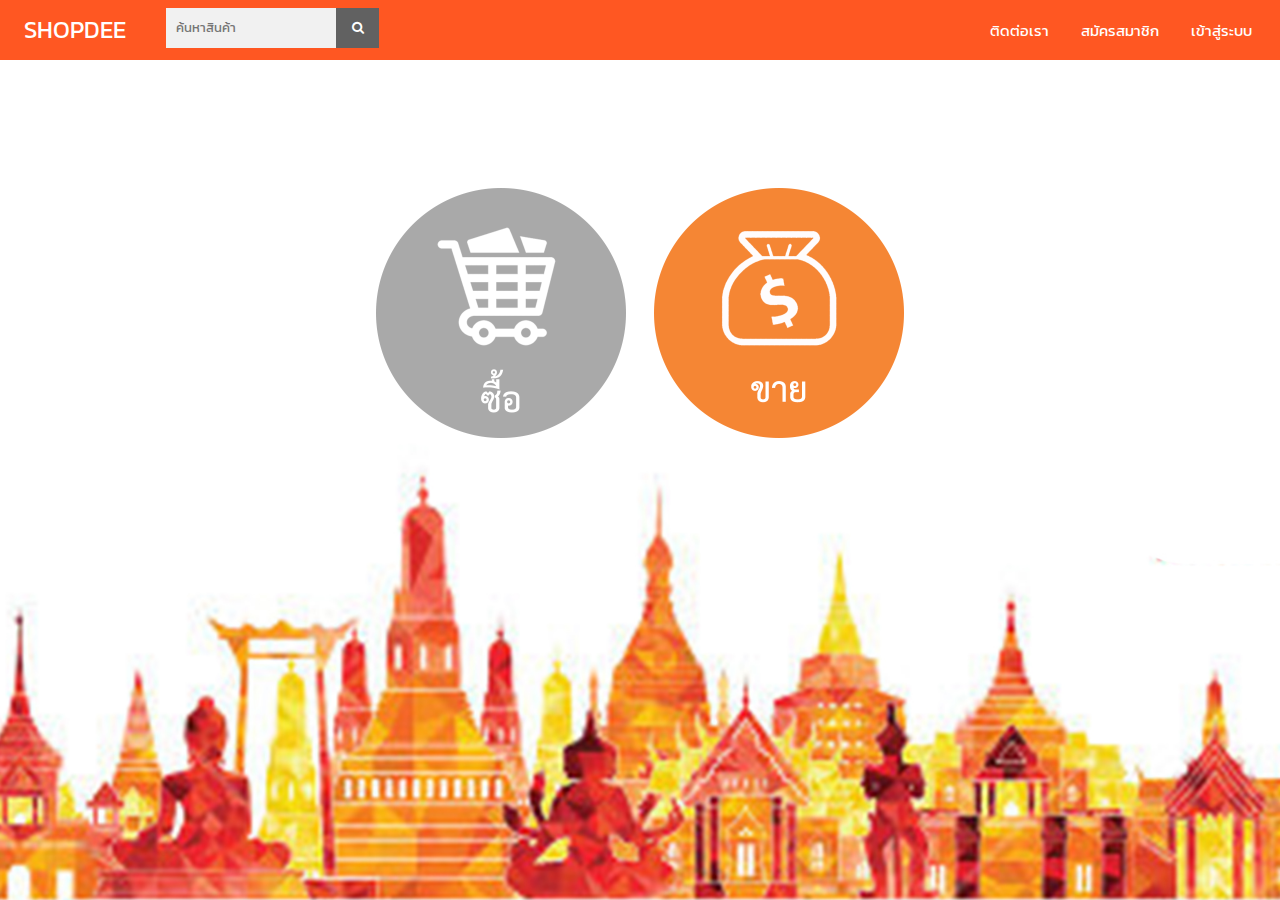
<file: FontEn/index.html>
<!DOCTYPE html>
<html>
<title></title>
<meta charset="UTF-8">
<meta name="viewport" content="width=device-width, initial-scale=1">
<link rel="stylesheet" href="https://www.w3schools.com/w3css/4/w3.css">
<link rel="stylesheet" href="https://fonts.googleapis.com/css?family=Raleway">
<!-- FONT ===============================================================================================-->
<link rel="stylesheet" href="https://fonts.googleapis.com/css?family=Kanit">
<!-- ICONS ===============================================================================================-->
<link rel="stylesheet" href="https://cdnjs.cloudflare.com/ajax/libs/font-awesome/4.7.0/css/font-awesome.min.css">
<style>
body,h1,h2,h3,h4,h5,h6,p,a {
  font-family: 'Kanit', sans-serif;
}
body, html {
  height: 100%;
  margin: 0;
  }
/* .bgimg {
    background-image: url('/w3images/forestbridge.jpg');
    min-height: 100%;
    background-position: center;
    background-size: cover;
} */
.bg {
    /* The image used */
    background-image: url("images/pic1.jpg");

    /* Full height */
    height: 100%; 

    /* Center and scale the image nicely */
    background-position: center;
    background-repeat: no-repeat;
    background-size: cover;
}
#bg {
  position: fixed; 
  top: 0; 
  left: 0; 
	
  /* Preserve aspet ratio */
  min-width: 100%;
  min-height: 100%;
}
/* search */
* {
    box-sizing: border-box;
}

form.example input[type=text] {
    padding: 10px;
    font-size: 13px;
    /* border: 1px solid grey; */
    border: none;
    float: left;
    width: 80%;
    background: #f1f1f1;
}

form.example button {
    float: left;
    width: 20%;
    padding: 10px;
    background: #616161;
    color: white;
    font-size: 13px;
    /* border: 1px solid #616161; */
    border: none;
    /* border-left: none; */
    cursor: pointer;
}

form.example button:hover {
    background: #9d9d9d;
}

form.example::after {
    content: "";
    clear: both;
    display: table;
}
/* search */

</style>

<body>
  <div class="bg">
      <div class="w3-bar w3-deep-orange">
          <a href="index.html" style="text-decoration: none" class="w3-bar-item w3-text-white w3-padding-large w3-xlarge">SHOPDEE</a>
          <form class="example w3-bar-item" action="./buy.html" style="margin:auto;max-width:350px">
            <input type="text" placeholder="ค้นหาสินค้า" name="">
            <button type="submit"><i class="fa fa-search"></i></button>
          </form>
          <a href="login.html" style="margin-right:12px; margin-top:12px; text-decoration: none;" class="w3-bar-item w3-right w3-text-white">เข้าสู่ระบบ</a>
          <a href="singUp.html" style="margin-top:12px; text-decoration: none;" class="w3-bar-item w3-right w3-text-white">สมัครสมาชิก</a>
          <a href="#" style="margin-top:12px; text-decoration: none;" class="w3-bar-item w3-right w3-text-white">ติดต่อเรา</a>
        </div>
    
    <!-- <div style="height: 350px; width: 650px;" class="w3-panel w3-dark-grey w3-round-xlarge">   -->
      <div style="padding-top:10%; padding-bottom:5%;" align="center">
        <a href="buy.html"><img style="width:250px;" class="w3-hover-opacity" src="images/buy_icon.png"></a>
        <a href="sales.html"><img style="width:250px; margin-left:25px;" class="w3-hover-opacity" src="images/sell_icon.png"></a>
      </div>
    <!-- </div> -->

  </div>
  
      <!-- <img src="images/pic1.jpg" id="bg"> -->

  <!-- <div class="w3-bar">
      <a href="#" style="text-decoration: none" class="w3-bar-item w3-text-deep-orange w3-padding-large w3-xlarge">SHOPDEE</a>
      <a href="#" style="margin-right:24px; margin-top:12px;" class="w3-bar-item w3-button w3-right w3-dark-grey w3-round-xxlarge">SING UP</a>
      <a href="#" style="margin-right:12px; margin-top:12px;" class="w3-bar-item w3-button w3-right w3-orange w3-round-xxlarge">LOGIN</a>
  </div> -->
  
  <!-- <div style="margin-top:30%;" class="">
      <img style="width:300px;" src="images/buy_icon.png">
      <img style="width:300px; margin-left:50px;" src="images/sell_icon.png">
  </div> -->



</body>
</html>
</file>
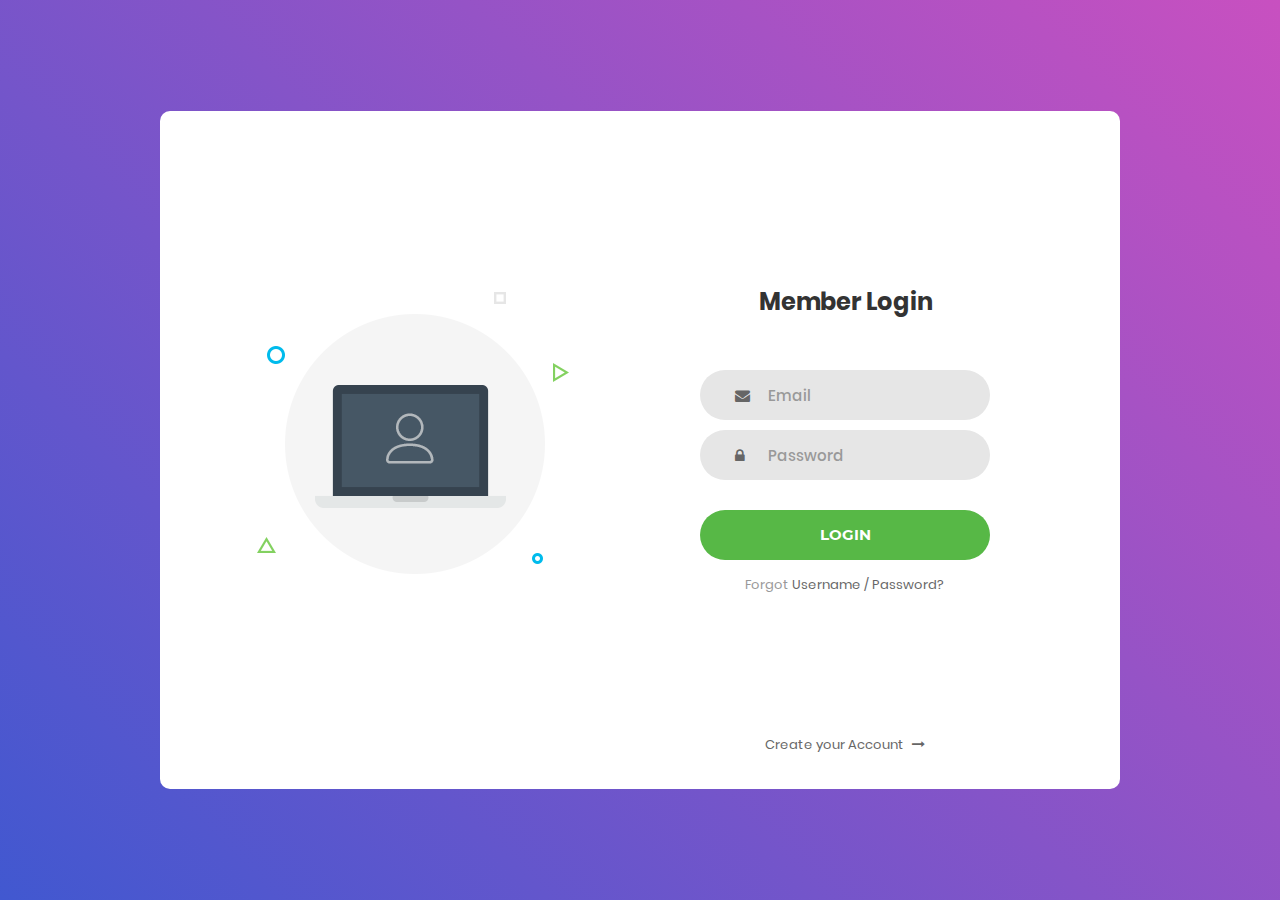
<file: Login_v1/index.html>
<!DOCTYPE html>
<html lang="en">
<head>
	<title>Login V1</title>
	<meta charset="UTF-8">
	<meta name="viewport" content="width=device-width, initial-scale=1">
<!--===============================================================================================-->	
	<link rel="icon" type="image/png" href="images/icons/favicon.ico"/>
<!--===============================================================================================-->
	<link rel="stylesheet" type="text/css" href="vendor/bootstrap/css/bootstrap.min.css">
<!--===============================================================================================-->
	<link rel="stylesheet" type="text/css" href="fonts/font-awesome-4.7.0/css/font-awesome.min.css">
<!--===============================================================================================-->
	<link rel="stylesheet" type="text/css" href="vendor/animate/animate.css">
<!--===============================================================================================-->	
	<link rel="stylesheet" type="text/css" href="vendor/css-hamburgers/hamburgers.min.css">
<!--===============================================================================================-->
	<link rel="stylesheet" type="text/css" href="vendor/select2/select2.min.css">
<!--===============================================================================================-->
	<link rel="stylesheet" type="text/css" href="css/util.css">
	<link rel="stylesheet" type="text/css" href="css/main.css">
<!--===============================================================================================-->
</head>
<body>
	
	<div class="limiter">
		<div class="container-login100">
			<div class="wrap-login100">
				<div class="login100-pic js-tilt" data-tilt>
					<img src="images/img-01.png" alt="IMG">
				</div>

				<form class="login100-form validate-form">
					<span class="login100-form-title">
						Member Login
					</span>

					<div class="wrap-input100 validate-input" data-validate = "Valid email is required: ex@abc.xyz">
						<input class="input100" type="text" name="email" placeholder="Email">
						<span class="focus-input100"></span>
						<span class="symbol-input100">
							<i class="fa fa-envelope" aria-hidden="true"></i>
						</span>
					</div>

					<div class="wrap-input100 validate-input" data-validate = "Password is required">
						<input class="input100" type="password" name="pass" placeholder="Password">
						<span class="focus-input100"></span>
						<span class="symbol-input100">
							<i class="fa fa-lock" aria-hidden="true"></i>
						</span>
					</div>
					
					<div class="container-login100-form-btn">
						<button class="login100-form-btn">
							Login
						</button>
					</div>

					<div class="text-center p-t-12">
						<span class="txt1">
							Forgot
						</span>
						<a class="txt2" href="#">
							Username / Password?
						</a>
					</div>

					<div class="text-center p-t-136">
						<a class="txt2" href="#">
							Create your Account
							<i class="fa fa-long-arrow-right m-l-5" aria-hidden="true"></i>
						</a>
					</div>
				</form>
			</div>
		</div>
	</div>
	
	

	
<!--===============================================================================================-->	
	<script src="vendor/jquery/jquery-3.2.1.min.js"></script>
<!--===============================================================================================-->
	<script src="vendor/bootstrap/js/popper.js"></script>
	<script src="vendor/bootstrap/js/bootstrap.min.js"></script>
<!--===============================================================================================-->
	<script src="vendor/select2/select2.min.js"></script>
<!--===============================================================================================-->
	<script src="vendor/tilt/tilt.jquery.min.js"></script>
	<script >
		$('.js-tilt').tilt({
			scale: 1.1
		})
	</script>
<!--===============================================================================================-->
	<script src="js/main.js"></script>

</body>
</html>
</file>
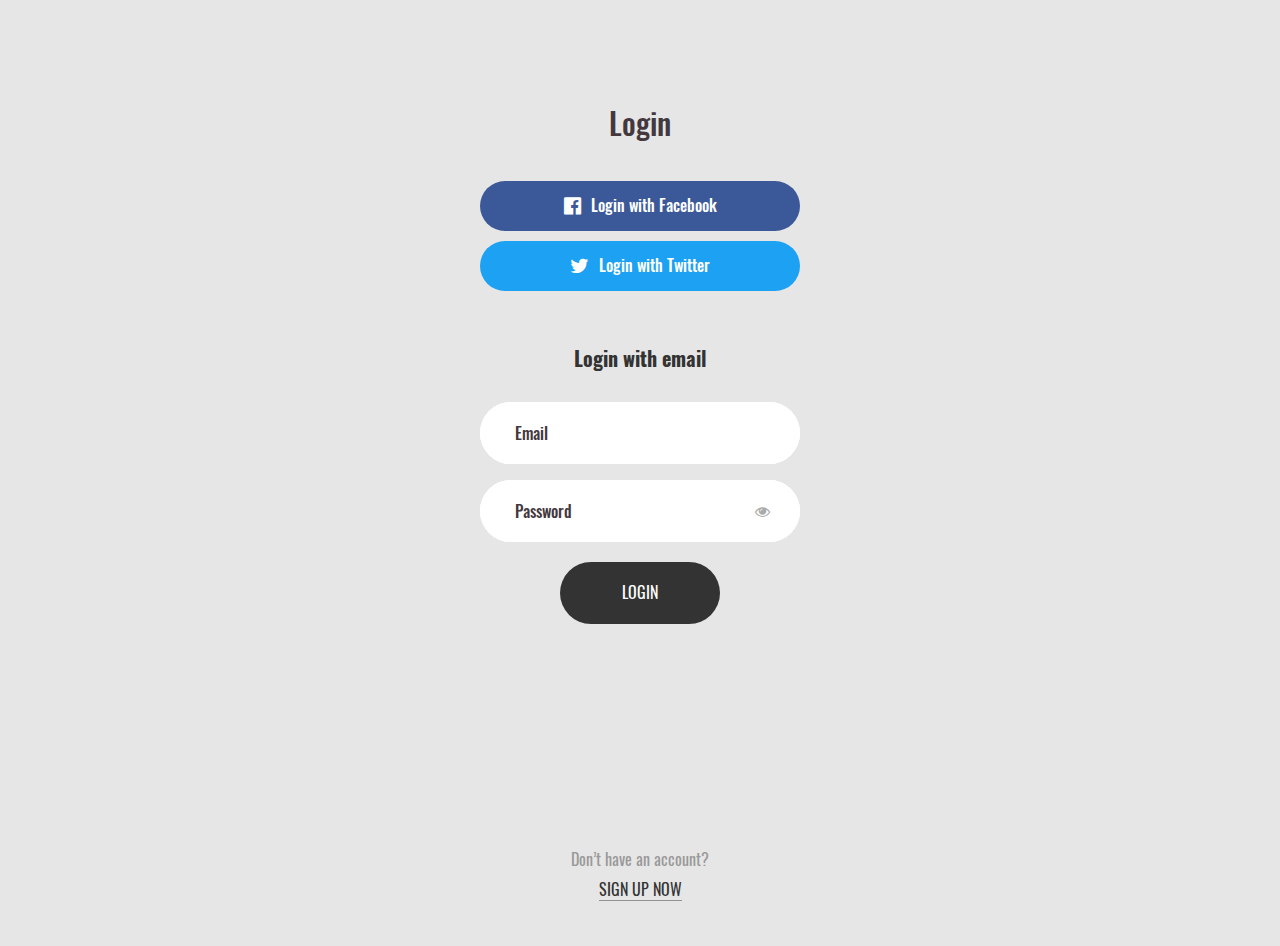
<file: Login_v7/index.html>
<!DOCTYPE html>
<html lang="en">
<head>
	<title>Login V7</title>
	<meta charset="UTF-8">
	<meta name="viewport" content="width=device-width, initial-scale=1">
<!--===============================================================================================-->	
	<link rel="icon" type="image/png" href="images/icons/favicon.ico"/>
<!--===============================================================================================-->
	<link rel="stylesheet" type="text/css" href="vendor/bootstrap/css/bootstrap.min.css">
<!--===============================================================================================-->
	<link rel="stylesheet" type="text/css" href="fonts/font-awesome-4.7.0/css/font-awesome.min.css">
<!--===============================================================================================-->
	<link rel="stylesheet" type="text/css" href="fonts/Linearicons-Free-v1.0.0/icon-font.min.css">
<!--===============================================================================================-->
	<link rel="stylesheet" type="text/css" href="vendor/animate/animate.css">
<!--===============================================================================================-->	
	<link rel="stylesheet" type="text/css" href="vendor/css-hamburgers/hamburgers.min.css">
<!--===============================================================================================-->
	<link rel="stylesheet" type="text/css" href="vendor/animsition/css/animsition.min.css">
<!--===============================================================================================-->
	<link rel="stylesheet" type="text/css" href="vendor/select2/select2.min.css">
<!--===============================================================================================-->	
	<link rel="stylesheet" type="text/css" href="vendor/daterangepicker/daterangepicker.css">
<!--===============================================================================================-->
	<link rel="stylesheet" type="text/css" href="css/util.css">
	<link rel="stylesheet" type="text/css" href="css/main.css">
<!--===============================================================================================-->
</head>
<body>
	
	<div class="limiter">
		<div class="container-login100">
			<div class="wrap-login100 p-t-90 p-b-30">
				<form class="login100-form validate-form">
					<span class="login100-form-title p-b-40">
						Login
					</span>

					<div>
						<a href="#" class="btn-login-with bg1 m-b-10">
							<i class="fa fa-facebook-official"></i>
							Login with Facebook
						</a>

						<a href="#" class="btn-login-with bg2">
							<i class="fa fa-twitter"></i>
							Login with Twitter
						</a>
					</div>

					<div class="text-center p-t-55 p-b-30">
						<span class="txt1">
							Login with email
						</span>
					</div>

					<div class="wrap-input100 validate-input m-b-16" data-validate="Please enter email: ex@abc.xyz">
						<input class="input100" type="text" name="email" placeholder="Email">
						<span class="focus-input100"></span>
					</div>

					<div class="wrap-input100 validate-input m-b-20" data-validate = "Please enter password">
						<span class="btn-show-pass">
							<i class="fa fa fa-eye"></i>
						</span>
						<input class="input100" type="password" name="pass" placeholder="Password">
						<span class="focus-input100"></span>
					</div>

					<div class="container-login100-form-btn">
						<button class="login100-form-btn">
							Login
						</button>
					</div>
					
					<div class="flex-col-c p-t-224">
						<span class="txt2 p-b-10">
							Don’t have an account?
						</span>

						<a href="#" class="txt3 bo1 hov1">
							Sign up now
						</a>
					</div>
					
				</form>
			</div>
		</div>
	</div>
	
	
<!--===============================================================================================-->
	<script src="vendor/jquery/jquery-3.2.1.min.js"></script>
<!--===============================================================================================-->
	<script src="vendor/animsition/js/animsition.min.js"></script>
<!--===============================================================================================-->
	<script src="vendor/bootstrap/js/popper.js"></script>
	<script src="vendor/bootstrap/js/bootstrap.min.js"></script>
<!--===============================================================================================-->
	<script src="vendor/select2/select2.min.js"></script>
<!--===============================================================================================-->
	<script src="vendor/daterangepicker/moment.min.js"></script>
	<script src="vendor/daterangepicker/daterangepicker.js"></script>
<!--===============================================================================================-->
	<script src="vendor/countdowntime/countdowntime.js"></script>
<!--===============================================================================================-->
	<script src="js/main.js"></script>

</body>
</html>
</file>
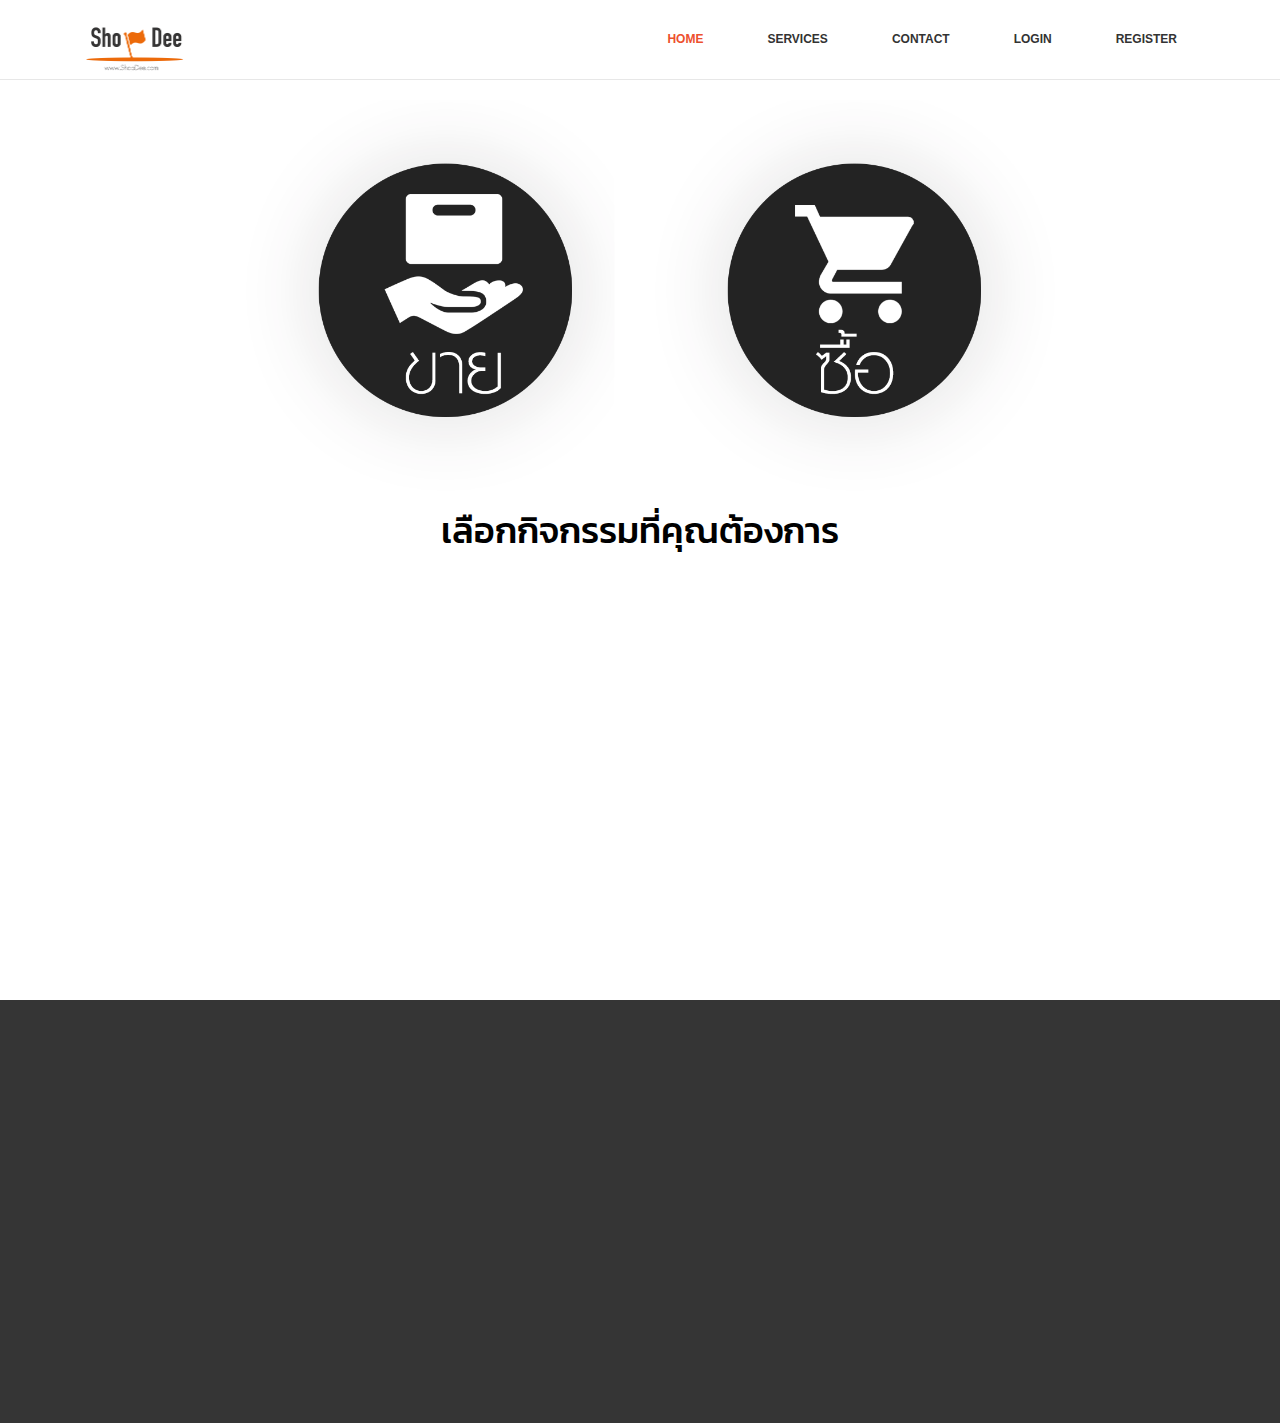
<file: multi/index.html>
<!DOCTYPE html>
<html lang="en">

<head>
	<meta charset="utf-8">
	<meta http-equiv="X-UA-Compatible" content="IE=edge">
	<meta name="viewport" content="width=device-width, initial-scale=1">
	<title>ShopDee</title>

	<!-- Bootstrap -->
	<link href="css/bootstrap.min.css" rel="stylesheet">
	<link rel="stylesheet" href="css/font-awesome.min.css">
	<link rel="stylesheet" href="css/jquery.bxslider.css">
	<link rel="stylesheet" type="text/css" href="css/isotope.css" media="screen" />
	<link rel="stylesheet" href="css/animate.css">
	<link rel="stylesheet" href="js/fancybox/jquery.fancybox.css" type="text/css" media="screen" />
	<link href="css/prettyPhoto.css" rel="stylesheet" />
	<link href="css/style.css" rel="stylesheet" />


	<link href="https://fonts.googleapis.com/css?family=Kanit" rel="stylesheet">
	
</head>

<body>
	<header>
		<nav class="navbar navbar-default navbar-static-top" role="navigation">
			<div class="navigation">
				<div class="container">
					<div class="navbar-header">
						<button type="button" class="navbar-toggle collapsed" data-toggle="collapse" data-target=".navbar-collapse.collapse">
							<span class="sr-only">Toggle navigation</span>
							<span class="icon-bar"></span>
							<span class="icon-bar"></span>
							<span class="icon-bar"></span>
						</button>
						<div class="navbar-brand">
								<a href="index.html">
										<img src="assets/img/logo.png" alt="" width="20" style="width:100px">
									 </a>
						</div>
					</div>

					<div class="navbar-collapse collapse">
						<div class="menu">
							<ul class="nav nav-tabs" role="tablist">
								<li role="presentation">
									<a href="index.html" class="active">Home</a>
								</li>
								<li role="presentation">
									<a href="services.html">Services</a>
								</li>
								<li role="presentation">
									<a href="blog.html">Contact</a>
								</li>
								<li role="presentation">
									<a href="portfolio.html">Login</a>
								</li>
								<li role="presentation">
									<a href="contact.html">Register</a>
								</li>
							</ul>
						</div>
					</div>

				</div>
			</div>
		</nav>
	</header>

	<section id="BuySell">
		<div class="container">
			<div class="row">
				<div class="usercontain">
					<div class="col-lg-6">
						<div class="itemselect-left">
							<center>
								<a href="sell.html">
									<img src="images/sell.png" alt="" width="400">
								</a>
							</center>
						</div>
					</div>
					<div class="col-lg-6">
						<div class="itemselect-right">
							<center>
								<a href="main.html">
									<img src="images/buy.png" alt="" width="400">
								</a>
							</center>
						</div>
					</div>
				</div>

			</div>
			
				<div class="selectEvet"><h1>เลือกกิจกรรมที่คุณต้องการ</h1></div>
		</div>
	</section>
	<section id="footer">

	</section>








	<!-- jQuery (necessary for Bootstrap's JavaScript plugins) -->
	<script src="js/jquery-2.1.1.min.js"></script>
	<!-- Include all compiled plugins (below), or include individual files as needed -->
	<script src="js/bootstrap.min.js"></script>
	<script src="js/wow.min.js"></script>
	<script src="js/fancybox/jquery.fancybox.pack.js"></script>
	<script src="js/jquery.easing.1.3.js"></script>
	<script src="js/jquery.bxslider.min.js"></script>
	<script src="js/jquery.prettyPhoto.js"></script>
	<script src="js/jquery.isotope.min.js"></script>
	<script src="js/functions.js"></script>
	<script>
		wow = new WOW({

			})
			.init();
	</script>

</body>

</html>
</file>
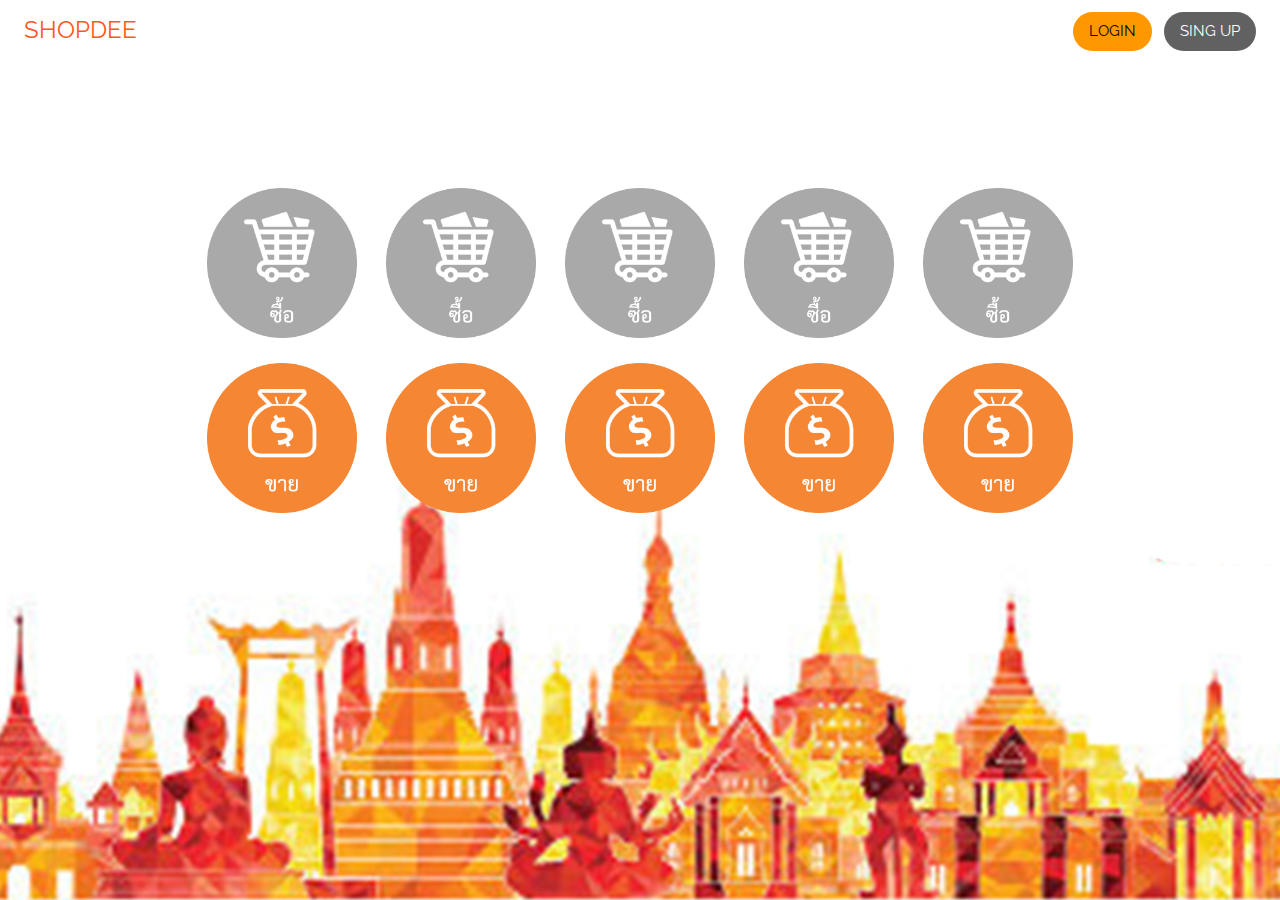
<file: FontEn/category.html>
<!DOCTYPE html>
<html>
<title></title>
<meta charset="UTF-8">
<meta name="viewport" content="width=device-width, initial-scale=1">
<link rel="stylesheet" href="https://www.w3schools.com/w3css/4/w3.css">
<link rel="stylesheet" href="https://fonts.googleapis.com/css?family=Raleway">
<!-- <link rel="stylesheet" type="text/css" href="css/main.css"> -->
<style>
body,h1 {font-family: "Raleway", sans-serif}
body, html {
  height: 100%;
  margin: 0;
  }
/* .bgimg {
    background-image: url('/w3images/forestbridge.jpg');
    min-height: 100%;
    background-position: center;
    background-size: cover;
} */
.bg {
    /* The image used */
    background-image: url("images/pic1.jpg");

    /* Full height */
    height: 100%; 

    /* Center and scale the image nicely */
    background-position: center;
    background-repeat: no-repeat;
    background-size: cover;
}
#bg {
  position: fixed; 
  top: 0; 
  left: 0; 
	
  /* Preserve aspet ratio */
  min-width: 100%;
  min-height: 100%;
}

</style>
<body>
  <div class="bg">
    <div class="w3-bar">
      <a href="index.html" style="text-decoration: none" class="w3-bar-item w3-text-deep-orange w3-padding-large w3-xlarge">SHOPDEE</a>
      <a href="singUp.html" style="margin-right:24px; margin-top:12px;" class="w3-bar-item w3-button w3-right w3-dark-grey w3-round-xxlarge">SING UP</a>
      <a href="login.html" style="margin-right:12px; margin-top:12px;" class="w3-bar-item w3-button w3-right w3-orange w3-round-xxlarge">LOGIN</a>
    </div>
    
    <div style="padding-top:10%;" align="center">
      <a href="sales.html"><img style="width:150px;" class="w3-hover-opacity" src="images/buy_icon.png"></a>
      <a href="sales.html"><img style="width:150px; margin-left:25px;" class="w3-hover-opacity" src="images/buy_icon.png"></a>
      <a href="sales.html"><img style="width:150px; margin-left:25px;" class="w3-hover-opacity" src="images/buy_icon.png"></a>
      <a href="sales.html"><img style="width:150px; margin-left:25px;" class="w3-hover-opacity" src="images/buy_icon.png"></a>
      <a href="sales.html"><img style="width:150px; margin-left:25px;" class="w3-hover-opacity" src="images/buy_icon.png"></a>
    </div>
    <div style="padding-top:25px; padding-bottom:5%;" align="center">
        <a href="sales.html"><img style="width:150px;" class="w3-hover-opacity" src="images/sell_icon.png"></a>
        <a href="sales.html"><img style="width:150px; margin-left:25px;" class="w3-hover-opacity" src="images/sell_icon.png"></a>
        <a href="sales.html"><img style="width:150px; margin-left:25px;" class="w3-hover-opacity" src="images/sell_icon.png"></a>
        <a href="sales.html"><img style="width:150px; margin-left:25px;" class="w3-hover-opacity" src="images/sell_icon.png"></a>
        <a href="sales.html"><img style="width:150px; margin-left:25px;" class="w3-hover-opacity" src="images/sell_icon.png"></a>
    </div>

  </div>
  
</body>
</html>
</file>
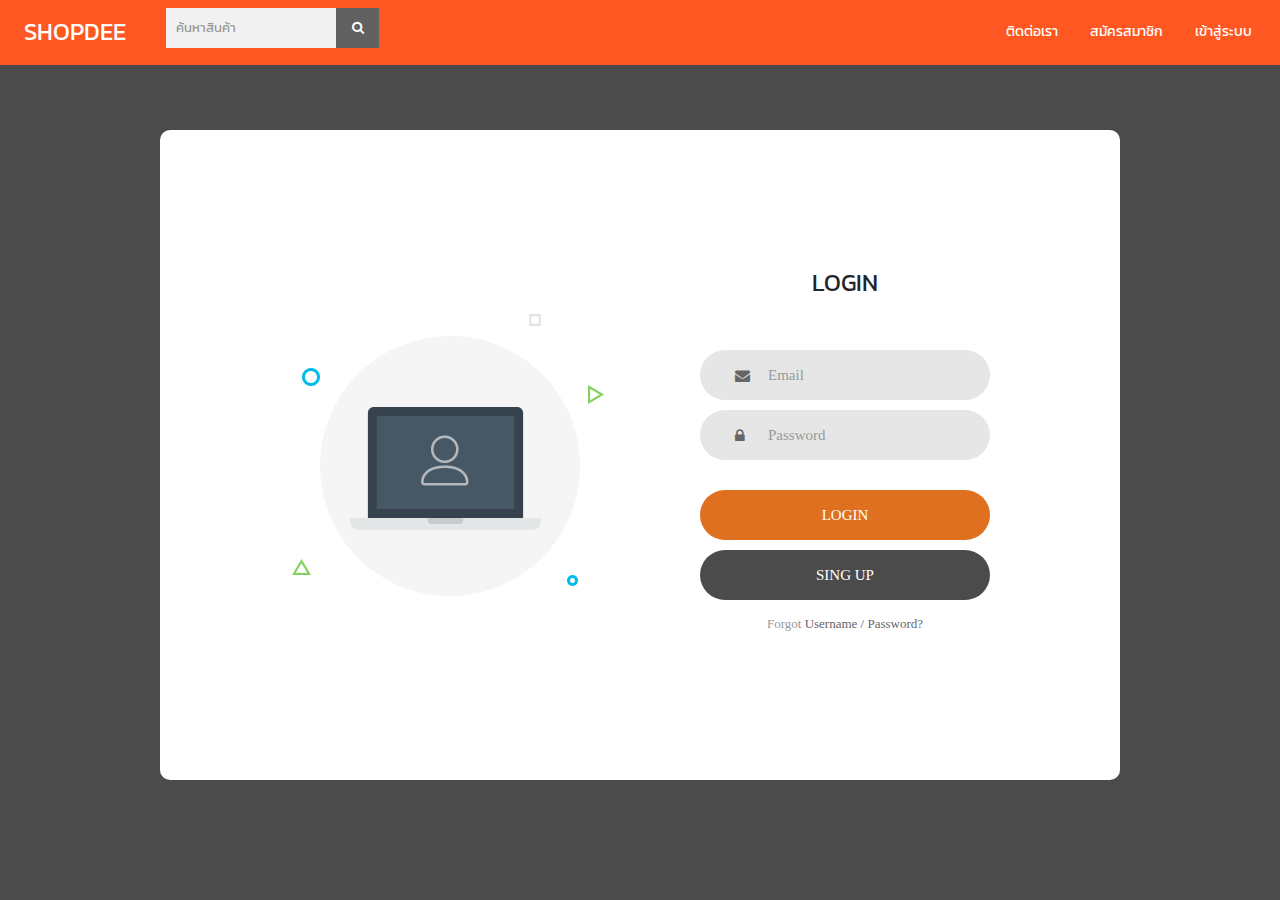
<file: FontEn/login.html>
<!DOCTYPE html>
<html lang="en">
<head>
	<title>Login</title>
	<meta charset="UTF-8">
	<meta name="viewport" content="width=device-width, initial-scale=1">
<!--===============================================================================================-->	
	<link rel="icon" type="image/png" href="images/icons/favicon.ico"/>
<!--===============================================================================================-->
	<link rel="stylesheet" type="text/css" href="vendor/bootstrap/css/bootstrap.min.css">
<!--===============================================================================================-->
	<link rel="stylesheet" type="text/css" href="fonts/font-awesome-4.7.0/css/font-awesome.min.css">
<!--===============================================================================================-->
	<link rel="stylesheet" type="text/css" href="vendor/animate/animate.css">
<!--===============================================================================================-->	
	<link rel="stylesheet" type="text/css" href="vendor/css-hamburgers/hamburgers.min.css">
<!--===============================================================================================-->
	<link rel="stylesheet" type="text/css" href="vendor/select2/select2.min.css">
<!--===============================================================================================-->
	<link rel="stylesheet" type="text/css" href="css/util.css">
	<link rel="stylesheet" type="text/css" href="css/main.css">
<!--===============================================================================================-->
<link rel="stylesheet" href="https://www.w3schools.com/w3css/4/w3.css">
<!--===============================================================================================-->
<link rel="stylesheet" href="https://fonts.googleapis.com/css?family=Kanit">
<style>
		body,h1,h2,h3,h4,h5,h6,p,a,span {
			font-family: 'Kanit', sans-serif;
		}

/* search */
* {
    box-sizing: border-box;
}

form.example input[type=text] {
    padding: 10px;
    font-size: 13px;
    /* border: 1px solid grey; */
    border: none;
    float: left;
    width: 80%;
    background: #f1f1f1;
}

form.example button {
    float: left;
    width: 20%;
    padding: 10px;
    background: #616161;
    color: white;
    font-size: 13px;
    /* border: 1px solid #616161; */
    border: none;
    /* border-left: none; */
    cursor: pointer;
}

form.example button:hover {
    background: #9d9d9d;
}

form.example::after {
    content: "";
    clear: both;
    display: table;
}
/* search */
</style>

</head>
<body style="background: #4c4b4c;">
	<div class="w3-bar w3-deep-orange">
			<a href="index.html" style="text-decoration: none" class="w3-bar-item w3-text-white w3-padding-large w3-xlarge">SHOPDEE</a>
			<form class="example w3-bar-item" action="./buy.html" style="margin:auto;max-width:350px">
				<input type="text" placeholder="ค้นหาสินค้า" name="">
				<button type="submit"><i class="fa fa-search"></i></button>
			</form>
			<a href="login.html" style="margin-right:12px; margin-top:12px; text-decoration: none;" class="w3-bar-item w3-right w3-text-white">เข้าสู่ระบบ</a>
			<a href="singUp.html" style="margin-top:12px; text-decoration: none;" class="w3-bar-item w3-right w3-text-white">สมัครสมาชิก</a>
			<a href="#" style="margin-top:12px; text-decoration: none;" class="w3-bar-item w3-right w3-text-white">ติดต่อเรา</a>
		</div>

			<div style="margin-top:50px" class="limiter">
		<div class="container-login100">
			<div class="wrap-login100">
				<div style="margin-top: 50px" class="login100-pic js-tilt" data-tilt>
					<img src="images/img-01.png" alt="IMG">
				</div>

				<form class="login100-form validate-form">
					<h3 style="text-align: center; margin-bottom: 54px">
						LOGIN
					</h3>

					<div class="wrap-input100 validate-input" data-validate = "Valid email is required: ex@abc.xyz">
						<input class="input100" type="text" name="email" placeholder="Email">
						<span class="focus-input100"></span>
						<span class="symbol-input100">
							<i class="fa fa-envelope" aria-hidden="true"></i>
						</span>
					</div>

					<div class="wrap-input100 validate-input" data-validate = "Password is required">
						<input class="input100" type="password" name="pass" placeholder="Password">
						<span class="focus-input100"></span>
						<span class="symbol-input100">
							<i class="fa fa-lock" aria-hidden="true"></i>
						</span>
					</div>

					<div class="container-login100-form-btn">
						<button class="login100-form-btn">
							Login
						</button>
					</div>
					<div >
						<button class="singup100-form-btn" style="margin-top: 10px;" >
							SING UP
						</button>
					</div>

					<div class="text-center p-t-12">
						<span class="txt1">
							Forgot
						</span>
						<a class="txt2" href="#">
							Username / Password?
						</a>
					</div>

				</form>
			</div>
		</div>
	</div>
	
	

	
<!--===============================================================================================-->	
	<script src="vendor/jquery/jquery-3.2.1.min.js"></script>
<!--===============================================================================================-->
	<script src="vendor/bootstrap/js/popper.js"></script>
	<script src="vendor/bootstrap/js/bootstrap.min.js"></script>
<!--===============================================================================================-->
	<script src="vendor/select2/select2.min.js"></script>
<!--===============================================================================================-->
	<script src="vendor/tilt/tilt.jquery.min.js"></script>
	<script >
		$('.js-tilt').tilt({
			scale: 1.1
		})
	</script>
<!--===============================================================================================-->
	<script src="js/main.js"></script>

</body>
</html>
</file>
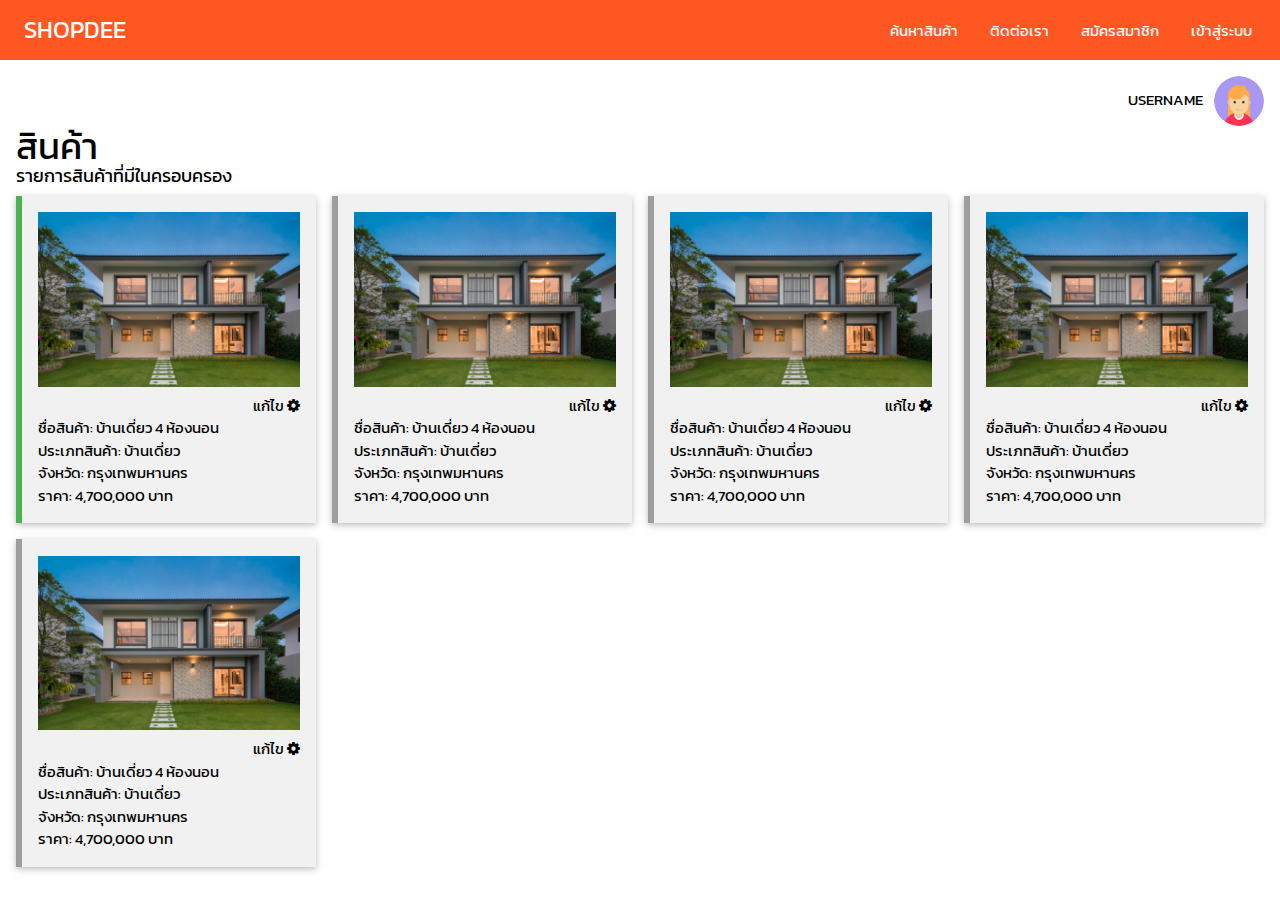
<file: FontEn/product.html>
<!DOCTYPE html>
<html>
<title></title>
<meta charset="UTF-8">
<meta name="viewport" content="width=device-width, initial-scale=1">
<link rel="stylesheet" href="https://www.w3schools.com/w3css/4/w3.css">
<link rel="stylesheet" href="https://fonts.googleapis.com/css?family=Kanit">
<link rel="stylesheet" href="https://cdnjs.cloudflare.com/ajax/libs/font-awesome/4.7.0/css/font-awesome.min.css">
<!-- <link rel="stylesheet" type="text/css" href="css/main.css"> -->
<style>
body,h1,h2,h3,h4,h5,h6,p,a {
  font-family: 'Kanit', sans-serif;
}

a.ex1:hover, a.ex1:active {color: gray;}

body, html {
  height: 100%;
  margin: 0;
  }
/* .bgimg {
    background-image: url('/w3images/forestbridge.jpg');
    min-height: 100%;
    background-position: center;
    background-size: cover;
} */
.bg {
    /* The image used */
    background-image: url("images/pic1.jpg");

    /* Full height */
    height: 100%; 

    /* Center and scale the image nicely */
    background-position: center;
    background-repeat: no-repeat;
    background-size: cover;
}
#bg {
  position: fixed; 
  top: 0; 
  left: 0; 
	
  /* Preserve aspet ratio */
  min-width: 100%;
  min-height: 100%;
}
/* search */
* {
    box-sizing: border-box;
}

form.example input[type=text] {
    padding: 10px;
    font-size: 13px;
    /* border: 1px solid grey; */
    border: none;
    float: left;
    width: 80%;
    background: #f1f1f1;
}

form.example button {
    float: left;
    width: 20%;
    padding: 10px;
    background: #616161;
    color: white;
    font-size: 13px;
    /* border: 1px solid #616161; */
    border: none;
    /* border-left: none; */
    cursor: pointer;
}

form.example button:hover {
    background: #9d9d9d;
}

form.example::after {
    content: "";
    clear: both;
    display: table;
}
/* search */
body.pc {
  /* position: fixed; */
}
</style>
<body class="pc">
    <div class="w3-bar w3-deep-orange">
      <a href="index.html" style="text-decoration: none" class="w3-bar-item w3-text-white w3-padding-large w3-xlarge">SHOPDEE</a>
      <!-- <form class="example w3-bar-item" action="./buy.html" style="margin:auto;max-width:350px">
        <input type="text" placeholder="ค้นหาสินค้า" name="">
        <button type="submit"><i class="fa fa-search"></i></button>
      </form> -->
      <a href="login.html" style="margin-right:12px; margin-top:12px; text-decoration: none;" class="w3-bar-item w3-right w3-text-white">เข้าสู่ระบบ</a>
      <a href="singUp.html" style="margin-top:12px; text-decoration: none;" class="w3-bar-item w3-right w3-text-white">สมัครสมาชิก</a>
      <a href="#" style="margin-top:12px; text-decoration: none;" class="w3-bar-item w3-right w3-text-white">ติดต่อเรา</a>
      <a href="#" style="margin-top:12px; text-decoration: none;" class="w3-bar-item w3-right w3-text-white">ค้นหาสินค้า</a>
    </div>

    <!-- PRODUCE -->
    <div style="margin:16px;">
      <!-- USERNAME -->
      <div align="right">
        <a>USERNAME</a>
        <img src="images/user1.png" alt="Avatar" class="w3-circle" style="margin-left:8px; width:50px">
      </div>

      <h1 style="line-height: 20px;">สินค้า</h1>
      <h5 style="line-height: 20px;">รายการสินค้าที่มีในครอบครอง</h5>

      <!-- CARD 1 -->
      <div class="w3-row-padding " style="margin:0 -16px">
        <div class="w3-quarter">
          <div style="" class="w3-card-2 w3-container w3-light-grey w3-margin-bottom w3-leftbar w3-border-green">
            <div style="padding-top:8px; padding-bottom:16px" class="w3-light-grey">
              <div style="margin-top:8px; margin-bottom:8px;">
                <img style="width:100%;" src="images/home.jpg">
              </div>
              <div href="login.html" class="w3-hover-opacity" align="right">แก้ไข
                <i class="fa fa-cog" aria-hidden="true"></i>
              </div>
              <div>  
                <a>ชื่อสินค้า: </a><a>บ้านเดี่ยว 4 ห้องนอน</a>
              </div>
              <div>  
                <a>ประเภทสินค้า: </a><a>บ้านเดี่ยว</a>
              </div>
              <div>  
                <a>จังหวัด: </a><a>กรุงเทพมหานคร</a>
              </div>
              <div>  
                <a>ราคา: </a><a>4,700,000</a><a> บาท</a>
              </div>
            </div>
          </div>
        </div>
        <!-- CARD 2 -->
        <div class="w3-quarter">
          <div style="" class="w3-card-2 w3-container w3-light-grey w3-margin-bottom w3-leftbar w3-border-gray">
            <div style="padding-top:8px; padding-bottom:16px" class="w3-light-grey">
              <div style="margin-top:8px; margin-bottom:8px;">
                <img style="width:100%;" src="images//home.jpg">
              </div>
              <div class="w3-hover-opacity" align="right">แก้ไข
                <i class="fa fa-cog" aria-hidden="true"></i>
              </div>
              <div>  
                <a>ชื่อสินค้า: </a><a>บ้านเดี่ยว 4 ห้องนอน</a>
              </div>
              <div>  
                <a>ประเภทสินค้า: </a><a>บ้านเดี่ยว</a>
              </div>
              <div>  
                <a>จังหวัด: </a><a>กรุงเทพมหานคร</a>
              </div>
              <div>  
                <a>ราคา: </a><a>4,700,000</a><a> บาท</a>
              </div>
            </div>
          </div>
        </div>
        <!-- CARD 3 -->
        <div class="w3-quarter">
            <div style="" class="w3-card-2 w3-container w3-light-grey w3-margin-bottom w3-leftbar w3-border-gray">
              <div style="padding-top:8px; padding-bottom:16px" class="w3-light-grey">
                <div style="margin-top:8px; margin-bottom:8px;">
                  <img style="width:100%;" src="images//home.jpg">
                </div>
                <div class="w3-hover-opacity" align="right">แก้ไข
                  <i class="fa fa-cog" aria-hidden="true"></i>
                </div>
                <div>  
                  <a>ชื่อสินค้า: </a><a>บ้านเดี่ยว 4 ห้องนอน</a>
                </div>
                <div>  
                  <a>ประเภทสินค้า: </a><a>บ้านเดี่ยว</a>
                </div>
                <div>  
                  <a>จังหวัด: </a><a>กรุงเทพมหานคร</a>
                </div>
                <div>  
                  <a>ราคา: </a><a>4,700,000</a><a> บาท</a>
                </div>
              </div>
            </div>
          </div>
        <!-- CARD 4 -->
        <div class="w3-quarter">
            <div style="" class="w3-card-2 w3-container w3-light-grey w3-margin-bottom w3-leftbar w3-border-gray">
              <div style="padding-top:8px; padding-bottom:16px" class="w3-light-grey">
                <div style="margin-top:8px; margin-bottom:8px;">
                  <img style="width:100%;" src="images//home.jpg">
                </div>
                <div class="w3-hover-opacity" align="right">แก้ไข
                  <i class="fa fa-cog" aria-hidden="true"></i>
                </div>
                <div>  
                  <a>ชื่อสินค้า: </a><a>บ้านเดี่ยว 4 ห้องนอน</a>
                </div>
                <div>  
                  <a>ประเภทสินค้า: </a><a>บ้านเดี่ยว</a>
                </div>
                <div>  
                  <a>จังหวัด: </a><a>กรุงเทพมหานคร</a>
                </div>
                <div>  
                  <a>ราคา: </a><a>4,700,000</a><a> บาท</a>
                </div>
              </div>
            </div>
          </div>
        <!-- CARD 5 -->
        <div class="w3-quarter">
            <div style="" class="w3-card-2 w3-container w3-light-grey w3-margin-bottom w3-leftbar w3-border-gray">
              <div style="padding-top:8px; padding-bottom:16px" class="w3-light-grey">
                <div style="margin-top:8px; margin-bottom:8px;">
                  <img style="width:100%;" src="images//home.jpg">
                </div>
                <div class="w3-hover-opacity" align="right">แก้ไข
                  <i class="fa fa-cog" aria-hidden="true"></i>
                </div>
                <div>  
                  <a>ชื่อสินค้า: </a><a>บ้านเดี่ยว 4 ห้องนอน</a>
                </div>
                <div>  
                  <a>ประเภทสินค้า: </a><a>บ้านเดี่ยว</a>
                </div>
                <div>  
                  <a>จังหวัด: </a><a>กรุงเทพมหานคร</a>
                </div>
                <div>  
                  <a>ราคา: </a><a>4,700,000</a><a> บาท</a>
                </div>
              </div>
            </div>
          </div>

      </div>

     

    </div>
    <!-- <div style="" class="w3-panel w3-light-grey w3-round-xlarge">
    
    </div> -->

    

</body>
</html>
</file>
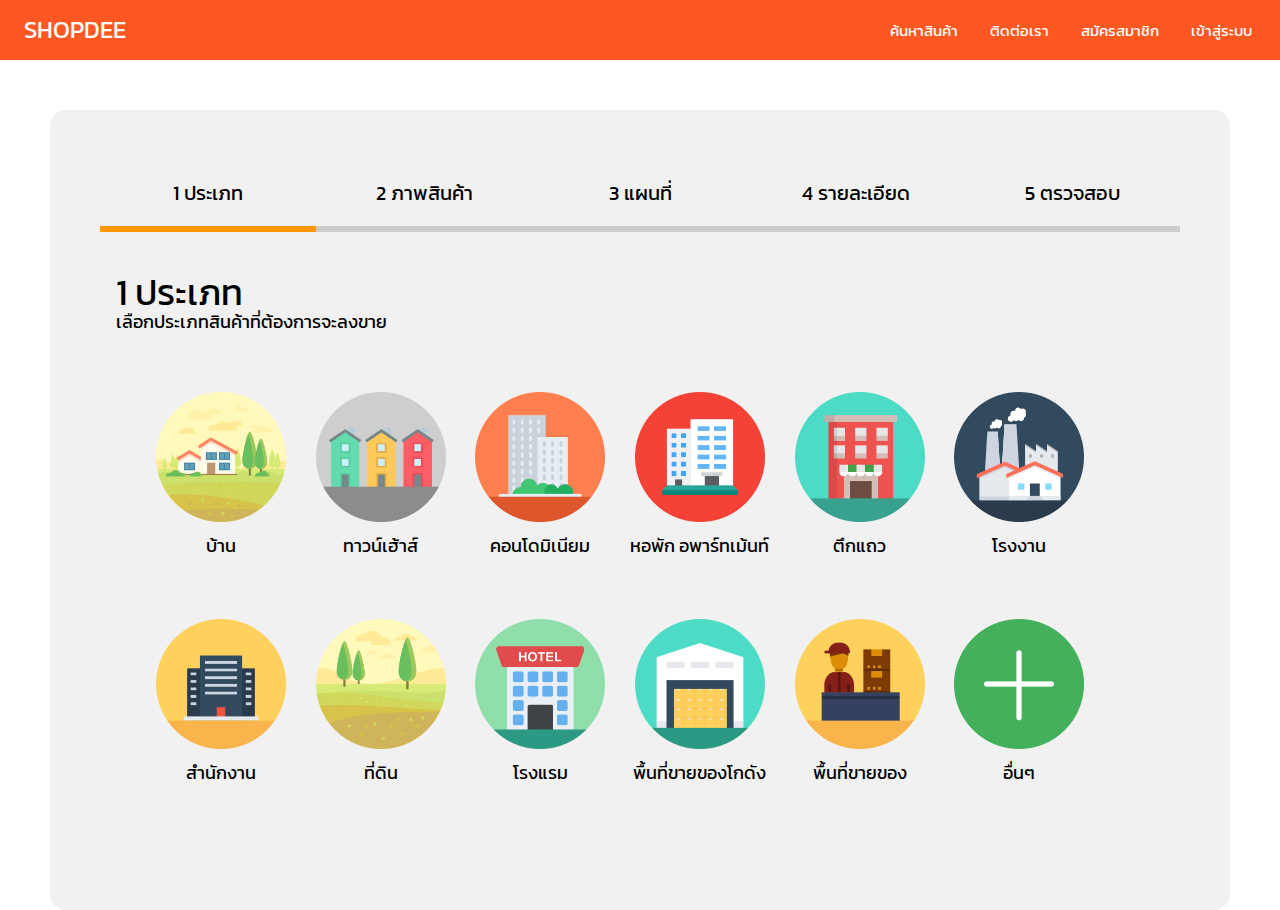
<file: FontEn/sales.html>
<!DOCTYPE html>
<html>
<title></title>
<meta charset="UTF-8">
<meta name="viewport" content="width=device-width, initial-scale=1">
<link rel="stylesheet" href="https://www.w3schools.com/w3css/4/w3.css">
<link rel="stylesheet" href="https://fonts.googleapis.com/css?family=Kanit">
<link rel="stylesheet" href="https://cdnjs.cloudflare.com/ajax/libs/font-awesome/4.7.0/css/font-awesome.min.css">
<!-- <link rel="stylesheet" type="text/css" href="css/main.css"> -->
<style>
body,h1,h2,h3,h4,h5,h6,p,a {
  font-family: 'Kanit', sans-serif;
}

a.ex1:hover, a.ex1:active {color: gray;}

body, html {
  height: 100%;
  margin: 0;
  }
/* .bgimg {
    background-image: url('/w3images/forestbridge.jpg');
    min-height: 100%;
    background-position: center;
    background-size: cover;
} */
.bg {
    /* The image used */
    background-image: url("images/pic1.jpg");

    /* Full height */
    height: 100%; 

    /* Center and scale the image nicely */
    background-position: center;
    background-repeat: no-repeat;
    background-size: cover;
}
#bg {
  position: fixed; 
  top: 0; 
  left: 0; 
	
  /* Preserve aspet ratio */
  min-width: 100%;
  min-height: 100%;
}
/* search */
* {
    box-sizing: border-box;
}

form.example input[type=text] {
    padding: 10px;
    font-size: 13px;
    /* border: 1px solid grey; */
    border: none;
    float: left;
    width: 80%;
    background: #f1f1f1;
}

form.example button {
    float: left;
    width: 20%;
    padding: 10px;
    background: #616161;
    color: white;
    font-size: 13px;
    /* border: 1px solid #616161; */
    border: none;
    /* border-left: none; */
    cursor: pointer;
}

form.example button:hover {
    background: #9d9d9d;
}

form.example::after {
    content: "";
    clear: both;
    display: table;
}
/* search */
body.pc {
  /* position: fixed; */
}
</style>
<body class="pc">
  <div>
    <div class="w3-bar w3-deep-orange">
      <a href="index.html" style="text-decoration: none" class="w3-bar-item w3-text-white w3-padding-large w3-xlarge">SHOPDEE</a>
      <!-- <form class="example w3-bar-item" action="./buy.html" style="margin:auto;max-width:350px">
        <input type="text" placeholder="ค้นหาสินค้า" name="">
        <button type="submit"><i class="fa fa-search"></i></button>
      </form> -->
      <a href="login.html" style="margin-right:12px; margin-top:12px; text-decoration: none;" class="w3-bar-item w3-right w3-text-white">เข้าสู่ระบบ</a>
      <a href="singUp.html" style="margin-top:12px; text-decoration: none;" class="w3-bar-item w3-right w3-text-white">สมัครสมาชิก</a>
      <a href="#" style="margin-top:12px; text-decoration: none;" class="w3-bar-item w3-right w3-text-white">ติดต่อเรา</a>
      <a href="#" style="margin-top:12px; text-decoration: none;" class="w3-bar-item w3-right w3-text-white">ค้นหาสินค้า</a>
    </div>

    <div style="margin-top:50px; margin-left:50px; margin-right:50px; padding:50px; height:800px;" class="w3-panel w3-light-grey w3-round-xlarge">
    <div class="w3-row">
        <a href="javascript:void(0)" onclick="openSales(event, 'Category');">
          <div class="w3-col tablink w3-bottombar w3-border-orange w3-padding" style="width:20%; text-align: center;"><h4>1 ประเภท</h4></div>
        </a>
        <a href="javascript:void(0)" onclick="openSales(event, 'Photos');">
          <div class="w3-col tablink w3-bottombar w3-hover-light-grey w3-padding" style="width:20%; text-align: center;"><h4>2 ภาพสินค้า</h4></div>
        </a>
        <a href="javascript:void(0)" onclick="openSales(event, 'Map');">
          <div class="w3-col tablink w3-bottombar w3-hover-light-grey w3-padding" style="width:20%; text-align: center;"><h4>3 แผนที่</h4></div>
        </a>
        <a href="javascript:void(0)" onclick="openSales(event, 'Data');">
          <div class="w3-col tablink w3-bottombar w3-hover-light-grey w3-padding" style="width:20%; text-align: center;"><h4>4 รายละเอียด</h4></div>
        </a>
        <a href="javascript:void(0)" onclick="openSales(event, 'Sum');">
          <div class="w3-col tablink w3-bottombar w3-hover-light-grey w3-padding" style="width:20%; text-align: center;"><h4>5 ตรวจสอบ</h4></div>
        </a>
      </div>
    
      <div id="Category" class="w3-container sales">
        <div style="margin-top:50px">
          <h1 style="line-height: 20px;">1 ประเภท</h1>
          <h5 style="line-height: 20px;">เลือกประเภทสินค้าที่ต้องการจะลงขาย</h5>

          <div style="padding-top:50px; margin-left:25px; margin-right:25px;" class="w3-row" align="center">
            <div class="w3-col" style="width:16%" align="center">
              <div href="sales.html"><img style="width:130px;" class="w3-hover-opacity" src="images/icons/home.png">
                <h5 style="text-align: center;">บ้าน</h5>
              </div>
            </div>
            <div class="w3-col" style="width:16%" align="center">
              <div href="sales.html"><img style="width:130px;" class="w3-hover-opacity" src="images/icons/townhouse.png">
                <h5 style="text-align: center;">ทาวน์เฮ้าส์</h5>
              </div>
            </div>
            <div class="w3-col" style="width:16%" align="center">
              <div href="sales.html"><img style="width:130px;" class="w3-hover-opacity" src="images/icons/condominium.png">
                <h5 style="text-align: center;">คอนโดมิเนียม</h5>
              </div>
            </div>
            <div class="w3-col" style="width:16%" align="center">
              <div href="sales.html"><img style="width:130px;" class="w3-hover-opacity" src="images/icons/apartment.png">
                <h5 style="text-align: center;">หอพัก อพาร์ทเม้นท์</h5>
              </div>
            </div>
            <div class="w3-col" style="width:16%" align="center">
              <div href="sales.html"><img style="width:130px;" class="w3-hover-opacity" src="images/icons/building.png">
                <h5 style="text-align: center;">ตึกแถว</h5>
              </div>
            </div>
            <div class="w3-col" style="width:16%" align="center">
              <div href="sales.html"><img style="width:130px;" class="w3-hover-opacity" src="images/icons/factory.png">
                <h5 style="text-align: center;">โรงงาน</h5>
              </div>
            </div>
          </div>

          <div style="padding-top:50px; margin-left:25px; margin-right:25px;" class="w3-row" align="center">
              <div class="w3-col" style="width:16%" align="center">
                <div href="sales.html"><img style="width:130px;" class="w3-hover-opacity" src="images/icons/office.png">
                  <h5 style="text-align: center;">สำนักงาน</h5>
                </div>
              </div>
              <div class="w3-col" style="width:16%" align="center">
                <div href="sales.html"><img style="width:130px;" class="w3-hover-opacity" src="images/icons/land.png">
                  <h5 style="text-align: center;">ที่ดิน</h5>
                </div>
              </div>
              <div class="w3-col" style="width:16%" align="center">
                <div href="sales.html"><img style="width:130px;" class="w3-hover-opacity" src="images/icons/hotel.png">
                  <h5 style="text-align: center;">โรงแรม</h5>
                </div>
              </div>
              <div class="w3-col" style="width:16%" align="center">
                <div href="sales.html"><img style="width:130px;" class="w3-hover-opacity" src="images/icons/warehouse.png">
                  <h5 style="text-align: center;">พื้นที่ขายของโกดัง</h5>
                </div>
              </div>
              <div class="w3-col" style="width:16%" align="center">
                <div href="sales.html"><img style="width:130px;" class="w3-hover-opacity" src="images/icons/sales_area.png">
                  <h5 style="text-align: center;">พื้นที่ขายของ</h5>
                </div>
              </div>
              <div class="w3-col" style="width:16%" align="center">
                <div href="sales.html"><img style="width:130px;" class="w3-hover-opacity" src="images/icons/another.png">
                  <h5 style="text-align: center;">อื่นๆ</h5>
                </div>
              </div>
            </div>

        </div>
      </div>

      <div id="Photos" class="w3-container sales" style="display:none">
        <div style="margin-top: 50px">
          <h1 style="line-height: 20px;">2 ภาพสินค้า</h1>
          <h5 style="line-height: 20px;">อัพโหลดรูปภาพจำนวน 8 ภาพ เพื่ออธิบายรายละเอียดสินค้า</h5>
        </div>
        <div style="height:450px; margin-top: 50px; padding-top: 50px;" align="center" class="w3-panel w3-border w3-round-large">
            <p>ใส่ฟังก์ชันอัพรูปเองในนี้นะพิง</p>
        </div>
      </div>
    
      <div id="Map" class="w3-container sales" style="display:none">
        <div style="margin-top:50px">
          <h1 style="line-height: 20px;">3 แผนที่</h1>
          <h5 style="line-height: 20px;">เลื่อนหมุดเพื่อระบุตำแหน่งที่ตั้งของสินค้า</h5>
        </div>
        <div style="height:450px; margin-top: 50px; padding-top: 50px;" align="center" class="w3-panel w3-border w3-round-large">
          <p>ใส่ฟังก์ชันแมพเองในนี้นะพิง</p>
        </div>
      </div>

      <div id="Data" class="w3-container sales" style="display:none">
        <div style="margin-top:50px">
          <h1 style="line-height: 20px;">4 รายละเอียด</h1>
          <h5 style="line-height: 20px;">กรอกรายละเอียดสินค้า เพื่อให้ผู้สนใจทราบข้อมูลเพื่อการตัดสินใจ</h5>
        </div>
        <!-- dropdown -->
        <div style="margin-top:50px;" >
          <div class="w3-dropdown-hover">
            <button style="width: 250px;height:40px;" class="w3-white w3-border w3-border-orange w3-round">ประเทศ
              <i align="right" class="fa fa-chevron-circle-down"></i>
            </button>
            <div style="width:250px;" class="w3-dropdown-content w3-bar-block w3-card">
              <a href="#" class="w3-bar-item w3-button">ไทย</a>
              <a href="#" class="w3-bar-item w3-button">ไทย</a>
              <a href="#" class="w3-bar-item w3-button">ไทย</a>
            </div>
          </div>
          <!-- <div class="w3-col w3-dropdown-hover">
              <button style="width: 250px;height:40px;" class="w3-button w3-white w3-border w3-border-orange w3-round">ประเทศ</button>
              <div class="w3-dropdown-content w3-bar-block w3-card-4">
                <a href="#" class="w3-bar-item w3-button">Link 1</a>
                <a href="#" class="w3-bar-item w3-button">Link 2</a>
                <a href="#" class="w3-bar-item w3-button">Link 3</a>
              </div>
          </div> -->
        </div>
        <!-- dropdown -->
      </div>

      <div id="Sum" class="w3-container sales" style="display:none">
        <div style="margin-top:50px">
          <h1 style="line-height: 20px;">5 ตรวจสอบ</h1>
          <h5 style="line-height: 20px;">ตรวจสอบข้อมูล เพื่อความถูกต้องของข้อมูลสินค้า</h5>
        </div>
      </div>
    
    </div>

  </div>
    <!-- TAP BAR FOR 1 2 3 4 5 -->
    <script>
      function openSales(evt, salesName) {
        var i, x, tablinks;
        x = document.getElementsByClassName("sales");
        for (i = 0; i < x.length; i++) {
            x[i].style.display = "none";
        }
        tablinks = document.getElementsByClassName("tablink");
        for (i = 0; i < x.length; i++) {
            tablinks[i].className = tablinks[i].className.replace(" w3-border-orange", "");
        }
        document.getElementById(salesName).style.display = "block";
        evt.currentTarget.firstElementChild.className += " w3-border-orange";
      }
    </script>
    <!-- TAP BAR FOR 1 2 3 4 5 -->

    

</body>
</html>
</file>
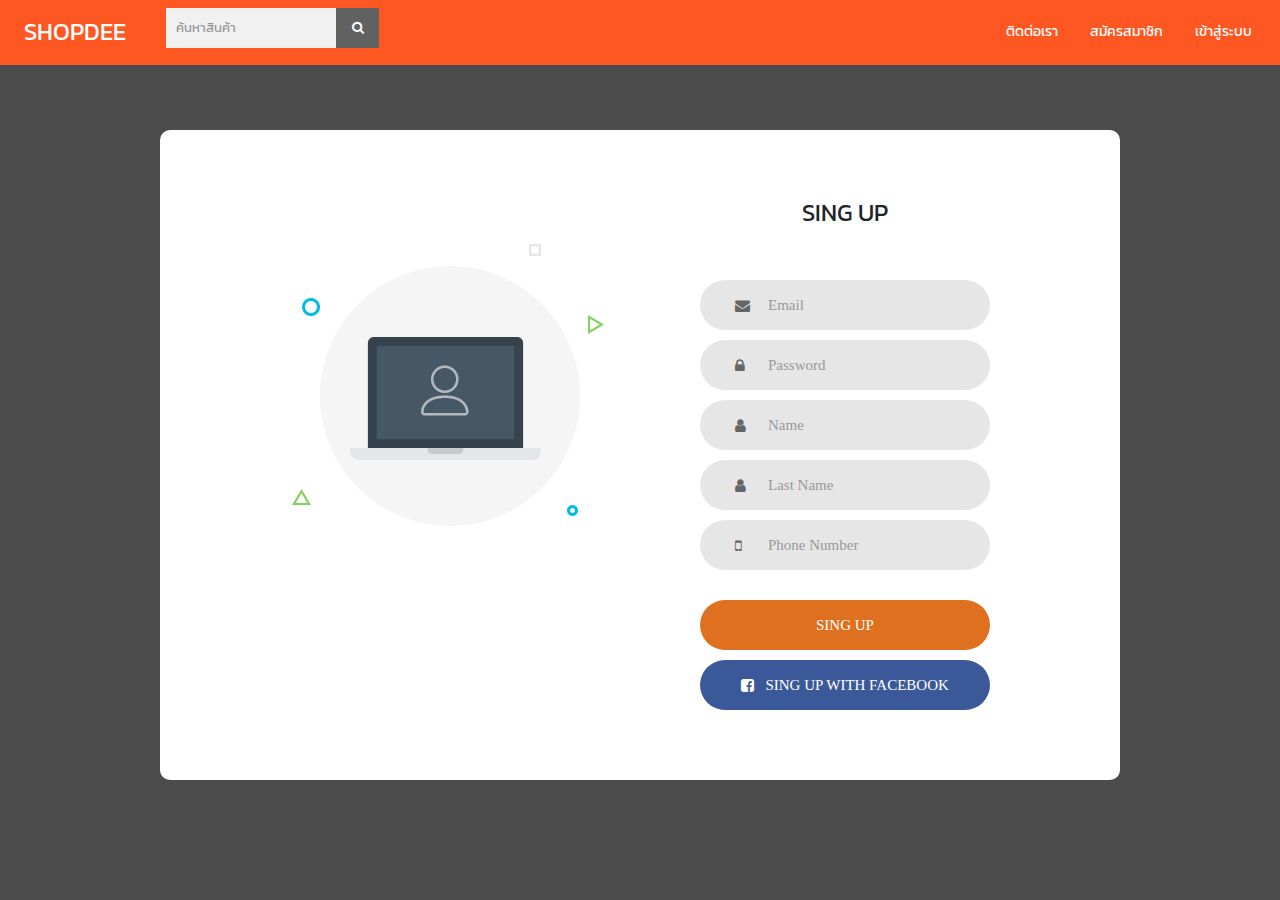
<file: FontEn/singUp.html>
<!DOCTYPE html>
<html lang="en">
<head>
	<title>Sing Up</title>
	<meta charset="UTF-8">
	<meta name="viewport" content="width=device-width, initial-scale=1">
<!--===============================================================================================-->	
	<link rel="icon" type="image/png" href="images/icons/favicon.ico"/>
<!--===============================================================================================-->
	<link rel="stylesheet" type="text/css" href="vendor/bootstrap/css/bootstrap.min.css">
<!--===============================================================================================-->
	<link rel="stylesheet" type="text/css" href="fonts/font-awesome-4.7.0/css/font-awesome.min.css">
<!--===============================================================================================-->
	<link rel="stylesheet" type="text/css" href="vendor/animate/animate.css">
<!--===============================================================================================-->	
	<link rel="stylesheet" type="text/css" href="vendor/css-hamburgers/hamburgers.min.css">
<!--===============================================================================================-->
	<link rel="stylesheet" type="text/css" href="vendor/select2/select2.min.css">
<!--===============================================================================================-->
	<link rel="stylesheet" type="text/css" href="css/util.css">
	<link rel="stylesheet" type="text/css" href="css/main.css">
<!--===============================================================================================-->
<link rel="stylesheet" href="https://www.w3schools.com/w3css/4/w3.css">
<!--===============================================================================================-->
<link rel="stylesheet" href="https://fonts.googleapis.com/css?family=Kanit">
<style>
		body,h1,h2,h3,h4,h5,h6,p,a,span {
			font-family: 'Kanit', sans-serif;
		}

		/* search */
* {
    box-sizing: border-box;
}

form.example input[type=text] {
    padding: 10px;
    font-size: 13px;
    /* border: 1px solid grey; */
    border: none;
    float: left;
    width: 80%;
    background: #f1f1f1;
}

form.example button {
    float: left;
    width: 20%;
    padding: 10px;
    background: #616161;
    color: white;
    font-size: 13px;
    /* border: 1px solid #616161; */
    border: none;
    /* border-left: none; */
    cursor: pointer;
}

form.example button:hover {
    background: #9d9d9d;
}

form.example::after {
    content: "";
    clear: both;
    display: table;
}
/* search */

</style>		
</head>
<body style="background: #4c4b4c;">
	<div class="w3-bar w3-deep-orange">
			<a href="index.html" style="text-decoration: none" class="w3-bar-item w3-text-white w3-padding-large w3-xlarge">SHOPDEE</a>
			<form class="example w3-bar-item" action="./buy.html" style="margin:auto;max-width:350px">
				<input type="text" placeholder="ค้นหาสินค้า" name="">
				<button type="submit"><i class="fa fa-search"></i></button>
			</form>
			<a href="login.html" style="margin-right:12px; margin-top:12px; text-decoration: none;" class="w3-bar-item w3-right w3-text-white">เข้าสู่ระบบ</a>
			<a href="singUp.html" style="margin-top:12px; text-decoration: none;" class="w3-bar-item w3-right w3-text-white">สมัครสมาชิก</a>
			<a href="#" style="margin-top:12px; text-decoration: none;" class="w3-bar-item w3-right w3-text-white">ติดต่อเรา</a>
		</div>

	<div style="margin-top:50px" class="limiter">
		<div style="" class="container-login100">
			<div class="wrap-singUP100">
				<div style="margin-top: 50px" class="login100-pic js-tilt" data-tilt>
					<img src="images/img-01.png" alt="IMG">
				</div>

				<form class="login100-form validate-form">
					<!-- <div>
						<i style="font-size:36px" class="fa fa-times-circle w3-right" aria-hidden="true"></i>
					</div> -->
					<h3 style="text-align: center; margin-bottom: 54px">
						SING UP
					</h3>

					<div class="wrap-input100 validate-input" data-validate = "Valid email is required: ex@abc.xyz">
						<input class="input100" type="text" name="email" placeholder="Email">
						<span class="focus-input100"></span>
						<span class="symbol-input100">
							<i class="fa fa-envelope" aria-hidden="true"></i>
						</span>
					</div>

					<div class="wrap-input100 validate-input" data-validate = "Password is required">
						<input class="input100" type="password" name="pass" placeholder="Password">
						<span class="focus-input100"></span>
						<span class="symbol-input100">
							<i class="fa fa-lock" aria-hidden="true"></i>
						</span>
					</div>

					<div class="wrap-input100 validate-input" data-validate = "Password is required">
							<input class="input100" type="password" name="Name" placeholder="Name">
							<span class="focus-input100"></span>
							<span class="symbol-input100">
								<i class="fa fa-user" aria-hidden="true"></i>
							</span>
					</div>

					<div class="wrap-input100 validate-input" data-validate = "Password is required">
							<input class="input100" type="password" name="LName" placeholder="Last Name">
							<span class="focus-input100"></span>
							<span class="symbol-input100">
								<i class="fa fa-user" aria-hidden="true"></i>
							</span>
					</div>

					<div class="wrap-input100 validate-input" data-validate = "PhoneNumber is required">
						<input class="input100" type="text" name="phone" placeholder="Phone Number">
						<span class="focus-input100"></span>
						<span class="symbol-input100">
							<i class="fa fa-mobile" aria-hidden="true"></i>
						</span>
					</div>

					<div class="container-login100-form-btn">
						<button class="login100-form-btn">
							SING UP
						</button>
					</div>
					<!-- #3b5998 color:blue;-->
					<div style="margin-top: 10px;" class="">
						<button class="fb100-form-btn">
							<i class="fa fa-facebook-square" aria-hidden="true"></i>&nbsp;&nbsp; SING UP WITH FACEBOOK
						</button>
					</div>

				</form>
			</div>
		</div>
	</div>
	
	

	
<!--===============================================================================================-->	
	<script src="vendor/jquery/jquery-3.2.1.min.js"></script>
<!--===============================================================================================-->
	<script src="vendor/bootstrap/js/popper.js"></script>
	<script src="vendor/bootstrap/js/bootstrap.min.js"></script>
<!--===============================================================================================-->
	<script src="vendor/select2/select2.min.js"></script>
<!--===============================================================================================-->
	<script src="vendor/tilt/tilt.jquery.min.js"></script>
	<script >
		$('.js-tilt').tilt({
			scale: 1.1
		})
	</script>
<!--===============================================================================================-->
	<script src="js/main.js"></script>

</body>
</html>
</file>
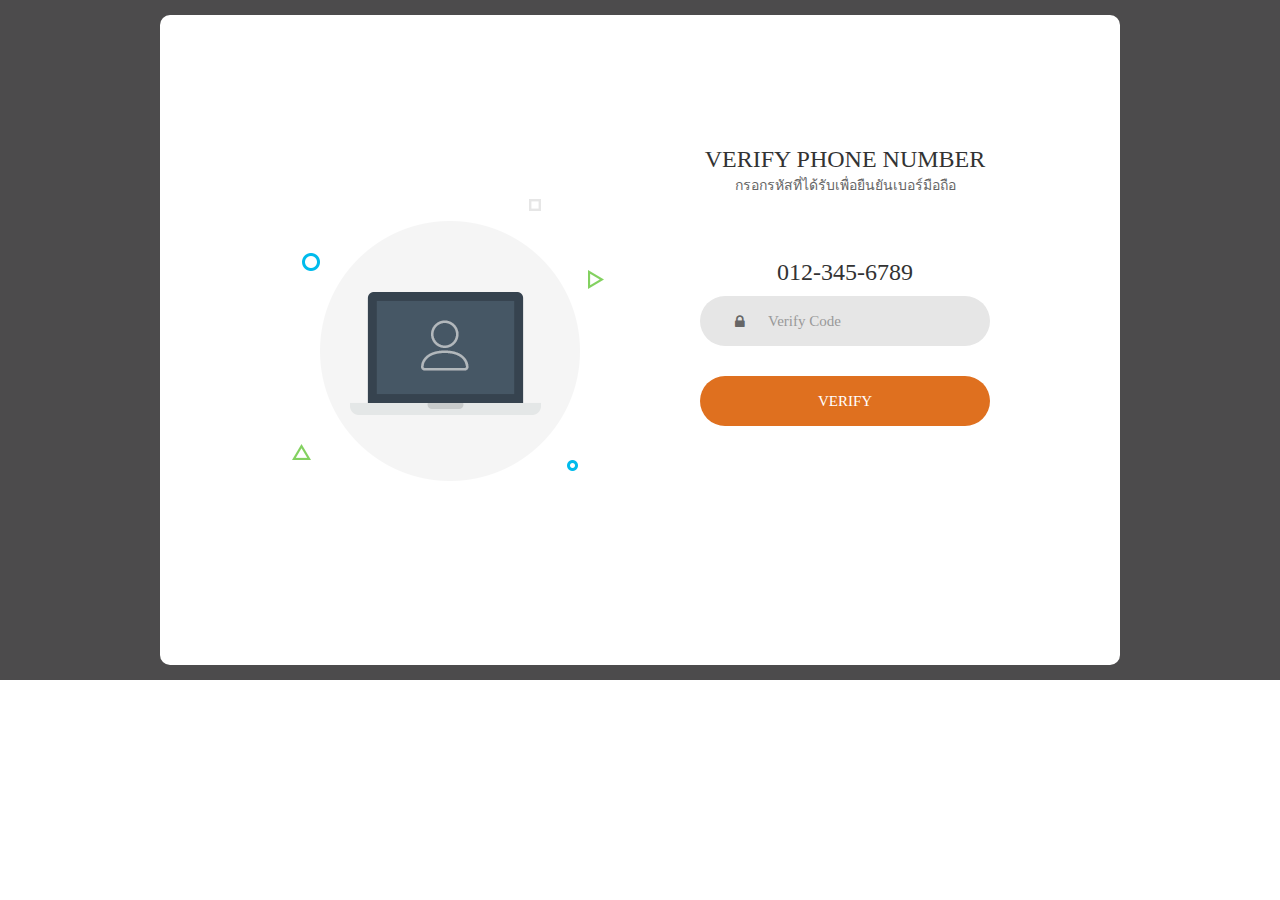
<file: FontEn/verify.html>
<!DOCTYPE html>
<html lang="en">
<head>
	<title>Verify</title>
	<meta charset="UTF-8">
	<meta name="viewport" content="width=device-width, initial-scale=1">
<!--===============================================================================================-->	
	<link rel="icon" type="image/png" href="images/icons/favicon.ico"/>
<!--===============================================================================================-->
	<link rel="stylesheet" type="text/css" href="vendor/bootstrap/css/bootstrap.min.css">
<!--===============================================================================================-->
	<link rel="stylesheet" type="text/css" href="fonts/font-awesome-4.7.0/css/font-awesome.min.css">
<!--===============================================================================================-->
	<link rel="stylesheet" type="text/css" href="vendor/animate/animate.css">
<!--===============================================================================================-->	
	<link rel="stylesheet" type="text/css" href="vendor/css-hamburgers/hamburgers.min.css">
<!--===============================================================================================-->
	<link rel="stylesheet" type="text/css" href="vendor/select2/select2.min.css">
<!--===============================================================================================-->
	<link rel="stylesheet" type="text/css" href="css/util.css">
	<link rel="stylesheet" type="text/css" href="css/main.css">
<!--===============================================================================================-->
</head>
<body>
	
	<div class="limiter">
		<div class="container-login100">
			<div class="wrap-login100">
				<div style="margin-top: 50px" class="login100-pic js-tilt" data-tilt>
					<img src="images/img-01.png" alt="IMG">
				</div>

				<form class="login100-form validate-form">
					<span class="verify100-form-title">
						VERIFY PHONE NUMBER
					</span>
					<p style="padding-bottom: 60px;text-align: center;">
						กรอกรหัสที่ได้รับเพื่อยืนยันเบอร์มือถือ
					</p>
					
					<form style="padding-top: 50px;" class="login100-form validate-form">
						<span style="padding-bottom: 10px;" class="verify100-form-title">
							012-345-6789
						</span>

					<div class="wrap-input100 validate-input" data-validate = "Password is required">
						<input class="input100" type="text" name="pass" placeholder="Verify Code">
						<span class="focus-input100"></span>
						<span class="symbol-input100">
							<i class="fa fa-lock" aria-hidden="true"></i>
						</span>
					</div>

					<div class="container-login100-form-btn">
						<button class="login100-form-btn">
							VERIFY
						</button>
					</div>

				</form>
			</div>
		</div>
	</div>
	
	

	
<!--===============================================================================================-->	
	<script src="vendor/jquery/jquery-3.2.1.min.js"></script>
<!--===============================================================================================-->
	<script src="vendor/bootstrap/js/popper.js"></script>
	<script src="vendor/bootstrap/js/bootstrap.min.js"></script>
<!--===============================================================================================-->
	<script src="vendor/select2/select2.min.js"></script>
<!--===============================================================================================-->
	<script src="vendor/tilt/tilt.jquery.min.js"></script>
	<script >
		$('.js-tilt').tilt({
			scale: 1.1
		})
	</script>
<!--===============================================================================================-->
	<script src="js/main.js"></script>

</body>
</html>
</file>
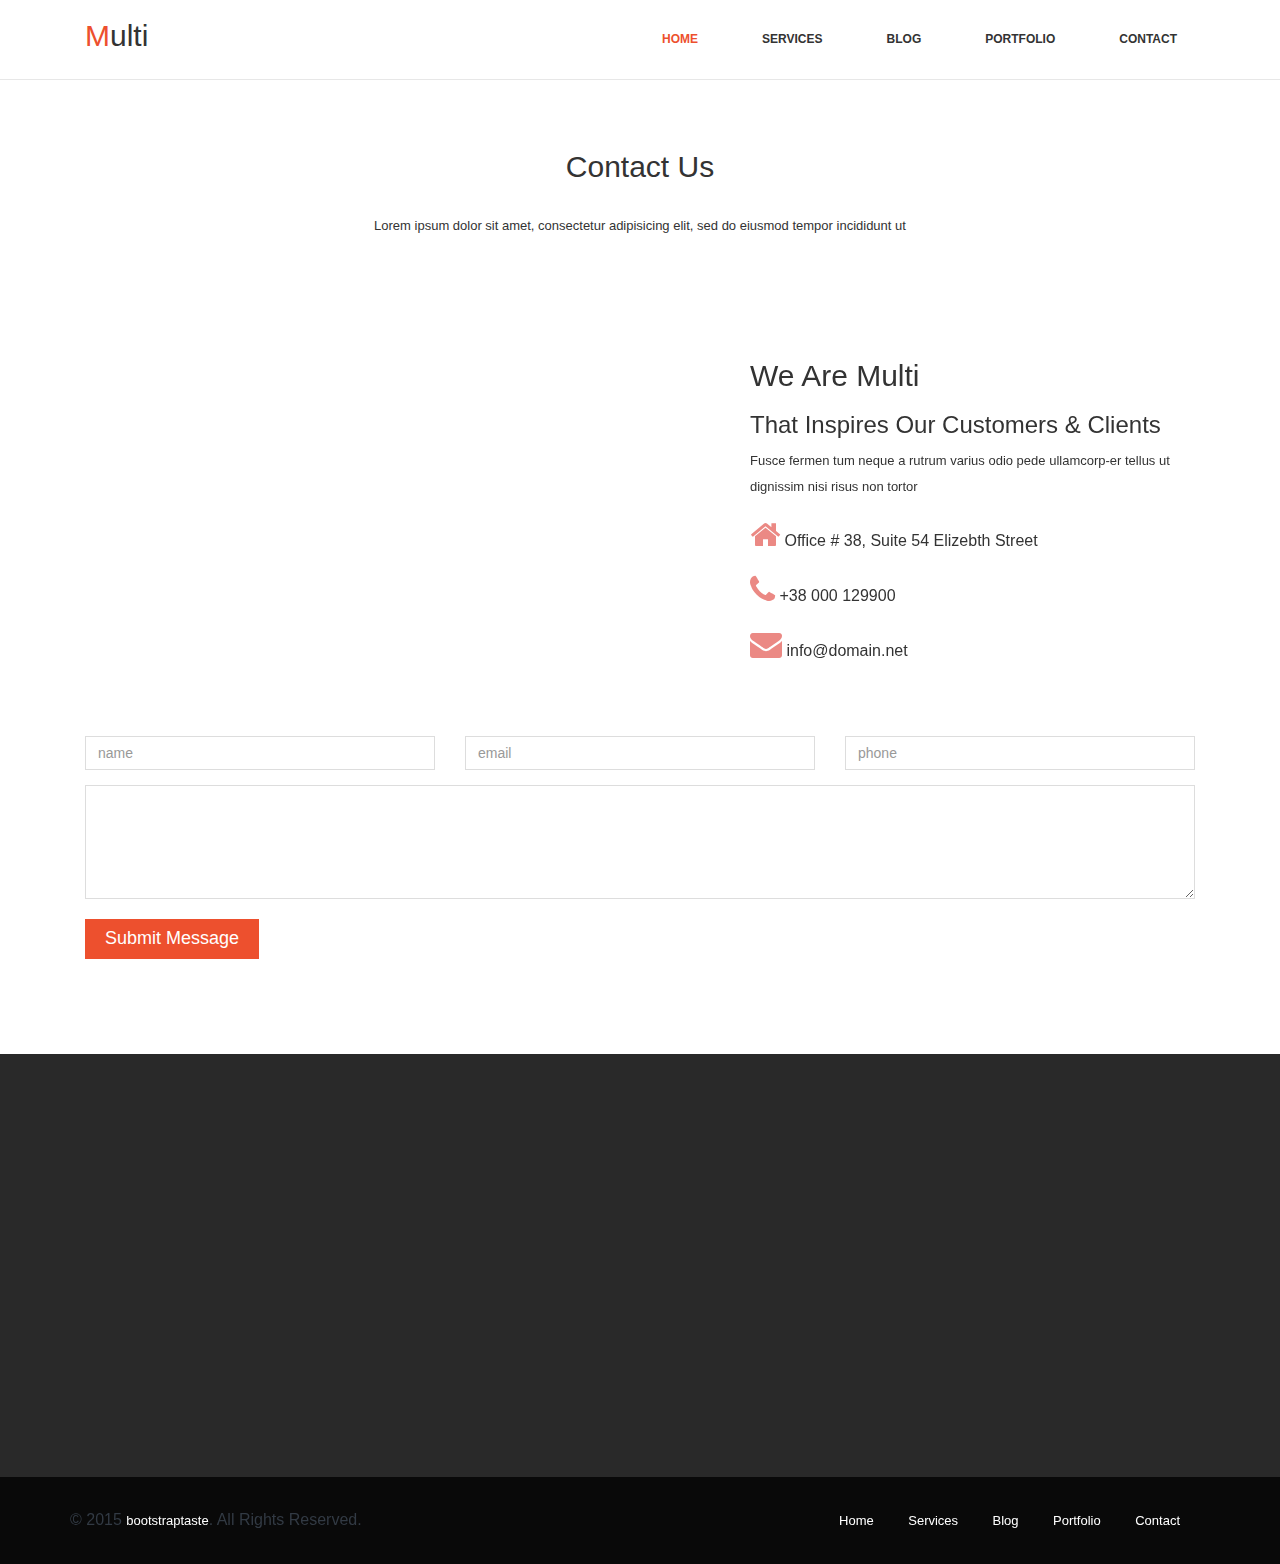
<file: multi/contact.html>
<!DOCTYPE html>
<html lang="en">
  <head>
    <meta charset="utf-8">
    <meta http-equiv="X-UA-Compatible" content="IE=edge">
    <meta name="viewport" content="width=device-width, initial-scale=1">
    <title>Multi-purpose theme</title>

    <!-- Bootstrap -->
    <link href="css/bootstrap.min.css" rel="stylesheet">
	<link rel="stylesheet" href="css/font-awesome.min.css">
	<link rel="stylesheet" href="css/jquery.bxslider.css">
	<link rel="stylesheet" type="text/css" href="css/isotope.css" media="screen" />	
	<link rel="stylesheet" href="css/animate.css">
	<link rel="stylesheet" href="js/fancybox/jquery.fancybox.css" type="text/css" media="screen" />
	<link href="css/prettyPhoto.css" rel="stylesheet">
	<link href="css/style.css" rel="stylesheet">	
    <!-- HTML5 shim and Respond.js for IE8 support of HTML5 elements and media queries -->
    <!-- WARNING: Respond.js doesn't work if you view the page via file:// -->
    <!--[if lt IE 9]>
      <script src="https://oss.maxcdn.com/html5shiv/3.7.2/html5shiv.min.js"></script>
      <script src="https://oss.maxcdn.com/respond/1.4.2/respond.min.js"></script>
    <![endif]-->
  </head>
  <body>
	<header>		
		<nav class="navbar navbar-default navbar-static-top" role="navigation">
			<div class="navigation">
				<div class="container">					
					<div class="navbar-header">
						<button type="button" class="navbar-toggle collapsed" data-toggle="collapse" data-target=".navbar-collapse.collapse">
							<span class="sr-only">Toggle navigation</span>
							<span class="icon-bar"></span>
							<span class="icon-bar"></span>
							<span class="icon-bar"></span>
						</button>
						<div class="navbar-brand">
							<a href="index.html"><h1><span>M</span>ulti</h1></a>
						</div>
					</div>
					
					<div class="navbar-collapse collapse">							
						<div class="menu">
							<ul class="nav nav-tabs" role="tablist">
								<li role="presentation"><a href="index.html" class="active">Home</a></li>
								<li role="presentation"><a href="services.html">Services</a></li>
								<li role="presentation"><a href="blog.html">Blog</a></li>
								<li role="presentation"><a href="portfolio.html">Portfolio</a></li>
								<li role="presentation"><a href="contact.html">Contact</a></li>						
							</ul>
						</div>
					</div>						
				</div>
			</div>	
		</nav>		
	</header>
	
	<div class="contact">
		<div class="container">
			<div class="text-center">
				<div class="wow bounceInDown" data-wow-offset="0" data-wow-delay="0.3s">
					<h2>Contact Us</h2>					
				</div>
				<div class="wow bounceInDown" data-wow-offset="0" data-wow-delay="0.6s">
					<p>Lorem ipsum dolor sit amet, consectetur adipisicing elit, sed do eiusmod tempor incididunt ut</p>
				</div>
			</div>
		</div>
	</div>
	
	<div class="container">
		<div class="col-md-7">
			<div class="map">				
				<iframe src="https://maps.google.com/maps?f=q&amp;source=s_q&amp;hl=en&amp;geocode=&amp;q=Kuningan,+Jakarta+Capital+Region,+Indonesia&amp;aq=3&amp;oq=kuningan+&amp;sll=37.0625,-95.677068&amp;sspn=37.410045,86.572266&amp;ie=UTF8&amp;hq=&amp;hnear=Kuningan&amp;t=m&amp;z=14&amp;ll=-6.238824,106.830177&amp;output=embed">
				</iframe>	
			</div>
		</div>
		
		<div class="contact-info">
			<div class="col-md-5">
				<h2>We Are Multi</h2>
				<h3>That Inspires Our Customers & Clients</h3>
				<p>Fusce fermen tum neque a rutrum varius odio pede 
				ullamcorp-er tellus ut dignissim nisi risus non tortor</p>
				<ul>
					<li><i class="fa fa-home fa-2x"></i> Office # 38, Suite 54 Elizebth Street</li>
					<li><i class="fa fa-phone fa-2x"></i> +38 000 129900</li>
					<li><i class="fa fa-envelope fa-2x"></i> info@domain.net</li>
				</ul>
			</div>
		</div>
	</div>
	
	<div class="contact-form">
		<div class="container">
			<div class="col-md-4">
				<div class="form-group">
					<input type="email" class="form-control" id="exampleInputName" placeholder="name">
				</div>
			</div>
			<div class="col-md-4">
				<div class="form-group">
					<input type="email" class="form-control" id="exampleInputEmail1" placeholder="email">
				</div>
			</div>
			<div class="col-md-4">
				<div class="form-group">
					<input type="email" class="form-control" id="exampleInputPhone" placeholder="phone">
				</div>
			</div>
		</div>
		
		<div class="container">
			<div class="col-lg-12">				
				<textarea class="form-control" rows="5"></textarea>			
				<div class="form-group">
					<button type="submit" name="submit" class="btn btn-primary btn-lg" required="required">Submit Message</button>
				</div>
			</div>
		</div>
		
	</div>
	
	<footer>
		<div class="footer">
			<div class="container">
				<div class="col-md-4 wow fadeInUp" data-wow-offset="0" data-wow-delay="0.2s">
					<h2>Multi</h2>
					<p>In a elit in lorem congue varius. Sed nec arcu.
					Etiam sit amet augue.
					Fusce fermen tum neque a rutrum varius odio pede 
					ullamcorp-er tellus ut dignissim nisi risus non tortor.
					Aliquam mollis neque.</p>
					
					<ul class="social-network">
						<li><a href="#" data-placement="top" title="Facebook"><i class="fa fa-facebook fa-1x"></i></a></li>
						<li><a href="#" data-placement="top" title="Twitter"><i class="fa fa-twitter fa-1x"></i></a></li>
						<li><a href="#" data-placement="top" title="Linkedin"><i class="fa fa-linkedin fa-1x"></i></a></li>
						<li><a href="#" data-placement="top" title="Pinterest"><i class="fa fa-pinterest fa-1x"></i></a></li>
						<li><a href="#" data-placement="top" title="Google plus"><i class="fa fa-google-plus fa-1x"></i></a></li>
					</ul>
				</div>
				
				<div class="col-md-4 wow fadeInUp" data-wow-offset="0" data-wow-delay="0.4s">
					<h3>RECENT POSTS</h3>
					<ul>
						<li>Awesome Design with Overviews</li><hr>
						<li>Great Design with Features </li><hr>
						<li>Limitless functions & Works </li><hr>
						<li>Multi is simple and clean design</li>
					</ul>
				</div>
				
				<div class="col-md-4 wow fadeInUp" data-wow-offset="0" data-wow-delay="0.6s">
					<h3>CONTACT INFO</h3>
					<ul>
						<li><i class="fa fa-home fa-2x"></i> Office # 38, Suite 54 Elizebth Street, Victoria State Newyork, USA 33026</li><hr>
						<li><i class="fa fa-phone fa-2x"></i> +38 000 129900</li><hr>
						<li><i class="fa fa-envelope fa-2x"></i> info@domain.net</li>
					</ul>
				</div>
				
			</div>
		</div>
		
		<div class="sub-footer">
			<div class="container">
				<div class="row">
					<div class="col-md-6">
						&copy; 2015 <a target="_blank" href="http://bootstraptaste.com/" title="Free Twitter Bootstrap WordPress Themes and HTML templates">bootstraptaste</a>. All Rights Reserved.
					</div>
                    <!-- 
                        All links in the footer should remain intact. 
                        Licenseing information is available at: http://bootstraptaste.com/license/
                        You can buy this theme without footer links online at: http://bootstraptaste.com/buy/?theme=Multi
                    -->
					<div class="col-md-6">
						<ul class="pull-right">
							<li><a href="#">Home</a></li>
							<li><a href="#">Services</a></li>
							<li><a href="#">Blog</a></li>
							<li><a href="#">Portfolio</a></li>
							<li><a href="#">Contact</a></li>
						</ul>
					</div>
				</div>
				<div class="pull-right">
					<a href="#home" class="scrollup"><i class="fa fa-angle-up fa-3x"></i></a>
				</div>
			</div>
		</div>
	</footer>
   
	
    <!-- jQuery (necessary for Bootstrap's JavaScript plugins) -->	
    <script src="js/jquery-2.1.1.min.js"></script>	
    <!-- Include all compiled plugins (below), or include individual files as needed -->
    <script src="js/bootstrap.min.js"></script>
	<script src="js/wow.min.js"></script>
	<script src="js/fancybox/jquery.fancybox.pack.js"></script>
	<script src="js/jquery.easing.1.3.js"></script>
	<script src="js/jquery.bxslider.min.js"></script>
	<script src="js/jquery.prettyPhoto.js"></script>
	<script src="js/jquery.isotope.min.js"></script> 
	<script src="js/functions.js"></script>
	<script>
	wow = new WOW(
	 {
	
		}	) 
		.init();
	</script>
	
  </body>
</html>
</file>
<file: Login_v1/css/util.css>
/*[ FONT SIZE ]
///////////////////////////////////////////////////////////
*/
.fs-1 {font-size: 1px;}
.fs-2 {font-size: 2px;}
.fs-3 {font-size: 3px;}
.fs-4 {font-size: 4px;}
.fs-5 {font-size: 5px;}
.fs-6 {font-size: 6px;}
.fs-7 {font-size: 7px;}
.fs-8 {font-size: 8px;}
.fs-9 {font-size: 9px;}
.fs-10 {font-size: 10px;}
.fs-11 {font-size: 11px;}
.fs-12 {font-size: 12px;}
.fs-13 {font-size: 13px;}
.fs-14 {font-size: 14px;}
.fs-15 {font-size: 15px;}
.fs-16 {font-size: 16px;}
.fs-17 {font-size: 17px;}
.fs-18 {font-size: 18px;}
.fs-19 {font-size: 19px;}
.fs-20 {font-size: 20px;}
.fs-21 {font-size: 21px;}
.fs-22 {font-size: 22px;}
.fs-23 {font-size: 23px;}
.fs-24 {font-size: 24px;}
.fs-25 {font-size: 25px;}
.fs-26 {font-size: 26px;}
.fs-27 {font-size: 27px;}
.fs-28 {font-size: 28px;}
.fs-29 {font-size: 29px;}
.fs-30 {font-size: 30px;}
.fs-31 {font-size: 31px;}
.fs-32 {font-size: 32px;}
.fs-33 {font-size: 33px;}
.fs-34 {font-size: 34px;}
.fs-35 {font-size: 35px;}
.fs-36 {font-size: 36px;}
.fs-37 {font-size: 37px;}
.fs-38 {font-size: 38px;}
.fs-39 {font-size: 39px;}
.fs-40 {font-size: 40px;}
.fs-41 {font-size: 41px;}
.fs-42 {font-size: 42px;}
.fs-43 {font-size: 43px;}
.fs-44 {font-size: 44px;}
.fs-45 {font-size: 45px;}
.fs-46 {font-size: 46px;}
.fs-47 {font-size: 47px;}
.fs-48 {font-size: 48px;}
.fs-49 {font-size: 49px;}
.fs-50 {font-size: 50px;}
.fs-51 {font-size: 51px;}
.fs-52 {font-size: 52px;}
.fs-53 {font-size: 53px;}
.fs-54 {font-size: 54px;}
.fs-55 {font-size: 55px;}
.fs-56 {font-size: 56px;}
.fs-57 {font-size: 57px;}
.fs-58 {font-size: 58px;}
.fs-59 {font-size: 59px;}
.fs-60 {font-size: 60px;}
.fs-61 {font-size: 61px;}
.fs-62 {font-size: 62px;}
.fs-63 {font-size: 63px;}
.fs-64 {font-size: 64px;}
.fs-65 {font-size: 65px;}
.fs-66 {font-size: 66px;}
.fs-67 {font-size: 67px;}
.fs-68 {font-size: 68px;}
.fs-69 {font-size: 69px;}
.fs-70 {font-size: 70px;}
.fs-71 {font-size: 71px;}
.fs-72 {font-size: 72px;}
.fs-73 {font-size: 73px;}
.fs-74 {font-size: 74px;}
.fs-75 {font-size: 75px;}
.fs-76 {font-size: 76px;}
.fs-77 {font-size: 77px;}
.fs-78 {font-size: 78px;}
.fs-79 {font-size: 79px;}
.fs-80 {font-size: 80px;}
.fs-81 {font-size: 81px;}
.fs-82 {font-size: 82px;}
.fs-83 {font-size: 83px;}
.fs-84 {font-size: 84px;}
.fs-85 {font-size: 85px;}
.fs-86 {font-size: 86px;}
.fs-87 {font-size: 87px;}
.fs-88 {font-size: 88px;}
.fs-89 {font-size: 89px;}
.fs-90 {font-size: 90px;}
.fs-91 {font-size: 91px;}
.fs-92 {font-size: 92px;}
.fs-93 {font-size: 93px;}
.fs-94 {font-size: 94px;}
.fs-95 {font-size: 95px;}
.fs-96 {font-size: 96px;}
.fs-97 {font-size: 97px;}
.fs-98 {font-size: 98px;}
.fs-99 {font-size: 99px;}
.fs-100 {font-size: 100px;}
.fs-101 {font-size: 101px;}
.fs-102 {font-size: 102px;}
.fs-103 {font-size: 103px;}
.fs-104 {font-size: 104px;}
.fs-105 {font-size: 105px;}
.fs-106 {font-size: 106px;}
.fs-107 {font-size: 107px;}
.fs-108 {font-size: 108px;}
.fs-109 {font-size: 109px;}
.fs-110 {font-size: 110px;}
.fs-111 {font-size: 111px;}
.fs-112 {font-size: 112px;}
.fs-113 {font-size: 113px;}
.fs-114 {font-size: 114px;}
.fs-115 {font-size: 115px;}
.fs-116 {font-size: 116px;}
.fs-117 {font-size: 117px;}
.fs-118 {font-size: 118px;}
.fs-119 {font-size: 119px;}
.fs-120 {font-size: 120px;}
.fs-121 {font-size: 121px;}
.fs-122 {font-size: 122px;}
.fs-123 {font-size: 123px;}
.fs-124 {font-size: 124px;}
.fs-125 {font-size: 125px;}
.fs-126 {font-size: 126px;}
.fs-127 {font-size: 127px;}
.fs-128 {font-size: 128px;}
.fs-129 {font-size: 129px;}
.fs-130 {font-size: 130px;}
.fs-131 {font-size: 131px;}
.fs-132 {font-size: 132px;}
.fs-133 {font-size: 133px;}
.fs-134 {font-size: 134px;}
.fs-135 {font-size: 135px;}
.fs-136 {font-size: 136px;}
.fs-137 {font-size: 137px;}
.fs-138 {font-size: 138px;}
.fs-139 {font-size: 139px;}
.fs-140 {font-size: 140px;}
.fs-141 {font-size: 141px;}
.fs-142 {font-size: 142px;}
.fs-143 {font-size: 143px;}
.fs-144 {font-size: 144px;}
.fs-145 {font-size: 145px;}
.fs-146 {font-size: 146px;}
.fs-147 {font-size: 147px;}
.fs-148 {font-size: 148px;}
.fs-149 {font-size: 149px;}
.fs-150 {font-size: 150px;}
.fs-151 {font-size: 151px;}
.fs-152 {font-size: 152px;}
.fs-153 {font-size: 153px;}
.fs-154 {font-size: 154px;}
.fs-155 {font-size: 155px;}
.fs-156 {font-size: 156px;}
.fs-157 {font-size: 157px;}
.fs-158 {font-size: 158px;}
.fs-159 {font-size: 159px;}
.fs-160 {font-size: 160px;}
.fs-161 {font-size: 161px;}
.fs-162 {font-size: 162px;}
.fs-163 {font-size: 163px;}
.fs-164 {font-size: 164px;}
.fs-165 {font-size: 165px;}
.fs-166 {font-size: 166px;}
.fs-167 {font-size: 167px;}
.fs-168 {font-size: 168px;}
.fs-169 {font-size: 169px;}
.fs-170 {font-size: 170px;}
.fs-171 {font-size: 171px;}
.fs-172 {font-size: 172px;}
.fs-173 {font-size: 173px;}
.fs-174 {font-size: 174px;}
.fs-175 {font-size: 175px;}
.fs-176 {font-size: 176px;}
.fs-177 {font-size: 177px;}
.fs-178 {font-size: 178px;}
.fs-179 {font-size: 179px;}
.fs-180 {font-size: 180px;}
.fs-181 {font-size: 181px;}
.fs-182 {font-size: 182px;}
.fs-183 {font-size: 183px;}
.fs-184 {font-size: 184px;}
.fs-185 {font-size: 185px;}
.fs-186 {font-size: 186px;}
.fs-187 {font-size: 187px;}
.fs-188 {font-size: 188px;}
.fs-189 {font-size: 189px;}
.fs-190 {font-size: 190px;}
.fs-191 {font-size: 191px;}
.fs-192 {font-size: 192px;}
.fs-193 {font-size: 193px;}
.fs-194 {font-size: 194px;}
.fs-195 {font-size: 195px;}
.fs-196 {font-size: 196px;}
.fs-197 {font-size: 197px;}
.fs-198 {font-size: 198px;}
.fs-199 {font-size: 199px;}
.fs-200 {font-size: 200px;}

/*[ PADDING ]
///////////////////////////////////////////////////////////
*/
.p-t-0 {padding-top: 0px;}
.p-t-1 {padding-top: 1px;}
.p-t-2 {padding-top: 2px;}
.p-t-3 {padding-top: 3px;}
.p-t-4 {padding-top: 4px;}
.p-t-5 {padding-top: 5px;}
.p-t-6 {padding-top: 6px;}
.p-t-7 {padding-top: 7px;}
.p-t-8 {padding-top: 8px;}
.p-t-9 {padding-top: 9px;}
.p-t-10 {padding-top: 10px;}
.p-t-11 {padding-top: 11px;}
.p-t-12 {padding-top: 12px;}
.p-t-13 {padding-top: 13px;}
.p-t-14 {padding-top: 14px;}
.p-t-15 {padding-top: 15px;}
.p-t-16 {padding-top: 16px;}
.p-t-17 {padding-top: 17px;}
.p-t-18 {padding-top: 18px;}
.p-t-19 {padding-top: 19px;}
.p-t-20 {padding-top: 20px;}
.p-t-21 {padding-top: 21px;}
.p-t-22 {padding-top: 22px;}
.p-t-23 {padding-top: 23px;}
.p-t-24 {padding-top: 24px;}
.p-t-25 {padding-top: 25px;}
.p-t-26 {padding-top: 26px;}
.p-t-27 {padding-top: 27px;}
.p-t-28 {padding-top: 28px;}
.p-t-29 {padding-top: 29px;}
.p-t-30 {padding-top: 30px;}
.p-t-31 {padding-top: 31px;}
.p-t-32 {padding-top: 32px;}
.p-t-33 {padding-top: 33px;}
.p-t-34 {padding-top: 34px;}
.p-t-35 {padding-top: 35px;}
.p-t-36 {padding-top: 36px;}
.p-t-37 {padding-top: 37px;}
.p-t-38 {padding-top: 38px;}
.p-t-39 {padding-top: 39px;}
.p-t-40 {padding-top: 40px;}
.p-t-41 {padding-top: 41px;}
.p-t-42 {padding-top: 42px;}
.p-t-43 {padding-top: 43px;}
.p-t-44 {padding-top: 44px;}
.p-t-45 {padding-top: 45px;}
.p-t-46 {padding-top: 46px;}
.p-t-47 {padding-top: 47px;}
.p-t-48 {padding-top: 48px;}
.p-t-49 {padding-top: 49px;}
.p-t-50 {padding-top: 50px;}
.p-t-51 {padding-top: 51px;}
.p-t-52 {padding-top: 52px;}
.p-t-53 {padding-top: 53px;}
.p-t-54 {padding-top: 54px;}
.p-t-55 {padding-top: 55px;}
.p-t-56 {padding-top: 56px;}
.p-t-57 {padding-top: 57px;}
.p-t-58 {padding-top: 58px;}
.p-t-59 {padding-top: 59px;}
.p-t-60 {padding-top: 60px;}
.p-t-61 {padding-top: 61px;}
.p-t-62 {padding-top: 62px;}
.p-t-63 {padding-top: 63px;}
.p-t-64 {padding-top: 64px;}
.p-t-65 {padding-top: 65px;}
.p-t-66 {padding-top: 66px;}
.p-t-67 {padding-top: 67px;}
.p-t-68 {padding-top: 68px;}
.p-t-69 {padding-top: 69px;}
.p-t-70 {padding-top: 70px;}
.p-t-71 {padding-top: 71px;}
.p-t-72 {padding-top: 72px;}
.p-t-73 {padding-top: 73px;}
.p-t-74 {padding-top: 74px;}
.p-t-75 {padding-top: 75px;}
.p-t-76 {padding-top: 76px;}
.p-t-77 {padding-top: 77px;}
.p-t-78 {padding-top: 78px;}
.p-t-79 {padding-top: 79px;}
.p-t-80 {padding-top: 80px;}
.p-t-81 {padding-top: 81px;}
.p-t-82 {padding-top: 82px;}
.p-t-83 {padding-top: 83px;}
.p-t-84 {padding-top: 84px;}
.p-t-85 {padding-top: 85px;}
.p-t-86 {padding-top: 86px;}
.p-t-87 {padding-top: 87px;}
.p-t-88 {padding-top: 88px;}
.p-t-89 {padding-top: 89px;}
.p-t-90 {padding-top: 90px;}
.p-t-91 {padding-top: 91px;}
.p-t-92 {padding-top: 92px;}
.p-t-93 {padding-top: 93px;}
.p-t-94 {padding-top: 94px;}
.p-t-95 {padding-top: 95px;}
.p-t-96 {padding-top: 96px;}
.p-t-97 {padding-top: 97px;}
.p-t-98 {padding-top: 98px;}
.p-t-99 {padding-top: 99px;}
.p-t-100 {padding-top: 100px;}
.p-t-101 {padding-top: 101px;}
.p-t-102 {padding-top: 102px;}
.p-t-103 {padding-top: 103px;}
.p-t-104 {padding-top: 104px;}
.p-t-105 {padding-top: 105px;}
.p-t-106 {padding-top: 106px;}
.p-t-107 {padding-top: 107px;}
.p-t-108 {padding-top: 108px;}
.p-t-109 {padding-top: 109px;}
.p-t-110 {padding-top: 110px;}
.p-t-111 {padding-top: 111px;}
.p-t-112 {padding-top: 112px;}
.p-t-113 {padding-top: 113px;}
.p-t-114 {padding-top: 114px;}
.p-t-115 {padding-top: 115px;}
.p-t-116 {padding-top: 116px;}
.p-t-117 {padding-top: 117px;}
.p-t-118 {padding-top: 118px;}
.p-t-119 {padding-top: 119px;}
.p-t-120 {padding-top: 120px;}
.p-t-121 {padding-top: 121px;}
.p-t-122 {padding-top: 122px;}
.p-t-123 {padding-top: 123px;}
.p-t-124 {padding-top: 124px;}
.p-t-125 {padding-top: 125px;}
.p-t-126 {padding-top: 126px;}
.p-t-127 {padding-top: 127px;}
.p-t-128 {padding-top: 128px;}
.p-t-129 {padding-top: 129px;}
.p-t-130 {padding-top: 130px;}
.p-t-131 {padding-top: 131px;}
.p-t-132 {padding-top: 132px;}
.p-t-133 {padding-top: 133px;}
.p-t-134 {padding-top: 134px;}
.p-t-135 {padding-top: 135px;}
.p-t-136 {padding-top: 136px;}
.p-t-137 {padding-top: 137px;}
.p-t-138 {padding-top: 138px;}
.p-t-139 {padding-top: 139px;}
.p-t-140 {padding-top: 140px;}
.p-t-141 {padding-top: 141px;}
.p-t-142 {padding-top: 142px;}
.p-t-143 {padding-top: 143px;}
.p-t-144 {padding-top: 144px;}
.p-t-145 {padding-top: 145px;}
.p-t-146 {padding-top: 146px;}
.p-t-147 {padding-top: 147px;}
.p-t-148 {padding-top: 148px;}
.p-t-149 {padding-top: 149px;}
.p-t-150 {padding-top: 150px;}
.p-t-151 {padding-top: 151px;}
.p-t-152 {padding-top: 152px;}
.p-t-153 {padding-top: 153px;}
.p-t-154 {padding-top: 154px;}
.p-t-155 {padding-top: 155px;}
.p-t-156 {padding-top: 156px;}
.p-t-157 {padding-top: 157px;}
.p-t-158 {padding-top: 158px;}
.p-t-159 {padding-top: 159px;}
.p-t-160 {padding-top: 160px;}
.p-t-161 {padding-top: 161px;}
.p-t-162 {padding-top: 162px;}
.p-t-163 {padding-top: 163px;}
.p-t-164 {padding-top: 164px;}
.p-t-165 {padding-top: 165px;}
.p-t-166 {padding-top: 166px;}
.p-t-167 {padding-top: 167px;}
.p-t-168 {padding-top: 168px;}
.p-t-169 {padding-top: 169px;}
.p-t-170 {padding-top: 170px;}
.p-t-171 {padding-top: 171px;}
.p-t-172 {padding-top: 172px;}
.p-t-173 {padding-top: 173px;}
.p-t-174 {padding-top: 174px;}
.p-t-175 {padding-top: 175px;}
.p-t-176 {padding-top: 176px;}
.p-t-177 {padding-top: 177px;}
.p-t-178 {padding-top: 178px;}
.p-t-179 {padding-top: 179px;}
.p-t-180 {padding-top: 180px;}
.p-t-181 {padding-top: 181px;}
.p-t-182 {padding-top: 182px;}
.p-t-183 {padding-top: 183px;}
.p-t-184 {padding-top: 184px;}
.p-t-185 {padding-top: 185px;}
.p-t-186 {padding-top: 186px;}
.p-t-187 {padding-top: 187px;}
.p-t-188 {padding-top: 188px;}
.p-t-189 {padding-top: 189px;}
.p-t-190 {padding-top: 190px;}
.p-t-191 {padding-top: 191px;}
.p-t-192 {padding-top: 192px;}
.p-t-193 {padding-top: 193px;}
.p-t-194 {padding-top: 194px;}
.p-t-195 {padding-top: 195px;}
.p-t-196 {padding-top: 196px;}
.p-t-197 {padding-top: 197px;}
.p-t-198 {padding-top: 198px;}
.p-t-199 {padding-top: 199px;}
.p-t-200 {padding-top: 200px;}
.p-t-201 {padding-top: 201px;}
.p-t-202 {padding-top: 202px;}
.p-t-203 {padding-top: 203px;}
.p-t-204 {padding-top: 204px;}
.p-t-205 {padding-top: 205px;}
.p-t-206 {padding-top: 206px;}
.p-t-207 {padding-top: 207px;}
.p-t-208 {padding-top: 208px;}
.p-t-209 {padding-top: 209px;}
.p-t-210 {padding-top: 210px;}
.p-t-211 {padding-top: 211px;}
.p-t-212 {padding-top: 212px;}
.p-t-213 {padding-top: 213px;}
.p-t-214 {padding-top: 214px;}
.p-t-215 {padding-top: 215px;}
.p-t-216 {padding-top: 216px;}
.p-t-217 {padding-top: 217px;}
.p-t-218 {padding-top: 218px;}
.p-t-219 {padding-top: 219px;}
.p-t-220 {padding-top: 220px;}
.p-t-221 {padding-top: 221px;}
.p-t-222 {padding-top: 222px;}
.p-t-223 {padding-top: 223px;}
.p-t-224 {padding-top: 224px;}
.p-t-225 {padding-top: 225px;}
.p-t-226 {padding-top: 226px;}
.p-t-227 {padding-top: 227px;}
.p-t-228 {padding-top: 228px;}
.p-t-229 {padding-top: 229px;}
.p-t-230 {padding-top: 230px;}
.p-t-231 {padding-top: 231px;}
.p-t-232 {padding-top: 232px;}
.p-t-233 {padding-top: 233px;}
.p-t-234 {padding-top: 234px;}
.p-t-235 {padding-top: 235px;}
.p-t-236 {padding-top: 236px;}
.p-t-237 {padding-top: 237px;}
.p-t-238 {padding-top: 238px;}
.p-t-239 {padding-top: 239px;}
.p-t-240 {padding-top: 240px;}
.p-t-241 {padding-top: 241px;}
.p-t-242 {padding-top: 242px;}
.p-t-243 {padding-top: 243px;}
.p-t-244 {padding-top: 244px;}
.p-t-245 {padding-top: 245px;}
.p-t-246 {padding-top: 246px;}
.p-t-247 {padding-top: 247px;}
.p-t-248 {padding-top: 248px;}
.p-t-249 {padding-top: 249px;}
.p-t-250 {padding-top: 250px;}
.p-b-0 {padding-bottom: 0px;}
.p-b-1 {padding-bottom: 1px;}
.p-b-2 {padding-bottom: 2px;}
.p-b-3 {padding-bottom: 3px;}
.p-b-4 {padding-bottom: 4px;}
.p-b-5 {padding-bottom: 5px;}
.p-b-6 {padding-bottom: 6px;}
.p-b-7 {padding-bottom: 7px;}
.p-b-8 {padding-bottom: 8px;}
.p-b-9 {padding-bottom: 9px;}
.p-b-10 {padding-bottom: 10px;}
.p-b-11 {padding-bottom: 11px;}
.p-b-12 {padding-bottom: 12px;}
.p-b-13 {padding-bottom: 13px;}
.p-b-14 {padding-bottom: 14px;}
.p-b-15 {padding-bottom: 15px;}
.p-b-16 {padding-bottom: 16px;}
.p-b-17 {padding-bottom: 17px;}
.p-b-18 {padding-bottom: 18px;}
.p-b-19 {padding-bottom: 19px;}
.p-b-20 {padding-bottom: 20px;}
.p-b-21 {padding-bottom: 21px;}
.p-b-22 {padding-bottom: 22px;}
.p-b-23 {padding-bottom: 23px;}
.p-b-24 {padding-bottom: 24px;}
.p-b-25 {padding-bottom: 25px;}
.p-b-26 {padding-bottom: 26px;}
.p-b-27 {padding-bottom: 27px;}
.p-b-28 {padding-bottom: 28px;}
.p-b-29 {padding-bottom: 29px;}
.p-b-30 {padding-bottom: 30px;}
.p-b-31 {padding-bottom: 31px;}
.p-b-32 {padding-bottom: 32px;}
.p-b-33 {padding-bottom: 33px;}
.p-b-34 {padding-bottom: 34px;}
.p-b-35 {padding-bottom: 35px;}
.p-b-36 {padding-bottom: 36px;}
.p-b-37 {padding-bottom: 37px;}
.p-b-38 {padding-bottom: 38px;}
.p-b-39 {padding-bottom: 39px;}
.p-b-40 {padding-bottom: 40px;}
.p-b-41 {padding-bottom: 41px;}
.p-b-42 {padding-bottom: 42px;}
.p-b-43 {padding-bottom: 43px;}
.p-b-44 {padding-bottom: 44px;}
.p-b-45 {padding-bottom: 45px;}
.p-b-46 {padding-bottom: 46px;}
.p-b-47 {padding-bottom: 47px;}
.p-b-48 {padding-bottom: 48px;}
.p-b-49 {padding-bottom: 49px;}
.p-b-50 {padding-bottom: 50px;}
.p-b-51 {padding-bottom: 51px;}
.p-b-52 {padding-bottom: 52px;}
.p-b-53 {padding-bottom: 53px;}
.p-b-54 {padding-bottom: 54px;}
.p-b-55 {padding-bottom: 55px;}
.p-b-56 {padding-bottom: 56px;}
.p-b-57 {padding-bottom: 57px;}
.p-b-58 {padding-bottom: 58px;}
.p-b-59 {padding-bottom: 59px;}
.p-b-60 {padding-bottom: 60px;}
.p-b-61 {padding-bottom: 61px;}
.p-b-62 {padding-bottom: 62px;}
.p-b-63 {padding-bottom: 63px;}
.p-b-64 {padding-bottom: 64px;}
.p-b-65 {padding-bottom: 65px;}
.p-b-66 {padding-bottom: 66px;}
.p-b-67 {padding-bottom: 67px;}
.p-b-68 {padding-bottom: 68px;}
.p-b-69 {padding-bottom: 69px;}
.p-b-70 {padding-bottom: 70px;}
.p-b-71 {padding-bottom: 71px;}
.p-b-72 {padding-bottom: 72px;}
.p-b-73 {padding-bottom: 73px;}
.p-b-74 {padding-bottom: 74px;}
.p-b-75 {padding-bottom: 75px;}
.p-b-76 {padding-bottom: 76px;}
.p-b-77 {padding-bottom: 77px;}
.p-b-78 {padding-bottom: 78px;}
.p-b-79 {padding-bottom: 79px;}
.p-b-80 {padding-bottom: 80px;}
.p-b-81 {padding-bottom: 81px;}
.p-b-82 {padding-bottom: 82px;}
.p-b-83 {padding-bottom: 83px;}
.p-b-84 {padding-bottom: 84px;}
.p-b-85 {padding-bottom: 85px;}
.p-b-86 {padding-bottom: 86px;}
.p-b-87 {padding-bottom: 87px;}
.p-b-88 {padding-bottom: 88px;}
.p-b-89 {padding-bottom: 89px;}
.p-b-90 {padding-bottom: 90px;}
.p-b-91 {padding-bottom: 91px;}
.p-b-92 {padding-bottom: 92px;}
.p-b-93 {padding-bottom: 93px;}
.p-b-94 {padding-bottom: 94px;}
.p-b-95 {padding-bottom: 95px;}
.p-b-96 {padding-bottom: 96px;}
.p-b-97 {padding-bottom: 97px;}
.p-b-98 {padding-bottom: 98px;}
.p-b-99 {padding-bottom: 99px;}
.p-b-100 {padding-bottom: 100px;}
.p-b-101 {padding-bottom: 101px;}
.p-b-102 {padding-bottom: 102px;}
.p-b-103 {padding-bottom: 103px;}
.p-b-104 {padding-bottom: 104px;}
.p-b-105 {padding-bottom: 105px;}
.p-b-106 {padding-bottom: 106px;}
.p-b-107 {padding-bottom: 107px;}
.p-b-108 {padding-bottom: 108px;}
.p-b-109 {padding-bottom: 109px;}
.p-b-110 {padding-bottom: 110px;}
.p-b-111 {padding-bottom: 111px;}
.p-b-112 {padding-bottom: 112px;}
.p-b-113 {padding-bottom: 113px;}
.p-b-114 {padding-bottom: 114px;}
.p-b-115 {padding-bottom: 115px;}
.p-b-116 {padding-bottom: 116px;}
.p-b-117 {padding-bottom: 117px;}
.p-b-118 {padding-bottom: 118px;}
.p-b-119 {padding-bottom: 119px;}
.p-b-120 {padding-bottom: 120px;}
.p-b-121 {padding-bottom: 121px;}
.p-b-122 {padding-bottom: 122px;}
.p-b-123 {padding-bottom: 123px;}
.p-b-124 {padding-bottom: 124px;}
.p-b-125 {padding-bottom: 125px;}
.p-b-126 {padding-bottom: 126px;}
.p-b-127 {padding-bottom: 127px;}
.p-b-128 {padding-bottom: 128px;}
.p-b-129 {padding-bottom: 129px;}
.p-b-130 {padding-bottom: 130px;}
.p-b-131 {padding-bottom: 131px;}
.p-b-132 {padding-bottom: 132px;}
.p-b-133 {padding-bottom: 133px;}
.p-b-134 {padding-bottom: 134px;}
.p-b-135 {padding-bottom: 135px;}
.p-b-136 {padding-bottom: 136px;}
.p-b-137 {padding-bottom: 137px;}
.p-b-138 {padding-bottom: 138px;}
.p-b-139 {padding-bottom: 139px;}
.p-b-140 {padding-bottom: 140px;}
.p-b-141 {padding-bottom: 141px;}
.p-b-142 {padding-bottom: 142px;}
.p-b-143 {padding-bottom: 143px;}
.p-b-144 {padding-bottom: 144px;}
.p-b-145 {padding-bottom: 145px;}
.p-b-146 {padding-bottom: 146px;}
.p-b-147 {padding-bottom: 147px;}
.p-b-148 {padding-bottom: 148px;}
.p-b-149 {padding-bottom: 149px;}
.p-b-150 {padding-bottom: 150px;}
.p-b-151 {padding-bottom: 151px;}
.p-b-152 {padding-bottom: 152px;}
.p-b-153 {padding-bottom: 153px;}
.p-b-154 {padding-bottom: 154px;}
.p-b-155 {padding-bottom: 155px;}
.p-b-156 {padding-bottom: 156px;}
.p-b-157 {padding-bottom: 157px;}
.p-b-158 {padding-bottom: 158px;}
.p-b-159 {padding-bottom: 159px;}
.p-b-160 {padding-bottom: 160px;}
.p-b-161 {padding-bottom: 161px;}
.p-b-162 {padding-bottom: 162px;}
.p-b-163 {padding-bottom: 163px;}
.p-b-164 {padding-bottom: 164px;}
.p-b-165 {padding-bottom: 165px;}
.p-b-166 {padding-bottom: 166px;}
.p-b-167 {padding-bottom: 167px;}
.p-b-168 {padding-bottom: 168px;}
.p-b-169 {padding-bottom: 169px;}
.p-b-170 {padding-bottom: 170px;}
.p-b-171 {padding-bottom: 171px;}
.p-b-172 {padding-bottom: 172px;}
.p-b-173 {padding-bottom: 173px;}
.p-b-174 {padding-bottom: 174px;}
.p-b-175 {padding-bottom: 175px;}
.p-b-176 {padding-bottom: 176px;}
.p-b-177 {padding-bottom: 177px;}
.p-b-178 {padding-bottom: 178px;}
.p-b-179 {padding-bottom: 179px;}
.p-b-180 {padding-bottom: 180px;}
.p-b-181 {padding-bottom: 181px;}
.p-b-182 {padding-bottom: 182px;}
.p-b-183 {padding-bottom: 183px;}
.p-b-184 {padding-bottom: 184px;}
.p-b-185 {padding-bottom: 185px;}
.p-b-186 {padding-bottom: 186px;}
.p-b-187 {padding-bottom: 187px;}
.p-b-188 {padding-bottom: 188px;}
.p-b-189 {padding-bottom: 189px;}
.p-b-190 {padding-bottom: 190px;}
.p-b-191 {padding-bottom: 191px;}
.p-b-192 {padding-bottom: 192px;}
.p-b-193 {padding-bottom: 193px;}
.p-b-194 {padding-bottom: 194px;}
.p-b-195 {padding-bottom: 195px;}
.p-b-196 {padding-bottom: 196px;}
.p-b-197 {padding-bottom: 197px;}
.p-b-198 {padding-bottom: 198px;}
.p-b-199 {padding-bottom: 199px;}
.p-b-200 {padding-bottom: 200px;}
.p-b-201 {padding-bottom: 201px;}
.p-b-202 {padding-bottom: 202px;}
.p-b-203 {padding-bottom: 203px;}
.p-b-204 {padding-bottom: 204px;}
.p-b-205 {padding-bottom: 205px;}
.p-b-206 {padding-bottom: 206px;}
.p-b-207 {padding-bottom: 207px;}
.p-b-208 {padding-bottom: 208px;}
.p-b-209 {padding-bottom: 209px;}
.p-b-210 {padding-bottom: 210px;}
.p-b-211 {padding-bottom: 211px;}
.p-b-212 {padding-bottom: 212px;}
.p-b-213 {padding-bottom: 213px;}
.p-b-214 {padding-bottom: 214px;}
.p-b-215 {padding-bottom: 215px;}
.p-b-216 {padding-bottom: 216px;}
.p-b-217 {padding-bottom: 217px;}
.p-b-218 {padding-bottom: 218px;}
.p-b-219 {padding-bottom: 219px;}
.p-b-220 {padding-bottom: 220px;}
.p-b-221 {padding-bottom: 221px;}
.p-b-222 {padding-bottom: 222px;}
.p-b-223 {padding-bottom: 223px;}
.p-b-224 {padding-bottom: 224px;}
.p-b-225 {padding-bottom: 225px;}
.p-b-226 {padding-bottom: 226px;}
.p-b-227 {padding-bottom: 227px;}
.p-b-228 {padding-bottom: 228px;}
.p-b-229 {padding-bottom: 229px;}
.p-b-230 {padding-bottom: 230px;}
.p-b-231 {padding-bottom: 231px;}
.p-b-232 {padding-bottom: 232px;}
.p-b-233 {padding-bottom: 233px;}
.p-b-234 {padding-bottom: 234px;}
.p-b-235 {padding-bottom: 235px;}
.p-b-236 {padding-bottom: 236px;}
.p-b-237 {padding-bottom: 237px;}
.p-b-238 {padding-bottom: 238px;}
.p-b-239 {padding-bottom: 239px;}
.p-b-240 {padding-bottom: 240px;}
.p-b-241 {padding-bottom: 241px;}
.p-b-242 {padding-bottom: 242px;}
.p-b-243 {padding-bottom: 243px;}
.p-b-244 {padding-bottom: 244px;}
.p-b-245 {padding-bottom: 245px;}
.p-b-246 {padding-bottom: 246px;}
.p-b-247 {padding-bottom: 247px;}
.p-b-248 {padding-bottom: 248px;}
.p-b-249 {padding-bottom: 249px;}
.p-b-250 {padding-bottom: 250px;}
.p-l-0 {padding-left: 0px;}
.p-l-1 {padding-left: 1px;}
.p-l-2 {padding-left: 2px;}
.p-l-3 {padding-left: 3px;}
.p-l-4 {padding-left: 4px;}
.p-l-5 {padding-left: 5px;}
.p-l-6 {padding-left: 6px;}
.p-l-7 {padding-left: 7px;}
.p-l-8 {padding-left: 8px;}
.p-l-9 {padding-left: 9px;}
.p-l-10 {padding-left: 10px;}
.p-l-11 {padding-left: 11px;}
.p-l-12 {padding-left: 12px;}
.p-l-13 {padding-left: 13px;}
.p-l-14 {padding-left: 14px;}
.p-l-15 {padding-left: 15px;}
.p-l-16 {padding-left: 16px;}
.p-l-17 {padding-left: 17px;}
.p-l-18 {padding-left: 18px;}
.p-l-19 {padding-left: 19px;}
.p-l-20 {padding-left: 20px;}
.p-l-21 {padding-left: 21px;}
.p-l-22 {padding-left: 22px;}
.p-l-23 {padding-left: 23px;}
.p-l-24 {padding-left: 24px;}
.p-l-25 {padding-left: 25px;}
.p-l-26 {padding-left: 26px;}
.p-l-27 {padding-left: 27px;}
.p-l-28 {padding-left: 28px;}
.p-l-29 {padding-left: 29px;}
.p-l-30 {padding-left: 30px;}
.p-l-31 {padding-left: 31px;}
.p-l-32 {padding-left: 32px;}
.p-l-33 {padding-left: 33px;}
.p-l-34 {padding-left: 34px;}
.p-l-35 {padding-left: 35px;}
.p-l-36 {padding-left: 36px;}
.p-l-37 {padding-left: 37px;}
.p-l-38 {padding-left: 38px;}
.p-l-39 {padding-left: 39px;}
.p-l-40 {padding-left: 40px;}
.p-l-41 {padding-left: 41px;}
.p-l-42 {padding-left: 42px;}
.p-l-43 {padding-left: 43px;}
.p-l-44 {padding-left: 44px;}
.p-l-45 {padding-left: 45px;}
.p-l-46 {padding-left: 46px;}
.p-l-47 {padding-left: 47px;}
.p-l-48 {padding-left: 48px;}
.p-l-49 {padding-left: 49px;}
.p-l-50 {padding-left: 50px;}
.p-l-51 {padding-left: 51px;}
.p-l-52 {padding-left: 52px;}
.p-l-53 {padding-left: 53px;}
.p-l-54 {padding-left: 54px;}
.p-l-55 {padding-left: 55px;}
.p-l-56 {padding-left: 56px;}
.p-l-57 {padding-left: 57px;}
.p-l-58 {padding-left: 58px;}
.p-l-59 {padding-left: 59px;}
.p-l-60 {padding-left: 60px;}
.p-l-61 {padding-left: 61px;}
.p-l-62 {padding-left: 62px;}
.p-l-63 {padding-left: 63px;}
.p-l-64 {padding-left: 64px;}
.p-l-65 {padding-left: 65px;}
.p-l-66 {padding-left: 66px;}
.p-l-67 {padding-left: 67px;}
.p-l-68 {padding-left: 68px;}
.p-l-69 {padding-left: 69px;}
.p-l-70 {padding-left: 70px;}
.p-l-71 {padding-left: 71px;}
.p-l-72 {padding-left: 72px;}
.p-l-73 {padding-left: 73px;}
.p-l-74 {padding-left: 74px;}
.p-l-75 {padding-left: 75px;}
.p-l-76 {padding-left: 76px;}
.p-l-77 {padding-left: 77px;}
.p-l-78 {padding-left: 78px;}
.p-l-79 {padding-left: 79px;}
.p-l-80 {padding-left: 80px;}
.p-l-81 {padding-left: 81px;}
.p-l-82 {padding-left: 82px;}
.p-l-83 {padding-left: 83px;}
.p-l-84 {padding-left: 84px;}
.p-l-85 {padding-left: 85px;}
.p-l-86 {padding-left: 86px;}
.p-l-87 {padding-left: 87px;}
.p-l-88 {padding-left: 88px;}
.p-l-89 {padding-left: 89px;}
.p-l-90 {padding-left: 90px;}
.p-l-91 {padding-left: 91px;}
.p-l-92 {padding-left: 92px;}
.p-l-93 {padding-left: 93px;}
.p-l-94 {padding-left: 94px;}
.p-l-95 {padding-left: 95px;}
.p-l-96 {padding-left: 96px;}
.p-l-97 {padding-left: 97px;}
.p-l-98 {padding-left: 98px;}
.p-l-99 {padding-left: 99px;}
.p-l-100 {padding-left: 100px;}
.p-l-101 {padding-left: 101px;}
.p-l-102 {padding-left: 102px;}
.p-l-103 {padding-left: 103px;}
.p-l-104 {padding-left: 104px;}
.p-l-105 {padding-left: 105px;}
.p-l-106 {padding-left: 106px;}
.p-l-107 {padding-left: 107px;}
.p-l-108 {padding-left: 108px;}
.p-l-109 {padding-left: 109px;}
.p-l-110 {padding-left: 110px;}
.p-l-111 {padding-left: 111px;}
.p-l-112 {padding-left: 112px;}
.p-l-113 {padding-left: 113px;}
.p-l-114 {padding-left: 114px;}
.p-l-115 {padding-left: 115px;}
.p-l-116 {padding-left: 116px;}
.p-l-117 {padding-left: 117px;}
.p-l-118 {padding-left: 118px;}
.p-l-119 {padding-left: 119px;}
.p-l-120 {padding-left: 120px;}
.p-l-121 {padding-left: 121px;}
.p-l-122 {padding-left: 122px;}
.p-l-123 {padding-left: 123px;}
.p-l-124 {padding-left: 124px;}
.p-l-125 {padding-left: 125px;}
.p-l-126 {padding-left: 126px;}
.p-l-127 {padding-left: 127px;}
.p-l-128 {padding-left: 128px;}
.p-l-129 {padding-left: 129px;}
.p-l-130 {padding-left: 130px;}
.p-l-131 {padding-left: 131px;}
.p-l-132 {padding-left: 132px;}
.p-l-133 {padding-left: 133px;}
.p-l-134 {padding-left: 134px;}
.p-l-135 {padding-left: 135px;}
.p-l-136 {padding-left: 136px;}
.p-l-137 {padding-left: 137px;}
.p-l-138 {padding-left: 138px;}
.p-l-139 {padding-left: 139px;}
.p-l-140 {padding-left: 140px;}
.p-l-141 {padding-left: 141px;}
.p-l-142 {padding-left: 142px;}
.p-l-143 {padding-left: 143px;}
.p-l-144 {padding-left: 144px;}
.p-l-145 {padding-left: 145px;}
.p-l-146 {padding-left: 146px;}
.p-l-147 {padding-left: 147px;}
.p-l-148 {padding-left: 148px;}
.p-l-149 {padding-left: 149px;}
.p-l-150 {padding-left: 150px;}
.p-l-151 {padding-left: 151px;}
.p-l-152 {padding-left: 152px;}
.p-l-153 {padding-left: 153px;}
.p-l-154 {padding-left: 154px;}
.p-l-155 {padding-left: 155px;}
.p-l-156 {padding-left: 156px;}
.p-l-157 {padding-left: 157px;}
.p-l-158 {padding-left: 158px;}
.p-l-159 {padding-left: 159px;}
.p-l-160 {padding-left: 160px;}
.p-l-161 {padding-left: 161px;}
.p-l-162 {padding-left: 162px;}
.p-l-163 {padding-left: 163px;}
.p-l-164 {padding-left: 164px;}
.p-l-165 {padding-left: 165px;}
.p-l-166 {padding-left: 166px;}
.p-l-167 {padding-left: 167px;}
.p-l-168 {padding-left: 168px;}
.p-l-169 {padding-left: 169px;}
.p-l-170 {padding-left: 170px;}
.p-l-171 {padding-left: 171px;}
.p-l-172 {padding-left: 172px;}
.p-l-173 {padding-left: 173px;}
.p-l-174 {padding-left: 174px;}
.p-l-175 {padding-left: 175px;}
.p-l-176 {padding-left: 176px;}
.p-l-177 {padding-left: 177px;}
.p-l-178 {padding-left: 178px;}
.p-l-179 {padding-left: 179px;}
.p-l-180 {padding-left: 180px;}
.p-l-181 {padding-left: 181px;}
.p-l-182 {padding-left: 182px;}
.p-l-183 {padding-left: 183px;}
.p-l-184 {padding-left: 184px;}
.p-l-185 {padding-left: 185px;}
.p-l-186 {padding-left: 186px;}
.p-l-187 {padding-left: 187px;}
.p-l-188 {padding-left: 188px;}
.p-l-189 {padding-left: 189px;}
.p-l-190 {padding-left: 190px;}
.p-l-191 {padding-left: 191px;}
.p-l-192 {padding-left: 192px;}
.p-l-193 {padding-left: 193px;}
.p-l-194 {padding-left: 194px;}
.p-l-195 {padding-left: 195px;}
.p-l-196 {padding-left: 196px;}
.p-l-197 {padding-left: 197px;}
.p-l-198 {padding-left: 198px;}
.p-l-199 {padding-left: 199px;}
.p-l-200 {padding-left: 200px;}
.p-l-201 {padding-left: 201px;}
.p-l-202 {padding-left: 202px;}
.p-l-203 {padding-left: 203px;}
.p-l-204 {padding-left: 204px;}
.p-l-205 {padding-left: 205px;}
.p-l-206 {padding-left: 206px;}
.p-l-207 {padding-left: 207px;}
.p-l-208 {padding-left: 208px;}
.p-l-209 {padding-left: 209px;}
.p-l-210 {padding-left: 210px;}
.p-l-211 {padding-left: 211px;}
.p-l-212 {padding-left: 212px;}
.p-l-213 {padding-left: 213px;}
.p-l-214 {padding-left: 214px;}
.p-l-215 {padding-left: 215px;}
.p-l-216 {padding-left: 216px;}
.p-l-217 {padding-left: 217px;}
.p-l-218 {padding-left: 218px;}
.p-l-219 {padding-left: 219px;}
.p-l-220 {padding-left: 220px;}
.p-l-221 {padding-left: 221px;}
.p-l-222 {padding-left: 222px;}
.p-l-223 {padding-left: 223px;}
.p-l-224 {padding-left: 224px;}
.p-l-225 {padding-left: 225px;}
.p-l-226 {padding-left: 226px;}
.p-l-227 {padding-left: 227px;}
.p-l-228 {padding-left: 228px;}
.p-l-229 {padding-left: 229px;}
.p-l-230 {padding-left: 230px;}
.p-l-231 {padding-left: 231px;}
.p-l-232 {padding-left: 232px;}
.p-l-233 {padding-left: 233px;}
.p-l-234 {padding-left: 234px;}
.p-l-235 {padding-left: 235px;}
.p-l-236 {padding-left: 236px;}
.p-l-237 {padding-left: 237px;}
.p-l-238 {padding-left: 238px;}
.p-l-239 {padding-left: 239px;}
.p-l-240 {padding-left: 240px;}
.p-l-241 {padding-left: 241px;}
.p-l-242 {padding-left: 242px;}
.p-l-243 {padding-left: 243px;}
.p-l-244 {padding-left: 244px;}
.p-l-245 {padding-left: 245px;}
.p-l-246 {padding-left: 246px;}
.p-l-247 {padding-left: 247px;}
.p-l-248 {padding-left: 248px;}
.p-l-249 {padding-left: 249px;}
.p-l-250 {padding-left: 250px;}
.p-r-0 {padding-right: 0px;}
.p-r-1 {padding-right: 1px;}
.p-r-2 {padding-right: 2px;}
.p-r-3 {padding-right: 3px;}
.p-r-4 {padding-right: 4px;}
.p-r-5 {padding-right: 5px;}
.p-r-6 {padding-right: 6px;}
.p-r-7 {padding-right: 7px;}
.p-r-8 {padding-right: 8px;}
.p-r-9 {padding-right: 9px;}
.p-r-10 {padding-right: 10px;}
.p-r-11 {padding-right: 11px;}
.p-r-12 {padding-right: 12px;}
.p-r-13 {padding-right: 13px;}
.p-r-14 {padding-right: 14px;}
.p-r-15 {padding-right: 15px;}
.p-r-16 {padding-right: 16px;}
.p-r-17 {padding-right: 17px;}
.p-r-18 {padding-right: 18px;}
.p-r-19 {padding-right: 19px;}
.p-r-20 {padding-right: 20px;}
.p-r-21 {padding-right: 21px;}
.p-r-22 {padding-right: 22px;}
.p-r-23 {padding-right: 23px;}
.p-r-24 {padding-right: 24px;}
.p-r-25 {padding-right: 25px;}
.p-r-26 {padding-right: 26px;}
.p-r-27 {padding-right: 27px;}
.p-r-28 {padding-right: 28px;}
.p-r-29 {padding-right: 29px;}
.p-r-30 {padding-right: 30px;}
.p-r-31 {padding-right: 31px;}
.p-r-32 {padding-right: 32px;}
.p-r-33 {padding-right: 33px;}
.p-r-34 {padding-right: 34px;}
.p-r-35 {padding-right: 35px;}
.p-r-36 {padding-right: 36px;}
.p-r-37 {padding-right: 37px;}
.p-r-38 {padding-right: 38px;}
.p-r-39 {padding-right: 39px;}
.p-r-40 {padding-right: 40px;}
.p-r-41 {padding-right: 41px;}
.p-r-42 {padding-right: 42px;}
.p-r-43 {padding-right: 43px;}
.p-r-44 {padding-right: 44px;}
.p-r-45 {padding-right: 45px;}
.p-r-46 {padding-right: 46px;}
.p-r-47 {padding-right: 47px;}
.p-r-48 {padding-right: 48px;}
.p-r-49 {padding-right: 49px;}
.p-r-50 {padding-right: 50px;}
.p-r-51 {padding-right: 51px;}
.p-r-52 {padding-right: 52px;}
.p-r-53 {padding-right: 53px;}
.p-r-54 {padding-right: 54px;}
.p-r-55 {padding-right: 55px;}
.p-r-56 {padding-right: 56px;}
.p-r-57 {padding-right: 57px;}
.p-r-58 {padding-right: 58px;}
.p-r-59 {padding-right: 59px;}
.p-r-60 {padding-right: 60px;}
.p-r-61 {padding-right: 61px;}
.p-r-62 {padding-right: 62px;}
.p-r-63 {padding-right: 63px;}
.p-r-64 {padding-right: 64px;}
.p-r-65 {padding-right: 65px;}
.p-r-66 {padding-right: 66px;}
.p-r-67 {padding-right: 67px;}
.p-r-68 {padding-right: 68px;}
.p-r-69 {padding-right: 69px;}
.p-r-70 {padding-right: 70px;}
.p-r-71 {padding-right: 71px;}
.p-r-72 {padding-right: 72px;}
.p-r-73 {padding-right: 73px;}
.p-r-74 {padding-right: 74px;}
.p-r-75 {padding-right: 75px;}
.p-r-76 {padding-right: 76px;}
.p-r-77 {padding-right: 77px;}
.p-r-78 {padding-right: 78px;}
.p-r-79 {padding-right: 79px;}
.p-r-80 {padding-right: 80px;}
.p-r-81 {padding-right: 81px;}
.p-r-82 {padding-right: 82px;}
.p-r-83 {padding-right: 83px;}
.p-r-84 {padding-right: 84px;}
.p-r-85 {padding-right: 85px;}
.p-r-86 {padding-right: 86px;}
.p-r-87 {padding-right: 87px;}
.p-r-88 {padding-right: 88px;}
.p-r-89 {padding-right: 89px;}
.p-r-90 {padding-right: 90px;}
.p-r-91 {padding-right: 91px;}
.p-r-92 {padding-right: 92px;}
.p-r-93 {padding-right: 93px;}
.p-r-94 {padding-right: 94px;}
.p-r-95 {padding-right: 95px;}
.p-r-96 {padding-right: 96px;}
.p-r-97 {padding-right: 97px;}
.p-r-98 {padding-right: 98px;}
.p-r-99 {padding-right: 99px;}
.p-r-100 {padding-right: 100px;}
.p-r-101 {padding-right: 101px;}
.p-r-102 {padding-right: 102px;}
.p-r-103 {padding-right: 103px;}
.p-r-104 {padding-right: 104px;}
.p-r-105 {padding-right: 105px;}
.p-r-106 {padding-right: 106px;}
.p-r-107 {padding-right: 107px;}
.p-r-108 {padding-right: 108px;}
.p-r-109 {padding-right: 109px;}
.p-r-110 {padding-right: 110px;}
.p-r-111 {padding-right: 111px;}
.p-r-112 {padding-right: 112px;}
.p-r-113 {padding-right: 113px;}
.p-r-114 {padding-right: 114px;}
.p-r-115 {padding-right: 115px;}
.p-r-116 {padding-right: 116px;}
.p-r-117 {padding-right: 117px;}
.p-r-118 {padding-right: 118px;}
.p-r-119 {padding-right: 119px;}
.p-r-120 {padding-right: 120px;}
.p-r-121 {padding-right: 121px;}
.p-r-122 {padding-right: 122px;}
.p-r-123 {padding-right: 123px;}
.p-r-124 {padding-right: 124px;}
.p-r-125 {padding-right: 125px;}
.p-r-126 {padding-right: 126px;}
.p-r-127 {padding-right: 127px;}
.p-r-128 {padding-right: 128px;}
.p-r-129 {padding-right: 129px;}
.p-r-130 {padding-right: 130px;}
.p-r-131 {padding-right: 131px;}
.p-r-132 {padding-right: 132px;}
.p-r-133 {padding-right: 133px;}
.p-r-134 {padding-right: 134px;}
.p-r-135 {padding-right: 135px;}
.p-r-136 {padding-right: 136px;}
.p-r-137 {padding-right: 137px;}
.p-r-138 {padding-right: 138px;}
.p-r-139 {padding-right: 139px;}
.p-r-140 {padding-right: 140px;}
.p-r-141 {padding-right: 141px;}
.p-r-142 {padding-right: 142px;}
.p-r-143 {padding-right: 143px;}
.p-r-144 {padding-right: 144px;}
.p-r-145 {padding-right: 145px;}
.p-r-146 {padding-right: 146px;}
.p-r-147 {padding-right: 147px;}
.p-r-148 {padding-right: 148px;}
.p-r-149 {padding-right: 149px;}
.p-r-150 {padding-right: 150px;}
.p-r-151 {padding-right: 151px;}
.p-r-152 {padding-right: 152px;}
.p-r-153 {padding-right: 153px;}
.p-r-154 {padding-right: 154px;}
.p-r-155 {padding-right: 155px;}
.p-r-156 {padding-right: 156px;}
.p-r-157 {padding-right: 157px;}
.p-r-158 {padding-right: 158px;}
.p-r-159 {padding-right: 159px;}
.p-r-160 {padding-right: 160px;}
.p-r-161 {padding-right: 161px;}
.p-r-162 {padding-right: 162px;}
.p-r-163 {padding-right: 163px;}
.p-r-164 {padding-right: 164px;}
.p-r-165 {padding-right: 165px;}
.p-r-166 {padding-right: 166px;}
.p-r-167 {padding-right: 167px;}
.p-r-168 {padding-right: 168px;}
.p-r-169 {padding-right: 169px;}
.p-r-170 {padding-right: 170px;}
.p-r-171 {padding-right: 171px;}
.p-r-172 {padding-right: 172px;}
.p-r-173 {padding-right: 173px;}
.p-r-174 {padding-right: 174px;}
.p-r-175 {padding-right: 175px;}
.p-r-176 {padding-right: 176px;}
.p-r-177 {padding-right: 177px;}
.p-r-178 {padding-right: 178px;}
.p-r-179 {padding-right: 179px;}
.p-r-180 {padding-right: 180px;}
.p-r-181 {padding-right: 181px;}
.p-r-182 {padding-right: 182px;}
.p-r-183 {padding-right: 183px;}
.p-r-184 {padding-right: 184px;}
.p-r-185 {padding-right: 185px;}
.p-r-186 {padding-right: 186px;}
.p-r-187 {padding-right: 187px;}
.p-r-188 {padding-right: 188px;}
.p-r-189 {padding-right: 189px;}
.p-r-190 {padding-right: 190px;}
.p-r-191 {padding-right: 191px;}
.p-r-192 {padding-right: 192px;}
.p-r-193 {padding-right: 193px;}
.p-r-194 {padding-right: 194px;}
.p-r-195 {padding-right: 195px;}
.p-r-196 {padding-right: 196px;}
.p-r-197 {padding-right: 197px;}
.p-r-198 {padding-right: 198px;}
.p-r-199 {padding-right: 199px;}
.p-r-200 {padding-right: 200px;}
.p-r-201 {padding-right: 201px;}
.p-r-202 {padding-right: 202px;}
.p-r-203 {padding-right: 203px;}
.p-r-204 {padding-right: 204px;}
.p-r-205 {padding-right: 205px;}
.p-r-206 {padding-right: 206px;}
.p-r-207 {padding-right: 207px;}
.p-r-208 {padding-right: 208px;}
.p-r-209 {padding-right: 209px;}
.p-r-210 {padding-right: 210px;}
.p-r-211 {padding-right: 211px;}
.p-r-212 {padding-right: 212px;}
.p-r-213 {padding-right: 213px;}
.p-r-214 {padding-right: 214px;}
.p-r-215 {padding-right: 215px;}
.p-r-216 {padding-right: 216px;}
.p-r-217 {padding-right: 217px;}
.p-r-218 {padding-right: 218px;}
.p-r-219 {padding-right: 219px;}
.p-r-220 {padding-right: 220px;}
.p-r-221 {padding-right: 221px;}
.p-r-222 {padding-right: 222px;}
.p-r-223 {padding-right: 223px;}
.p-r-224 {padding-right: 224px;}
.p-r-225 {padding-right: 225px;}
.p-r-226 {padding-right: 226px;}
.p-r-227 {padding-right: 227px;}
.p-r-228 {padding-right: 228px;}
.p-r-229 {padding-right: 229px;}
.p-r-230 {padding-right: 230px;}
.p-r-231 {padding-right: 231px;}
.p-r-232 {padding-right: 232px;}
.p-r-233 {padding-right: 233px;}
.p-r-234 {padding-right: 234px;}
.p-r-235 {padding-right: 235px;}
.p-r-236 {padding-right: 236px;}
.p-r-237 {padding-right: 237px;}
.p-r-238 {padding-right: 238px;}
.p-r-239 {padding-right: 239px;}
.p-r-240 {padding-right: 240px;}
.p-r-241 {padding-right: 241px;}
.p-r-242 {padding-right: 242px;}
.p-r-243 {padding-right: 243px;}
.p-r-244 {padding-right: 244px;}
.p-r-245 {padding-right: 245px;}
.p-r-246 {padding-right: 246px;}
.p-r-247 {padding-right: 247px;}
.p-r-248 {padding-right: 248px;}
.p-r-249 {padding-right: 249px;}
.p-r-250 {padding-right: 250px;}

/*[ MARGIN ]
///////////////////////////////////////////////////////////
*/
.m-t-0 {margin-top: 0px;}
.m-t-1 {margin-top: 1px;}
.m-t-2 {margin-top: 2px;}
.m-t-3 {margin-top: 3px;}
.m-t-4 {margin-top: 4px;}
.m-t-5 {margin-top: 5px;}
.m-t-6 {margin-top: 6px;}
.m-t-7 {margin-top: 7px;}
.m-t-8 {margin-top: 8px;}
.m-t-9 {margin-top: 9px;}
.m-t-10 {margin-top: 10px;}
.m-t-11 {margin-top: 11px;}
.m-t-12 {margin-top: 12px;}
.m-t-13 {margin-top: 13px;}
.m-t-14 {margin-top: 14px;}
.m-t-15 {margin-top: 15px;}
.m-t-16 {margin-top: 16px;}
.m-t-17 {margin-top: 17px;}
.m-t-18 {margin-top: 18px;}
.m-t-19 {margin-top: 19px;}
.m-t-20 {margin-top: 20px;}
.m-t-21 {margin-top: 21px;}
.m-t-22 {margin-top: 22px;}
.m-t-23 {margin-top: 23px;}
.m-t-24 {margin-top: 24px;}
.m-t-25 {margin-top: 25px;}
.m-t-26 {margin-top: 26px;}
.m-t-27 {margin-top: 27px;}
.m-t-28 {margin-top: 28px;}
.m-t-29 {margin-top: 29px;}
.m-t-30 {margin-top: 30px;}
.m-t-31 {margin-top: 31px;}
.m-t-32 {margin-top: 32px;}
.m-t-33 {margin-top: 33px;}
.m-t-34 {margin-top: 34px;}
.m-t-35 {margin-top: 35px;}
.m-t-36 {margin-top: 36px;}
.m-t-37 {margin-top: 37px;}
.m-t-38 {margin-top: 38px;}
.m-t-39 {margin-top: 39px;}
.m-t-40 {margin-top: 40px;}
.m-t-41 {margin-top: 41px;}
.m-t-42 {margin-top: 42px;}
.m-t-43 {margin-top: 43px;}
.m-t-44 {margin-top: 44px;}
.m-t-45 {margin-top: 45px;}
.m-t-46 {margin-top: 46px;}
.m-t-47 {margin-top: 47px;}
.m-t-48 {margin-top: 48px;}
.m-t-49 {margin-top: 49px;}
.m-t-50 {margin-top: 50px;}
.m-t-51 {margin-top: 51px;}
.m-t-52 {margin-top: 52px;}
.m-t-53 {margin-top: 53px;}
.m-t-54 {margin-top: 54px;}
.m-t-55 {margin-top: 55px;}
.m-t-56 {margin-top: 56px;}
.m-t-57 {margin-top: 57px;}
.m-t-58 {margin-top: 58px;}
.m-t-59 {margin-top: 59px;}
.m-t-60 {margin-top: 60px;}
.m-t-61 {margin-top: 61px;}
.m-t-62 {margin-top: 62px;}
.m-t-63 {margin-top: 63px;}
.m-t-64 {margin-top: 64px;}
.m-t-65 {margin-top: 65px;}
.m-t-66 {margin-top: 66px;}
.m-t-67 {margin-top: 67px;}
.m-t-68 {margin-top: 68px;}
.m-t-69 {margin-top: 69px;}
.m-t-70 {margin-top: 70px;}
.m-t-71 {margin-top: 71px;}
.m-t-72 {margin-top: 72px;}
.m-t-73 {margin-top: 73px;}
.m-t-74 {margin-top: 74px;}
.m-t-75 {margin-top: 75px;}
.m-t-76 {margin-top: 76px;}
.m-t-77 {margin-top: 77px;}
.m-t-78 {margin-top: 78px;}
.m-t-79 {margin-top: 79px;}
.m-t-80 {margin-top: 80px;}
.m-t-81 {margin-top: 81px;}
.m-t-82 {margin-top: 82px;}
.m-t-83 {margin-top: 83px;}
.m-t-84 {margin-top: 84px;}
.m-t-85 {margin-top: 85px;}
.m-t-86 {margin-top: 86px;}
.m-t-87 {margin-top: 87px;}
.m-t-88 {margin-top: 88px;}
.m-t-89 {margin-top: 89px;}
.m-t-90 {margin-top: 90px;}
.m-t-91 {margin-top: 91px;}
.m-t-92 {margin-top: 92px;}
.m-t-93 {margin-top: 93px;}
.m-t-94 {margin-top: 94px;}
.m-t-95 {margin-top: 95px;}
.m-t-96 {margin-top: 96px;}
.m-t-97 {margin-top: 97px;}
.m-t-98 {margin-top: 98px;}
.m-t-99 {margin-top: 99px;}
.m-t-100 {margin-top: 100px;}
.m-t-101 {margin-top: 101px;}
.m-t-102 {margin-top: 102px;}
.m-t-103 {margin-top: 103px;}
.m-t-104 {margin-top: 104px;}
.m-t-105 {margin-top: 105px;}
.m-t-106 {margin-top: 106px;}
.m-t-107 {margin-top: 107px;}
.m-t-108 {margin-top: 108px;}
.m-t-109 {margin-top: 109px;}
.m-t-110 {margin-top: 110px;}
.m-t-111 {margin-top: 111px;}
.m-t-112 {margin-top: 112px;}
.m-t-113 {margin-top: 113px;}
.m-t-114 {margin-top: 114px;}
.m-t-115 {margin-top: 115px;}
.m-t-116 {margin-top: 116px;}
.m-t-117 {margin-top: 117px;}
.m-t-118 {margin-top: 118px;}
.m-t-119 {margin-top: 119px;}
.m-t-120 {margin-top: 120px;}
.m-t-121 {margin-top: 121px;}
.m-t-122 {margin-top: 122px;}
.m-t-123 {margin-top: 123px;}
.m-t-124 {margin-top: 124px;}
.m-t-125 {margin-top: 125px;}
.m-t-126 {margin-top: 126px;}
.m-t-127 {margin-top: 127px;}
.m-t-128 {margin-top: 128px;}
.m-t-129 {margin-top: 129px;}
.m-t-130 {margin-top: 130px;}
.m-t-131 {margin-top: 131px;}
.m-t-132 {margin-top: 132px;}
.m-t-133 {margin-top: 133px;}
.m-t-134 {margin-top: 134px;}
.m-t-135 {margin-top: 135px;}
.m-t-136 {margin-top: 136px;}
.m-t-137 {margin-top: 137px;}
.m-t-138 {margin-top: 138px;}
.m-t-139 {margin-top: 139px;}
.m-t-140 {margin-top: 140px;}
.m-t-141 {margin-top: 141px;}
.m-t-142 {margin-top: 142px;}
.m-t-143 {margin-top: 143px;}
.m-t-144 {margin-top: 144px;}
.m-t-145 {margin-top: 145px;}
.m-t-146 {margin-top: 146px;}
.m-t-147 {margin-top: 147px;}
.m-t-148 {margin-top: 148px;}
.m-t-149 {margin-top: 149px;}
.m-t-150 {margin-top: 150px;}
.m-t-151 {margin-top: 151px;}
.m-t-152 {margin-top: 152px;}
.m-t-153 {margin-top: 153px;}
.m-t-154 {margin-top: 154px;}
.m-t-155 {margin-top: 155px;}
.m-t-156 {margin-top: 156px;}
.m-t-157 {margin-top: 157px;}
.m-t-158 {margin-top: 158px;}
.m-t-159 {margin-top: 159px;}
.m-t-160 {margin-top: 160px;}
.m-t-161 {margin-top: 161px;}
.m-t-162 {margin-top: 162px;}
.m-t-163 {margin-top: 163px;}
.m-t-164 {margin-top: 164px;}
.m-t-165 {margin-top: 165px;}
.m-t-166 {margin-top: 166px;}
.m-t-167 {margin-top: 167px;}
.m-t-168 {margin-top: 168px;}
.m-t-169 {margin-top: 169px;}
.m-t-170 {margin-top: 170px;}
.m-t-171 {margin-top: 171px;}
.m-t-172 {margin-top: 172px;}
.m-t-173 {margin-top: 173px;}
.m-t-174 {margin-top: 174px;}
.m-t-175 {margin-top: 175px;}
.m-t-176 {margin-top: 176px;}
.m-t-177 {margin-top: 177px;}
.m-t-178 {margin-top: 178px;}
.m-t-179 {margin-top: 179px;}
.m-t-180 {margin-top: 180px;}
.m-t-181 {margin-top: 181px;}
.m-t-182 {margin-top: 182px;}
.m-t-183 {margin-top: 183px;}
.m-t-184 {margin-top: 184px;}
.m-t-185 {margin-top: 185px;}
.m-t-186 {margin-top: 186px;}
.m-t-187 {margin-top: 187px;}
.m-t-188 {margin-top: 188px;}
.m-t-189 {margin-top: 189px;}
.m-t-190 {margin-top: 190px;}
.m-t-191 {margin-top: 191px;}
.m-t-192 {margin-top: 192px;}
.m-t-193 {margin-top: 193px;}
.m-t-194 {margin-top: 194px;}
.m-t-195 {margin-top: 195px;}
.m-t-196 {margin-top: 196px;}
.m-t-197 {margin-top: 197px;}
.m-t-198 {margin-top: 198px;}
.m-t-199 {margin-top: 199px;}
.m-t-200 {margin-top: 200px;}
.m-t-201 {margin-top: 201px;}
.m-t-202 {margin-top: 202px;}
.m-t-203 {margin-top: 203px;}
.m-t-204 {margin-top: 204px;}
.m-t-205 {margin-top: 205px;}
.m-t-206 {margin-top: 206px;}
.m-t-207 {margin-top: 207px;}
.m-t-208 {margin-top: 208px;}
.m-t-209 {margin-top: 209px;}
.m-t-210 {margin-top: 210px;}
.m-t-211 {margin-top: 211px;}
.m-t-212 {margin-top: 212px;}
.m-t-213 {margin-top: 213px;}
.m-t-214 {margin-top: 214px;}
.m-t-215 {margin-top: 215px;}
.m-t-216 {margin-top: 216px;}
.m-t-217 {margin-top: 217px;}
.m-t-218 {margin-top: 218px;}
.m-t-219 {margin-top: 219px;}
.m-t-220 {margin-top: 220px;}
.m-t-221 {margin-top: 221px;}
.m-t-222 {margin-top: 222px;}
.m-t-223 {margin-top: 223px;}
.m-t-224 {margin-top: 224px;}
.m-t-225 {margin-top: 225px;}
.m-t-226 {margin-top: 226px;}
.m-t-227 {margin-top: 227px;}
.m-t-228 {margin-top: 228px;}
.m-t-229 {margin-top: 229px;}
.m-t-230 {margin-top: 230px;}
.m-t-231 {margin-top: 231px;}
.m-t-232 {margin-top: 232px;}
.m-t-233 {margin-top: 233px;}
.m-t-234 {margin-top: 234px;}
.m-t-235 {margin-top: 235px;}
.m-t-236 {margin-top: 236px;}
.m-t-237 {margin-top: 237px;}
.m-t-238 {margin-top: 238px;}
.m-t-239 {margin-top: 239px;}
.m-t-240 {margin-top: 240px;}
.m-t-241 {margin-top: 241px;}
.m-t-242 {margin-top: 242px;}
.m-t-243 {margin-top: 243px;}
.m-t-244 {margin-top: 244px;}
.m-t-245 {margin-top: 245px;}
.m-t-246 {margin-top: 246px;}
.m-t-247 {margin-top: 247px;}
.m-t-248 {margin-top: 248px;}
.m-t-249 {margin-top: 249px;}
.m-t-250 {margin-top: 250px;}
.m-b-0 {margin-bottom: 0px;}
.m-b-1 {margin-bottom: 1px;}
.m-b-2 {margin-bottom: 2px;}
.m-b-3 {margin-bottom: 3px;}
.m-b-4 {margin-bottom: 4px;}
.m-b-5 {margin-bottom: 5px;}
.m-b-6 {margin-bottom: 6px;}
.m-b-7 {margin-bottom: 7px;}
.m-b-8 {margin-bottom: 8px;}
.m-b-9 {margin-bottom: 9px;}
.m-b-10 {margin-bottom: 10px;}
.m-b-11 {margin-bottom: 11px;}
.m-b-12 {margin-bottom: 12px;}
.m-b-13 {margin-bottom: 13px;}
.m-b-14 {margin-bottom: 14px;}
.m-b-15 {margin-bottom: 15px;}
.m-b-16 {margin-bottom: 16px;}
.m-b-17 {margin-bottom: 17px;}
.m-b-18 {margin-bottom: 18px;}
.m-b-19 {margin-bottom: 19px;}
.m-b-20 {margin-bottom: 20px;}
.m-b-21 {margin-bottom: 21px;}
.m-b-22 {margin-bottom: 22px;}
.m-b-23 {margin-bottom: 23px;}
.m-b-24 {margin-bottom: 24px;}
.m-b-25 {margin-bottom: 25px;}
.m-b-26 {margin-bottom: 26px;}
.m-b-27 {margin-bottom: 27px;}
.m-b-28 {margin-bottom: 28px;}
.m-b-29 {margin-bottom: 29px;}
.m-b-30 {margin-bottom: 30px;}
.m-b-31 {margin-bottom: 31px;}
.m-b-32 {margin-bottom: 32px;}
.m-b-33 {margin-bottom: 33px;}
.m-b-34 {margin-bottom: 34px;}
.m-b-35 {margin-bottom: 35px;}
.m-b-36 {margin-bottom: 36px;}
.m-b-37 {margin-bottom: 37px;}
.m-b-38 {margin-bottom: 38px;}
.m-b-39 {margin-bottom: 39px;}
.m-b-40 {margin-bottom: 40px;}
.m-b-41 {margin-bottom: 41px;}
.m-b-42 {margin-bottom: 42px;}
.m-b-43 {margin-bottom: 43px;}
.m-b-44 {margin-bottom: 44px;}
.m-b-45 {margin-bottom: 45px;}
.m-b-46 {margin-bottom: 46px;}
.m-b-47 {margin-bottom: 47px;}
.m-b-48 {margin-bottom: 48px;}
.m-b-49 {margin-bottom: 49px;}
.m-b-50 {margin-bottom: 50px;}
.m-b-51 {margin-bottom: 51px;}
.m-b-52 {margin-bottom: 52px;}
.m-b-53 {margin-bottom: 53px;}
.m-b-54 {margin-bottom: 54px;}
.m-b-55 {margin-bottom: 55px;}
.m-b-56 {margin-bottom: 56px;}
.m-b-57 {margin-bottom: 57px;}
.m-b-58 {margin-bottom: 58px;}
.m-b-59 {margin-bottom: 59px;}
.m-b-60 {margin-bottom: 60px;}
.m-b-61 {margin-bottom: 61px;}
.m-b-62 {margin-bottom: 62px;}
.m-b-63 {margin-bottom: 63px;}
.m-b-64 {margin-bottom: 64px;}
.m-b-65 {margin-bottom: 65px;}
.m-b-66 {margin-bottom: 66px;}
.m-b-67 {margin-bottom: 67px;}
.m-b-68 {margin-bottom: 68px;}
.m-b-69 {margin-bottom: 69px;}
.m-b-70 {margin-bottom: 70px;}
.m-b-71 {margin-bottom: 71px;}
.m-b-72 {margin-bottom: 72px;}
.m-b-73 {margin-bottom: 73px;}
.m-b-74 {margin-bottom: 74px;}
.m-b-75 {margin-bottom: 75px;}
.m-b-76 {margin-bottom: 76px;}
.m-b-77 {margin-bottom: 77px;}
.m-b-78 {margin-bottom: 78px;}
.m-b-79 {margin-bottom: 79px;}
.m-b-80 {margin-bottom: 80px;}
.m-b-81 {margin-bottom: 81px;}
.m-b-82 {margin-bottom: 82px;}
.m-b-83 {margin-bottom: 83px;}
.m-b-84 {margin-bottom: 84px;}
.m-b-85 {margin-bottom: 85px;}
.m-b-86 {margin-bottom: 86px;}
.m-b-87 {margin-bottom: 87px;}
.m-b-88 {margin-bottom: 88px;}
.m-b-89 {margin-bottom: 89px;}
.m-b-90 {margin-bottom: 90px;}
.m-b-91 {margin-bottom: 91px;}
.m-b-92 {margin-bottom: 92px;}
.m-b-93 {margin-bottom: 93px;}
.m-b-94 {margin-bottom: 94px;}
.m-b-95 {margin-bottom: 95px;}
.m-b-96 {margin-bottom: 96px;}
.m-b-97 {margin-bottom: 97px;}
.m-b-98 {margin-bottom: 98px;}
.m-b-99 {margin-bottom: 99px;}
.m-b-100 {margin-bottom: 100px;}
.m-b-101 {margin-bottom: 101px;}
.m-b-102 {margin-bottom: 102px;}
.m-b-103 {margin-bottom: 103px;}
.m-b-104 {margin-bottom: 104px;}
.m-b-105 {margin-bottom: 105px;}
.m-b-106 {margin-bottom: 106px;}
.m-b-107 {margin-bottom: 107px;}
.m-b-108 {margin-bottom: 108px;}
.m-b-109 {margin-bottom: 109px;}
.m-b-110 {margin-bottom: 110px;}
.m-b-111 {margin-bottom: 111px;}
.m-b-112 {margin-bottom: 112px;}
.m-b-113 {margin-bottom: 113px;}
.m-b-114 {margin-bottom: 114px;}
.m-b-115 {margin-bottom: 115px;}
.m-b-116 {margin-bottom: 116px;}
.m-b-117 {margin-bottom: 117px;}
.m-b-118 {margin-bottom: 118px;}
.m-b-119 {margin-bottom: 119px;}
.m-b-120 {margin-bottom: 120px;}
.m-b-121 {margin-bottom: 121px;}
.m-b-122 {margin-bottom: 122px;}
.m-b-123 {margin-bottom: 123px;}
.m-b-124 {margin-bottom: 124px;}
.m-b-125 {margin-bottom: 125px;}
.m-b-126 {margin-bottom: 126px;}
.m-b-127 {margin-bottom: 127px;}
.m-b-128 {margin-bottom: 128px;}
.m-b-129 {margin-bottom: 129px;}
.m-b-130 {margin-bottom: 130px;}
.m-b-131 {margin-bottom: 131px;}
.m-b-132 {margin-bottom: 132px;}
.m-b-133 {margin-bottom: 133px;}
.m-b-134 {margin-bottom: 134px;}
.m-b-135 {margin-bottom: 135px;}
.m-b-136 {margin-bottom: 136px;}
.m-b-137 {margin-bottom: 137px;}
.m-b-138 {margin-bottom: 138px;}
.m-b-139 {margin-bottom: 139px;}
.m-b-140 {margin-bottom: 140px;}
.m-b-141 {margin-bottom: 141px;}
.m-b-142 {margin-bottom: 142px;}
.m-b-143 {margin-bottom: 143px;}
.m-b-144 {margin-bottom: 144px;}
.m-b-145 {margin-bottom: 145px;}
.m-b-146 {margin-bottom: 146px;}
.m-b-147 {margin-bottom: 147px;}
.m-b-148 {margin-bottom: 148px;}
.m-b-149 {margin-bottom: 149px;}
.m-b-150 {margin-bottom: 150px;}
.m-b-151 {margin-bottom: 151px;}
.m-b-152 {margin-bottom: 152px;}
.m-b-153 {margin-bottom: 153px;}
.m-b-154 {margin-bottom: 154px;}
.m-b-155 {margin-bottom: 155px;}
.m-b-156 {margin-bottom: 156px;}
.m-b-157 {margin-bottom: 157px;}
.m-b-158 {margin-bottom: 158px;}
.m-b-159 {margin-bottom: 159px;}
.m-b-160 {margin-bottom: 160px;}
.m-b-161 {margin-bottom: 161px;}
.m-b-162 {margin-bottom: 162px;}
.m-b-163 {margin-bottom: 163px;}
.m-b-164 {margin-bottom: 164px;}
.m-b-165 {margin-bottom: 165px;}
.m-b-166 {margin-bottom: 166px;}
.m-b-167 {margin-bottom: 167px;}
.m-b-168 {margin-bottom: 168px;}
.m-b-169 {margin-bottom: 169px;}
.m-b-170 {margin-bottom: 170px;}
.m-b-171 {margin-bottom: 171px;}
.m-b-172 {margin-bottom: 172px;}
.m-b-173 {margin-bottom: 173px;}
.m-b-174 {margin-bottom: 174px;}
.m-b-175 {margin-bottom: 175px;}
.m-b-176 {margin-bottom: 176px;}
.m-b-177 {margin-bottom: 177px;}
.m-b-178 {margin-bottom: 178px;}
.m-b-179 {margin-bottom: 179px;}
.m-b-180 {margin-bottom: 180px;}
.m-b-181 {margin-bottom: 181px;}
.m-b-182 {margin-bottom: 182px;}
.m-b-183 {margin-bottom: 183px;}
.m-b-184 {margin-bottom: 184px;}
.m-b-185 {margin-bottom: 185px;}
.m-b-186 {margin-bottom: 186px;}
.m-b-187 {margin-bottom: 187px;}
.m-b-188 {margin-bottom: 188px;}
.m-b-189 {margin-bottom: 189px;}
.m-b-190 {margin-bottom: 190px;}
.m-b-191 {margin-bottom: 191px;}
.m-b-192 {margin-bottom: 192px;}
.m-b-193 {margin-bottom: 193px;}
.m-b-194 {margin-bottom: 194px;}
.m-b-195 {margin-bottom: 195px;}
.m-b-196 {margin-bottom: 196px;}
.m-b-197 {margin-bottom: 197px;}
.m-b-198 {margin-bottom: 198px;}
.m-b-199 {margin-bottom: 199px;}
.m-b-200 {margin-bottom: 200px;}
.m-b-201 {margin-bottom: 201px;}
.m-b-202 {margin-bottom: 202px;}
.m-b-203 {margin-bottom: 203px;}
.m-b-204 {margin-bottom: 204px;}
.m-b-205 {margin-bottom: 205px;}
.m-b-206 {margin-bottom: 206px;}
.m-b-207 {margin-bottom: 207px;}
.m-b-208 {margin-bottom: 208px;}
.m-b-209 {margin-bottom: 209px;}
.m-b-210 {margin-bottom: 210px;}
.m-b-211 {margin-bottom: 211px;}
.m-b-212 {margin-bottom: 212px;}
.m-b-213 {margin-bottom: 213px;}
.m-b-214 {margin-bottom: 214px;}
.m-b-215 {margin-bottom: 215px;}
.m-b-216 {margin-bottom: 216px;}
.m-b-217 {margin-bottom: 217px;}
.m-b-218 {margin-bottom: 218px;}
.m-b-219 {margin-bottom: 219px;}
.m-b-220 {margin-bottom: 220px;}
.m-b-221 {margin-bottom: 221px;}
.m-b-222 {margin-bottom: 222px;}
.m-b-223 {margin-bottom: 223px;}
.m-b-224 {margin-bottom: 224px;}
.m-b-225 {margin-bottom: 225px;}
.m-b-226 {margin-bottom: 226px;}
.m-b-227 {margin-bottom: 227px;}
.m-b-228 {margin-bottom: 228px;}
.m-b-229 {margin-bottom: 229px;}
.m-b-230 {margin-bottom: 230px;}
.m-b-231 {margin-bottom: 231px;}
.m-b-232 {margin-bottom: 232px;}
.m-b-233 {margin-bottom: 233px;}
.m-b-234 {margin-bottom: 234px;}
.m-b-235 {margin-bottom: 235px;}
.m-b-236 {margin-bottom: 236px;}
.m-b-237 {margin-bottom: 237px;}
.m-b-238 {margin-bottom: 238px;}
.m-b-239 {margin-bottom: 239px;}
.m-b-240 {margin-bottom: 240px;}
.m-b-241 {margin-bottom: 241px;}
.m-b-242 {margin-bottom: 242px;}
.m-b-243 {margin-bottom: 243px;}
.m-b-244 {margin-bottom: 244px;}
.m-b-245 {margin-bottom: 245px;}
.m-b-246 {margin-bottom: 246px;}
.m-b-247 {margin-bottom: 247px;}
.m-b-248 {margin-bottom: 248px;}
.m-b-249 {margin-bottom: 249px;}
.m-b-250 {margin-bottom: 250px;}
.m-l-0 {margin-left: 0px;}
.m-l-1 {margin-left: 1px;}
.m-l-2 {margin-left: 2px;}
.m-l-3 {margin-left: 3px;}
.m-l-4 {margin-left: 4px;}
.m-l-5 {margin-left: 5px;}
.m-l-6 {margin-left: 6px;}
.m-l-7 {margin-left: 7px;}
.m-l-8 {margin-left: 8px;}
.m-l-9 {margin-left: 9px;}
.m-l-10 {margin-left: 10px;}
.m-l-11 {margin-left: 11px;}
.m-l-12 {margin-left: 12px;}
.m-l-13 {margin-left: 13px;}
.m-l-14 {margin-left: 14px;}
.m-l-15 {margin-left: 15px;}
.m-l-16 {margin-left: 16px;}
.m-l-17 {margin-left: 17px;}
.m-l-18 {margin-left: 18px;}
.m-l-19 {margin-left: 19px;}
.m-l-20 {margin-left: 20px;}
.m-l-21 {margin-left: 21px;}
.m-l-22 {margin-left: 22px;}
.m-l-23 {margin-left: 23px;}
.m-l-24 {margin-left: 24px;}
.m-l-25 {margin-left: 25px;}
.m-l-26 {margin-left: 26px;}
.m-l-27 {margin-left: 27px;}
.m-l-28 {margin-left: 28px;}
.m-l-29 {margin-left: 29px;}
.m-l-30 {margin-left: 30px;}
.m-l-31 {margin-left: 31px;}
.m-l-32 {margin-left: 32px;}
.m-l-33 {margin-left: 33px;}
.m-l-34 {margin-left: 34px;}
.m-l-35 {margin-left: 35px;}
.m-l-36 {margin-left: 36px;}
.m-l-37 {margin-left: 37px;}
.m-l-38 {margin-left: 38px;}
.m-l-39 {margin-left: 39px;}
.m-l-40 {margin-left: 40px;}
.m-l-41 {margin-left: 41px;}
.m-l-42 {margin-left: 42px;}
.m-l-43 {margin-left: 43px;}
.m-l-44 {margin-left: 44px;}
.m-l-45 {margin-left: 45px;}
.m-l-46 {margin-left: 46px;}
.m-l-47 {margin-left: 47px;}
.m-l-48 {margin-left: 48px;}
.m-l-49 {margin-left: 49px;}
.m-l-50 {margin-left: 50px;}
.m-l-51 {margin-left: 51px;}
.m-l-52 {margin-left: 52px;}
.m-l-53 {margin-left: 53px;}
.m-l-54 {margin-left: 54px;}
.m-l-55 {margin-left: 55px;}
.m-l-56 {margin-left: 56px;}
.m-l-57 {margin-left: 57px;}
.m-l-58 {margin-left: 58px;}
.m-l-59 {margin-left: 59px;}
.m-l-60 {margin-left: 60px;}
.m-l-61 {margin-left: 61px;}
.m-l-62 {margin-left: 62px;}
.m-l-63 {margin-left: 63px;}
.m-l-64 {margin-left: 64px;}
.m-l-65 {margin-left: 65px;}
.m-l-66 {margin-left: 66px;}
.m-l-67 {margin-left: 67px;}
.m-l-68 {margin-left: 68px;}
.m-l-69 {margin-left: 69px;}
.m-l-70 {margin-left: 70px;}
.m-l-71 {margin-left: 71px;}
.m-l-72 {margin-left: 72px;}
.m-l-73 {margin-left: 73px;}
.m-l-74 {margin-left: 74px;}
.m-l-75 {margin-left: 75px;}
.m-l-76 {margin-left: 76px;}
.m-l-77 {margin-left: 77px;}
.m-l-78 {margin-left: 78px;}
.m-l-79 {margin-left: 79px;}
.m-l-80 {margin-left: 80px;}
.m-l-81 {margin-left: 81px;}
.m-l-82 {margin-left: 82px;}
.m-l-83 {margin-left: 83px;}
.m-l-84 {margin-left: 84px;}
.m-l-85 {margin-left: 85px;}
.m-l-86 {margin-left: 86px;}
.m-l-87 {margin-left: 87px;}
.m-l-88 {margin-left: 88px;}
.m-l-89 {margin-left: 89px;}
.m-l-90 {margin-left: 90px;}
.m-l-91 {margin-left: 91px;}
.m-l-92 {margin-left: 92px;}
.m-l-93 {margin-left: 93px;}
.m-l-94 {margin-left: 94px;}
.m-l-95 {margin-left: 95px;}
.m-l-96 {margin-left: 96px;}
.m-l-97 {margin-left: 97px;}
.m-l-98 {margin-left: 98px;}
.m-l-99 {margin-left: 99px;}
.m-l-100 {margin-left: 100px;}
.m-l-101 {margin-left: 101px;}
.m-l-102 {margin-left: 102px;}
.m-l-103 {margin-left: 103px;}
.m-l-104 {margin-left: 104px;}
.m-l-105 {margin-left: 105px;}
.m-l-106 {margin-left: 106px;}
.m-l-107 {margin-left: 107px;}
.m-l-108 {margin-left: 108px;}
.m-l-109 {margin-left: 109px;}
.m-l-110 {margin-left: 110px;}
.m-l-111 {margin-left: 111px;}
.m-l-112 {margin-left: 112px;}
.m-l-113 {margin-left: 113px;}
.m-l-114 {margin-left: 114px;}
.m-l-115 {margin-left: 115px;}
.m-l-116 {margin-left: 116px;}
.m-l-117 {margin-left: 117px;}
.m-l-118 {margin-left: 118px;}
.m-l-119 {margin-left: 119px;}
.m-l-120 {margin-left: 120px;}
.m-l-121 {margin-left: 121px;}
.m-l-122 {margin-left: 122px;}
.m-l-123 {margin-left: 123px;}
.m-l-124 {margin-left: 124px;}
.m-l-125 {margin-left: 125px;}
.m-l-126 {margin-left: 126px;}
.m-l-127 {margin-left: 127px;}
.m-l-128 {margin-left: 128px;}
.m-l-129 {margin-left: 129px;}
.m-l-130 {margin-left: 130px;}
.m-l-131 {margin-left: 131px;}
.m-l-132 {margin-left: 132px;}
.m-l-133 {margin-left: 133px;}
.m-l-134 {margin-left: 134px;}
.m-l-135 {margin-left: 135px;}
.m-l-136 {margin-left: 136px;}
.m-l-137 {margin-left: 137px;}
.m-l-138 {margin-left: 138px;}
.m-l-139 {margin-left: 139px;}
.m-l-140 {margin-left: 140px;}
.m-l-141 {margin-left: 141px;}
.m-l-142 {margin-left: 142px;}
.m-l-143 {margin-left: 143px;}
.m-l-144 {margin-left: 144px;}
.m-l-145 {margin-left: 145px;}
.m-l-146 {margin-left: 146px;}
.m-l-147 {margin-left: 147px;}
.m-l-148 {margin-left: 148px;}
.m-l-149 {margin-left: 149px;}
.m-l-150 {margin-left: 150px;}
.m-l-151 {margin-left: 151px;}
.m-l-152 {margin-left: 152px;}
.m-l-153 {margin-left: 153px;}
.m-l-154 {margin-left: 154px;}
.m-l-155 {margin-left: 155px;}
.m-l-156 {margin-left: 156px;}
.m-l-157 {margin-left: 157px;}
.m-l-158 {margin-left: 158px;}
.m-l-159 {margin-left: 159px;}
.m-l-160 {margin-left: 160px;}
.m-l-161 {margin-left: 161px;}
.m-l-162 {margin-left: 162px;}
.m-l-163 {margin-left: 163px;}
.m-l-164 {margin-left: 164px;}
.m-l-165 {margin-left: 165px;}
.m-l-166 {margin-left: 166px;}
.m-l-167 {margin-left: 167px;}
.m-l-168 {margin-left: 168px;}
.m-l-169 {margin-left: 169px;}
.m-l-170 {margin-left: 170px;}
.m-l-171 {margin-left: 171px;}
.m-l-172 {margin-left: 172px;}
.m-l-173 {margin-left: 173px;}
.m-l-174 {margin-left: 174px;}
.m-l-175 {margin-left: 175px;}
.m-l-176 {margin-left: 176px;}
.m-l-177 {margin-left: 177px;}
.m-l-178 {margin-left: 178px;}
.m-l-179 {margin-left: 179px;}
.m-l-180 {margin-left: 180px;}
.m-l-181 {margin-left: 181px;}
.m-l-182 {margin-left: 182px;}
.m-l-183 {margin-left: 183px;}
.m-l-184 {margin-left: 184px;}
.m-l-185 {margin-left: 185px;}
.m-l-186 {margin-left: 186px;}
.m-l-187 {margin-left: 187px;}
.m-l-188 {margin-left: 188px;}
.m-l-189 {margin-left: 189px;}
.m-l-190 {margin-left: 190px;}
.m-l-191 {margin-left: 191px;}
.m-l-192 {margin-left: 192px;}
.m-l-193 {margin-left: 193px;}
.m-l-194 {margin-left: 194px;}
.m-l-195 {margin-left: 195px;}
.m-l-196 {margin-left: 196px;}
.m-l-197 {margin-left: 197px;}
.m-l-198 {margin-left: 198px;}
.m-l-199 {margin-left: 199px;}
.m-l-200 {margin-left: 200px;}
.m-l-201 {margin-left: 201px;}
.m-l-202 {margin-left: 202px;}
.m-l-203 {margin-left: 203px;}
.m-l-204 {margin-left: 204px;}
.m-l-205 {margin-left: 205px;}
.m-l-206 {margin-left: 206px;}
.m-l-207 {margin-left: 207px;}
.m-l-208 {margin-left: 208px;}
.m-l-209 {margin-left: 209px;}
.m-l-210 {margin-left: 210px;}
.m-l-211 {margin-left: 211px;}
.m-l-212 {margin-left: 212px;}
.m-l-213 {margin-left: 213px;}
.m-l-214 {margin-left: 214px;}
.m-l-215 {margin-left: 215px;}
.m-l-216 {margin-left: 216px;}
.m-l-217 {margin-left: 217px;}
.m-l-218 {margin-left: 218px;}
.m-l-219 {margin-left: 219px;}
.m-l-220 {margin-left: 220px;}
.m-l-221 {margin-left: 221px;}
.m-l-222 {margin-left: 222px;}
.m-l-223 {margin-left: 223px;}
.m-l-224 {margin-left: 224px;}
.m-l-225 {margin-left: 225px;}
.m-l-226 {margin-left: 226px;}
.m-l-227 {margin-left: 227px;}
.m-l-228 {margin-left: 228px;}
.m-l-229 {margin-left: 229px;}
.m-l-230 {margin-left: 230px;}
.m-l-231 {margin-left: 231px;}
.m-l-232 {margin-left: 232px;}
.m-l-233 {margin-left: 233px;}
.m-l-234 {margin-left: 234px;}
.m-l-235 {margin-left: 235px;}
.m-l-236 {margin-left: 236px;}
.m-l-237 {margin-left: 237px;}
.m-l-238 {margin-left: 238px;}
.m-l-239 {margin-left: 239px;}
.m-l-240 {margin-left: 240px;}
.m-l-241 {margin-left: 241px;}
.m-l-242 {margin-left: 242px;}
.m-l-243 {margin-left: 243px;}
.m-l-244 {margin-left: 244px;}
.m-l-245 {margin-left: 245px;}
.m-l-246 {margin-left: 246px;}
.m-l-247 {margin-left: 247px;}
.m-l-248 {margin-left: 248px;}
.m-l-249 {margin-left: 249px;}
.m-l-250 {margin-left: 250px;}
.m-r-0 {margin-right: 0px;}
.m-r-1 {margin-right: 1px;}
.m-r-2 {margin-right: 2px;}
.m-r-3 {margin-right: 3px;}
.m-r-4 {margin-right: 4px;}
.m-r-5 {margin-right: 5px;}
.m-r-6 {margin-right: 6px;}
.m-r-7 {margin-right: 7px;}
.m-r-8 {margin-right: 8px;}
.m-r-9 {margin-right: 9px;}
.m-r-10 {margin-right: 10px;}
.m-r-11 {margin-right: 11px;}
.m-r-12 {margin-right: 12px;}
.m-r-13 {margin-right: 13px;}
.m-r-14 {margin-right: 14px;}
.m-r-15 {margin-right: 15px;}
.m-r-16 {margin-right: 16px;}
.m-r-17 {margin-right: 17px;}
.m-r-18 {margin-right: 18px;}
.m-r-19 {margin-right: 19px;}
.m-r-20 {margin-right: 20px;}
.m-r-21 {margin-right: 21px;}
.m-r-22 {margin-right: 22px;}
.m-r-23 {margin-right: 23px;}
.m-r-24 {margin-right: 24px;}
.m-r-25 {margin-right: 25px;}
.m-r-26 {margin-right: 26px;}
.m-r-27 {margin-right: 27px;}
.m-r-28 {margin-right: 28px;}
.m-r-29 {margin-right: 29px;}
.m-r-30 {margin-right: 30px;}
.m-r-31 {margin-right: 31px;}
.m-r-32 {margin-right: 32px;}
.m-r-33 {margin-right: 33px;}
.m-r-34 {margin-right: 34px;}
.m-r-35 {margin-right: 35px;}
.m-r-36 {margin-right: 36px;}
.m-r-37 {margin-right: 37px;}
.m-r-38 {margin-right: 38px;}
.m-r-39 {margin-right: 39px;}
.m-r-40 {margin-right: 40px;}
.m-r-41 {margin-right: 41px;}
.m-r-42 {margin-right: 42px;}
.m-r-43 {margin-right: 43px;}
.m-r-44 {margin-right: 44px;}
.m-r-45 {margin-right: 45px;}
.m-r-46 {margin-right: 46px;}
.m-r-47 {margin-right: 47px;}
.m-r-48 {margin-right: 48px;}
.m-r-49 {margin-right: 49px;}
.m-r-50 {margin-right: 50px;}
.m-r-51 {margin-right: 51px;}
.m-r-52 {margin-right: 52px;}
.m-r-53 {margin-right: 53px;}
.m-r-54 {margin-right: 54px;}
.m-r-55 {margin-right: 55px;}
.m-r-56 {margin-right: 56px;}
.m-r-57 {margin-right: 57px;}
.m-r-58 {margin-right: 58px;}
.m-r-59 {margin-right: 59px;}
.m-r-60 {margin-right: 60px;}
.m-r-61 {margin-right: 61px;}
.m-r-62 {margin-right: 62px;}
.m-r-63 {margin-right: 63px;}
.m-r-64 {margin-right: 64px;}
.m-r-65 {margin-right: 65px;}
.m-r-66 {margin-right: 66px;}
.m-r-67 {margin-right: 67px;}
.m-r-68 {margin-right: 68px;}
.m-r-69 {margin-right: 69px;}
.m-r-70 {margin-right: 70px;}
.m-r-71 {margin-right: 71px;}
.m-r-72 {margin-right: 72px;}
.m-r-73 {margin-right: 73px;}
.m-r-74 {margin-right: 74px;}
.m-r-75 {margin-right: 75px;}
.m-r-76 {margin-right: 76px;}
.m-r-77 {margin-right: 77px;}
.m-r-78 {margin-right: 78px;}
.m-r-79 {margin-right: 79px;}
.m-r-80 {margin-right: 80px;}
.m-r-81 {margin-right: 81px;}
.m-r-82 {margin-right: 82px;}
.m-r-83 {margin-right: 83px;}
.m-r-84 {margin-right: 84px;}
.m-r-85 {margin-right: 85px;}
.m-r-86 {margin-right: 86px;}
.m-r-87 {margin-right: 87px;}
.m-r-88 {margin-right: 88px;}
.m-r-89 {margin-right: 89px;}
.m-r-90 {margin-right: 90px;}
.m-r-91 {margin-right: 91px;}
.m-r-92 {margin-right: 92px;}
.m-r-93 {margin-right: 93px;}
.m-r-94 {margin-right: 94px;}
.m-r-95 {margin-right: 95px;}
.m-r-96 {margin-right: 96px;}
.m-r-97 {margin-right: 97px;}
.m-r-98 {margin-right: 98px;}
.m-r-99 {margin-right: 99px;}
.m-r-100 {margin-right: 100px;}
.m-r-101 {margin-right: 101px;}
.m-r-102 {margin-right: 102px;}
.m-r-103 {margin-right: 103px;}
.m-r-104 {margin-right: 104px;}
.m-r-105 {margin-right: 105px;}
.m-r-106 {margin-right: 106px;}
.m-r-107 {margin-right: 107px;}
.m-r-108 {margin-right: 108px;}
.m-r-109 {margin-right: 109px;}
.m-r-110 {margin-right: 110px;}
.m-r-111 {margin-right: 111px;}
.m-r-112 {margin-right: 112px;}
.m-r-113 {margin-right: 113px;}
.m-r-114 {margin-right: 114px;}
.m-r-115 {margin-right: 115px;}
.m-r-116 {margin-right: 116px;}
.m-r-117 {margin-right: 117px;}
.m-r-118 {margin-right: 118px;}
.m-r-119 {margin-right: 119px;}
.m-r-120 {margin-right: 120px;}
.m-r-121 {margin-right: 121px;}
.m-r-122 {margin-right: 122px;}
.m-r-123 {margin-right: 123px;}
.m-r-124 {margin-right: 124px;}
.m-r-125 {margin-right: 125px;}
.m-r-126 {margin-right: 126px;}
.m-r-127 {margin-right: 127px;}
.m-r-128 {margin-right: 128px;}
.m-r-129 {margin-right: 129px;}
.m-r-130 {margin-right: 130px;}
.m-r-131 {margin-right: 131px;}
.m-r-132 {margin-right: 132px;}
.m-r-133 {margin-right: 133px;}
.m-r-134 {margin-right: 134px;}
.m-r-135 {margin-right: 135px;}
.m-r-136 {margin-right: 136px;}
.m-r-137 {margin-right: 137px;}
.m-r-138 {margin-right: 138px;}
.m-r-139 {margin-right: 139px;}
.m-r-140 {margin-right: 140px;}
.m-r-141 {margin-right: 141px;}
.m-r-142 {margin-right: 142px;}
.m-r-143 {margin-right: 143px;}
.m-r-144 {margin-right: 144px;}
.m-r-145 {margin-right: 145px;}
.m-r-146 {margin-right: 146px;}
.m-r-147 {margin-right: 147px;}
.m-r-148 {margin-right: 148px;}
.m-r-149 {margin-right: 149px;}
.m-r-150 {margin-right: 150px;}
.m-r-151 {margin-right: 151px;}
.m-r-152 {margin-right: 152px;}
.m-r-153 {margin-right: 153px;}
.m-r-154 {margin-right: 154px;}
.m-r-155 {margin-right: 155px;}
.m-r-156 {margin-right: 156px;}
.m-r-157 {margin-right: 157px;}
.m-r-158 {margin-right: 158px;}
.m-r-159 {margin-right: 159px;}
.m-r-160 {margin-right: 160px;}
.m-r-161 {margin-right: 161px;}
.m-r-162 {margin-right: 162px;}
.m-r-163 {margin-right: 163px;}
.m-r-164 {margin-right: 164px;}
.m-r-165 {margin-right: 165px;}
.m-r-166 {margin-right: 166px;}
.m-r-167 {margin-right: 167px;}
.m-r-168 {margin-right: 168px;}
.m-r-169 {margin-right: 169px;}
.m-r-170 {margin-right: 170px;}
.m-r-171 {margin-right: 171px;}
.m-r-172 {margin-right: 172px;}
.m-r-173 {margin-right: 173px;}
.m-r-174 {margin-right: 174px;}
.m-r-175 {margin-right: 175px;}
.m-r-176 {margin-right: 176px;}
.m-r-177 {margin-right: 177px;}
.m-r-178 {margin-right: 178px;}
.m-r-179 {margin-right: 179px;}
.m-r-180 {margin-right: 180px;}
.m-r-181 {margin-right: 181px;}
.m-r-182 {margin-right: 182px;}
.m-r-183 {margin-right: 183px;}
.m-r-184 {margin-right: 184px;}
.m-r-185 {margin-right: 185px;}
.m-r-186 {margin-right: 186px;}
.m-r-187 {margin-right: 187px;}
.m-r-188 {margin-right: 188px;}
.m-r-189 {margin-right: 189px;}
.m-r-190 {margin-right: 190px;}
.m-r-191 {margin-right: 191px;}
.m-r-192 {margin-right: 192px;}
.m-r-193 {margin-right: 193px;}
.m-r-194 {margin-right: 194px;}
.m-r-195 {margin-right: 195px;}
.m-r-196 {margin-right: 196px;}
.m-r-197 {margin-right: 197px;}
.m-r-198 {margin-right: 198px;}
.m-r-199 {margin-right: 199px;}
.m-r-200 {margin-right: 200px;}
.m-r-201 {margin-right: 201px;}
.m-r-202 {margin-right: 202px;}
.m-r-203 {margin-right: 203px;}
.m-r-204 {margin-right: 204px;}
.m-r-205 {margin-right: 205px;}
.m-r-206 {margin-right: 206px;}
.m-r-207 {margin-right: 207px;}
.m-r-208 {margin-right: 208px;}
.m-r-209 {margin-right: 209px;}
.m-r-210 {margin-right: 210px;}
.m-r-211 {margin-right: 211px;}
.m-r-212 {margin-right: 212px;}
.m-r-213 {margin-right: 213px;}
.m-r-214 {margin-right: 214px;}
.m-r-215 {margin-right: 215px;}
.m-r-216 {margin-right: 216px;}
.m-r-217 {margin-right: 217px;}
.m-r-218 {margin-right: 218px;}
.m-r-219 {margin-right: 219px;}
.m-r-220 {margin-right: 220px;}
.m-r-221 {margin-right: 221px;}
.m-r-222 {margin-right: 222px;}
.m-r-223 {margin-right: 223px;}
.m-r-224 {margin-right: 224px;}
.m-r-225 {margin-right: 225px;}
.m-r-226 {margin-right: 226px;}
.m-r-227 {margin-right: 227px;}
.m-r-228 {margin-right: 228px;}
.m-r-229 {margin-right: 229px;}
.m-r-230 {margin-right: 230px;}
.m-r-231 {margin-right: 231px;}
.m-r-232 {margin-right: 232px;}
.m-r-233 {margin-right: 233px;}
.m-r-234 {margin-right: 234px;}
.m-r-235 {margin-right: 235px;}
.m-r-236 {margin-right: 236px;}
.m-r-237 {margin-right: 237px;}
.m-r-238 {margin-right: 238px;}
.m-r-239 {margin-right: 239px;}
.m-r-240 {margin-right: 240px;}
.m-r-241 {margin-right: 241px;}
.m-r-242 {margin-right: 242px;}
.m-r-243 {margin-right: 243px;}
.m-r-244 {margin-right: 244px;}
.m-r-245 {margin-right: 245px;}
.m-r-246 {margin-right: 246px;}
.m-r-247 {margin-right: 247px;}
.m-r-248 {margin-right: 248px;}
.m-r-249 {margin-right: 249px;}
.m-r-250 {margin-right: 250px;}
.m-l-r-auto {margin-left: auto;	margin-right: auto;}
.m-l-auto {margin-left: auto;}
.m-r-auto {margin-right: auto;}



/*[ TEXT ]
///////////////////////////////////////////////////////////
*/
/* ------------------------------------ */
.text-white {color: white;}
.text-black {color: black;}

.text-hov-white:hover {color: white;}

/* ------------------------------------ */
.text-up {text-transform: uppercase;}

/* ------------------------------------ */
.text-center {text-align: center;}
.text-left {text-align: left;}
.text-right {text-align: right;}
.text-middle {vertical-align: middle;}

/* ------------------------------------ */
.lh-1-0 {line-height: 1.0;}
.lh-1-1 {line-height: 1.1;}
.lh-1-2 {line-height: 1.2;}
.lh-1-3 {line-height: 1.3;}
.lh-1-4 {line-height: 1.4;}
.lh-1-5 {line-height: 1.5;}
.lh-1-6 {line-height: 1.6;}
.lh-1-7 {line-height: 1.7;}
.lh-1-8 {line-height: 1.8;}
.lh-1-9 {line-height: 1.9;}
.lh-2-0 {line-height: 2.0;}
.lh-2-1 {line-height: 2.1;}
.lh-2-2 {line-height: 2.2;}
.lh-2-3 {line-height: 2.3;}
.lh-2-4 {line-height: 2.4;}
.lh-2-5 {line-height: 2.5;}
.lh-2-6 {line-height: 2.6;}
.lh-2-7 {line-height: 2.7;}
.lh-2-8 {line-height: 2.8;}
.lh-2-9 {line-height: 2.9;}





/*[ SHAPE ]
///////////////////////////////////////////////////////////
*/

/*[ Display ]
-----------------------------------------------------------
*/
.dis-none {display: none;}
.dis-block {display: block;}
.dis-inline {display: inline;}
.dis-inline-block {display: inline-block;}
.dis-flex {
	display: -webkit-box;
	display: -webkit-flex;
	display: -moz-box;
	display: -ms-flexbox;
	display: flex;
}

/*[ Position ]
-----------------------------------------------------------
*/
.pos-relative {position: relative;}
.pos-absolute {position: absolute;}
.pos-fixed {position: fixed;}

/*[ float ]
-----------------------------------------------------------
*/
.float-l {float: left;}
.float-r {float: right;}


/*[ Width & Height ]
-----------------------------------------------------------
*/
.sizefull {
	width: 100%;
	height: 100%;
}
.w-full {width: 100%;}
.h-full {height: 100%;}
.max-w-full {max-width: 100%;}
.max-h-full {max-height: 100%;}
.min-w-full {min-width: 100%;}
.min-h-full {min-height: 100%;}

/*[ Top Bottom Left Right ]
-----------------------------------------------------------
*/
.top-0 {top: 0;}
.bottom-0 {bottom: 0;}
.left-0 {left: 0;}
.right-0 {right: 0;}

.top-auto {top: auto;}
.bottom-auto {bottom: auto;}
.left-auto {left: auto;}
.right-auto {right: auto;}


/*[ Opacity ]
-----------------------------------------------------------
*/
.op-0-0 {opacity: 0;}
.op-0-1 {opacity: 0.1;}
.op-0-2 {opacity: 0.2;}
.op-0-3 {opacity: 0.3;}
.op-0-4 {opacity: 0.4;}
.op-0-5 {opacity: 0.5;}
.op-0-6 {opacity: 0.6;}
.op-0-7 {opacity: 0.7;}
.op-0-8 {opacity: 0.8;}
.op-0-9 {opacity: 0.9;}
.op-1-0 {opacity: 1;}

/*[ Background ]
-----------------------------------------------------------
*/
.bgwhite {background-color: white;}
.bgblack {background-color: black;}



/*[ Wrap Picture ]
-----------------------------------------------------------
*/
.wrap-pic-w img {width: 100%;}
.wrap-pic-max-w img {max-width: 100%;}

/* ------------------------------------ */
.wrap-pic-h img {height: 100%;}
.wrap-pic-max-h img {max-height: 100%;}

/* ------------------------------------ */
.wrap-pic-cir {
	border-radius: 50%;
	overflow: hidden;
}
.wrap-pic-cir img {
	width: 100%;
}



/*[ Hover ]
-----------------------------------------------------------
*/
.hov-pointer:hover {cursor: pointer;}

/* ------------------------------------ */
.hov-img-zoom {
	display: block;
	overflow: hidden;
}
.hov-img-zoom img{
	width: 100%;
	-webkit-transition: all 0.6s;
    -o-transition: all 0.6s;
    -moz-transition: all 0.6s;
    transition: all 0.6s;
}
.hov-img-zoom:hover img {
	-webkit-transform: scale(1.1);
  	-moz-transform: scale(1.1);
  	-ms-transform: scale(1.1);
  	-o-transform: scale(1.1);
	transform: scale(1.1);
}



/*[  ]
-----------------------------------------------------------
*/
.bo-cir {border-radius: 50%;}

.of-hidden {overflow: hidden;}

.visible-false {visibility: hidden;}
.visible-true {visibility: visible;}




/*[ Transition ]
-----------------------------------------------------------
*/
.trans-0-1 {
	-webkit-transition: all 0.1s;
    -o-transition: all 0.1s;
    -moz-transition: all 0.1s;
    transition: all 0.1s;
}
.trans-0-2 {
	-webkit-transition: all 0.2s;
    -o-transition: all 0.2s;
    -moz-transition: all 0.2s;
    transition: all 0.2s;
}
.trans-0-3 {
	-webkit-transition: all 0.3s;
    -o-transition: all 0.3s;
    -moz-transition: all 0.3s;
    transition: all 0.3s;
}
.trans-0-4 {
	-webkit-transition: all 0.4s;
    -o-transition: all 0.4s;
    -moz-transition: all 0.4s;
    transition: all 0.4s;
}
.trans-0-5 {
	-webkit-transition: all 0.5s;
    -o-transition: all 0.5s;
    -moz-transition: all 0.5s;
    transition: all 0.5s;
}
.trans-0-6 {
	-webkit-transition: all 0.6s;
    -o-transition: all 0.6s;
    -moz-transition: all 0.6s;
    transition: all 0.6s;
}
.trans-0-9 {
	-webkit-transition: all 0.9s;
    -o-transition: all 0.9s;
    -moz-transition: all 0.9s;
    transition: all 0.9s;
}
.trans-1-0 {
	-webkit-transition: all 1s;
    -o-transition: all 1s;
    -moz-transition: all 1s;
    transition: all 1s;
}



/*[ Layout ]
///////////////////////////////////////////////////////////
*/

/*[ Flex ]
-----------------------------------------------------------
*/
/* ------------------------------------ */
.flex-w {
	display: -webkit-box;
	display: -webkit-flex;
	display: -moz-box;
	display: -ms-flexbox;
	display: flex;
	-webkit-flex-wrap: wrap;
	-moz-flex-wrap: wrap;
	-ms-flex-wrap: wrap;
	-o-flex-wrap: wrap;
	flex-wrap: wrap;
}

/* ------------------------------------ */
.flex-l {
	display: -webkit-box;
	display: -webkit-flex;
	display: -moz-box;
	display: -ms-flexbox;
	display: flex;
	justify-content: flex-start;
}

.flex-r {
	display: -webkit-box;
	display: -webkit-flex;
	display: -moz-box;
	display: -ms-flexbox;
	display: flex;
	justify-content: flex-end;
}

.flex-c {
	display: -webkit-box;
	display: -webkit-flex;
	display: -moz-box;
	display: -ms-flexbox;
	display: flex;
	justify-content: center;
}

.flex-sa {
	display: -webkit-box;
	display: -webkit-flex;
	display: -moz-box;
	display: -ms-flexbox;
	display: flex;
	justify-content: space-around;
}

.flex-sb {
	display: -webkit-box;
	display: -webkit-flex;
	display: -moz-box;
	display: -ms-flexbox;
	display: flex;
	justify-content: space-between;
}

/* ------------------------------------ */
.flex-t {
	display: -webkit-box;
	display: -webkit-flex;
	display: -moz-box;
	display: -ms-flexbox;
	display: flex;
	-ms-align-items: flex-start;
	align-items: flex-start;
}

.flex-b {
	display: -webkit-box;
	display: -webkit-flex;
	display: -moz-box;
	display: -ms-flexbox;
	display: flex;
	-ms-align-items: flex-end;
	align-items: flex-end;
}

.flex-m {
	display: -webkit-box;
	display: -webkit-flex;
	display: -moz-box;
	display: -ms-flexbox;
	display: flex;
	-ms-align-items: center;
	align-items: center;
}

.flex-str {
	display: -webkit-box;
	display: -webkit-flex;
	display: -moz-box;
	display: -ms-flexbox;
	display: flex;
	-ms-align-items: stretch;
	align-items: stretch;
}

/* ------------------------------------ */
.flex-row {
	display: -webkit-box;
	display: -webkit-flex;
	display: -moz-box;
	display: -ms-flexbox;
	display: flex;
	-webkit-flex-direction: row;
	-moz-flex-direction: row;
	-ms-flex-direction: row;
	-o-flex-direction: row;
	flex-direction: row;
}

.flex-row-rev {
	display: -webkit-box;
	display: -webkit-flex;
	display: -moz-box;
	display: -ms-flexbox;
	display: flex;
	-webkit-flex-direction: row-reverse;
	-moz-flex-direction: row-reverse;
	-ms-flex-direction: row-reverse;
	-o-flex-direction: row-reverse;
	flex-direction: row-reverse;
}

.flex-col {
	display: -webkit-box;
	display: -webkit-flex;
	display: -moz-box;
	display: -ms-flexbox;
	display: flex;
	-webkit-flex-direction: column;
	-moz-flex-direction: column;
	-ms-flex-direction: column;
	-o-flex-direction: column;
	flex-direction: column;
}

.flex-col-rev {
	display: -webkit-box;
	display: -webkit-flex;
	display: -moz-box;
	display: -ms-flexbox;
	display: flex;
	-webkit-flex-direction: column-reverse;
	-moz-flex-direction: column-reverse;
	-ms-flex-direction: column-reverse;
	-o-flex-direction: column-reverse;
	flex-direction: column-reverse;
}

/* ------------------------------------ */
.flex-c-m {
	display: -webkit-box;
	display: -webkit-flex;
	display: -moz-box;
	display: -ms-flexbox;
	display: flex;
	justify-content: center;
	-ms-align-items: center;
	align-items: center;
}

.flex-c-t {
	display: -webkit-box;
	display: -webkit-flex;
	display: -moz-box;
	display: -ms-flexbox;
	display: flex;
	justify-content: center;
	-ms-align-items: flex-start;
	align-items: flex-start;
}

.flex-c-b {
	display: -webkit-box;
	display: -webkit-flex;
	display: -moz-box;
	display: -ms-flexbox;
	display: flex;
	justify-content: center;
	-ms-align-items: flex-end;
	align-items: flex-end;
}

.flex-c-str {
	display: -webkit-box;
	display: -webkit-flex;
	display: -moz-box;
	display: -ms-flexbox;
	display: flex;
	justify-content: center;
	-ms-align-items: stretch;
	align-items: stretch;
}

.flex-l-m {
	display: -webkit-box;
	display: -webkit-flex;
	display: -moz-box;
	display: -ms-flexbox;
	display: flex;
	justify-content: flex-start;
	-ms-align-items: center;
	align-items: center;
}

.flex-r-m {
	display: -webkit-box;
	display: -webkit-flex;
	display: -moz-box;
	display: -ms-flexbox;
	display: flex;
	justify-content: flex-end;
	-ms-align-items: center;
	align-items: center;
}

.flex-sa-m {
	display: -webkit-box;
	display: -webkit-flex;
	display: -moz-box;
	display: -ms-flexbox;
	display: flex;
	justify-content: space-around;
	-ms-align-items: center;
	align-items: center;
}

.flex-sb-m {
	display: -webkit-box;
	display: -webkit-flex;
	display: -moz-box;
	display: -ms-flexbox;
	display: flex;
	justify-content: space-between;
	-ms-align-items: center;
	align-items: center;
}

/* ------------------------------------ */
.flex-col-l {
	display: -webkit-box;
	display: -webkit-flex;
	display: -moz-box;
	display: -ms-flexbox;
	display: flex;
	-webkit-flex-direction: column;
	-moz-flex-direction: column;
	-ms-flex-direction: column;
	-o-flex-direction: column;
	flex-direction: column;
	-ms-align-items: flex-start;
	align-items: flex-start;
}

.flex-col-r {
	display: -webkit-box;
	display: -webkit-flex;
	display: -moz-box;
	display: -ms-flexbox;
	display: flex;
	-webkit-flex-direction: column;
	-moz-flex-direction: column;
	-ms-flex-direction: column;
	-o-flex-direction: column;
	flex-direction: column;
	-ms-align-items: flex-end;
	align-items: flex-end;
}

.flex-col-c {
	display: -webkit-box;
	display: -webkit-flex;
	display: -moz-box;
	display: -ms-flexbox;
	display: flex;
	-webkit-flex-direction: column;
	-moz-flex-direction: column;
	-ms-flex-direction: column;
	-o-flex-direction: column;
	flex-direction: column;
	-ms-align-items: center;
	align-items: center;
}

.flex-col-l-m {
	display: -webkit-box;
	display: -webkit-flex;
	display: -moz-box;
	display: -ms-flexbox;
	display: flex;
	-webkit-flex-direction: column;
	-moz-flex-direction: column;
	-ms-flex-direction: column;
	-o-flex-direction: column;
	flex-direction: column;
	-ms-align-items: flex-start;
	align-items: flex-start;
	justify-content: center;
}

.flex-col-r-m {
	display: -webkit-box;
	display: -webkit-flex;
	display: -moz-box;
	display: -ms-flexbox;
	display: flex;
	-webkit-flex-direction: column;
	-moz-flex-direction: column;
	-ms-flex-direction: column;
	-o-flex-direction: column;
	flex-direction: column;
	-ms-align-items: flex-end;
	align-items: flex-end;
	justify-content: center;
}

.flex-col-c-m {
	display: -webkit-box;
	display: -webkit-flex;
	display: -moz-box;
	display: -ms-flexbox;
	display: flex;
	-webkit-flex-direction: column;
	-moz-flex-direction: column;
	-ms-flex-direction: column;
	-o-flex-direction: column;
	flex-direction: column;
	-ms-align-items: center;
	align-items: center;
	justify-content: center;
}

.flex-col-str {
	display: -webkit-box;
	display: -webkit-flex;
	display: -moz-box;
	display: -ms-flexbox;
	display: flex;
	-webkit-flex-direction: column;
	-moz-flex-direction: column;
	-ms-flex-direction: column;
	-o-flex-direction: column;
	flex-direction: column;
	-ms-align-items: stretch;
	align-items: stretch;
}

.flex-col-sb {
	display: -webkit-box;
	display: -webkit-flex;
	display: -moz-box;
	display: -ms-flexbox;
	display: flex;
	-webkit-flex-direction: column;
	-moz-flex-direction: column;
	-ms-flex-direction: column;
	-o-flex-direction: column;
	flex-direction: column;
	justify-content: space-between;
}

/* ------------------------------------ */
.flex-col-rev-l {
	display: -webkit-box;
	display: -webkit-flex;
	display: -moz-box;
	display: -ms-flexbox;
	display: flex;
	-webkit-flex-direction: column-reverse;
	-moz-flex-direction: column-reverse;
	-ms-flex-direction: column-reverse;
	-o-flex-direction: column-reverse;
	flex-direction: column-reverse;
	-ms-align-items: flex-start;
	align-items: flex-start;
}

.flex-col-rev-r {
	display: -webkit-box;
	display: -webkit-flex;
	display: -moz-box;
	display: -ms-flexbox;
	display: flex;
	-webkit-flex-direction: column-reverse;
	-moz-flex-direction: column-reverse;
	-ms-flex-direction: column-reverse;
	-o-flex-direction: column-reverse;
	flex-direction: column-reverse;
	-ms-align-items: flex-end;
	align-items: flex-end;
}

.flex-col-rev-c {
	display: -webkit-box;
	display: -webkit-flex;
	display: -moz-box;
	display: -ms-flexbox;
	display: flex;
	-webkit-flex-direction: column-reverse;
	-moz-flex-direction: column-reverse;
	-ms-flex-direction: column-reverse;
	-o-flex-direction: column-reverse;
	flex-direction: column-reverse;
	-ms-align-items: center;
	align-items: center;
}

.flex-col-rev-str {
	display: -webkit-box;
	display: -webkit-flex;
	display: -moz-box;
	display: -ms-flexbox;
	display: flex;
	-webkit-flex-direction: column-reverse;
	-moz-flex-direction: column-reverse;
	-ms-flex-direction: column-reverse;
	-o-flex-direction: column-reverse;
	flex-direction: column-reverse;
	-ms-align-items: stretch;
	align-items: stretch;
}


/*[ Absolute ]
-----------------------------------------------------------
*/
.ab-c-m {
	position: absolute;
	top: 50%;
	left: 50%;
	-webkit-transform: translate(-50%, -50%);
  	-moz-transform: translate(-50%, -50%);
  	-ms-transform: translate(-50%, -50%);
  	-o-transform: translate(-50%, -50%);
	transform: translate(-50%, -50%);
}

.ab-c-t {
	position: absolute;
	top: 0px;
	left: 50%;
	-webkit-transform: translateX(-50%);
  	-moz-transform: translateX(-50%);
  	-ms-transform: translateX(-50%);
  	-o-transform: translateX(-50%);
	transform: translateX(-50%);
}

.ab-c-b {
	position: absolute;
	bottom: 0px;
	left: 50%;
	-webkit-transform: translateX(-50%);
  	-moz-transform: translateX(-50%);
  	-ms-transform: translateX(-50%);
  	-o-transform: translateX(-50%);
	transform: translateX(-50%);
}

.ab-l-m {
	position: absolute;
	left: 0px;
	top: 50%;
	-webkit-transform: translateY(-50%);
  	-moz-transform: translateY(-50%);
  	-ms-transform: translateY(-50%);
  	-o-transform: translateY(-50%);
	transform: translateY(-50%);
}

.ab-r-m {
	position: absolute;
	right: 0px;
	top: 50%;
	-webkit-transform: translateY(-50%);
  	-moz-transform: translateY(-50%);
  	-ms-transform: translateY(-50%);
  	-o-transform: translateY(-50%);
	transform: translateY(-50%);
}

.ab-t-l {
	position: absolute;
	left: 0px;
	top: 0px;
}

.ab-t-r {
	position: absolute;
	right: 0px;
	top: 0px;
}

.ab-b-l {
	position: absolute;
	left: 0px;
	bottom: 0px;
}

.ab-b-r {
	position: absolute;
	right: 0px;
	bottom: 0px;
}
</file>
<file: Login_v1/css/main.css>
/*//////////////////////////////////////////////////////////////////
[ FONT ]*/

@font-face {
  font-family: Poppins-Regular;
  src: url('../fonts/poppins/Poppins-Regular.ttf'); 
}

@font-face {
  font-family: Poppins-Bold;
  src: url('../fonts/poppins/Poppins-Bold.ttf'); 
}

@font-face {
  font-family: Poppins-Medium;
  src: url('../fonts/poppins/Poppins-Medium.ttf'); 
}

@font-face {
  font-family: Montserrat-Bold;
  src: url('../fonts/montserrat/Montserrat-Bold.ttf'); 
}

/*//////////////////////////////////////////////////////////////////
[ RESTYLE TAG ]*/

* {
	margin: 0px; 
	padding: 0px; 
	box-sizing: border-box;
}

body, html {
	height: 100%;
	font-family: Poppins-Regular, sans-serif;
}

/*---------------------------------------------*/
a {
	font-family: Poppins-Regular;
	font-size: 14px;
	line-height: 1.7;
	color: #666666;
	margin: 0px;
	transition: all 0.4s;
	-webkit-transition: all 0.4s;
  -o-transition: all 0.4s;
  -moz-transition: all 0.4s;
}

a:focus {
	outline: none !important;
}

a:hover {
	text-decoration: none;
  color: #57b846;
}

/*---------------------------------------------*/
h1,h2,h3,h4,h5,h6 {
	margin: 0px;
}

p {
	font-family: Poppins-Regular;
	font-size: 14px;
	line-height: 1.7;
	color: #666666;
	margin: 0px;
}

ul, li {
	margin: 0px;
	list-style-type: none;
}


/*---------------------------------------------*/
input {
	outline: none;
	border: none;
}

textarea {
  outline: none;
  border: none;
}

textarea:focus, input:focus {
  border-color: transparent !important;
}

input:focus::-webkit-input-placeholder { color:transparent; }
input:focus:-moz-placeholder { color:transparent; }
input:focus::-moz-placeholder { color:transparent; }
input:focus:-ms-input-placeholder { color:transparent; }

textarea:focus::-webkit-input-placeholder { color:transparent; }
textarea:focus:-moz-placeholder { color:transparent; }
textarea:focus::-moz-placeholder { color:transparent; }
textarea:focus:-ms-input-placeholder { color:transparent; }

input::-webkit-input-placeholder { color: #999999; }
input:-moz-placeholder { color: #999999; }
input::-moz-placeholder { color: #999999; }
input:-ms-input-placeholder { color: #999999; }

textarea::-webkit-input-placeholder { color: #999999; }
textarea:-moz-placeholder { color: #999999; }
textarea::-moz-placeholder { color: #999999; }
textarea:-ms-input-placeholder { color: #999999; }

/*---------------------------------------------*/
button {
	outline: none !important;
	border: none;
	background: transparent;
}

button:hover {
	cursor: pointer;
}

iframe {
	border: none !important;
}


/*//////////////////////////////////////////////////////////////////
[ Utility ]*/
.txt1 {
  font-family: Poppins-Regular;
  font-size: 13px;
  line-height: 1.5;
  color: #999999;
}

.txt2 {
  font-family: Poppins-Regular;
  font-size: 13px;
  line-height: 1.5;
  color: #666666;
}


/*//////////////////////////////////////////////////////////////////
[ login ]*/

.limiter {
  width: 100%;
  margin: 0 auto;
}

.container-login100 {
  width: 100%;  
  min-height: 100vh;
  display: -webkit-box;
  display: -webkit-flex;
  display: -moz-box;
  display: -ms-flexbox;
  display: flex;
  flex-wrap: wrap;
  justify-content: center;
  align-items: center;
  padding: 15px;
  background: #9053c7;
  background: -webkit-linear-gradient(-135deg, #c850c0, #4158d0);
  background: -o-linear-gradient(-135deg, #c850c0, #4158d0);
  background: -moz-linear-gradient(-135deg, #c850c0, #4158d0);
  background: linear-gradient(-135deg, #c850c0, #4158d0);
}

.wrap-login100 {
  width: 960px;
  background: #fff;
  border-radius: 10px;
  overflow: hidden;

  display: -webkit-box;
  display: -webkit-flex;
  display: -moz-box;
  display: -ms-flexbox;
  display: flex;
  flex-wrap: wrap;
  justify-content: space-between;
  padding: 177px 130px 33px 95px;
}

/*------------------------------------------------------------------
[  ]*/
.login100-pic {
  width: 316px;
}

.login100-pic img {
  max-width: 100%;
}


/*------------------------------------------------------------------
[  ]*/
.login100-form {
  width: 290px;
}

.login100-form-title {
  font-family: Poppins-Bold;
  font-size: 24px;
  color: #333333;
  line-height: 1.2;
  text-align: center;

  width: 100%;
  display: block;
  padding-bottom: 54px;
}


/*---------------------------------------------*/
.wrap-input100 {
  position: relative;
  width: 100%;
  z-index: 1;
  margin-bottom: 10px;
}

.input100 {
  font-family: Poppins-Medium;
  font-size: 15px;
  line-height: 1.5;
  color: #666666;

  display: block;
  width: 100%;
  background: #e6e6e6;
  height: 50px;
  border-radius: 25px;
  padding: 0 30px 0 68px;
}


/*------------------------------------------------------------------
[ Focus ]*/
.focus-input100 {
  display: block;
  position: absolute;
  border-radius: 25px;
  bottom: 0;
  left: 0;
  z-index: -1;
  width: 100%;
  height: 100%;
  box-shadow: 0px 0px 0px 0px;
  color: rgba(87,184,70, 0.8);
}

.input100:focus + .focus-input100 {
  -webkit-animation: anim-shadow 0.5s ease-in-out forwards;
  animation: anim-shadow 0.5s ease-in-out forwards;
}

@-webkit-keyframes anim-shadow {
  to {
    box-shadow: 0px 0px 70px 25px;
    opacity: 0;
  }
}

@keyframes anim-shadow {
  to {
    box-shadow: 0px 0px 70px 25px;
    opacity: 0;
  }
}

.symbol-input100 {
  font-size: 15px;

  display: -webkit-box;
  display: -webkit-flex;
  display: -moz-box;
  display: -ms-flexbox;
  display: flex;
  align-items: center;
  position: absolute;
  border-radius: 25px;
  bottom: 0;
  left: 0;
  width: 100%;
  height: 100%;
  padding-left: 35px;
  pointer-events: none;
  color: #666666;

  -webkit-transition: all 0.4s;
  -o-transition: all 0.4s;
  -moz-transition: all 0.4s;
  transition: all 0.4s;
}

.input100:focus + .focus-input100 + .symbol-input100 {
  color: #57b846;
  padding-left: 28px;
}

/*------------------------------------------------------------------
[ Button ]*/
.container-login100-form-btn {
  width: 100%;
  display: -webkit-box;
  display: -webkit-flex;
  display: -moz-box;
  display: -ms-flexbox;
  display: flex;
  flex-wrap: wrap;
  justify-content: center;
  padding-top: 20px;
}

.login100-form-btn {
  font-family: Montserrat-Bold;
  font-size: 15px;
  line-height: 1.5;
  color: #fff;
  text-transform: uppercase;

  width: 100%;
  height: 50px;
  border-radius: 25px;
  background: #57b846;
  display: -webkit-box;
  display: -webkit-flex;
  display: -moz-box;
  display: -ms-flexbox;
  display: flex;
  justify-content: center;
  align-items: center;
  padding: 0 25px;

  -webkit-transition: all 0.4s;
  -o-transition: all 0.4s;
  -moz-transition: all 0.4s;
  transition: all 0.4s;
}

.login100-form-btn:hover {
  background: #333333;
}



/*------------------------------------------------------------------
[ Responsive ]*/



@media (max-width: 992px) {
  .wrap-login100 {
    padding: 177px 90px 33px 85px;
  }

  .login100-pic {
    width: 35%;
  }

  .login100-form {
    width: 50%;
  }
}

@media (max-width: 768px) {
  .wrap-login100 {
    padding: 100px 80px 33px 80px;
  }

  .login100-pic {
    display: none;
  }

  .login100-form {
    width: 100%;
  }
}

@media (max-width: 576px) {
  .wrap-login100 {
    padding: 100px 15px 33px 15px;
  }
}


/*------------------------------------------------------------------
[ Alert validate ]*/

.validate-input {
  position: relative;
}

.alert-validate::before {
  content: attr(data-validate);
  position: absolute;
  max-width: 70%;
  background-color: white;
  border: 1px solid #c80000;
  border-radius: 13px;
  padding: 4px 25px 4px 10px;
  top: 50%;
  -webkit-transform: translateY(-50%);
  -moz-transform: translateY(-50%);
  -ms-transform: translateY(-50%);
  -o-transform: translateY(-50%);
  transform: translateY(-50%);
  right: 8px;
  pointer-events: none;

  font-family: Poppins-Medium;
  color: #c80000;
  font-size: 13px;
  line-height: 1.4;
  text-align: left;

  visibility: hidden;
  opacity: 0;

  -webkit-transition: opacity 0.4s;
  -o-transition: opacity 0.4s;
  -moz-transition: opacity 0.4s;
  transition: opacity 0.4s;
}

.alert-validate::after {
  content: "\f06a";
  font-family: FontAwesome;
  display: block;
  position: absolute;
  color: #c80000;
  font-size: 15px;
  top: 50%;
  -webkit-transform: translateY(-50%);
  -moz-transform: translateY(-50%);
  -ms-transform: translateY(-50%);
  -o-transform: translateY(-50%);
  transform: translateY(-50%);
  right: 13px;
}

.alert-validate:hover:before {
  visibility: visible;
  opacity: 1;
}

@media (max-width: 992px) {
  .alert-validate::before {
    visibility: visible;
    opacity: 1;
  }
}
</file>
<file: Login_v7/vendor/daterangepicker/daterangepicker.css>
.daterangepicker {
  position: absolute;
  color: inherit;
  background-color: #fff;
  border-radius: 4px;
  width: 278px;
  padding: 4px;
  margin-top: 1px;
  top: 100px;
  left: 20px;
  /* Calendars */ }
  .daterangepicker:before, .daterangepicker:after {
    position: absolute;
    display: inline-block;
    border-bottom-color: rgba(0, 0, 0, 0.2);
    content: ''; }
  .daterangepicker:before {
    top: -7px;
    border-right: 7px solid transparent;
    border-left: 7px solid transparent;
    border-bottom: 7px solid #ccc; }
  .daterangepicker:after {
    top: -6px;
    border-right: 6px solid transparent;
    border-bottom: 6px solid #fff;
    border-left: 6px solid transparent; }
  .daterangepicker.opensleft:before {
    right: 9px; }
  .daterangepicker.opensleft:after {
    right: 10px; }
  .daterangepicker.openscenter:before {
    left: 0;
    right: 0;
    width: 0;
    margin-left: auto;
    margin-right: auto; }
  .daterangepicker.openscenter:after {
    left: 0;
    right: 0;
    width: 0;
    margin-left: auto;
    margin-right: auto; }
  .daterangepicker.opensright:before {
    left: 9px; }
  .daterangepicker.opensright:after {
    left: 10px; }
  .daterangepicker.dropup {
    margin-top: -5px; }
    .daterangepicker.dropup:before {
      top: initial;
      bottom: -7px;
      border-bottom: initial;
      border-top: 7px solid #ccc; }
    .daterangepicker.dropup:after {
      top: initial;
      bottom: -6px;
      border-bottom: initial;
      border-top: 6px solid #fff; }
  .daterangepicker.dropdown-menu {
    max-width: none;
    z-index: 3001; }
  .daterangepicker.single .ranges, .daterangepicker.single .calendar {
    float: none; }
  .daterangepicker.show-calendar .calendar {
    display: block; }
  .daterangepicker .calendar {
    display: none;
    max-width: 270px;
    margin: 4px; }
    .daterangepicker .calendar.single .calendar-table {
      border: none; }
    .daterangepicker .calendar th, .daterangepicker .calendar td {
      white-space: nowrap;
      text-align: center;
      min-width: 32px; }
  .daterangepicker .calendar-table {
    border: 1px solid #fff;
    padding: 4px;
    border-radius: 4px;
    background-color: #fff; }
  .daterangepicker table {
    width: 100%;
    margin: 0; }
  .daterangepicker td, .daterangepicker th {
    text-align: center;
    width: 20px;
    height: 20px;
    border-radius: 4px;
    border: 1px solid transparent;
    white-space: nowrap;
    cursor: pointer; }
    .daterangepicker td.available:hover, .daterangepicker th.available:hover {
      background-color: #eee;
      border-color: transparent;
      color: inherit; }
    .daterangepicker td.week, .daterangepicker th.week {
      font-size: 80%;
      color: #ccc; }
  .daterangepicker td.off, .daterangepicker td.off.in-range, .daterangepicker td.off.start-date, .daterangepicker td.off.end-date {
    background-color: #fff;
    border-color: transparent;
    color: #999; }
  .daterangepicker td.in-range {
    background-color: #ebf4f8;
    border-color: transparent;
    color: #000;
    border-radius: 0; }
  .daterangepicker td.start-date {
    border-radius: 4px 0 0 4px; }
  .daterangepicker td.end-date {
    border-radius: 0 4px 4px 0; }
  .daterangepicker td.start-date.end-date {
    border-radius: 4px; }
  .daterangepicker td.active, .daterangepicker td.active:hover {
    background-color: #357ebd;
    border-color: transparent;
    color: #fff; }
  .daterangepicker th.month {
    width: auto; }
  .daterangepicker td.disabled, .daterangepicker option.disabled {
    color: #999;
    cursor: not-allowed;
    text-decoration: line-through; }
  .daterangepicker select.monthselect, .daterangepicker select.yearselect {
    font-size: 12px;
    padding: 1px;
    height: auto;
    margin: 0;
    cursor: default; }
  .daterangepicker select.monthselect {
    margin-right: 2%;
    width: 56%; }
  .daterangepicker select.yearselect {
    width: 40%; }
  .daterangepicker select.hourselect, .daterangepicker select.minuteselect, .daterangepicker select.secondselect, .daterangepicker select.ampmselect {
    width: 50px;
    margin-bottom: 0; }
  .daterangepicker .input-mini {
    border: 1px solid #ccc;
    border-radius: 4px;
    color: #555;
    height: 30px;
    line-height: 30px;
    display: block;
    vertical-align: middle;
    margin: 0 0 5px 0;
    padding: 0 6px 0 28px;
    width: 100%; }
    .daterangepicker .input-mini.active {
      border: 1px solid #08c;
      border-radius: 4px; }
  .daterangepicker .daterangepicker_input {
    position: relative; }
    .daterangepicker .daterangepicker_input i {
      position: absolute;
      left: 8px;
      top: 8px; }
  .daterangepicker.rtl .input-mini {
    padding-right: 28px;
    padding-left: 6px; }
  .daterangepicker.rtl .daterangepicker_input i {
    left: auto;
    right: 8px; }
  .daterangepicker .calendar-time {
    text-align: center;
    margin: 5px auto;
    line-height: 30px;
    position: relative;
    padding-left: 28px; }
    .daterangepicker .calendar-time select.disabled {
      color: #ccc;
      cursor: not-allowed; }

.ranges {
  font-size: 11px;
  float: none;
  margin: 4px;
  text-align: left; }
  .ranges ul {
    list-style: none;
    margin: 0 auto;
    padding: 0;
    width: 100%; }
  .ranges li {
    font-size: 13px;
    background-color: #f5f5f5;
    border: 1px solid #f5f5f5;
    border-radius: 4px;
    color: #08c;
    padding: 3px 12px;
    margin-bottom: 8px;
    cursor: pointer; }
    .ranges li:hover {
      background-color: #08c;
      border: 1px solid #08c;
      color: #fff; }
    .ranges li.active {
      background-color: #08c;
      border: 1px solid #08c;
      color: #fff; }

/*  Larger Screen Styling */
@media (min-width: 564px) {
  .daterangepicker {
    width: auto; }
    .daterangepicker .ranges ul {
      width: 160px; }
    .daterangepicker.single .ranges ul {
      width: 100%; }
    .daterangepicker.single .calendar.left {
      clear: none; }
    .daterangepicker.single.ltr .ranges, .daterangepicker.single.ltr .calendar {
      float: left; }
    .daterangepicker.single.rtl .ranges, .daterangepicker.single.rtl .calendar {
      float: right; }
    .daterangepicker.ltr {
      direction: ltr;
      text-align: left; }
      .daterangepicker.ltr .calendar.left {
        clear: left;
        margin-right: 0; }
        .daterangepicker.ltr .calendar.left .calendar-table {
          border-right: none;
          border-top-right-radius: 0;
          border-bottom-right-radius: 0; }
      .daterangepicker.ltr .calendar.right {
        margin-left: 0; }
        .daterangepicker.ltr .calendar.right .calendar-table {
          border-left: none;
          border-top-left-radius: 0;
          border-bottom-left-radius: 0; }
      .daterangepicker.ltr .left .daterangepicker_input {
        padding-right: 12px; }
      .daterangepicker.ltr .calendar.left .calendar-table {
        padding-right: 12px; }
      .daterangepicker.ltr .ranges, .daterangepicker.ltr .calendar {
        float: left; }
    .daterangepicker.rtl {
      direction: rtl;
      text-align: right; }
      .daterangepicker.rtl .calendar.left {
        clear: right;
        margin-left: 0; }
        .daterangepicker.rtl .calendar.left .calendar-table {
          border-left: none;
          border-top-left-radius: 0;
          border-bottom-left-radius: 0; }
      .daterangepicker.rtl .calendar.right {
        margin-right: 0; }
        .daterangepicker.rtl .calendar.right .calendar-table {
          border-right: none;
          border-top-right-radius: 0;
          border-bottom-right-radius: 0; }
      .daterangepicker.rtl .left .daterangepicker_input {
        padding-left: 12px; }
      .daterangepicker.rtl .calendar.left .calendar-table {
        padding-left: 12px; }
      .daterangepicker.rtl .ranges, .daterangepicker.rtl .calendar {
        text-align: right;
        float: right; } }
@media (min-width: 730px) {
  .daterangepicker .ranges {
    width: auto; }
  .daterangepicker.ltr .ranges {
    float: left; }
  .daterangepicker.rtl .ranges {
    float: right; }
  .daterangepicker .calendar.left {
    clear: none !important; } }
</file>
<file: Login_v7/css/util.css>
/*[ FONT SIZE ]
///////////////////////////////////////////////////////////
*/
.fs-1 {font-size: 1px;}
.fs-2 {font-size: 2px;}
.fs-3 {font-size: 3px;}
.fs-4 {font-size: 4px;}
.fs-5 {font-size: 5px;}
.fs-6 {font-size: 6px;}
.fs-7 {font-size: 7px;}
.fs-8 {font-size: 8px;}
.fs-9 {font-size: 9px;}
.fs-10 {font-size: 10px;}
.fs-11 {font-size: 11px;}
.fs-12 {font-size: 12px;}
.fs-13 {font-size: 13px;}
.fs-14 {font-size: 14px;}
.fs-15 {font-size: 15px;}
.fs-16 {font-size: 16px;}
.fs-17 {font-size: 17px;}
.fs-18 {font-size: 18px;}
.fs-19 {font-size: 19px;}
.fs-20 {font-size: 20px;}
.fs-21 {font-size: 21px;}
.fs-22 {font-size: 22px;}
.fs-23 {font-size: 23px;}
.fs-24 {font-size: 24px;}
.fs-25 {font-size: 25px;}
.fs-26 {font-size: 26px;}
.fs-27 {font-size: 27px;}
.fs-28 {font-size: 28px;}
.fs-29 {font-size: 29px;}
.fs-30 {font-size: 30px;}
.fs-31 {font-size: 31px;}
.fs-32 {font-size: 32px;}
.fs-33 {font-size: 33px;}
.fs-34 {font-size: 34px;}
.fs-35 {font-size: 35px;}
.fs-36 {font-size: 36px;}
.fs-37 {font-size: 37px;}
.fs-38 {font-size: 38px;}
.fs-39 {font-size: 39px;}
.fs-40 {font-size: 40px;}
.fs-41 {font-size: 41px;}
.fs-42 {font-size: 42px;}
.fs-43 {font-size: 43px;}
.fs-44 {font-size: 44px;}
.fs-45 {font-size: 45px;}
.fs-46 {font-size: 46px;}
.fs-47 {font-size: 47px;}
.fs-48 {font-size: 48px;}
.fs-49 {font-size: 49px;}
.fs-50 {font-size: 50px;}
.fs-51 {font-size: 51px;}
.fs-52 {font-size: 52px;}
.fs-53 {font-size: 53px;}
.fs-54 {font-size: 54px;}
.fs-55 {font-size: 55px;}
.fs-56 {font-size: 56px;}
.fs-57 {font-size: 57px;}
.fs-58 {font-size: 58px;}
.fs-59 {font-size: 59px;}
.fs-60 {font-size: 60px;}
.fs-61 {font-size: 61px;}
.fs-62 {font-size: 62px;}
.fs-63 {font-size: 63px;}
.fs-64 {font-size: 64px;}
.fs-65 {font-size: 65px;}
.fs-66 {font-size: 66px;}
.fs-67 {font-size: 67px;}
.fs-68 {font-size: 68px;}
.fs-69 {font-size: 69px;}
.fs-70 {font-size: 70px;}
.fs-71 {font-size: 71px;}
.fs-72 {font-size: 72px;}
.fs-73 {font-size: 73px;}
.fs-74 {font-size: 74px;}
.fs-75 {font-size: 75px;}
.fs-76 {font-size: 76px;}
.fs-77 {font-size: 77px;}
.fs-78 {font-size: 78px;}
.fs-79 {font-size: 79px;}
.fs-80 {font-size: 80px;}
.fs-81 {font-size: 81px;}
.fs-82 {font-size: 82px;}
.fs-83 {font-size: 83px;}
.fs-84 {font-size: 84px;}
.fs-85 {font-size: 85px;}
.fs-86 {font-size: 86px;}
.fs-87 {font-size: 87px;}
.fs-88 {font-size: 88px;}
.fs-89 {font-size: 89px;}
.fs-90 {font-size: 90px;}
.fs-91 {font-size: 91px;}
.fs-92 {font-size: 92px;}
.fs-93 {font-size: 93px;}
.fs-94 {font-size: 94px;}
.fs-95 {font-size: 95px;}
.fs-96 {font-size: 96px;}
.fs-97 {font-size: 97px;}
.fs-98 {font-size: 98px;}
.fs-99 {font-size: 99px;}
.fs-100 {font-size: 100px;}
.fs-101 {font-size: 101px;}
.fs-102 {font-size: 102px;}
.fs-103 {font-size: 103px;}
.fs-104 {font-size: 104px;}
.fs-105 {font-size: 105px;}
.fs-106 {font-size: 106px;}
.fs-107 {font-size: 107px;}
.fs-108 {font-size: 108px;}
.fs-109 {font-size: 109px;}
.fs-110 {font-size: 110px;}
.fs-111 {font-size: 111px;}
.fs-112 {font-size: 112px;}
.fs-113 {font-size: 113px;}
.fs-114 {font-size: 114px;}
.fs-115 {font-size: 115px;}
.fs-116 {font-size: 116px;}
.fs-117 {font-size: 117px;}
.fs-118 {font-size: 118px;}
.fs-119 {font-size: 119px;}
.fs-120 {font-size: 120px;}
.fs-121 {font-size: 121px;}
.fs-122 {font-size: 122px;}
.fs-123 {font-size: 123px;}
.fs-124 {font-size: 124px;}
.fs-125 {font-size: 125px;}
.fs-126 {font-size: 126px;}
.fs-127 {font-size: 127px;}
.fs-128 {font-size: 128px;}
.fs-129 {font-size: 129px;}
.fs-130 {font-size: 130px;}
.fs-131 {font-size: 131px;}
.fs-132 {font-size: 132px;}
.fs-133 {font-size: 133px;}
.fs-134 {font-size: 134px;}
.fs-135 {font-size: 135px;}
.fs-136 {font-size: 136px;}
.fs-137 {font-size: 137px;}
.fs-138 {font-size: 138px;}
.fs-139 {font-size: 139px;}
.fs-140 {font-size: 140px;}
.fs-141 {font-size: 141px;}
.fs-142 {font-size: 142px;}
.fs-143 {font-size: 143px;}
.fs-144 {font-size: 144px;}
.fs-145 {font-size: 145px;}
.fs-146 {font-size: 146px;}
.fs-147 {font-size: 147px;}
.fs-148 {font-size: 148px;}
.fs-149 {font-size: 149px;}
.fs-150 {font-size: 150px;}
.fs-151 {font-size: 151px;}
.fs-152 {font-size: 152px;}
.fs-153 {font-size: 153px;}
.fs-154 {font-size: 154px;}
.fs-155 {font-size: 155px;}
.fs-156 {font-size: 156px;}
.fs-157 {font-size: 157px;}
.fs-158 {font-size: 158px;}
.fs-159 {font-size: 159px;}
.fs-160 {font-size: 160px;}
.fs-161 {font-size: 161px;}
.fs-162 {font-size: 162px;}
.fs-163 {font-size: 163px;}
.fs-164 {font-size: 164px;}
.fs-165 {font-size: 165px;}
.fs-166 {font-size: 166px;}
.fs-167 {font-size: 167px;}
.fs-168 {font-size: 168px;}
.fs-169 {font-size: 169px;}
.fs-170 {font-size: 170px;}
.fs-171 {font-size: 171px;}
.fs-172 {font-size: 172px;}
.fs-173 {font-size: 173px;}
.fs-174 {font-size: 174px;}
.fs-175 {font-size: 175px;}
.fs-176 {font-size: 176px;}
.fs-177 {font-size: 177px;}
.fs-178 {font-size: 178px;}
.fs-179 {font-size: 179px;}
.fs-180 {font-size: 180px;}
.fs-181 {font-size: 181px;}
.fs-182 {font-size: 182px;}
.fs-183 {font-size: 183px;}
.fs-184 {font-size: 184px;}
.fs-185 {font-size: 185px;}
.fs-186 {font-size: 186px;}
.fs-187 {font-size: 187px;}
.fs-188 {font-size: 188px;}
.fs-189 {font-size: 189px;}
.fs-190 {font-size: 190px;}
.fs-191 {font-size: 191px;}
.fs-192 {font-size: 192px;}
.fs-193 {font-size: 193px;}
.fs-194 {font-size: 194px;}
.fs-195 {font-size: 195px;}
.fs-196 {font-size: 196px;}
.fs-197 {font-size: 197px;}
.fs-198 {font-size: 198px;}
.fs-199 {font-size: 199px;}
.fs-200 {font-size: 200px;}

/*[ PADDING ]
///////////////////////////////////////////////////////////
*/
.p-t-0 {padding-top: 0px;}
.p-t-1 {padding-top: 1px;}
.p-t-2 {padding-top: 2px;}
.p-t-3 {padding-top: 3px;}
.p-t-4 {padding-top: 4px;}
.p-t-5 {padding-top: 5px;}
.p-t-6 {padding-top: 6px;}
.p-t-7 {padding-top: 7px;}
.p-t-8 {padding-top: 8px;}
.p-t-9 {padding-top: 9px;}
.p-t-10 {padding-top: 10px;}
.p-t-11 {padding-top: 11px;}
.p-t-12 {padding-top: 12px;}
.p-t-13 {padding-top: 13px;}
.p-t-14 {padding-top: 14px;}
.p-t-15 {padding-top: 15px;}
.p-t-16 {padding-top: 16px;}
.p-t-17 {padding-top: 17px;}
.p-t-18 {padding-top: 18px;}
.p-t-19 {padding-top: 19px;}
.p-t-20 {padding-top: 20px;}
.p-t-21 {padding-top: 21px;}
.p-t-22 {padding-top: 22px;}
.p-t-23 {padding-top: 23px;}
.p-t-24 {padding-top: 24px;}
.p-t-25 {padding-top: 25px;}
.p-t-26 {padding-top: 26px;}
.p-t-27 {padding-top: 27px;}
.p-t-28 {padding-top: 28px;}
.p-t-29 {padding-top: 29px;}
.p-t-30 {padding-top: 30px;}
.p-t-31 {padding-top: 31px;}
.p-t-32 {padding-top: 32px;}
.p-t-33 {padding-top: 33px;}
.p-t-34 {padding-top: 34px;}
.p-t-35 {padding-top: 35px;}
.p-t-36 {padding-top: 36px;}
.p-t-37 {padding-top: 37px;}
.p-t-38 {padding-top: 38px;}
.p-t-39 {padding-top: 39px;}
.p-t-40 {padding-top: 40px;}
.p-t-41 {padding-top: 41px;}
.p-t-42 {padding-top: 42px;}
.p-t-43 {padding-top: 43px;}
.p-t-44 {padding-top: 44px;}
.p-t-45 {padding-top: 45px;}
.p-t-46 {padding-top: 46px;}
.p-t-47 {padding-top: 47px;}
.p-t-48 {padding-top: 48px;}
.p-t-49 {padding-top: 49px;}
.p-t-50 {padding-top: 50px;}
.p-t-51 {padding-top: 51px;}
.p-t-52 {padding-top: 52px;}
.p-t-53 {padding-top: 53px;}
.p-t-54 {padding-top: 54px;}
.p-t-55 {padding-top: 55px;}
.p-t-56 {padding-top: 56px;}
.p-t-57 {padding-top: 57px;}
.p-t-58 {padding-top: 58px;}
.p-t-59 {padding-top: 59px;}
.p-t-60 {padding-top: 60px;}
.p-t-61 {padding-top: 61px;}
.p-t-62 {padding-top: 62px;}
.p-t-63 {padding-top: 63px;}
.p-t-64 {padding-top: 64px;}
.p-t-65 {padding-top: 65px;}
.p-t-66 {padding-top: 66px;}
.p-t-67 {padding-top: 67px;}
.p-t-68 {padding-top: 68px;}
.p-t-69 {padding-top: 69px;}
.p-t-70 {padding-top: 70px;}
.p-t-71 {padding-top: 71px;}
.p-t-72 {padding-top: 72px;}
.p-t-73 {padding-top: 73px;}
.p-t-74 {padding-top: 74px;}
.p-t-75 {padding-top: 75px;}
.p-t-76 {padding-top: 76px;}
.p-t-77 {padding-top: 77px;}
.p-t-78 {padding-top: 78px;}
.p-t-79 {padding-top: 79px;}
.p-t-80 {padding-top: 80px;}
.p-t-81 {padding-top: 81px;}
.p-t-82 {padding-top: 82px;}
.p-t-83 {padding-top: 83px;}
.p-t-84 {padding-top: 84px;}
.p-t-85 {padding-top: 85px;}
.p-t-86 {padding-top: 86px;}
.p-t-87 {padding-top: 87px;}
.p-t-88 {padding-top: 88px;}
.p-t-89 {padding-top: 89px;}
.p-t-90 {padding-top: 90px;}
.p-t-91 {padding-top: 91px;}
.p-t-92 {padding-top: 92px;}
.p-t-93 {padding-top: 93px;}
.p-t-94 {padding-top: 94px;}
.p-t-95 {padding-top: 95px;}
.p-t-96 {padding-top: 96px;}
.p-t-97 {padding-top: 97px;}
.p-t-98 {padding-top: 98px;}
.p-t-99 {padding-top: 99px;}
.p-t-100 {padding-top: 100px;}
.p-t-101 {padding-top: 101px;}
.p-t-102 {padding-top: 102px;}
.p-t-103 {padding-top: 103px;}
.p-t-104 {padding-top: 104px;}
.p-t-105 {padding-top: 105px;}
.p-t-106 {padding-top: 106px;}
.p-t-107 {padding-top: 107px;}
.p-t-108 {padding-top: 108px;}
.p-t-109 {padding-top: 109px;}
.p-t-110 {padding-top: 110px;}
.p-t-111 {padding-top: 111px;}
.p-t-112 {padding-top: 112px;}
.p-t-113 {padding-top: 113px;}
.p-t-114 {padding-top: 114px;}
.p-t-115 {padding-top: 115px;}
.p-t-116 {padding-top: 116px;}
.p-t-117 {padding-top: 117px;}
.p-t-118 {padding-top: 118px;}
.p-t-119 {padding-top: 119px;}
.p-t-120 {padding-top: 120px;}
.p-t-121 {padding-top: 121px;}
.p-t-122 {padding-top: 122px;}
.p-t-123 {padding-top: 123px;}
.p-t-124 {padding-top: 124px;}
.p-t-125 {padding-top: 125px;}
.p-t-126 {padding-top: 126px;}
.p-t-127 {padding-top: 127px;}
.p-t-128 {padding-top: 128px;}
.p-t-129 {padding-top: 129px;}
.p-t-130 {padding-top: 130px;}
.p-t-131 {padding-top: 131px;}
.p-t-132 {padding-top: 132px;}
.p-t-133 {padding-top: 133px;}
.p-t-134 {padding-top: 134px;}
.p-t-135 {padding-top: 135px;}
.p-t-136 {padding-top: 136px;}
.p-t-137 {padding-top: 137px;}
.p-t-138 {padding-top: 138px;}
.p-t-139 {padding-top: 139px;}
.p-t-140 {padding-top: 140px;}
.p-t-141 {padding-top: 141px;}
.p-t-142 {padding-top: 142px;}
.p-t-143 {padding-top: 143px;}
.p-t-144 {padding-top: 144px;}
.p-t-145 {padding-top: 145px;}
.p-t-146 {padding-top: 146px;}
.p-t-147 {padding-top: 147px;}
.p-t-148 {padding-top: 148px;}
.p-t-149 {padding-top: 149px;}
.p-t-150 {padding-top: 150px;}
.p-t-151 {padding-top: 151px;}
.p-t-152 {padding-top: 152px;}
.p-t-153 {padding-top: 153px;}
.p-t-154 {padding-top: 154px;}
.p-t-155 {padding-top: 155px;}
.p-t-156 {padding-top: 156px;}
.p-t-157 {padding-top: 157px;}
.p-t-158 {padding-top: 158px;}
.p-t-159 {padding-top: 159px;}
.p-t-160 {padding-top: 160px;}
.p-t-161 {padding-top: 161px;}
.p-t-162 {padding-top: 162px;}
.p-t-163 {padding-top: 163px;}
.p-t-164 {padding-top: 164px;}
.p-t-165 {padding-top: 165px;}
.p-t-166 {padding-top: 166px;}
.p-t-167 {padding-top: 167px;}
.p-t-168 {padding-top: 168px;}
.p-t-169 {padding-top: 169px;}
.p-t-170 {padding-top: 170px;}
.p-t-171 {padding-top: 171px;}
.p-t-172 {padding-top: 172px;}
.p-t-173 {padding-top: 173px;}
.p-t-174 {padding-top: 174px;}
.p-t-175 {padding-top: 175px;}
.p-t-176 {padding-top: 176px;}
.p-t-177 {padding-top: 177px;}
.p-t-178 {padding-top: 178px;}
.p-t-179 {padding-top: 179px;}
.p-t-180 {padding-top: 180px;}
.p-t-181 {padding-top: 181px;}
.p-t-182 {padding-top: 182px;}
.p-t-183 {padding-top: 183px;}
.p-t-184 {padding-top: 184px;}
.p-t-185 {padding-top: 185px;}
.p-t-186 {padding-top: 186px;}
.p-t-187 {padding-top: 187px;}
.p-t-188 {padding-top: 188px;}
.p-t-189 {padding-top: 189px;}
.p-t-190 {padding-top: 190px;}
.p-t-191 {padding-top: 191px;}
.p-t-192 {padding-top: 192px;}
.p-t-193 {padding-top: 193px;}
.p-t-194 {padding-top: 194px;}
.p-t-195 {padding-top: 195px;}
.p-t-196 {padding-top: 196px;}
.p-t-197 {padding-top: 197px;}
.p-t-198 {padding-top: 198px;}
.p-t-199 {padding-top: 199px;}
.p-t-200 {padding-top: 200px;}
.p-t-201 {padding-top: 201px;}
.p-t-202 {padding-top: 202px;}
.p-t-203 {padding-top: 203px;}
.p-t-204 {padding-top: 204px;}
.p-t-205 {padding-top: 205px;}
.p-t-206 {padding-top: 206px;}
.p-t-207 {padding-top: 207px;}
.p-t-208 {padding-top: 208px;}
.p-t-209 {padding-top: 209px;}
.p-t-210 {padding-top: 210px;}
.p-t-211 {padding-top: 211px;}
.p-t-212 {padding-top: 212px;}
.p-t-213 {padding-top: 213px;}
.p-t-214 {padding-top: 214px;}
.p-t-215 {padding-top: 215px;}
.p-t-216 {padding-top: 216px;}
.p-t-217 {padding-top: 217px;}
.p-t-218 {padding-top: 218px;}
.p-t-219 {padding-top: 219px;}
.p-t-220 {padding-top: 220px;}
.p-t-221 {padding-top: 221px;}
.p-t-222 {padding-top: 222px;}
.p-t-223 {padding-top: 223px;}
.p-t-224 {padding-top: 224px;}
.p-t-225 {padding-top: 225px;}
.p-t-226 {padding-top: 226px;}
.p-t-227 {padding-top: 227px;}
.p-t-228 {padding-top: 228px;}
.p-t-229 {padding-top: 229px;}
.p-t-230 {padding-top: 230px;}
.p-t-231 {padding-top: 231px;}
.p-t-232 {padding-top: 232px;}
.p-t-233 {padding-top: 233px;}
.p-t-234 {padding-top: 234px;}
.p-t-235 {padding-top: 235px;}
.p-t-236 {padding-top: 236px;}
.p-t-237 {padding-top: 237px;}
.p-t-238 {padding-top: 238px;}
.p-t-239 {padding-top: 239px;}
.p-t-240 {padding-top: 240px;}
.p-t-241 {padding-top: 241px;}
.p-t-242 {padding-top: 242px;}
.p-t-243 {padding-top: 243px;}
.p-t-244 {padding-top: 244px;}
.p-t-245 {padding-top: 245px;}
.p-t-246 {padding-top: 246px;}
.p-t-247 {padding-top: 247px;}
.p-t-248 {padding-top: 248px;}
.p-t-249 {padding-top: 249px;}
.p-t-250 {padding-top: 250px;}
.p-b-0 {padding-bottom: 0px;}
.p-b-1 {padding-bottom: 1px;}
.p-b-2 {padding-bottom: 2px;}
.p-b-3 {padding-bottom: 3px;}
.p-b-4 {padding-bottom: 4px;}
.p-b-5 {padding-bottom: 5px;}
.p-b-6 {padding-bottom: 6px;}
.p-b-7 {padding-bottom: 7px;}
.p-b-8 {padding-bottom: 8px;}
.p-b-9 {padding-bottom: 9px;}
.p-b-10 {padding-bottom: 10px;}
.p-b-11 {padding-bottom: 11px;}
.p-b-12 {padding-bottom: 12px;}
.p-b-13 {padding-bottom: 13px;}
.p-b-14 {padding-bottom: 14px;}
.p-b-15 {padding-bottom: 15px;}
.p-b-16 {padding-bottom: 16px;}
.p-b-17 {padding-bottom: 17px;}
.p-b-18 {padding-bottom: 18px;}
.p-b-19 {padding-bottom: 19px;}
.p-b-20 {padding-bottom: 20px;}
.p-b-21 {padding-bottom: 21px;}
.p-b-22 {padding-bottom: 22px;}
.p-b-23 {padding-bottom: 23px;}
.p-b-24 {padding-bottom: 24px;}
.p-b-25 {padding-bottom: 25px;}
.p-b-26 {padding-bottom: 26px;}
.p-b-27 {padding-bottom: 27px;}
.p-b-28 {padding-bottom: 28px;}
.p-b-29 {padding-bottom: 29px;}
.p-b-30 {padding-bottom: 30px;}
.p-b-31 {padding-bottom: 31px;}
.p-b-32 {padding-bottom: 32px;}
.p-b-33 {padding-bottom: 33px;}
.p-b-34 {padding-bottom: 34px;}
.p-b-35 {padding-bottom: 35px;}
.p-b-36 {padding-bottom: 36px;}
.p-b-37 {padding-bottom: 37px;}
.p-b-38 {padding-bottom: 38px;}
.p-b-39 {padding-bottom: 39px;}
.p-b-40 {padding-bottom: 40px;}
.p-b-41 {padding-bottom: 41px;}
.p-b-42 {padding-bottom: 42px;}
.p-b-43 {padding-bottom: 43px;}
.p-b-44 {padding-bottom: 44px;}
.p-b-45 {padding-bottom: 45px;}
.p-b-46 {padding-bottom: 46px;}
.p-b-47 {padding-bottom: 47px;}
.p-b-48 {padding-bottom: 48px;}
.p-b-49 {padding-bottom: 49px;}
.p-b-50 {padding-bottom: 50px;}
.p-b-51 {padding-bottom: 51px;}
.p-b-52 {padding-bottom: 52px;}
.p-b-53 {padding-bottom: 53px;}
.p-b-54 {padding-bottom: 54px;}
.p-b-55 {padding-bottom: 55px;}
.p-b-56 {padding-bottom: 56px;}
.p-b-57 {padding-bottom: 57px;}
.p-b-58 {padding-bottom: 58px;}
.p-b-59 {padding-bottom: 59px;}
.p-b-60 {padding-bottom: 60px;}
.p-b-61 {padding-bottom: 61px;}
.p-b-62 {padding-bottom: 62px;}
.p-b-63 {padding-bottom: 63px;}
.p-b-64 {padding-bottom: 64px;}
.p-b-65 {padding-bottom: 65px;}
.p-b-66 {padding-bottom: 66px;}
.p-b-67 {padding-bottom: 67px;}
.p-b-68 {padding-bottom: 68px;}
.p-b-69 {padding-bottom: 69px;}
.p-b-70 {padding-bottom: 70px;}
.p-b-71 {padding-bottom: 71px;}
.p-b-72 {padding-bottom: 72px;}
.p-b-73 {padding-bottom: 73px;}
.p-b-74 {padding-bottom: 74px;}
.p-b-75 {padding-bottom: 75px;}
.p-b-76 {padding-bottom: 76px;}
.p-b-77 {padding-bottom: 77px;}
.p-b-78 {padding-bottom: 78px;}
.p-b-79 {padding-bottom: 79px;}
.p-b-80 {padding-bottom: 80px;}
.p-b-81 {padding-bottom: 81px;}
.p-b-82 {padding-bottom: 82px;}
.p-b-83 {padding-bottom: 83px;}
.p-b-84 {padding-bottom: 84px;}
.p-b-85 {padding-bottom: 85px;}
.p-b-86 {padding-bottom: 86px;}
.p-b-87 {padding-bottom: 87px;}
.p-b-88 {padding-bottom: 88px;}
.p-b-89 {padding-bottom: 89px;}
.p-b-90 {padding-bottom: 90px;}
.p-b-91 {padding-bottom: 91px;}
.p-b-92 {padding-bottom: 92px;}
.p-b-93 {padding-bottom: 93px;}
.p-b-94 {padding-bottom: 94px;}
.p-b-95 {padding-bottom: 95px;}
.p-b-96 {padding-bottom: 96px;}
.p-b-97 {padding-bottom: 97px;}
.p-b-98 {padding-bottom: 98px;}
.p-b-99 {padding-bottom: 99px;}
.p-b-100 {padding-bottom: 100px;}
.p-b-101 {padding-bottom: 101px;}
.p-b-102 {padding-bottom: 102px;}
.p-b-103 {padding-bottom: 103px;}
.p-b-104 {padding-bottom: 104px;}
.p-b-105 {padding-bottom: 105px;}
.p-b-106 {padding-bottom: 106px;}
.p-b-107 {padding-bottom: 107px;}
.p-b-108 {padding-bottom: 108px;}
.p-b-109 {padding-bottom: 109px;}
.p-b-110 {padding-bottom: 110px;}
.p-b-111 {padding-bottom: 111px;}
.p-b-112 {padding-bottom: 112px;}
.p-b-113 {padding-bottom: 113px;}
.p-b-114 {padding-bottom: 114px;}
.p-b-115 {padding-bottom: 115px;}
.p-b-116 {padding-bottom: 116px;}
.p-b-117 {padding-bottom: 117px;}
.p-b-118 {padding-bottom: 118px;}
.p-b-119 {padding-bottom: 119px;}
.p-b-120 {padding-bottom: 120px;}
.p-b-121 {padding-bottom: 121px;}
.p-b-122 {padding-bottom: 122px;}
.p-b-123 {padding-bottom: 123px;}
.p-b-124 {padding-bottom: 124px;}
.p-b-125 {padding-bottom: 125px;}
.p-b-126 {padding-bottom: 126px;}
.p-b-127 {padding-bottom: 127px;}
.p-b-128 {padding-bottom: 128px;}
.p-b-129 {padding-bottom: 129px;}
.p-b-130 {padding-bottom: 130px;}
.p-b-131 {padding-bottom: 131px;}
.p-b-132 {padding-bottom: 132px;}
.p-b-133 {padding-bottom: 133px;}
.p-b-134 {padding-bottom: 134px;}
.p-b-135 {padding-bottom: 135px;}
.p-b-136 {padding-bottom: 136px;}
.p-b-137 {padding-bottom: 137px;}
.p-b-138 {padding-bottom: 138px;}
.p-b-139 {padding-bottom: 139px;}
.p-b-140 {padding-bottom: 140px;}
.p-b-141 {padding-bottom: 141px;}
.p-b-142 {padding-bottom: 142px;}
.p-b-143 {padding-bottom: 143px;}
.p-b-144 {padding-bottom: 144px;}
.p-b-145 {padding-bottom: 145px;}
.p-b-146 {padding-bottom: 146px;}
.p-b-147 {padding-bottom: 147px;}
.p-b-148 {padding-bottom: 148px;}
.p-b-149 {padding-bottom: 149px;}
.p-b-150 {padding-bottom: 150px;}
.p-b-151 {padding-bottom: 151px;}
.p-b-152 {padding-bottom: 152px;}
.p-b-153 {padding-bottom: 153px;}
.p-b-154 {padding-bottom: 154px;}
.p-b-155 {padding-bottom: 155px;}
.p-b-156 {padding-bottom: 156px;}
.p-b-157 {padding-bottom: 157px;}
.p-b-158 {padding-bottom: 158px;}
.p-b-159 {padding-bottom: 159px;}
.p-b-160 {padding-bottom: 160px;}
.p-b-161 {padding-bottom: 161px;}
.p-b-162 {padding-bottom: 162px;}
.p-b-163 {padding-bottom: 163px;}
.p-b-164 {padding-bottom: 164px;}
.p-b-165 {padding-bottom: 165px;}
.p-b-166 {padding-bottom: 166px;}
.p-b-167 {padding-bottom: 167px;}
.p-b-168 {padding-bottom: 168px;}
.p-b-169 {padding-bottom: 169px;}
.p-b-170 {padding-bottom: 170px;}
.p-b-171 {padding-bottom: 171px;}
.p-b-172 {padding-bottom: 172px;}
.p-b-173 {padding-bottom: 173px;}
.p-b-174 {padding-bottom: 174px;}
.p-b-175 {padding-bottom: 175px;}
.p-b-176 {padding-bottom: 176px;}
.p-b-177 {padding-bottom: 177px;}
.p-b-178 {padding-bottom: 178px;}
.p-b-179 {padding-bottom: 179px;}
.p-b-180 {padding-bottom: 180px;}
.p-b-181 {padding-bottom: 181px;}
.p-b-182 {padding-bottom: 182px;}
.p-b-183 {padding-bottom: 183px;}
.p-b-184 {padding-bottom: 184px;}
.p-b-185 {padding-bottom: 185px;}
.p-b-186 {padding-bottom: 186px;}
.p-b-187 {padding-bottom: 187px;}
.p-b-188 {padding-bottom: 188px;}
.p-b-189 {padding-bottom: 189px;}
.p-b-190 {padding-bottom: 190px;}
.p-b-191 {padding-bottom: 191px;}
.p-b-192 {padding-bottom: 192px;}
.p-b-193 {padding-bottom: 193px;}
.p-b-194 {padding-bottom: 194px;}
.p-b-195 {padding-bottom: 195px;}
.p-b-196 {padding-bottom: 196px;}
.p-b-197 {padding-bottom: 197px;}
.p-b-198 {padding-bottom: 198px;}
.p-b-199 {padding-bottom: 199px;}
.p-b-200 {padding-bottom: 200px;}
.p-b-201 {padding-bottom: 201px;}
.p-b-202 {padding-bottom: 202px;}
.p-b-203 {padding-bottom: 203px;}
.p-b-204 {padding-bottom: 204px;}
.p-b-205 {padding-bottom: 205px;}
.p-b-206 {padding-bottom: 206px;}
.p-b-207 {padding-bottom: 207px;}
.p-b-208 {padding-bottom: 208px;}
.p-b-209 {padding-bottom: 209px;}
.p-b-210 {padding-bottom: 210px;}
.p-b-211 {padding-bottom: 211px;}
.p-b-212 {padding-bottom: 212px;}
.p-b-213 {padding-bottom: 213px;}
.p-b-214 {padding-bottom: 214px;}
.p-b-215 {padding-bottom: 215px;}
.p-b-216 {padding-bottom: 216px;}
.p-b-217 {padding-bottom: 217px;}
.p-b-218 {padding-bottom: 218px;}
.p-b-219 {padding-bottom: 219px;}
.p-b-220 {padding-bottom: 220px;}
.p-b-221 {padding-bottom: 221px;}
.p-b-222 {padding-bottom: 222px;}
.p-b-223 {padding-bottom: 223px;}
.p-b-224 {padding-bottom: 224px;}
.p-b-225 {padding-bottom: 225px;}
.p-b-226 {padding-bottom: 226px;}
.p-b-227 {padding-bottom: 227px;}
.p-b-228 {padding-bottom: 228px;}
.p-b-229 {padding-bottom: 229px;}
.p-b-230 {padding-bottom: 230px;}
.p-b-231 {padding-bottom: 231px;}
.p-b-232 {padding-bottom: 232px;}
.p-b-233 {padding-bottom: 233px;}
.p-b-234 {padding-bottom: 234px;}
.p-b-235 {padding-bottom: 235px;}
.p-b-236 {padding-bottom: 236px;}
.p-b-237 {padding-bottom: 237px;}
.p-b-238 {padding-bottom: 238px;}
.p-b-239 {padding-bottom: 239px;}
.p-b-240 {padding-bottom: 240px;}
.p-b-241 {padding-bottom: 241px;}
.p-b-242 {padding-bottom: 242px;}
.p-b-243 {padding-bottom: 243px;}
.p-b-244 {padding-bottom: 244px;}
.p-b-245 {padding-bottom: 245px;}
.p-b-246 {padding-bottom: 246px;}
.p-b-247 {padding-bottom: 247px;}
.p-b-248 {padding-bottom: 248px;}
.p-b-249 {padding-bottom: 249px;}
.p-b-250 {padding-bottom: 250px;}
.p-l-0 {padding-left: 0px;}
.p-l-1 {padding-left: 1px;}
.p-l-2 {padding-left: 2px;}
.p-l-3 {padding-left: 3px;}
.p-l-4 {padding-left: 4px;}
.p-l-5 {padding-left: 5px;}
.p-l-6 {padding-left: 6px;}
.p-l-7 {padding-left: 7px;}
.p-l-8 {padding-left: 8px;}
.p-l-9 {padding-left: 9px;}
.p-l-10 {padding-left: 10px;}
.p-l-11 {padding-left: 11px;}
.p-l-12 {padding-left: 12px;}
.p-l-13 {padding-left: 13px;}
.p-l-14 {padding-left: 14px;}
.p-l-15 {padding-left: 15px;}
.p-l-16 {padding-left: 16px;}
.p-l-17 {padding-left: 17px;}
.p-l-18 {padding-left: 18px;}
.p-l-19 {padding-left: 19px;}
.p-l-20 {padding-left: 20px;}
.p-l-21 {padding-left: 21px;}
.p-l-22 {padding-left: 22px;}
.p-l-23 {padding-left: 23px;}
.p-l-24 {padding-left: 24px;}
.p-l-25 {padding-left: 25px;}
.p-l-26 {padding-left: 26px;}
.p-l-27 {padding-left: 27px;}
.p-l-28 {padding-left: 28px;}
.p-l-29 {padding-left: 29px;}
.p-l-30 {padding-left: 30px;}
.p-l-31 {padding-left: 31px;}
.p-l-32 {padding-left: 32px;}
.p-l-33 {padding-left: 33px;}
.p-l-34 {padding-left: 34px;}
.p-l-35 {padding-left: 35px;}
.p-l-36 {padding-left: 36px;}
.p-l-37 {padding-left: 37px;}
.p-l-38 {padding-left: 38px;}
.p-l-39 {padding-left: 39px;}
.p-l-40 {padding-left: 40px;}
.p-l-41 {padding-left: 41px;}
.p-l-42 {padding-left: 42px;}
.p-l-43 {padding-left: 43px;}
.p-l-44 {padding-left: 44px;}
.p-l-45 {padding-left: 45px;}
.p-l-46 {padding-left: 46px;}
.p-l-47 {padding-left: 47px;}
.p-l-48 {padding-left: 48px;}
.p-l-49 {padding-left: 49px;}
.p-l-50 {padding-left: 50px;}
.p-l-51 {padding-left: 51px;}
.p-l-52 {padding-left: 52px;}
.p-l-53 {padding-left: 53px;}
.p-l-54 {padding-left: 54px;}
.p-l-55 {padding-left: 55px;}
.p-l-56 {padding-left: 56px;}
.p-l-57 {padding-left: 57px;}
.p-l-58 {padding-left: 58px;}
.p-l-59 {padding-left: 59px;}
.p-l-60 {padding-left: 60px;}
.p-l-61 {padding-left: 61px;}
.p-l-62 {padding-left: 62px;}
.p-l-63 {padding-left: 63px;}
.p-l-64 {padding-left: 64px;}
.p-l-65 {padding-left: 65px;}
.p-l-66 {padding-left: 66px;}
.p-l-67 {padding-left: 67px;}
.p-l-68 {padding-left: 68px;}
.p-l-69 {padding-left: 69px;}
.p-l-70 {padding-left: 70px;}
.p-l-71 {padding-left: 71px;}
.p-l-72 {padding-left: 72px;}
.p-l-73 {padding-left: 73px;}
.p-l-74 {padding-left: 74px;}
.p-l-75 {padding-left: 75px;}
.p-l-76 {padding-left: 76px;}
.p-l-77 {padding-left: 77px;}
.p-l-78 {padding-left: 78px;}
.p-l-79 {padding-left: 79px;}
.p-l-80 {padding-left: 80px;}
.p-l-81 {padding-left: 81px;}
.p-l-82 {padding-left: 82px;}
.p-l-83 {padding-left: 83px;}
.p-l-84 {padding-left: 84px;}
.p-l-85 {padding-left: 85px;}
.p-l-86 {padding-left: 86px;}
.p-l-87 {padding-left: 87px;}
.p-l-88 {padding-left: 88px;}
.p-l-89 {padding-left: 89px;}
.p-l-90 {padding-left: 90px;}
.p-l-91 {padding-left: 91px;}
.p-l-92 {padding-left: 92px;}
.p-l-93 {padding-left: 93px;}
.p-l-94 {padding-left: 94px;}
.p-l-95 {padding-left: 95px;}
.p-l-96 {padding-left: 96px;}
.p-l-97 {padding-left: 97px;}
.p-l-98 {padding-left: 98px;}
.p-l-99 {padding-left: 99px;}
.p-l-100 {padding-left: 100px;}
.p-l-101 {padding-left: 101px;}
.p-l-102 {padding-left: 102px;}
.p-l-103 {padding-left: 103px;}
.p-l-104 {padding-left: 104px;}
.p-l-105 {padding-left: 105px;}
.p-l-106 {padding-left: 106px;}
.p-l-107 {padding-left: 107px;}
.p-l-108 {padding-left: 108px;}
.p-l-109 {padding-left: 109px;}
.p-l-110 {padding-left: 110px;}
.p-l-111 {padding-left: 111px;}
.p-l-112 {padding-left: 112px;}
.p-l-113 {padding-left: 113px;}
.p-l-114 {padding-left: 114px;}
.p-l-115 {padding-left: 115px;}
.p-l-116 {padding-left: 116px;}
.p-l-117 {padding-left: 117px;}
.p-l-118 {padding-left: 118px;}
.p-l-119 {padding-left: 119px;}
.p-l-120 {padding-left: 120px;}
.p-l-121 {padding-left: 121px;}
.p-l-122 {padding-left: 122px;}
.p-l-123 {padding-left: 123px;}
.p-l-124 {padding-left: 124px;}
.p-l-125 {padding-left: 125px;}
.p-l-126 {padding-left: 126px;}
.p-l-127 {padding-left: 127px;}
.p-l-128 {padding-left: 128px;}
.p-l-129 {padding-left: 129px;}
.p-l-130 {padding-left: 130px;}
.p-l-131 {padding-left: 131px;}
.p-l-132 {padding-left: 132px;}
.p-l-133 {padding-left: 133px;}
.p-l-134 {padding-left: 134px;}
.p-l-135 {padding-left: 135px;}
.p-l-136 {padding-left: 136px;}
.p-l-137 {padding-left: 137px;}
.p-l-138 {padding-left: 138px;}
.p-l-139 {padding-left: 139px;}
.p-l-140 {padding-left: 140px;}
.p-l-141 {padding-left: 141px;}
.p-l-142 {padding-left: 142px;}
.p-l-143 {padding-left: 143px;}
.p-l-144 {padding-left: 144px;}
.p-l-145 {padding-left: 145px;}
.p-l-146 {padding-left: 146px;}
.p-l-147 {padding-left: 147px;}
.p-l-148 {padding-left: 148px;}
.p-l-149 {padding-left: 149px;}
.p-l-150 {padding-left: 150px;}
.p-l-151 {padding-left: 151px;}
.p-l-152 {padding-left: 152px;}
.p-l-153 {padding-left: 153px;}
.p-l-154 {padding-left: 154px;}
.p-l-155 {padding-left: 155px;}
.p-l-156 {padding-left: 156px;}
.p-l-157 {padding-left: 157px;}
.p-l-158 {padding-left: 158px;}
.p-l-159 {padding-left: 159px;}
.p-l-160 {padding-left: 160px;}
.p-l-161 {padding-left: 161px;}
.p-l-162 {padding-left: 162px;}
.p-l-163 {padding-left: 163px;}
.p-l-164 {padding-left: 164px;}
.p-l-165 {padding-left: 165px;}
.p-l-166 {padding-left: 166px;}
.p-l-167 {padding-left: 167px;}
.p-l-168 {padding-left: 168px;}
.p-l-169 {padding-left: 169px;}
.p-l-170 {padding-left: 170px;}
.p-l-171 {padding-left: 171px;}
.p-l-172 {padding-left: 172px;}
.p-l-173 {padding-left: 173px;}
.p-l-174 {padding-left: 174px;}
.p-l-175 {padding-left: 175px;}
.p-l-176 {padding-left: 176px;}
.p-l-177 {padding-left: 177px;}
.p-l-178 {padding-left: 178px;}
.p-l-179 {padding-left: 179px;}
.p-l-180 {padding-left: 180px;}
.p-l-181 {padding-left: 181px;}
.p-l-182 {padding-left: 182px;}
.p-l-183 {padding-left: 183px;}
.p-l-184 {padding-left: 184px;}
.p-l-185 {padding-left: 185px;}
.p-l-186 {padding-left: 186px;}
.p-l-187 {padding-left: 187px;}
.p-l-188 {padding-left: 188px;}
.p-l-189 {padding-left: 189px;}
.p-l-190 {padding-left: 190px;}
.p-l-191 {padding-left: 191px;}
.p-l-192 {padding-left: 192px;}
.p-l-193 {padding-left: 193px;}
.p-l-194 {padding-left: 194px;}
.p-l-195 {padding-left: 195px;}
.p-l-196 {padding-left: 196px;}
.p-l-197 {padding-left: 197px;}
.p-l-198 {padding-left: 198px;}
.p-l-199 {padding-left: 199px;}
.p-l-200 {padding-left: 200px;}
.p-l-201 {padding-left: 201px;}
.p-l-202 {padding-left: 202px;}
.p-l-203 {padding-left: 203px;}
.p-l-204 {padding-left: 204px;}
.p-l-205 {padding-left: 205px;}
.p-l-206 {padding-left: 206px;}
.p-l-207 {padding-left: 207px;}
.p-l-208 {padding-left: 208px;}
.p-l-209 {padding-left: 209px;}
.p-l-210 {padding-left: 210px;}
.p-l-211 {padding-left: 211px;}
.p-l-212 {padding-left: 212px;}
.p-l-213 {padding-left: 213px;}
.p-l-214 {padding-left: 214px;}
.p-l-215 {padding-left: 215px;}
.p-l-216 {padding-left: 216px;}
.p-l-217 {padding-left: 217px;}
.p-l-218 {padding-left: 218px;}
.p-l-219 {padding-left: 219px;}
.p-l-220 {padding-left: 220px;}
.p-l-221 {padding-left: 221px;}
.p-l-222 {padding-left: 222px;}
.p-l-223 {padding-left: 223px;}
.p-l-224 {padding-left: 224px;}
.p-l-225 {padding-left: 225px;}
.p-l-226 {padding-left: 226px;}
.p-l-227 {padding-left: 227px;}
.p-l-228 {padding-left: 228px;}
.p-l-229 {padding-left: 229px;}
.p-l-230 {padding-left: 230px;}
.p-l-231 {padding-left: 231px;}
.p-l-232 {padding-left: 232px;}
.p-l-233 {padding-left: 233px;}
.p-l-234 {padding-left: 234px;}
.p-l-235 {padding-left: 235px;}
.p-l-236 {padding-left: 236px;}
.p-l-237 {padding-left: 237px;}
.p-l-238 {padding-left: 238px;}
.p-l-239 {padding-left: 239px;}
.p-l-240 {padding-left: 240px;}
.p-l-241 {padding-left: 241px;}
.p-l-242 {padding-left: 242px;}
.p-l-243 {padding-left: 243px;}
.p-l-244 {padding-left: 244px;}
.p-l-245 {padding-left: 245px;}
.p-l-246 {padding-left: 246px;}
.p-l-247 {padding-left: 247px;}
.p-l-248 {padding-left: 248px;}
.p-l-249 {padding-left: 249px;}
.p-l-250 {padding-left: 250px;}
.p-r-0 {padding-right: 0px;}
.p-r-1 {padding-right: 1px;}
.p-r-2 {padding-right: 2px;}
.p-r-3 {padding-right: 3px;}
.p-r-4 {padding-right: 4px;}
.p-r-5 {padding-right: 5px;}
.p-r-6 {padding-right: 6px;}
.p-r-7 {padding-right: 7px;}
.p-r-8 {padding-right: 8px;}
.p-r-9 {padding-right: 9px;}
.p-r-10 {padding-right: 10px;}
.p-r-11 {padding-right: 11px;}
.p-r-12 {padding-right: 12px;}
.p-r-13 {padding-right: 13px;}
.p-r-14 {padding-right: 14px;}
.p-r-15 {padding-right: 15px;}
.p-r-16 {padding-right: 16px;}
.p-r-17 {padding-right: 17px;}
.p-r-18 {padding-right: 18px;}
.p-r-19 {padding-right: 19px;}
.p-r-20 {padding-right: 20px;}
.p-r-21 {padding-right: 21px;}
.p-r-22 {padding-right: 22px;}
.p-r-23 {padding-right: 23px;}
.p-r-24 {padding-right: 24px;}
.p-r-25 {padding-right: 25px;}
.p-r-26 {padding-right: 26px;}
.p-r-27 {padding-right: 27px;}
.p-r-28 {padding-right: 28px;}
.p-r-29 {padding-right: 29px;}
.p-r-30 {padding-right: 30px;}
.p-r-31 {padding-right: 31px;}
.p-r-32 {padding-right: 32px;}
.p-r-33 {padding-right: 33px;}
.p-r-34 {padding-right: 34px;}
.p-r-35 {padding-right: 35px;}
.p-r-36 {padding-right: 36px;}
.p-r-37 {padding-right: 37px;}
.p-r-38 {padding-right: 38px;}
.p-r-39 {padding-right: 39px;}
.p-r-40 {padding-right: 40px;}
.p-r-41 {padding-right: 41px;}
.p-r-42 {padding-right: 42px;}
.p-r-43 {padding-right: 43px;}
.p-r-44 {padding-right: 44px;}
.p-r-45 {padding-right: 45px;}
.p-r-46 {padding-right: 46px;}
.p-r-47 {padding-right: 47px;}
.p-r-48 {padding-right: 48px;}
.p-r-49 {padding-right: 49px;}
.p-r-50 {padding-right: 50px;}
.p-r-51 {padding-right: 51px;}
.p-r-52 {padding-right: 52px;}
.p-r-53 {padding-right: 53px;}
.p-r-54 {padding-right: 54px;}
.p-r-55 {padding-right: 55px;}
.p-r-56 {padding-right: 56px;}
.p-r-57 {padding-right: 57px;}
.p-r-58 {padding-right: 58px;}
.p-r-59 {padding-right: 59px;}
.p-r-60 {padding-right: 60px;}
.p-r-61 {padding-right: 61px;}
.p-r-62 {padding-right: 62px;}
.p-r-63 {padding-right: 63px;}
.p-r-64 {padding-right: 64px;}
.p-r-65 {padding-right: 65px;}
.p-r-66 {padding-right: 66px;}
.p-r-67 {padding-right: 67px;}
.p-r-68 {padding-right: 68px;}
.p-r-69 {padding-right: 69px;}
.p-r-70 {padding-right: 70px;}
.p-r-71 {padding-right: 71px;}
.p-r-72 {padding-right: 72px;}
.p-r-73 {padding-right: 73px;}
.p-r-74 {padding-right: 74px;}
.p-r-75 {padding-right: 75px;}
.p-r-76 {padding-right: 76px;}
.p-r-77 {padding-right: 77px;}
.p-r-78 {padding-right: 78px;}
.p-r-79 {padding-right: 79px;}
.p-r-80 {padding-right: 80px;}
.p-r-81 {padding-right: 81px;}
.p-r-82 {padding-right: 82px;}
.p-r-83 {padding-right: 83px;}
.p-r-84 {padding-right: 84px;}
.p-r-85 {padding-right: 85px;}
.p-r-86 {padding-right: 86px;}
.p-r-87 {padding-right: 87px;}
.p-r-88 {padding-right: 88px;}
.p-r-89 {padding-right: 89px;}
.p-r-90 {padding-right: 90px;}
.p-r-91 {padding-right: 91px;}
.p-r-92 {padding-right: 92px;}
.p-r-93 {padding-right: 93px;}
.p-r-94 {padding-right: 94px;}
.p-r-95 {padding-right: 95px;}
.p-r-96 {padding-right: 96px;}
.p-r-97 {padding-right: 97px;}
.p-r-98 {padding-right: 98px;}
.p-r-99 {padding-right: 99px;}
.p-r-100 {padding-right: 100px;}
.p-r-101 {padding-right: 101px;}
.p-r-102 {padding-right: 102px;}
.p-r-103 {padding-right: 103px;}
.p-r-104 {padding-right: 104px;}
.p-r-105 {padding-right: 105px;}
.p-r-106 {padding-right: 106px;}
.p-r-107 {padding-right: 107px;}
.p-r-108 {padding-right: 108px;}
.p-r-109 {padding-right: 109px;}
.p-r-110 {padding-right: 110px;}
.p-r-111 {padding-right: 111px;}
.p-r-112 {padding-right: 112px;}
.p-r-113 {padding-right: 113px;}
.p-r-114 {padding-right: 114px;}
.p-r-115 {padding-right: 115px;}
.p-r-116 {padding-right: 116px;}
.p-r-117 {padding-right: 117px;}
.p-r-118 {padding-right: 118px;}
.p-r-119 {padding-right: 119px;}
.p-r-120 {padding-right: 120px;}
.p-r-121 {padding-right: 121px;}
.p-r-122 {padding-right: 122px;}
.p-r-123 {padding-right: 123px;}
.p-r-124 {padding-right: 124px;}
.p-r-125 {padding-right: 125px;}
.p-r-126 {padding-right: 126px;}
.p-r-127 {padding-right: 127px;}
.p-r-128 {padding-right: 128px;}
.p-r-129 {padding-right: 129px;}
.p-r-130 {padding-right: 130px;}
.p-r-131 {padding-right: 131px;}
.p-r-132 {padding-right: 132px;}
.p-r-133 {padding-right: 133px;}
.p-r-134 {padding-right: 134px;}
.p-r-135 {padding-right: 135px;}
.p-r-136 {padding-right: 136px;}
.p-r-137 {padding-right: 137px;}
.p-r-138 {padding-right: 138px;}
.p-r-139 {padding-right: 139px;}
.p-r-140 {padding-right: 140px;}
.p-r-141 {padding-right: 141px;}
.p-r-142 {padding-right: 142px;}
.p-r-143 {padding-right: 143px;}
.p-r-144 {padding-right: 144px;}
.p-r-145 {padding-right: 145px;}
.p-r-146 {padding-right: 146px;}
.p-r-147 {padding-right: 147px;}
.p-r-148 {padding-right: 148px;}
.p-r-149 {padding-right: 149px;}
.p-r-150 {padding-right: 150px;}
.p-r-151 {padding-right: 151px;}
.p-r-152 {padding-right: 152px;}
.p-r-153 {padding-right: 153px;}
.p-r-154 {padding-right: 154px;}
.p-r-155 {padding-right: 155px;}
.p-r-156 {padding-right: 156px;}
.p-r-157 {padding-right: 157px;}
.p-r-158 {padding-right: 158px;}
.p-r-159 {padding-right: 159px;}
.p-r-160 {padding-right: 160px;}
.p-r-161 {padding-right: 161px;}
.p-r-162 {padding-right: 162px;}
.p-r-163 {padding-right: 163px;}
.p-r-164 {padding-right: 164px;}
.p-r-165 {padding-right: 165px;}
.p-r-166 {padding-right: 166px;}
.p-r-167 {padding-right: 167px;}
.p-r-168 {padding-right: 168px;}
.p-r-169 {padding-right: 169px;}
.p-r-170 {padding-right: 170px;}
.p-r-171 {padding-right: 171px;}
.p-r-172 {padding-right: 172px;}
.p-r-173 {padding-right: 173px;}
.p-r-174 {padding-right: 174px;}
.p-r-175 {padding-right: 175px;}
.p-r-176 {padding-right: 176px;}
.p-r-177 {padding-right: 177px;}
.p-r-178 {padding-right: 178px;}
.p-r-179 {padding-right: 179px;}
.p-r-180 {padding-right: 180px;}
.p-r-181 {padding-right: 181px;}
.p-r-182 {padding-right: 182px;}
.p-r-183 {padding-right: 183px;}
.p-r-184 {padding-right: 184px;}
.p-r-185 {padding-right: 185px;}
.p-r-186 {padding-right: 186px;}
.p-r-187 {padding-right: 187px;}
.p-r-188 {padding-right: 188px;}
.p-r-189 {padding-right: 189px;}
.p-r-190 {padding-right: 190px;}
.p-r-191 {padding-right: 191px;}
.p-r-192 {padding-right: 192px;}
.p-r-193 {padding-right: 193px;}
.p-r-194 {padding-right: 194px;}
.p-r-195 {padding-right: 195px;}
.p-r-196 {padding-right: 196px;}
.p-r-197 {padding-right: 197px;}
.p-r-198 {padding-right: 198px;}
.p-r-199 {padding-right: 199px;}
.p-r-200 {padding-right: 200px;}
.p-r-201 {padding-right: 201px;}
.p-r-202 {padding-right: 202px;}
.p-r-203 {padding-right: 203px;}
.p-r-204 {padding-right: 204px;}
.p-r-205 {padding-right: 205px;}
.p-r-206 {padding-right: 206px;}
.p-r-207 {padding-right: 207px;}
.p-r-208 {padding-right: 208px;}
.p-r-209 {padding-right: 209px;}
.p-r-210 {padding-right: 210px;}
.p-r-211 {padding-right: 211px;}
.p-r-212 {padding-right: 212px;}
.p-r-213 {padding-right: 213px;}
.p-r-214 {padding-right: 214px;}
.p-r-215 {padding-right: 215px;}
.p-r-216 {padding-right: 216px;}
.p-r-217 {padding-right: 217px;}
.p-r-218 {padding-right: 218px;}
.p-r-219 {padding-right: 219px;}
.p-r-220 {padding-right: 220px;}
.p-r-221 {padding-right: 221px;}
.p-r-222 {padding-right: 222px;}
.p-r-223 {padding-right: 223px;}
.p-r-224 {padding-right: 224px;}
.p-r-225 {padding-right: 225px;}
.p-r-226 {padding-right: 226px;}
.p-r-227 {padding-right: 227px;}
.p-r-228 {padding-right: 228px;}
.p-r-229 {padding-right: 229px;}
.p-r-230 {padding-right: 230px;}
.p-r-231 {padding-right: 231px;}
.p-r-232 {padding-right: 232px;}
.p-r-233 {padding-right: 233px;}
.p-r-234 {padding-right: 234px;}
.p-r-235 {padding-right: 235px;}
.p-r-236 {padding-right: 236px;}
.p-r-237 {padding-right: 237px;}
.p-r-238 {padding-right: 238px;}
.p-r-239 {padding-right: 239px;}
.p-r-240 {padding-right: 240px;}
.p-r-241 {padding-right: 241px;}
.p-r-242 {padding-right: 242px;}
.p-r-243 {padding-right: 243px;}
.p-r-244 {padding-right: 244px;}
.p-r-245 {padding-right: 245px;}
.p-r-246 {padding-right: 246px;}
.p-r-247 {padding-right: 247px;}
.p-r-248 {padding-right: 248px;}
.p-r-249 {padding-right: 249px;}
.p-r-250 {padding-right: 250px;}

/*[ MARGIN ]
///////////////////////////////////////////////////////////
*/
.m-t-0 {margin-top: 0px;}
.m-t-1 {margin-top: 1px;}
.m-t-2 {margin-top: 2px;}
.m-t-3 {margin-top: 3px;}
.m-t-4 {margin-top: 4px;}
.m-t-5 {margin-top: 5px;}
.m-t-6 {margin-top: 6px;}
.m-t-7 {margin-top: 7px;}
.m-t-8 {margin-top: 8px;}
.m-t-9 {margin-top: 9px;}
.m-t-10 {margin-top: 10px;}
.m-t-11 {margin-top: 11px;}
.m-t-12 {margin-top: 12px;}
.m-t-13 {margin-top: 13px;}
.m-t-14 {margin-top: 14px;}
.m-t-15 {margin-top: 15px;}
.m-t-16 {margin-top: 16px;}
.m-t-17 {margin-top: 17px;}
.m-t-18 {margin-top: 18px;}
.m-t-19 {margin-top: 19px;}
.m-t-20 {margin-top: 20px;}
.m-t-21 {margin-top: 21px;}
.m-t-22 {margin-top: 22px;}
.m-t-23 {margin-top: 23px;}
.m-t-24 {margin-top: 24px;}
.m-t-25 {margin-top: 25px;}
.m-t-26 {margin-top: 26px;}
.m-t-27 {margin-top: 27px;}
.m-t-28 {margin-top: 28px;}
.m-t-29 {margin-top: 29px;}
.m-t-30 {margin-top: 30px;}
.m-t-31 {margin-top: 31px;}
.m-t-32 {margin-top: 32px;}
.m-t-33 {margin-top: 33px;}
.m-t-34 {margin-top: 34px;}
.m-t-35 {margin-top: 35px;}
.m-t-36 {margin-top: 36px;}
.m-t-37 {margin-top: 37px;}
.m-t-38 {margin-top: 38px;}
.m-t-39 {margin-top: 39px;}
.m-t-40 {margin-top: 40px;}
.m-t-41 {margin-top: 41px;}
.m-t-42 {margin-top: 42px;}
.m-t-43 {margin-top: 43px;}
.m-t-44 {margin-top: 44px;}
.m-t-45 {margin-top: 45px;}
.m-t-46 {margin-top: 46px;}
.m-t-47 {margin-top: 47px;}
.m-t-48 {margin-top: 48px;}
.m-t-49 {margin-top: 49px;}
.m-t-50 {margin-top: 50px;}
.m-t-51 {margin-top: 51px;}
.m-t-52 {margin-top: 52px;}
.m-t-53 {margin-top: 53px;}
.m-t-54 {margin-top: 54px;}
.m-t-55 {margin-top: 55px;}
.m-t-56 {margin-top: 56px;}
.m-t-57 {margin-top: 57px;}
.m-t-58 {margin-top: 58px;}
.m-t-59 {margin-top: 59px;}
.m-t-60 {margin-top: 60px;}
.m-t-61 {margin-top: 61px;}
.m-t-62 {margin-top: 62px;}
.m-t-63 {margin-top: 63px;}
.m-t-64 {margin-top: 64px;}
.m-t-65 {margin-top: 65px;}
.m-t-66 {margin-top: 66px;}
.m-t-67 {margin-top: 67px;}
.m-t-68 {margin-top: 68px;}
.m-t-69 {margin-top: 69px;}
.m-t-70 {margin-top: 70px;}
.m-t-71 {margin-top: 71px;}
.m-t-72 {margin-top: 72px;}
.m-t-73 {margin-top: 73px;}
.m-t-74 {margin-top: 74px;}
.m-t-75 {margin-top: 75px;}
.m-t-76 {margin-top: 76px;}
.m-t-77 {margin-top: 77px;}
.m-t-78 {margin-top: 78px;}
.m-t-79 {margin-top: 79px;}
.m-t-80 {margin-top: 80px;}
.m-t-81 {margin-top: 81px;}
.m-t-82 {margin-top: 82px;}
.m-t-83 {margin-top: 83px;}
.m-t-84 {margin-top: 84px;}
.m-t-85 {margin-top: 85px;}
.m-t-86 {margin-top: 86px;}
.m-t-87 {margin-top: 87px;}
.m-t-88 {margin-top: 88px;}
.m-t-89 {margin-top: 89px;}
.m-t-90 {margin-top: 90px;}
.m-t-91 {margin-top: 91px;}
.m-t-92 {margin-top: 92px;}
.m-t-93 {margin-top: 93px;}
.m-t-94 {margin-top: 94px;}
.m-t-95 {margin-top: 95px;}
.m-t-96 {margin-top: 96px;}
.m-t-97 {margin-top: 97px;}
.m-t-98 {margin-top: 98px;}
.m-t-99 {margin-top: 99px;}
.m-t-100 {margin-top: 100px;}
.m-t-101 {margin-top: 101px;}
.m-t-102 {margin-top: 102px;}
.m-t-103 {margin-top: 103px;}
.m-t-104 {margin-top: 104px;}
.m-t-105 {margin-top: 105px;}
.m-t-106 {margin-top: 106px;}
.m-t-107 {margin-top: 107px;}
.m-t-108 {margin-top: 108px;}
.m-t-109 {margin-top: 109px;}
.m-t-110 {margin-top: 110px;}
.m-t-111 {margin-top: 111px;}
.m-t-112 {margin-top: 112px;}
.m-t-113 {margin-top: 113px;}
.m-t-114 {margin-top: 114px;}
.m-t-115 {margin-top: 115px;}
.m-t-116 {margin-top: 116px;}
.m-t-117 {margin-top: 117px;}
.m-t-118 {margin-top: 118px;}
.m-t-119 {margin-top: 119px;}
.m-t-120 {margin-top: 120px;}
.m-t-121 {margin-top: 121px;}
.m-t-122 {margin-top: 122px;}
.m-t-123 {margin-top: 123px;}
.m-t-124 {margin-top: 124px;}
.m-t-125 {margin-top: 125px;}
.m-t-126 {margin-top: 126px;}
.m-t-127 {margin-top: 127px;}
.m-t-128 {margin-top: 128px;}
.m-t-129 {margin-top: 129px;}
.m-t-130 {margin-top: 130px;}
.m-t-131 {margin-top: 131px;}
.m-t-132 {margin-top: 132px;}
.m-t-133 {margin-top: 133px;}
.m-t-134 {margin-top: 134px;}
.m-t-135 {margin-top: 135px;}
.m-t-136 {margin-top: 136px;}
.m-t-137 {margin-top: 137px;}
.m-t-138 {margin-top: 138px;}
.m-t-139 {margin-top: 139px;}
.m-t-140 {margin-top: 140px;}
.m-t-141 {margin-top: 141px;}
.m-t-142 {margin-top: 142px;}
.m-t-143 {margin-top: 143px;}
.m-t-144 {margin-top: 144px;}
.m-t-145 {margin-top: 145px;}
.m-t-146 {margin-top: 146px;}
.m-t-147 {margin-top: 147px;}
.m-t-148 {margin-top: 148px;}
.m-t-149 {margin-top: 149px;}
.m-t-150 {margin-top: 150px;}
.m-t-151 {margin-top: 151px;}
.m-t-152 {margin-top: 152px;}
.m-t-153 {margin-top: 153px;}
.m-t-154 {margin-top: 154px;}
.m-t-155 {margin-top: 155px;}
.m-t-156 {margin-top: 156px;}
.m-t-157 {margin-top: 157px;}
.m-t-158 {margin-top: 158px;}
.m-t-159 {margin-top: 159px;}
.m-t-160 {margin-top: 160px;}
.m-t-161 {margin-top: 161px;}
.m-t-162 {margin-top: 162px;}
.m-t-163 {margin-top: 163px;}
.m-t-164 {margin-top: 164px;}
.m-t-165 {margin-top: 165px;}
.m-t-166 {margin-top: 166px;}
.m-t-167 {margin-top: 167px;}
.m-t-168 {margin-top: 168px;}
.m-t-169 {margin-top: 169px;}
.m-t-170 {margin-top: 170px;}
.m-t-171 {margin-top: 171px;}
.m-t-172 {margin-top: 172px;}
.m-t-173 {margin-top: 173px;}
.m-t-174 {margin-top: 174px;}
.m-t-175 {margin-top: 175px;}
.m-t-176 {margin-top: 176px;}
.m-t-177 {margin-top: 177px;}
.m-t-178 {margin-top: 178px;}
.m-t-179 {margin-top: 179px;}
.m-t-180 {margin-top: 180px;}
.m-t-181 {margin-top: 181px;}
.m-t-182 {margin-top: 182px;}
.m-t-183 {margin-top: 183px;}
.m-t-184 {margin-top: 184px;}
.m-t-185 {margin-top: 185px;}
.m-t-186 {margin-top: 186px;}
.m-t-187 {margin-top: 187px;}
.m-t-188 {margin-top: 188px;}
.m-t-189 {margin-top: 189px;}
.m-t-190 {margin-top: 190px;}
.m-t-191 {margin-top: 191px;}
.m-t-192 {margin-top: 192px;}
.m-t-193 {margin-top: 193px;}
.m-t-194 {margin-top: 194px;}
.m-t-195 {margin-top: 195px;}
.m-t-196 {margin-top: 196px;}
.m-t-197 {margin-top: 197px;}
.m-t-198 {margin-top: 198px;}
.m-t-199 {margin-top: 199px;}
.m-t-200 {margin-top: 200px;}
.m-t-201 {margin-top: 201px;}
.m-t-202 {margin-top: 202px;}
.m-t-203 {margin-top: 203px;}
.m-t-204 {margin-top: 204px;}
.m-t-205 {margin-top: 205px;}
.m-t-206 {margin-top: 206px;}
.m-t-207 {margin-top: 207px;}
.m-t-208 {margin-top: 208px;}
.m-t-209 {margin-top: 209px;}
.m-t-210 {margin-top: 210px;}
.m-t-211 {margin-top: 211px;}
.m-t-212 {margin-top: 212px;}
.m-t-213 {margin-top: 213px;}
.m-t-214 {margin-top: 214px;}
.m-t-215 {margin-top: 215px;}
.m-t-216 {margin-top: 216px;}
.m-t-217 {margin-top: 217px;}
.m-t-218 {margin-top: 218px;}
.m-t-219 {margin-top: 219px;}
.m-t-220 {margin-top: 220px;}
.m-t-221 {margin-top: 221px;}
.m-t-222 {margin-top: 222px;}
.m-t-223 {margin-top: 223px;}
.m-t-224 {margin-top: 224px;}
.m-t-225 {margin-top: 225px;}
.m-t-226 {margin-top: 226px;}
.m-t-227 {margin-top: 227px;}
.m-t-228 {margin-top: 228px;}
.m-t-229 {margin-top: 229px;}
.m-t-230 {margin-top: 230px;}
.m-t-231 {margin-top: 231px;}
.m-t-232 {margin-top: 232px;}
.m-t-233 {margin-top: 233px;}
.m-t-234 {margin-top: 234px;}
.m-t-235 {margin-top: 235px;}
.m-t-236 {margin-top: 236px;}
.m-t-237 {margin-top: 237px;}
.m-t-238 {margin-top: 238px;}
.m-t-239 {margin-top: 239px;}
.m-t-240 {margin-top: 240px;}
.m-t-241 {margin-top: 241px;}
.m-t-242 {margin-top: 242px;}
.m-t-243 {margin-top: 243px;}
.m-t-244 {margin-top: 244px;}
.m-t-245 {margin-top: 245px;}
.m-t-246 {margin-top: 246px;}
.m-t-247 {margin-top: 247px;}
.m-t-248 {margin-top: 248px;}
.m-t-249 {margin-top: 249px;}
.m-t-250 {margin-top: 250px;}
.m-b-0 {margin-bottom: 0px;}
.m-b-1 {margin-bottom: 1px;}
.m-b-2 {margin-bottom: 2px;}
.m-b-3 {margin-bottom: 3px;}
.m-b-4 {margin-bottom: 4px;}
.m-b-5 {margin-bottom: 5px;}
.m-b-6 {margin-bottom: 6px;}
.m-b-7 {margin-bottom: 7px;}
.m-b-8 {margin-bottom: 8px;}
.m-b-9 {margin-bottom: 9px;}
.m-b-10 {margin-bottom: 10px;}
.m-b-11 {margin-bottom: 11px;}
.m-b-12 {margin-bottom: 12px;}
.m-b-13 {margin-bottom: 13px;}
.m-b-14 {margin-bottom: 14px;}
.m-b-15 {margin-bottom: 15px;}
.m-b-16 {margin-bottom: 16px;}
.m-b-17 {margin-bottom: 17px;}
.m-b-18 {margin-bottom: 18px;}
.m-b-19 {margin-bottom: 19px;}
.m-b-20 {margin-bottom: 20px;}
.m-b-21 {margin-bottom: 21px;}
.m-b-22 {margin-bottom: 22px;}
.m-b-23 {margin-bottom: 23px;}
.m-b-24 {margin-bottom: 24px;}
.m-b-25 {margin-bottom: 25px;}
.m-b-26 {margin-bottom: 26px;}
.m-b-27 {margin-bottom: 27px;}
.m-b-28 {margin-bottom: 28px;}
.m-b-29 {margin-bottom: 29px;}
.m-b-30 {margin-bottom: 30px;}
.m-b-31 {margin-bottom: 31px;}
.m-b-32 {margin-bottom: 32px;}
.m-b-33 {margin-bottom: 33px;}
.m-b-34 {margin-bottom: 34px;}
.m-b-35 {margin-bottom: 35px;}
.m-b-36 {margin-bottom: 36px;}
.m-b-37 {margin-bottom: 37px;}
.m-b-38 {margin-bottom: 38px;}
.m-b-39 {margin-bottom: 39px;}
.m-b-40 {margin-bottom: 40px;}
.m-b-41 {margin-bottom: 41px;}
.m-b-42 {margin-bottom: 42px;}
.m-b-43 {margin-bottom: 43px;}
.m-b-44 {margin-bottom: 44px;}
.m-b-45 {margin-bottom: 45px;}
.m-b-46 {margin-bottom: 46px;}
.m-b-47 {margin-bottom: 47px;}
.m-b-48 {margin-bottom: 48px;}
.m-b-49 {margin-bottom: 49px;}
.m-b-50 {margin-bottom: 50px;}
.m-b-51 {margin-bottom: 51px;}
.m-b-52 {margin-bottom: 52px;}
.m-b-53 {margin-bottom: 53px;}
.m-b-54 {margin-bottom: 54px;}
.m-b-55 {margin-bottom: 55px;}
.m-b-56 {margin-bottom: 56px;}
.m-b-57 {margin-bottom: 57px;}
.m-b-58 {margin-bottom: 58px;}
.m-b-59 {margin-bottom: 59px;}
.m-b-60 {margin-bottom: 60px;}
.m-b-61 {margin-bottom: 61px;}
.m-b-62 {margin-bottom: 62px;}
.m-b-63 {margin-bottom: 63px;}
.m-b-64 {margin-bottom: 64px;}
.m-b-65 {margin-bottom: 65px;}
.m-b-66 {margin-bottom: 66px;}
.m-b-67 {margin-bottom: 67px;}
.m-b-68 {margin-bottom: 68px;}
.m-b-69 {margin-bottom: 69px;}
.m-b-70 {margin-bottom: 70px;}
.m-b-71 {margin-bottom: 71px;}
.m-b-72 {margin-bottom: 72px;}
.m-b-73 {margin-bottom: 73px;}
.m-b-74 {margin-bottom: 74px;}
.m-b-75 {margin-bottom: 75px;}
.m-b-76 {margin-bottom: 76px;}
.m-b-77 {margin-bottom: 77px;}
.m-b-78 {margin-bottom: 78px;}
.m-b-79 {margin-bottom: 79px;}
.m-b-80 {margin-bottom: 80px;}
.m-b-81 {margin-bottom: 81px;}
.m-b-82 {margin-bottom: 82px;}
.m-b-83 {margin-bottom: 83px;}
.m-b-84 {margin-bottom: 84px;}
.m-b-85 {margin-bottom: 85px;}
.m-b-86 {margin-bottom: 86px;}
.m-b-87 {margin-bottom: 87px;}
.m-b-88 {margin-bottom: 88px;}
.m-b-89 {margin-bottom: 89px;}
.m-b-90 {margin-bottom: 90px;}
.m-b-91 {margin-bottom: 91px;}
.m-b-92 {margin-bottom: 92px;}
.m-b-93 {margin-bottom: 93px;}
.m-b-94 {margin-bottom: 94px;}
.m-b-95 {margin-bottom: 95px;}
.m-b-96 {margin-bottom: 96px;}
.m-b-97 {margin-bottom: 97px;}
.m-b-98 {margin-bottom: 98px;}
.m-b-99 {margin-bottom: 99px;}
.m-b-100 {margin-bottom: 100px;}
.m-b-101 {margin-bottom: 101px;}
.m-b-102 {margin-bottom: 102px;}
.m-b-103 {margin-bottom: 103px;}
.m-b-104 {margin-bottom: 104px;}
.m-b-105 {margin-bottom: 105px;}
.m-b-106 {margin-bottom: 106px;}
.m-b-107 {margin-bottom: 107px;}
.m-b-108 {margin-bottom: 108px;}
.m-b-109 {margin-bottom: 109px;}
.m-b-110 {margin-bottom: 110px;}
.m-b-111 {margin-bottom: 111px;}
.m-b-112 {margin-bottom: 112px;}
.m-b-113 {margin-bottom: 113px;}
.m-b-114 {margin-bottom: 114px;}
.m-b-115 {margin-bottom: 115px;}
.m-b-116 {margin-bottom: 116px;}
.m-b-117 {margin-bottom: 117px;}
.m-b-118 {margin-bottom: 118px;}
.m-b-119 {margin-bottom: 119px;}
.m-b-120 {margin-bottom: 120px;}
.m-b-121 {margin-bottom: 121px;}
.m-b-122 {margin-bottom: 122px;}
.m-b-123 {margin-bottom: 123px;}
.m-b-124 {margin-bottom: 124px;}
.m-b-125 {margin-bottom: 125px;}
.m-b-126 {margin-bottom: 126px;}
.m-b-127 {margin-bottom: 127px;}
.m-b-128 {margin-bottom: 128px;}
.m-b-129 {margin-bottom: 129px;}
.m-b-130 {margin-bottom: 130px;}
.m-b-131 {margin-bottom: 131px;}
.m-b-132 {margin-bottom: 132px;}
.m-b-133 {margin-bottom: 133px;}
.m-b-134 {margin-bottom: 134px;}
.m-b-135 {margin-bottom: 135px;}
.m-b-136 {margin-bottom: 136px;}
.m-b-137 {margin-bottom: 137px;}
.m-b-138 {margin-bottom: 138px;}
.m-b-139 {margin-bottom: 139px;}
.m-b-140 {margin-bottom: 140px;}
.m-b-141 {margin-bottom: 141px;}
.m-b-142 {margin-bottom: 142px;}
.m-b-143 {margin-bottom: 143px;}
.m-b-144 {margin-bottom: 144px;}
.m-b-145 {margin-bottom: 145px;}
.m-b-146 {margin-bottom: 146px;}
.m-b-147 {margin-bottom: 147px;}
.m-b-148 {margin-bottom: 148px;}
.m-b-149 {margin-bottom: 149px;}
.m-b-150 {margin-bottom: 150px;}
.m-b-151 {margin-bottom: 151px;}
.m-b-152 {margin-bottom: 152px;}
.m-b-153 {margin-bottom: 153px;}
.m-b-154 {margin-bottom: 154px;}
.m-b-155 {margin-bottom: 155px;}
.m-b-156 {margin-bottom: 156px;}
.m-b-157 {margin-bottom: 157px;}
.m-b-158 {margin-bottom: 158px;}
.m-b-159 {margin-bottom: 159px;}
.m-b-160 {margin-bottom: 160px;}
.m-b-161 {margin-bottom: 161px;}
.m-b-162 {margin-bottom: 162px;}
.m-b-163 {margin-bottom: 163px;}
.m-b-164 {margin-bottom: 164px;}
.m-b-165 {margin-bottom: 165px;}
.m-b-166 {margin-bottom: 166px;}
.m-b-167 {margin-bottom: 167px;}
.m-b-168 {margin-bottom: 168px;}
.m-b-169 {margin-bottom: 169px;}
.m-b-170 {margin-bottom: 170px;}
.m-b-171 {margin-bottom: 171px;}
.m-b-172 {margin-bottom: 172px;}
.m-b-173 {margin-bottom: 173px;}
.m-b-174 {margin-bottom: 174px;}
.m-b-175 {margin-bottom: 175px;}
.m-b-176 {margin-bottom: 176px;}
.m-b-177 {margin-bottom: 177px;}
.m-b-178 {margin-bottom: 178px;}
.m-b-179 {margin-bottom: 179px;}
.m-b-180 {margin-bottom: 180px;}
.m-b-181 {margin-bottom: 181px;}
.m-b-182 {margin-bottom: 182px;}
.m-b-183 {margin-bottom: 183px;}
.m-b-184 {margin-bottom: 184px;}
.m-b-185 {margin-bottom: 185px;}
.m-b-186 {margin-bottom: 186px;}
.m-b-187 {margin-bottom: 187px;}
.m-b-188 {margin-bottom: 188px;}
.m-b-189 {margin-bottom: 189px;}
.m-b-190 {margin-bottom: 190px;}
.m-b-191 {margin-bottom: 191px;}
.m-b-192 {margin-bottom: 192px;}
.m-b-193 {margin-bottom: 193px;}
.m-b-194 {margin-bottom: 194px;}
.m-b-195 {margin-bottom: 195px;}
.m-b-196 {margin-bottom: 196px;}
.m-b-197 {margin-bottom: 197px;}
.m-b-198 {margin-bottom: 198px;}
.m-b-199 {margin-bottom: 199px;}
.m-b-200 {margin-bottom: 200px;}
.m-b-201 {margin-bottom: 201px;}
.m-b-202 {margin-bottom: 202px;}
.m-b-203 {margin-bottom: 203px;}
.m-b-204 {margin-bottom: 204px;}
.m-b-205 {margin-bottom: 205px;}
.m-b-206 {margin-bottom: 206px;}
.m-b-207 {margin-bottom: 207px;}
.m-b-208 {margin-bottom: 208px;}
.m-b-209 {margin-bottom: 209px;}
.m-b-210 {margin-bottom: 210px;}
.m-b-211 {margin-bottom: 211px;}
.m-b-212 {margin-bottom: 212px;}
.m-b-213 {margin-bottom: 213px;}
.m-b-214 {margin-bottom: 214px;}
.m-b-215 {margin-bottom: 215px;}
.m-b-216 {margin-bottom: 216px;}
.m-b-217 {margin-bottom: 217px;}
.m-b-218 {margin-bottom: 218px;}
.m-b-219 {margin-bottom: 219px;}
.m-b-220 {margin-bottom: 220px;}
.m-b-221 {margin-bottom: 221px;}
.m-b-222 {margin-bottom: 222px;}
.m-b-223 {margin-bottom: 223px;}
.m-b-224 {margin-bottom: 224px;}
.m-b-225 {margin-bottom: 225px;}
.m-b-226 {margin-bottom: 226px;}
.m-b-227 {margin-bottom: 227px;}
.m-b-228 {margin-bottom: 228px;}
.m-b-229 {margin-bottom: 229px;}
.m-b-230 {margin-bottom: 230px;}
.m-b-231 {margin-bottom: 231px;}
.m-b-232 {margin-bottom: 232px;}
.m-b-233 {margin-bottom: 233px;}
.m-b-234 {margin-bottom: 234px;}
.m-b-235 {margin-bottom: 235px;}
.m-b-236 {margin-bottom: 236px;}
.m-b-237 {margin-bottom: 237px;}
.m-b-238 {margin-bottom: 238px;}
.m-b-239 {margin-bottom: 239px;}
.m-b-240 {margin-bottom: 240px;}
.m-b-241 {margin-bottom: 241px;}
.m-b-242 {margin-bottom: 242px;}
.m-b-243 {margin-bottom: 243px;}
.m-b-244 {margin-bottom: 244px;}
.m-b-245 {margin-bottom: 245px;}
.m-b-246 {margin-bottom: 246px;}
.m-b-247 {margin-bottom: 247px;}
.m-b-248 {margin-bottom: 248px;}
.m-b-249 {margin-bottom: 249px;}
.m-b-250 {margin-bottom: 250px;}
.m-l-0 {margin-left: 0px;}
.m-l-1 {margin-left: 1px;}
.m-l-2 {margin-left: 2px;}
.m-l-3 {margin-left: 3px;}
.m-l-4 {margin-left: 4px;}
.m-l-5 {margin-left: 5px;}
.m-l-6 {margin-left: 6px;}
.m-l-7 {margin-left: 7px;}
.m-l-8 {margin-left: 8px;}
.m-l-9 {margin-left: 9px;}
.m-l-10 {margin-left: 10px;}
.m-l-11 {margin-left: 11px;}
.m-l-12 {margin-left: 12px;}
.m-l-13 {margin-left: 13px;}
.m-l-14 {margin-left: 14px;}
.m-l-15 {margin-left: 15px;}
.m-l-16 {margin-left: 16px;}
.m-l-17 {margin-left: 17px;}
.m-l-18 {margin-left: 18px;}
.m-l-19 {margin-left: 19px;}
.m-l-20 {margin-left: 20px;}
.m-l-21 {margin-left: 21px;}
.m-l-22 {margin-left: 22px;}
.m-l-23 {margin-left: 23px;}
.m-l-24 {margin-left: 24px;}
.m-l-25 {margin-left: 25px;}
.m-l-26 {margin-left: 26px;}
.m-l-27 {margin-left: 27px;}
.m-l-28 {margin-left: 28px;}
.m-l-29 {margin-left: 29px;}
.m-l-30 {margin-left: 30px;}
.m-l-31 {margin-left: 31px;}
.m-l-32 {margin-left: 32px;}
.m-l-33 {margin-left: 33px;}
.m-l-34 {margin-left: 34px;}
.m-l-35 {margin-left: 35px;}
.m-l-36 {margin-left: 36px;}
.m-l-37 {margin-left: 37px;}
.m-l-38 {margin-left: 38px;}
.m-l-39 {margin-left: 39px;}
.m-l-40 {margin-left: 40px;}
.m-l-41 {margin-left: 41px;}
.m-l-42 {margin-left: 42px;}
.m-l-43 {margin-left: 43px;}
.m-l-44 {margin-left: 44px;}
.m-l-45 {margin-left: 45px;}
.m-l-46 {margin-left: 46px;}
.m-l-47 {margin-left: 47px;}
.m-l-48 {margin-left: 48px;}
.m-l-49 {margin-left: 49px;}
.m-l-50 {margin-left: 50px;}
.m-l-51 {margin-left: 51px;}
.m-l-52 {margin-left: 52px;}
.m-l-53 {margin-left: 53px;}
.m-l-54 {margin-left: 54px;}
.m-l-55 {margin-left: 55px;}
.m-l-56 {margin-left: 56px;}
.m-l-57 {margin-left: 57px;}
.m-l-58 {margin-left: 58px;}
.m-l-59 {margin-left: 59px;}
.m-l-60 {margin-left: 60px;}
.m-l-61 {margin-left: 61px;}
.m-l-62 {margin-left: 62px;}
.m-l-63 {margin-left: 63px;}
.m-l-64 {margin-left: 64px;}
.m-l-65 {margin-left: 65px;}
.m-l-66 {margin-left: 66px;}
.m-l-67 {margin-left: 67px;}
.m-l-68 {margin-left: 68px;}
.m-l-69 {margin-left: 69px;}
.m-l-70 {margin-left: 70px;}
.m-l-71 {margin-left: 71px;}
.m-l-72 {margin-left: 72px;}
.m-l-73 {margin-left: 73px;}
.m-l-74 {margin-left: 74px;}
.m-l-75 {margin-left: 75px;}
.m-l-76 {margin-left: 76px;}
.m-l-77 {margin-left: 77px;}
.m-l-78 {margin-left: 78px;}
.m-l-79 {margin-left: 79px;}
.m-l-80 {margin-left: 80px;}
.m-l-81 {margin-left: 81px;}
.m-l-82 {margin-left: 82px;}
.m-l-83 {margin-left: 83px;}
.m-l-84 {margin-left: 84px;}
.m-l-85 {margin-left: 85px;}
.m-l-86 {margin-left: 86px;}
.m-l-87 {margin-left: 87px;}
.m-l-88 {margin-left: 88px;}
.m-l-89 {margin-left: 89px;}
.m-l-90 {margin-left: 90px;}
.m-l-91 {margin-left: 91px;}
.m-l-92 {margin-left: 92px;}
.m-l-93 {margin-left: 93px;}
.m-l-94 {margin-left: 94px;}
.m-l-95 {margin-left: 95px;}
.m-l-96 {margin-left: 96px;}
.m-l-97 {margin-left: 97px;}
.m-l-98 {margin-left: 98px;}
.m-l-99 {margin-left: 99px;}
.m-l-100 {margin-left: 100px;}
.m-l-101 {margin-left: 101px;}
.m-l-102 {margin-left: 102px;}
.m-l-103 {margin-left: 103px;}
.m-l-104 {margin-left: 104px;}
.m-l-105 {margin-left: 105px;}
.m-l-106 {margin-left: 106px;}
.m-l-107 {margin-left: 107px;}
.m-l-108 {margin-left: 108px;}
.m-l-109 {margin-left: 109px;}
.m-l-110 {margin-left: 110px;}
.m-l-111 {margin-left: 111px;}
.m-l-112 {margin-left: 112px;}
.m-l-113 {margin-left: 113px;}
.m-l-114 {margin-left: 114px;}
.m-l-115 {margin-left: 115px;}
.m-l-116 {margin-left: 116px;}
.m-l-117 {margin-left: 117px;}
.m-l-118 {margin-left: 118px;}
.m-l-119 {margin-left: 119px;}
.m-l-120 {margin-left: 120px;}
.m-l-121 {margin-left: 121px;}
.m-l-122 {margin-left: 122px;}
.m-l-123 {margin-left: 123px;}
.m-l-124 {margin-left: 124px;}
.m-l-125 {margin-left: 125px;}
.m-l-126 {margin-left: 126px;}
.m-l-127 {margin-left: 127px;}
.m-l-128 {margin-left: 128px;}
.m-l-129 {margin-left: 129px;}
.m-l-130 {margin-left: 130px;}
.m-l-131 {margin-left: 131px;}
.m-l-132 {margin-left: 132px;}
.m-l-133 {margin-left: 133px;}
.m-l-134 {margin-left: 134px;}
.m-l-135 {margin-left: 135px;}
.m-l-136 {margin-left: 136px;}
.m-l-137 {margin-left: 137px;}
.m-l-138 {margin-left: 138px;}
.m-l-139 {margin-left: 139px;}
.m-l-140 {margin-left: 140px;}
.m-l-141 {margin-left: 141px;}
.m-l-142 {margin-left: 142px;}
.m-l-143 {margin-left: 143px;}
.m-l-144 {margin-left: 144px;}
.m-l-145 {margin-left: 145px;}
.m-l-146 {margin-left: 146px;}
.m-l-147 {margin-left: 147px;}
.m-l-148 {margin-left: 148px;}
.m-l-149 {margin-left: 149px;}
.m-l-150 {margin-left: 150px;}
.m-l-151 {margin-left: 151px;}
.m-l-152 {margin-left: 152px;}
.m-l-153 {margin-left: 153px;}
.m-l-154 {margin-left: 154px;}
.m-l-155 {margin-left: 155px;}
.m-l-156 {margin-left: 156px;}
.m-l-157 {margin-left: 157px;}
.m-l-158 {margin-left: 158px;}
.m-l-159 {margin-left: 159px;}
.m-l-160 {margin-left: 160px;}
.m-l-161 {margin-left: 161px;}
.m-l-162 {margin-left: 162px;}
.m-l-163 {margin-left: 163px;}
.m-l-164 {margin-left: 164px;}
.m-l-165 {margin-left: 165px;}
.m-l-166 {margin-left: 166px;}
.m-l-167 {margin-left: 167px;}
.m-l-168 {margin-left: 168px;}
.m-l-169 {margin-left: 169px;}
.m-l-170 {margin-left: 170px;}
.m-l-171 {margin-left: 171px;}
.m-l-172 {margin-left: 172px;}
.m-l-173 {margin-left: 173px;}
.m-l-174 {margin-left: 174px;}
.m-l-175 {margin-left: 175px;}
.m-l-176 {margin-left: 176px;}
.m-l-177 {margin-left: 177px;}
.m-l-178 {margin-left: 178px;}
.m-l-179 {margin-left: 179px;}
.m-l-180 {margin-left: 180px;}
.m-l-181 {margin-left: 181px;}
.m-l-182 {margin-left: 182px;}
.m-l-183 {margin-left: 183px;}
.m-l-184 {margin-left: 184px;}
.m-l-185 {margin-left: 185px;}
.m-l-186 {margin-left: 186px;}
.m-l-187 {margin-left: 187px;}
.m-l-188 {margin-left: 188px;}
.m-l-189 {margin-left: 189px;}
.m-l-190 {margin-left: 190px;}
.m-l-191 {margin-left: 191px;}
.m-l-192 {margin-left: 192px;}
.m-l-193 {margin-left: 193px;}
.m-l-194 {margin-left: 194px;}
.m-l-195 {margin-left: 195px;}
.m-l-196 {margin-left: 196px;}
.m-l-197 {margin-left: 197px;}
.m-l-198 {margin-left: 198px;}
.m-l-199 {margin-left: 199px;}
.m-l-200 {margin-left: 200px;}
.m-l-201 {margin-left: 201px;}
.m-l-202 {margin-left: 202px;}
.m-l-203 {margin-left: 203px;}
.m-l-204 {margin-left: 204px;}
.m-l-205 {margin-left: 205px;}
.m-l-206 {margin-left: 206px;}
.m-l-207 {margin-left: 207px;}
.m-l-208 {margin-left: 208px;}
.m-l-209 {margin-left: 209px;}
.m-l-210 {margin-left: 210px;}
.m-l-211 {margin-left: 211px;}
.m-l-212 {margin-left: 212px;}
.m-l-213 {margin-left: 213px;}
.m-l-214 {margin-left: 214px;}
.m-l-215 {margin-left: 215px;}
.m-l-216 {margin-left: 216px;}
.m-l-217 {margin-left: 217px;}
.m-l-218 {margin-left: 218px;}
.m-l-219 {margin-left: 219px;}
.m-l-220 {margin-left: 220px;}
.m-l-221 {margin-left: 221px;}
.m-l-222 {margin-left: 222px;}
.m-l-223 {margin-left: 223px;}
.m-l-224 {margin-left: 224px;}
.m-l-225 {margin-left: 225px;}
.m-l-226 {margin-left: 226px;}
.m-l-227 {margin-left: 227px;}
.m-l-228 {margin-left: 228px;}
.m-l-229 {margin-left: 229px;}
.m-l-230 {margin-left: 230px;}
.m-l-231 {margin-left: 231px;}
.m-l-232 {margin-left: 232px;}
.m-l-233 {margin-left: 233px;}
.m-l-234 {margin-left: 234px;}
.m-l-235 {margin-left: 235px;}
.m-l-236 {margin-left: 236px;}
.m-l-237 {margin-left: 237px;}
.m-l-238 {margin-left: 238px;}
.m-l-239 {margin-left: 239px;}
.m-l-240 {margin-left: 240px;}
.m-l-241 {margin-left: 241px;}
.m-l-242 {margin-left: 242px;}
.m-l-243 {margin-left: 243px;}
.m-l-244 {margin-left: 244px;}
.m-l-245 {margin-left: 245px;}
.m-l-246 {margin-left: 246px;}
.m-l-247 {margin-left: 247px;}
.m-l-248 {margin-left: 248px;}
.m-l-249 {margin-left: 249px;}
.m-l-250 {margin-left: 250px;}
.m-r-0 {margin-right: 0px;}
.m-r-1 {margin-right: 1px;}
.m-r-2 {margin-right: 2px;}
.m-r-3 {margin-right: 3px;}
.m-r-4 {margin-right: 4px;}
.m-r-5 {margin-right: 5px;}
.m-r-6 {margin-right: 6px;}
.m-r-7 {margin-right: 7px;}
.m-r-8 {margin-right: 8px;}
.m-r-9 {margin-right: 9px;}
.m-r-10 {margin-right: 10px;}
.m-r-11 {margin-right: 11px;}
.m-r-12 {margin-right: 12px;}
.m-r-13 {margin-right: 13px;}
.m-r-14 {margin-right: 14px;}
.m-r-15 {margin-right: 15px;}
.m-r-16 {margin-right: 16px;}
.m-r-17 {margin-right: 17px;}
.m-r-18 {margin-right: 18px;}
.m-r-19 {margin-right: 19px;}
.m-r-20 {margin-right: 20px;}
.m-r-21 {margin-right: 21px;}
.m-r-22 {margin-right: 22px;}
.m-r-23 {margin-right: 23px;}
.m-r-24 {margin-right: 24px;}
.m-r-25 {margin-right: 25px;}
.m-r-26 {margin-right: 26px;}
.m-r-27 {margin-right: 27px;}
.m-r-28 {margin-right: 28px;}
.m-r-29 {margin-right: 29px;}
.m-r-30 {margin-right: 30px;}
.m-r-31 {margin-right: 31px;}
.m-r-32 {margin-right: 32px;}
.m-r-33 {margin-right: 33px;}
.m-r-34 {margin-right: 34px;}
.m-r-35 {margin-right: 35px;}
.m-r-36 {margin-right: 36px;}
.m-r-37 {margin-right: 37px;}
.m-r-38 {margin-right: 38px;}
.m-r-39 {margin-right: 39px;}
.m-r-40 {margin-right: 40px;}
.m-r-41 {margin-right: 41px;}
.m-r-42 {margin-right: 42px;}
.m-r-43 {margin-right: 43px;}
.m-r-44 {margin-right: 44px;}
.m-r-45 {margin-right: 45px;}
.m-r-46 {margin-right: 46px;}
.m-r-47 {margin-right: 47px;}
.m-r-48 {margin-right: 48px;}
.m-r-49 {margin-right: 49px;}
.m-r-50 {margin-right: 50px;}
.m-r-51 {margin-right: 51px;}
.m-r-52 {margin-right: 52px;}
.m-r-53 {margin-right: 53px;}
.m-r-54 {margin-right: 54px;}
.m-r-55 {margin-right: 55px;}
.m-r-56 {margin-right: 56px;}
.m-r-57 {margin-right: 57px;}
.m-r-58 {margin-right: 58px;}
.m-r-59 {margin-right: 59px;}
.m-r-60 {margin-right: 60px;}
.m-r-61 {margin-right: 61px;}
.m-r-62 {margin-right: 62px;}
.m-r-63 {margin-right: 63px;}
.m-r-64 {margin-right: 64px;}
.m-r-65 {margin-right: 65px;}
.m-r-66 {margin-right: 66px;}
.m-r-67 {margin-right: 67px;}
.m-r-68 {margin-right: 68px;}
.m-r-69 {margin-right: 69px;}
.m-r-70 {margin-right: 70px;}
.m-r-71 {margin-right: 71px;}
.m-r-72 {margin-right: 72px;}
.m-r-73 {margin-right: 73px;}
.m-r-74 {margin-right: 74px;}
.m-r-75 {margin-right: 75px;}
.m-r-76 {margin-right: 76px;}
.m-r-77 {margin-right: 77px;}
.m-r-78 {margin-right: 78px;}
.m-r-79 {margin-right: 79px;}
.m-r-80 {margin-right: 80px;}
.m-r-81 {margin-right: 81px;}
.m-r-82 {margin-right: 82px;}
.m-r-83 {margin-right: 83px;}
.m-r-84 {margin-right: 84px;}
.m-r-85 {margin-right: 85px;}
.m-r-86 {margin-right: 86px;}
.m-r-87 {margin-right: 87px;}
.m-r-88 {margin-right: 88px;}
.m-r-89 {margin-right: 89px;}
.m-r-90 {margin-right: 90px;}
.m-r-91 {margin-right: 91px;}
.m-r-92 {margin-right: 92px;}
.m-r-93 {margin-right: 93px;}
.m-r-94 {margin-right: 94px;}
.m-r-95 {margin-right: 95px;}
.m-r-96 {margin-right: 96px;}
.m-r-97 {margin-right: 97px;}
.m-r-98 {margin-right: 98px;}
.m-r-99 {margin-right: 99px;}
.m-r-100 {margin-right: 100px;}
.m-r-101 {margin-right: 101px;}
.m-r-102 {margin-right: 102px;}
.m-r-103 {margin-right: 103px;}
.m-r-104 {margin-right: 104px;}
.m-r-105 {margin-right: 105px;}
.m-r-106 {margin-right: 106px;}
.m-r-107 {margin-right: 107px;}
.m-r-108 {margin-right: 108px;}
.m-r-109 {margin-right: 109px;}
.m-r-110 {margin-right: 110px;}
.m-r-111 {margin-right: 111px;}
.m-r-112 {margin-right: 112px;}
.m-r-113 {margin-right: 113px;}
.m-r-114 {margin-right: 114px;}
.m-r-115 {margin-right: 115px;}
.m-r-116 {margin-right: 116px;}
.m-r-117 {margin-right: 117px;}
.m-r-118 {margin-right: 118px;}
.m-r-119 {margin-right: 119px;}
.m-r-120 {margin-right: 120px;}
.m-r-121 {margin-right: 121px;}
.m-r-122 {margin-right: 122px;}
.m-r-123 {margin-right: 123px;}
.m-r-124 {margin-right: 124px;}
.m-r-125 {margin-right: 125px;}
.m-r-126 {margin-right: 126px;}
.m-r-127 {margin-right: 127px;}
.m-r-128 {margin-right: 128px;}
.m-r-129 {margin-right: 129px;}
.m-r-130 {margin-right: 130px;}
.m-r-131 {margin-right: 131px;}
.m-r-132 {margin-right: 132px;}
.m-r-133 {margin-right: 133px;}
.m-r-134 {margin-right: 134px;}
.m-r-135 {margin-right: 135px;}
.m-r-136 {margin-right: 136px;}
.m-r-137 {margin-right: 137px;}
.m-r-138 {margin-right: 138px;}
.m-r-139 {margin-right: 139px;}
.m-r-140 {margin-right: 140px;}
.m-r-141 {margin-right: 141px;}
.m-r-142 {margin-right: 142px;}
.m-r-143 {margin-right: 143px;}
.m-r-144 {margin-right: 144px;}
.m-r-145 {margin-right: 145px;}
.m-r-146 {margin-right: 146px;}
.m-r-147 {margin-right: 147px;}
.m-r-148 {margin-right: 148px;}
.m-r-149 {margin-right: 149px;}
.m-r-150 {margin-right: 150px;}
.m-r-151 {margin-right: 151px;}
.m-r-152 {margin-right: 152px;}
.m-r-153 {margin-right: 153px;}
.m-r-154 {margin-right: 154px;}
.m-r-155 {margin-right: 155px;}
.m-r-156 {margin-right: 156px;}
.m-r-157 {margin-right: 157px;}
.m-r-158 {margin-right: 158px;}
.m-r-159 {margin-right: 159px;}
.m-r-160 {margin-right: 160px;}
.m-r-161 {margin-right: 161px;}
.m-r-162 {margin-right: 162px;}
.m-r-163 {margin-right: 163px;}
.m-r-164 {margin-right: 164px;}
.m-r-165 {margin-right: 165px;}
.m-r-166 {margin-right: 166px;}
.m-r-167 {margin-right: 167px;}
.m-r-168 {margin-right: 168px;}
.m-r-169 {margin-right: 169px;}
.m-r-170 {margin-right: 170px;}
.m-r-171 {margin-right: 171px;}
.m-r-172 {margin-right: 172px;}
.m-r-173 {margin-right: 173px;}
.m-r-174 {margin-right: 174px;}
.m-r-175 {margin-right: 175px;}
.m-r-176 {margin-right: 176px;}
.m-r-177 {margin-right: 177px;}
.m-r-178 {margin-right: 178px;}
.m-r-179 {margin-right: 179px;}
.m-r-180 {margin-right: 180px;}
.m-r-181 {margin-right: 181px;}
.m-r-182 {margin-right: 182px;}
.m-r-183 {margin-right: 183px;}
.m-r-184 {margin-right: 184px;}
.m-r-185 {margin-right: 185px;}
.m-r-186 {margin-right: 186px;}
.m-r-187 {margin-right: 187px;}
.m-r-188 {margin-right: 188px;}
.m-r-189 {margin-right: 189px;}
.m-r-190 {margin-right: 190px;}
.m-r-191 {margin-right: 191px;}
.m-r-192 {margin-right: 192px;}
.m-r-193 {margin-right: 193px;}
.m-r-194 {margin-right: 194px;}
.m-r-195 {margin-right: 195px;}
.m-r-196 {margin-right: 196px;}
.m-r-197 {margin-right: 197px;}
.m-r-198 {margin-right: 198px;}
.m-r-199 {margin-right: 199px;}
.m-r-200 {margin-right: 200px;}
.m-r-201 {margin-right: 201px;}
.m-r-202 {margin-right: 202px;}
.m-r-203 {margin-right: 203px;}
.m-r-204 {margin-right: 204px;}
.m-r-205 {margin-right: 205px;}
.m-r-206 {margin-right: 206px;}
.m-r-207 {margin-right: 207px;}
.m-r-208 {margin-right: 208px;}
.m-r-209 {margin-right: 209px;}
.m-r-210 {margin-right: 210px;}
.m-r-211 {margin-right: 211px;}
.m-r-212 {margin-right: 212px;}
.m-r-213 {margin-right: 213px;}
.m-r-214 {margin-right: 214px;}
.m-r-215 {margin-right: 215px;}
.m-r-216 {margin-right: 216px;}
.m-r-217 {margin-right: 217px;}
.m-r-218 {margin-right: 218px;}
.m-r-219 {margin-right: 219px;}
.m-r-220 {margin-right: 220px;}
.m-r-221 {margin-right: 221px;}
.m-r-222 {margin-right: 222px;}
.m-r-223 {margin-right: 223px;}
.m-r-224 {margin-right: 224px;}
.m-r-225 {margin-right: 225px;}
.m-r-226 {margin-right: 226px;}
.m-r-227 {margin-right: 227px;}
.m-r-228 {margin-right: 228px;}
.m-r-229 {margin-right: 229px;}
.m-r-230 {margin-right: 230px;}
.m-r-231 {margin-right: 231px;}
.m-r-232 {margin-right: 232px;}
.m-r-233 {margin-right: 233px;}
.m-r-234 {margin-right: 234px;}
.m-r-235 {margin-right: 235px;}
.m-r-236 {margin-right: 236px;}
.m-r-237 {margin-right: 237px;}
.m-r-238 {margin-right: 238px;}
.m-r-239 {margin-right: 239px;}
.m-r-240 {margin-right: 240px;}
.m-r-241 {margin-right: 241px;}
.m-r-242 {margin-right: 242px;}
.m-r-243 {margin-right: 243px;}
.m-r-244 {margin-right: 244px;}
.m-r-245 {margin-right: 245px;}
.m-r-246 {margin-right: 246px;}
.m-r-247 {margin-right: 247px;}
.m-r-248 {margin-right: 248px;}
.m-r-249 {margin-right: 249px;}
.m-r-250 {margin-right: 250px;}
.m-l-r-auto {margin-left: auto;	margin-right: auto;}
.m-l-auto {margin-left: auto;}
.m-r-auto {margin-right: auto;}



/*[ TEXT ]
///////////////////////////////////////////////////////////
*/
/* ------------------------------------ */
.text-white {color: white;}
.text-black {color: black;}

.text-hov-white:hover {color: white;}

/* ------------------------------------ */
.text-up {text-transform: uppercase;}

/* ------------------------------------ */
.text-center {text-align: center;}
.text-left {text-align: left;}
.text-right {text-align: right;}
.text-middle {vertical-align: middle;}

/* ------------------------------------ */
.lh-1-0 {line-height: 1.0;}
.lh-1-1 {line-height: 1.1;}
.lh-1-2 {line-height: 1.2;}
.lh-1-3 {line-height: 1.3;}
.lh-1-4 {line-height: 1.4;}
.lh-1-5 {line-height: 1.5;}
.lh-1-6 {line-height: 1.6;}
.lh-1-7 {line-height: 1.7;}
.lh-1-8 {line-height: 1.8;}
.lh-1-9 {line-height: 1.9;}
.lh-2-0 {line-height: 2.0;}
.lh-2-1 {line-height: 2.1;}
.lh-2-2 {line-height: 2.2;}
.lh-2-3 {line-height: 2.3;}
.lh-2-4 {line-height: 2.4;}
.lh-2-5 {line-height: 2.5;}
.lh-2-6 {line-height: 2.6;}
.lh-2-7 {line-height: 2.7;}
.lh-2-8 {line-height: 2.8;}
.lh-2-9 {line-height: 2.9;}





/*[ SHAPE ]
///////////////////////////////////////////////////////////
*/

/*[ Display ]
-----------------------------------------------------------
*/
.dis-none {display: none;}
.dis-block {display: block;}
.dis-inline {display: inline;}
.dis-inline-block {display: inline-block;}
.dis-flex {
	display: -webkit-box;
	display: -webkit-flex;
	display: -moz-box;
	display: -ms-flexbox;
	display: flex;
}

/*[ Position ]
-----------------------------------------------------------
*/
.pos-relative {position: relative;}
.pos-absolute {position: absolute;}
.pos-fixed {position: fixed;}

/*[ float ]
-----------------------------------------------------------
*/
.float-l {float: left;}
.float-r {float: right;}


/*[ Width & Height ]
-----------------------------------------------------------
*/
.sizefull {
	width: 100%;
	height: 100%;
}
.w-full {width: 100%;}
.h-full {height: 100%;}
.max-w-full {max-width: 100%;}
.max-h-full {max-height: 100%;}
.min-w-full {min-width: 100%;}
.min-h-full {min-height: 100%;}

/*[ Top Bottom Left Right ]
-----------------------------------------------------------
*/
.top-0 {top: 0;}
.bottom-0 {bottom: 0;}
.left-0 {left: 0;}
.right-0 {right: 0;}

.top-auto {top: auto;}
.bottom-auto {bottom: auto;}
.left-auto {left: auto;}
.right-auto {right: auto;}


/*[ Opacity ]
-----------------------------------------------------------
*/
.op-0-0 {opacity: 0;}
.op-0-1 {opacity: 0.1;}
.op-0-2 {opacity: 0.2;}
.op-0-3 {opacity: 0.3;}
.op-0-4 {opacity: 0.4;}
.op-0-5 {opacity: 0.5;}
.op-0-6 {opacity: 0.6;}
.op-0-7 {opacity: 0.7;}
.op-0-8 {opacity: 0.8;}
.op-0-9 {opacity: 0.9;}
.op-1-0 {opacity: 1;}

/*[ Background ]
-----------------------------------------------------------
*/
.bgwhite {background-color: white;}
.bgblack {background-color: black;}



/*[ Wrap Picture ]
-----------------------------------------------------------
*/
.wrap-pic-w img {width: 100%;}
.wrap-pic-max-w img {max-width: 100%;}

/* ------------------------------------ */
.wrap-pic-h img {height: 100%;}
.wrap-pic-max-h img {max-height: 100%;}

/* ------------------------------------ */
.wrap-pic-cir {
	border-radius: 50%;
	overflow: hidden;
}
.wrap-pic-cir img {
	width: 100%;
}



/*[ Hover ]
-----------------------------------------------------------
*/
.hov-pointer:hover {cursor: pointer;}

/* ------------------------------------ */
.hov-img-zoom {
	display: block;
	overflow: hidden;
}
.hov-img-zoom img{
	width: 100%;
	-webkit-transition: all 0.6s;
    -o-transition: all 0.6s;
    -moz-transition: all 0.6s;
    transition: all 0.6s;
}
.hov-img-zoom:hover img {
	-webkit-transform: scale(1.1);
  	-moz-transform: scale(1.1);
  	-ms-transform: scale(1.1);
  	-o-transform: scale(1.1);
	transform: scale(1.1);
}



/*[  ]
-----------------------------------------------------------
*/
.bo-cir {border-radius: 50%;}

.of-hidden {overflow: hidden;}

.visible-false {visibility: hidden;}
.visible-true {visibility: visible;}




/*[ Transition ]
-----------------------------------------------------------
*/
.trans-0-1 {
	-webkit-transition: all 0.1s;
    -o-transition: all 0.1s;
    -moz-transition: all 0.1s;
    transition: all 0.1s;
}
.trans-0-2 {
	-webkit-transition: all 0.2s;
    -o-transition: all 0.2s;
    -moz-transition: all 0.2s;
    transition: all 0.2s;
}
.trans-0-3 {
	-webkit-transition: all 0.3s;
    -o-transition: all 0.3s;
    -moz-transition: all 0.3s;
    transition: all 0.3s;
}
.trans-0-4 {
	-webkit-transition: all 0.4s;
    -o-transition: all 0.4s;
    -moz-transition: all 0.4s;
    transition: all 0.4s;
}
.trans-0-5 {
	-webkit-transition: all 0.5s;
    -o-transition: all 0.5s;
    -moz-transition: all 0.5s;
    transition: all 0.5s;
}
.trans-0-6 {
	-webkit-transition: all 0.6s;
    -o-transition: all 0.6s;
    -moz-transition: all 0.6s;
    transition: all 0.6s;
}
.trans-0-9 {
	-webkit-transition: all 0.9s;
    -o-transition: all 0.9s;
    -moz-transition: all 0.9s;
    transition: all 0.9s;
}
.trans-1-0 {
	-webkit-transition: all 1s;
    -o-transition: all 1s;
    -moz-transition: all 1s;
    transition: all 1s;
}



/*[ Layout ]
///////////////////////////////////////////////////////////
*/

/*[ Flex ]
-----------------------------------------------------------
*/
/* ------------------------------------ */
.flex-w {
	display: -webkit-box;
	display: -webkit-flex;
	display: -moz-box;
	display: -ms-flexbox;
	display: flex;
	-webkit-flex-wrap: wrap;
	-moz-flex-wrap: wrap;
	-ms-flex-wrap: wrap;
	-o-flex-wrap: wrap;
	flex-wrap: wrap;
}

/* ------------------------------------ */
.flex-l {
	display: -webkit-box;
	display: -webkit-flex;
	display: -moz-box;
	display: -ms-flexbox;
	display: flex;
	justify-content: flex-start;
}

.flex-r {
	display: -webkit-box;
	display: -webkit-flex;
	display: -moz-box;
	display: -ms-flexbox;
	display: flex;
	justify-content: flex-end;
}

.flex-c {
	display: -webkit-box;
	display: -webkit-flex;
	display: -moz-box;
	display: -ms-flexbox;
	display: flex;
	justify-content: center;
}

.flex-sa {
	display: -webkit-box;
	display: -webkit-flex;
	display: -moz-box;
	display: -ms-flexbox;
	display: flex;
	justify-content: space-around;
}

.flex-sb {
	display: -webkit-box;
	display: -webkit-flex;
	display: -moz-box;
	display: -ms-flexbox;
	display: flex;
	justify-content: space-between;
}

/* ------------------------------------ */
.flex-t {
	display: -webkit-box;
	display: -webkit-flex;
	display: -moz-box;
	display: -ms-flexbox;
	display: flex;
	-ms-align-items: flex-start;
	align-items: flex-start;
}

.flex-b {
	display: -webkit-box;
	display: -webkit-flex;
	display: -moz-box;
	display: -ms-flexbox;
	display: flex;
	-ms-align-items: flex-end;
	align-items: flex-end;
}

.flex-m {
	display: -webkit-box;
	display: -webkit-flex;
	display: -moz-box;
	display: -ms-flexbox;
	display: flex;
	-ms-align-items: center;
	align-items: center;
}

.flex-str {
	display: -webkit-box;
	display: -webkit-flex;
	display: -moz-box;
	display: -ms-flexbox;
	display: flex;
	-ms-align-items: stretch;
	align-items: stretch;
}

/* ------------------------------------ */
.flex-row {
	display: -webkit-box;
	display: -webkit-flex;
	display: -moz-box;
	display: -ms-flexbox;
	display: flex;
	-webkit-flex-direction: row;
	-moz-flex-direction: row;
	-ms-flex-direction: row;
	-o-flex-direction: row;
	flex-direction: row;
}

.flex-row-rev {
	display: -webkit-box;
	display: -webkit-flex;
	display: -moz-box;
	display: -ms-flexbox;
	display: flex;
	-webkit-flex-direction: row-reverse;
	-moz-flex-direction: row-reverse;
	-ms-flex-direction: row-reverse;
	-o-flex-direction: row-reverse;
	flex-direction: row-reverse;
}

.flex-col {
	display: -webkit-box;
	display: -webkit-flex;
	display: -moz-box;
	display: -ms-flexbox;
	display: flex;
	-webkit-flex-direction: column;
	-moz-flex-direction: column;
	-ms-flex-direction: column;
	-o-flex-direction: column;
	flex-direction: column;
}

.flex-col-rev {
	display: -webkit-box;
	display: -webkit-flex;
	display: -moz-box;
	display: -ms-flexbox;
	display: flex;
	-webkit-flex-direction: column-reverse;
	-moz-flex-direction: column-reverse;
	-ms-flex-direction: column-reverse;
	-o-flex-direction: column-reverse;
	flex-direction: column-reverse;
}

/* ------------------------------------ */
.flex-c-m {
	display: -webkit-box;
	display: -webkit-flex;
	display: -moz-box;
	display: -ms-flexbox;
	display: flex;
	justify-content: center;
	-ms-align-items: center;
	align-items: center;
}

.flex-c-t {
	display: -webkit-box;
	display: -webkit-flex;
	display: -moz-box;
	display: -ms-flexbox;
	display: flex;
	justify-content: center;
	-ms-align-items: flex-start;
	align-items: flex-start;
}

.flex-c-b {
	display: -webkit-box;
	display: -webkit-flex;
	display: -moz-box;
	display: -ms-flexbox;
	display: flex;
	justify-content: center;
	-ms-align-items: flex-end;
	align-items: flex-end;
}

.flex-c-str {
	display: -webkit-box;
	display: -webkit-flex;
	display: -moz-box;
	display: -ms-flexbox;
	display: flex;
	justify-content: center;
	-ms-align-items: stretch;
	align-items: stretch;
}

.flex-l-m {
	display: -webkit-box;
	display: -webkit-flex;
	display: -moz-box;
	display: -ms-flexbox;
	display: flex;
	justify-content: flex-start;
	-ms-align-items: center;
	align-items: center;
}

.flex-r-m {
	display: -webkit-box;
	display: -webkit-flex;
	display: -moz-box;
	display: -ms-flexbox;
	display: flex;
	justify-content: flex-end;
	-ms-align-items: center;
	align-items: center;
}

.flex-sa-m {
	display: -webkit-box;
	display: -webkit-flex;
	display: -moz-box;
	display: -ms-flexbox;
	display: flex;
	justify-content: space-around;
	-ms-align-items: center;
	align-items: center;
}

.flex-sb-m {
	display: -webkit-box;
	display: -webkit-flex;
	display: -moz-box;
	display: -ms-flexbox;
	display: flex;
	justify-content: space-between;
	-ms-align-items: center;
	align-items: center;
}

/* ------------------------------------ */
.flex-col-l {
	display: -webkit-box;
	display: -webkit-flex;
	display: -moz-box;
	display: -ms-flexbox;
	display: flex;
	-webkit-flex-direction: column;
	-moz-flex-direction: column;
	-ms-flex-direction: column;
	-o-flex-direction: column;
	flex-direction: column;
	-ms-align-items: flex-start;
	align-items: flex-start;
}

.flex-col-r {
	display: -webkit-box;
	display: -webkit-flex;
	display: -moz-box;
	display: -ms-flexbox;
	display: flex;
	-webkit-flex-direction: column;
	-moz-flex-direction: column;
	-ms-flex-direction: column;
	-o-flex-direction: column;
	flex-direction: column;
	-ms-align-items: flex-end;
	align-items: flex-end;
}

.flex-col-c {
	display: -webkit-box;
	display: -webkit-flex;
	display: -moz-box;
	display: -ms-flexbox;
	display: flex;
	-webkit-flex-direction: column;
	-moz-flex-direction: column;
	-ms-flex-direction: column;
	-o-flex-direction: column;
	flex-direction: column;
	-ms-align-items: center;
	align-items: center;
}

.flex-col-l-m {
	display: -webkit-box;
	display: -webkit-flex;
	display: -moz-box;
	display: -ms-flexbox;
	display: flex;
	-webkit-flex-direction: column;
	-moz-flex-direction: column;
	-ms-flex-direction: column;
	-o-flex-direction: column;
	flex-direction: column;
	-ms-align-items: flex-start;
	align-items: flex-start;
	justify-content: center;
}

.flex-col-r-m {
	display: -webkit-box;
	display: -webkit-flex;
	display: -moz-box;
	display: -ms-flexbox;
	display: flex;
	-webkit-flex-direction: column;
	-moz-flex-direction: column;
	-ms-flex-direction: column;
	-o-flex-direction: column;
	flex-direction: column;
	-ms-align-items: flex-end;
	align-items: flex-end;
	justify-content: center;
}

.flex-col-c-m {
	display: -webkit-box;
	display: -webkit-flex;
	display: -moz-box;
	display: -ms-flexbox;
	display: flex;
	-webkit-flex-direction: column;
	-moz-flex-direction: column;
	-ms-flex-direction: column;
	-o-flex-direction: column;
	flex-direction: column;
	-ms-align-items: center;
	align-items: center;
	justify-content: center;
}

.flex-col-str {
	display: -webkit-box;
	display: -webkit-flex;
	display: -moz-box;
	display: -ms-flexbox;
	display: flex;
	-webkit-flex-direction: column;
	-moz-flex-direction: column;
	-ms-flex-direction: column;
	-o-flex-direction: column;
	flex-direction: column;
	-ms-align-items: stretch;
	align-items: stretch;
}

.flex-col-sb {
	display: -webkit-box;
	display: -webkit-flex;
	display: -moz-box;
	display: -ms-flexbox;
	display: flex;
	-webkit-flex-direction: column;
	-moz-flex-direction: column;
	-ms-flex-direction: column;
	-o-flex-direction: column;
	flex-direction: column;
	justify-content: space-between;
}

/* ------------------------------------ */
.flex-col-rev-l {
	display: -webkit-box;
	display: -webkit-flex;
	display: -moz-box;
	display: -ms-flexbox;
	display: flex;
	-webkit-flex-direction: column-reverse;
	-moz-flex-direction: column-reverse;
	-ms-flex-direction: column-reverse;
	-o-flex-direction: column-reverse;
	flex-direction: column-reverse;
	-ms-align-items: flex-start;
	align-items: flex-start;
}

.flex-col-rev-r {
	display: -webkit-box;
	display: -webkit-flex;
	display: -moz-box;
	display: -ms-flexbox;
	display: flex;
	-webkit-flex-direction: column-reverse;
	-moz-flex-direction: column-reverse;
	-ms-flex-direction: column-reverse;
	-o-flex-direction: column-reverse;
	flex-direction: column-reverse;
	-ms-align-items: flex-end;
	align-items: flex-end;
}

.flex-col-rev-c {
	display: -webkit-box;
	display: -webkit-flex;
	display: -moz-box;
	display: -ms-flexbox;
	display: flex;
	-webkit-flex-direction: column-reverse;
	-moz-flex-direction: column-reverse;
	-ms-flex-direction: column-reverse;
	-o-flex-direction: column-reverse;
	flex-direction: column-reverse;
	-ms-align-items: center;
	align-items: center;
}

.flex-col-rev-str {
	display: -webkit-box;
	display: -webkit-flex;
	display: -moz-box;
	display: -ms-flexbox;
	display: flex;
	-webkit-flex-direction: column-reverse;
	-moz-flex-direction: column-reverse;
	-ms-flex-direction: column-reverse;
	-o-flex-direction: column-reverse;
	flex-direction: column-reverse;
	-ms-align-items: stretch;
	align-items: stretch;
}


/*[ Absolute ]
-----------------------------------------------------------
*/
.ab-c-m {
	position: absolute;
	top: 50%;
	left: 50%;
	-webkit-transform: translate(-50%, -50%);
  	-moz-transform: translate(-50%, -50%);
  	-ms-transform: translate(-50%, -50%);
  	-o-transform: translate(-50%, -50%);
	transform: translate(-50%, -50%);
}

.ab-c-t {
	position: absolute;
	top: 0px;
	left: 50%;
	-webkit-transform: translateX(-50%);
  	-moz-transform: translateX(-50%);
  	-ms-transform: translateX(-50%);
  	-o-transform: translateX(-50%);
	transform: translateX(-50%);
}

.ab-c-b {
	position: absolute;
	bottom: 0px;
	left: 50%;
	-webkit-transform: translateX(-50%);
  	-moz-transform: translateX(-50%);
  	-ms-transform: translateX(-50%);
  	-o-transform: translateX(-50%);
	transform: translateX(-50%);
}

.ab-l-m {
	position: absolute;
	left: 0px;
	top: 50%;
	-webkit-transform: translateY(-50%);
  	-moz-transform: translateY(-50%);
  	-ms-transform: translateY(-50%);
  	-o-transform: translateY(-50%);
	transform: translateY(-50%);
}

.ab-r-m {
	position: absolute;
	right: 0px;
	top: 50%;
	-webkit-transform: translateY(-50%);
  	-moz-transform: translateY(-50%);
  	-ms-transform: translateY(-50%);
  	-o-transform: translateY(-50%);
	transform: translateY(-50%);
}

.ab-t-l {
	position: absolute;
	left: 0px;
	top: 0px;
}

.ab-t-r {
	position: absolute;
	right: 0px;
	top: 0px;
}

.ab-b-l {
	position: absolute;
	left: 0px;
	bottom: 0px;
}

.ab-b-r {
	position: absolute;
	right: 0px;
	bottom: 0px;
}
</file>
<file: Login_v7/css/main.css>
/*//////////////////////////////////////////////////////////////////
[ FONT ]*/

@font-face {
  font-family: Oswald-Regular;
  src: url('../fonts/oswald/Oswald-Regular.ttf'); 
}

@font-face {
  font-family: Oswald-Medium;
  src: url('../fonts/oswald/Oswald-Medium.ttf'); 
}

@font-face {
  font-family: Oswald-Bold;
  src: url('../fonts/oswald/Oswald-Bold.ttf'); 
}



/*//////////////////////////////////////////////////////////////////
[ RESTYLE TAG ]*/

* {
	margin: 0px; 
	padding: 0px; 
	box-sizing: border-box;
}

body, html {
	height: 100%;
	font-family: Oswald-Regular, sans-serif;
}

/*---------------------------------------------*/
a {
	font-family: Oswald-Regular;
	font-size: 14px;
	line-height: 1.7;
	color: #666666;
	margin: 0px;
	transition: all 0.4s;
	-webkit-transition: all 0.4s;
  -o-transition: all 0.4s;
  -moz-transition: all 0.4s;
}

a:focus {
	outline: none !important;
}

a:hover {
	text-decoration: none;
  color: #111111;
}

/*---------------------------------------------*/
h1,h2,h3,h4,h5,h6 {
	margin: 0px;
}

p {
	font-family: Oswald-Regular;
	font-size: 14px;
	line-height: 1.7;
	color: #666666;
	margin: 0px;
}

ul, li {
	margin: 0px;
	list-style-type: none;
}


/*---------------------------------------------*/
input {
	outline: none;
	border: none;
}

input[type="number"] {
    -moz-appearance: textfield;
    appearance: none;
    -webkit-appearance: none;
}

input[type="number"]::-webkit-outer-spin-button,
input[type="number"]::-webkit-inner-spin-button {
    -webkit-appearance: none;
}

textarea {
  outline: none;
  border: none;
}

textarea:focus, input:focus {
  border-color: transparent !important;
}


input::-webkit-input-placeholder { color: #43383e;}
input:-moz-placeholder { color: #43383e;}
input::-moz-placeholder { color: #43383e;}
input:-ms-input-placeholder { color: #43383e;}

textarea::-webkit-input-placeholder { color: #43383e;}
textarea:-moz-placeholder { color: #43383e;}
textarea::-moz-placeholder { color: #43383e;}
textarea:-ms-input-placeholder { color: #43383e;}

/*---------------------------------------------*/
button {
	outline: none !important;
	border: none;
	background: transparent;
}

button:hover {
	cursor: pointer;
}

iframe {
	border: none !important;
}

/*//////////////////////////////////////////////////////////////////
[ Utility ]*/
.txt1 {
  font-family: Oswald-Bold;
  font-size: 20px;
  color: #333333;
  line-height: 1.2;
}

.txt2 {
  font-family: Oswald-Regular;
  font-size: 16px;
  color: #999999;
  line-height: 1.4;
}

.txt3 {
  font-family: Oswald-Regular;
  font-size: 16px;
  color: #333333;
  line-height: 1.2;
  text-transform: uppercase;
}

.bg1 {background-color: #3b5998;}
.bg2 {background-color: #1da1f2;}

.bo1 {border-bottom: 1px solid #929292;}

.hov1:hover {
  border-bottom: 1px solid #111111;
  color: #111111;
}

/*//////////////////////////////////////////////////////////////////
[ login ]*/

.limiter {
  width: 100%;
  margin: 0 auto;
}

.container-login100 {
  width: 100%;  
  min-height: 100vh;
  display: -webkit-box;
  display: -webkit-flex;
  display: -moz-box;
  display: -ms-flexbox;
  display: flex;
  flex-wrap: wrap;
  justify-content: center;
  align-items: center;
  padding: 15px;
  position: relative;
  background-color: #e6e6e6;
}

.wrap-login100 {
  width: 320px;
  background: transparent;
  border-radius: 0px;
}


/*==================================================================
[ Form ]*/

.login100-form {
  width: 100%;
  position: relative;
}

.login100-form-title {
  font-family: Oswald-Medium;
  font-size: 30px;
  color: #43383e;
  line-height: 1.2;
  text-align: center;

  display: block;
}


/*------------------------------------------------------------------
[ Button Login with ]*/

.btn-login-with {
  font-family: Oswald-Medium;
  font-size: 16px;
  color: #fff;
  line-height: 1.2;

  display: -webkit-box;
  display: -webkit-flex;
  display: -moz-box;
  display: -ms-flexbox;
  display: flex;
  justify-content: center;
  align-items: center;
  width: 100%;
  height: 50px;
  border-radius: 25px;
}

.btn-login-with i {
  font-size: 20px;
  margin-right: 10px;
}

.btn-login-with:hover {
  color: #fff;
  background-color: #333333;
}

/*------------------------------------------------------------------
[ Input ]*/

.wrap-input100 {
  width: 100%;
  background-color: #fff;
  border-radius: 31px;
  position: relative;
  z-index: 1;
}

.input100 {
  font-family: Oswald-Medium;
  font-size: 16px;
  color: #43383e;
  line-height: 1.2;

  position: relative;
  display: block;
  width: 100%;
  height: 62px;
  background: #fff;
  border-radius: 31px;
  padding: 0 35px 0 35px;
}


/*------------------------------------------------------------------
[ Focus Input ]*/

.focus-input100 {
  display: block;
  position: absolute;
  z-index: -1;
  width: 100%;
  height: 100%;
  top: 0;
  left: 50%;
  -webkit-transform: translateX(-50%);
  -moz-transform: translateX(-50%);
  -ms-transform: translateX(-50%);
  -o-transform: translateX(-50%);
  transform: translateX(-50%);
  border-radius: 31px;
  background-color: #fff;
  pointer-events: none;
  
  -webkit-transition: all 0.4s;
  -o-transition: all 0.4s;
  -moz-transition: all 0.4s;
  transition: all 0.4s;
}

.input100:focus + .focus-input100 {
  width: calc(100% + 20px);
}

/*---------------------------------------------*/
.btn-show-pass {
  font-size: 15px;
  color: #aaaaaa;

  display: -webkit-box;
  display: -webkit-flex;
  display: -moz-box;
  display: -ms-flexbox;
  display: flex;
  align-items: center;
  position: absolute;
  z-index: 200;
  height: 100%;
  top: 0;
  right: 25px;
  padding: 0 5px;
  cursor: pointer;
  -webkit-transition: background 0.4s;
  -o-transition: background 0.4s;
  -moz-transition: background 0.4s;
  transition: background 0.4s;
}

.btn-show-pass:hover {
  color: #111111;
}

.btn-show-pass.active {
  color: #111111;
}

/*------------------------------------------------------------------
[ Button ]*/
.container-login100-form-btn {
  width: 100%;
  display: -webkit-box;
  display: -webkit-flex;
  display: -moz-box;
  display: -ms-flexbox;
  display: flex;
  flex-wrap: wrap;
  justify-content: center;
}

.login100-form-btn {
  display: -webkit-box;
  display: -webkit-flex;
  display: -moz-box;
  display: -ms-flexbox;
  display: flex;
  justify-content: center;
  align-items: center;
  padding: 0 20px;
  min-width: 160px;
  height: 62px;
  background-color: transparent;
  border-radius: 31px;

  font-family: Oswald-Regular;
  font-size: 16px;
  color: #fff;
  line-height: 1.2;
  text-transform: uppercase;

  -webkit-transition: all 0.4s;
  -o-transition: all 0.4s;
  -moz-transition: all 0.4s;
  transition: all 0.4s;
  position: relative;
  z-index: 1;
}

.login100-form-btn::before {
  content: "";
  display: block;
  position: absolute;
  z-index: -1;
  width: 100%;
  height: 100%;
  top: 0;
  left: 50%;
  -webkit-transform: translateX(-50%);
  -moz-transform: translateX(-50%);
  -ms-transform: translateX(-50%);
  -o-transform: translateX(-50%);
  transform: translateX(-50%);
  border-radius: 31px;
  background-color: #333333;
  pointer-events: none;
  
  -webkit-transition: all 0.4s;
  -o-transition: all 0.4s;
  -moz-transition: all 0.4s;
  transition: all 0.4s;
}

.login100-form-btn:hover:before {
  background-color: #222222;
  width: calc(100% + 20px);
}


/*------------------------------------------------------------------
[ Alert validate ]*/
.alert-validate .btn-show-pass {
  visibility: hidden;
}

.validate-input {
  position: relative;
}

.alert-validate::before {
  content: attr(data-validate);
  position: absolute;
  z-index: 1000;
  max-width: 70%;
  background-color: #fff;
  border: 1px solid #c80000;
  border-radius: 14px;
  padding: 4px 25px 4px 10px;
  top: 50%;
  -webkit-transform: translateY(-50%);
  -moz-transform: translateY(-50%);
  -ms-transform: translateY(-50%);
  -o-transform: translateY(-50%);
  transform: translateY(-50%);
  right: 10px;
  pointer-events: none;

  font-family: Oswald-Regular;
  color: #c80000;
  font-size: 13px;
  line-height: 1.4;
  text-align: left;

  visibility: hidden;
  opacity: 0;

  -webkit-transition: opacity 0.4s;
  -o-transition: opacity 0.4s;
  -moz-transition: opacity 0.4s;
  transition: opacity 0.4s;
}

.alert-validate::after {
  content: "\f06a";
  font-family: FontAwesome;
  display: block;
  position: absolute;
  z-index: 1100;
  color: #c80000;
  font-size: 16px;
  top: 50%;
  -webkit-transform: translateY(-50%);
  -moz-transform: translateY(-50%);
  -ms-transform: translateY(-50%);
  -o-transform: translateY(-50%);
  transform: translateY(-50%);
  right: 16px;
}

.alert-validate:hover:before {
  visibility: visible;
  opacity: 1;
}

@media (max-width: 992px) {
  .alert-validate::before {
    visibility: visible;
    opacity: 1;
  }
}

/*//////////////////////////////////////////////////////////////////
[ Responsive ]*/
@media (max-width: 576px) {
  .wrap-login100 {
    padding-top: 20px
  }
}
</file>
<file: multi/css/isotope.css>
/* Start: Recommended Isotope styles */

/**** Isotope Filtering ****/

.isotope-item {
  z-index: 2;
}

.isotope-hidden.isotope-item {
  pointer-events: none;
  z-index: 1;
}

/**** Isotope CSS3 transitions ****/

.isotope,
.isotope .isotope-item {
  -webkit-transition-duration: 0.8s;
     -moz-transition-duration: 0.8s;
      -ms-transition-duration: 0.8s;
       -o-transition-duration: 0.8s;
          transition-duration: 0.8s;
}

.isotope {
  -webkit-transition-property: height, width;
     -moz-transition-property: height, width;
      -ms-transition-property: height, width;
       -o-transition-property: height, width;
          transition-property: height, width;
}

.isotope .isotope-item {
  -webkit-transition-property: -webkit-transform, opacity;
     -moz-transition-property:    -moz-transform, opacity;
      -ms-transition-property:     -ms-transform, opacity;
       -o-transition-property:         top, left, opacity;
          transition-property:         transform, opacity;
}

/**** disabling Isotope CSS3 transitions ****/

.isotope.no-transition,
.isotope.no-transition .isotope-item,
.isotope .isotope-item.no-transition {
  -webkit-transition-duration: 0s;
     -moz-transition-duration: 0s;
      -ms-transition-duration: 0s;
       -o-transition-duration: 0s;
          transition-duration: 0s;
}

/* End: Recommended Isotope styles */



/* disable CSS transitions for containers with infinite scrolling*/
.isotope.infinite-scrolling {
  -webkit-transition: none;
     -moz-transition: none;
      -ms-transition: none;
       -o-transition: none;
          transition: none;
}



/**** Isotope styles ****/

/* required for containers to inherit vertical size from window */
/*html,
body {
  height: 100%;
}*/

#container {
  border: 1px solid #666;
  padding: 5px;
  margin-bottom: 20px;
}

.element {
  width: 110px;
  height: 110px;
  margin: 5px;
  float: left;
  overflow: hidden;
  position: relative;
  background: #888;
  color: #222;
  -webkit-border-top-right-radius: 1.2em;
      -moz-border-radius-topright: 1.2em;
          border-top-right-radius: 1.2em;
}

.element.alkali          { background: #F00; background: hsl(   0, 100%, 50%); }
.element.alkaline-earth  { background: #F80; background: hsl(  36, 100%, 50%); }
.element.lanthanoid      { background: #FF0; background: hsl(  72, 100%, 50%); }
.element.actinoid        { background: #0F0; background: hsl( 108, 100%, 50%); }
.element.transition      { background: #0F8; background: hsl( 144, 100%, 50%); }
.element.post-transition { background: #0FF; background: hsl( 180, 100%, 50%); }
.element.metalloid       { background: #08F; background: hsl( 216, 100%, 50%); }
.element.other.nonmetal  { background: #00F; background: hsl( 252, 100%, 50%); }
.element.halogen         { background: #F0F; background: hsl( 288, 100%, 50%); }
.element.noble-gas       { background: #F08; background: hsl( 324, 100%, 50%); }


.element * {
  position: absolute;
  margin: 0;
}

.element .symbol {
  left: 0.2em;
  top: 0.4em;
  font-size: 3.8em;
  line-height: 1.0em;
  color: #FFF;
}
.element.large .symbol {
  font-size: 4.5em;
}

.element.fake .symbol {
  color: #000;
}

.element .name {
  left: 0.5em;
  bottom: 1.6em;
  font-size: 1.05em;
}

.element .weight {
  font-size: 0.9em;
  left: 0.5em;
  bottom: 0.5em;
}

.element .number {
  font-size: 1.25em;
  font-weight: bold;
  color: hsla(0,0%,0%,.5);
  right: 0.5em;
  top: 0.5em;
}

.variable-sizes .element.width2 { width: 230px; }

.variable-sizes .element.height2 { height: 230px; }

.variable-sizes .element.width2.height2 {
  font-size: 2.0em;
}

.element.large,
.variable-sizes .element.large,
.variable-sizes .element.large.width2.height2 {
  font-size: 3.0em;
  width: 350px;
  height: 350px;
  z-index: 100;
}

.clickable .element:hover {
  cursor: pointer;
}

.clickable .element:hover h3 {
  text-shadow:
    0 0 10px white,
    0 0 10px white
  ;
}

.clickable .element:hover h2 {
  color: white;
}
</file>
<file: multi/css/prettyPhoto.css>
div.pp_default .pp_top,div.pp_default .pp_top .pp_middle,div.pp_default .pp_top .pp_left,div.pp_default .pp_top .pp_right,div.pp_default .pp_bottom,div.pp_default .pp_bottom .pp_left,div.pp_default .pp_bottom .pp_middle,div.pp_default .pp_bottom .pp_right{height:13px}
div.pp_default .pp_top .pp_left{background:url(../images/prettyPhoto/default/sprite.png) -78px -93px no-repeat}
div.pp_default .pp_top .pp_middle{background:url(../images/prettyPhoto/default/sprite_x.png) top left repeat-x}
div.pp_default .pp_top .pp_right{background:url(../images/prettyPhoto/default/sprite.png) -112px -93px no-repeat}
div.pp_default .pp_content .ppt{color:#f8f8f8}
div.pp_default .pp_content_container .pp_left{background:url(../images/prettyPhoto/default/sprite_y.png) -7px 0 repeat-y;padding-left:13px}
div.pp_default .pp_content_container .pp_right{background:url(../images/prettyPhoto/default/sprite_y.png) top right repeat-y;padding-right:13px}
div.pp_default .pp_next:hover{background:url(../images/prettyPhoto/default/sprite_next.png) center right no-repeat;cursor:pointer}
div.pp_default .pp_previous:hover{background:url(../images/prettyPhoto/default/sprite_prev.png) center left no-repeat;cursor:pointer}
div.pp_default .pp_expand{background:url(../images/prettyPhoto/default/sprite.png) 0 -29px no-repeat;cursor:pointer;width:28px;height:28px}
div.pp_default .pp_expand:hover{background:url(../images/prettyPhoto/default/sprite.png) 0 -56px no-repeat;cursor:pointer}
div.pp_default .pp_contract{background:url(../images/prettyPhoto/default/sprite.png) 0 -84px no-repeat;cursor:pointer;width:28px;height:28px}
div.pp_default .pp_contract:hover{background:url(../images/prettyPhoto/default/sprite.png) 0 -113px no-repeat;cursor:pointer}
div.pp_default .pp_close{width:30px;height:30px;background:url(../images/prettyPhoto/default/sprite.png) 2px 1px no-repeat;cursor:pointer}
div.pp_default .pp_gallery ul li a{background:url(../images/prettyPhoto/default/default_thumb.png) center center #f8f8f8;border:1px solid #aaa}
div.pp_default .pp_social{margin-top:7px}
div.pp_default .pp_gallery a.pp_arrow_previous,div.pp_default .pp_gallery a.pp_arrow_next{position:static;left:auto}
div.pp_default .pp_nav .pp_play,div.pp_default .pp_nav .pp_pause{background:url(../images/prettyPhoto/default/sprite.png) -51px 1px no-repeat;height:30px;width:30px}
div.pp_default .pp_nav .pp_pause{background-position:-51px -29px}
div.pp_default a.pp_arrow_previous,div.pp_default a.pp_arrow_next{background:url(../images/prettyPhoto/default/sprite.png) -31px -3px no-repeat;height:20px;width:20px;margin:4px 0 0}
div.pp_default a.pp_arrow_next{left:52px;background-position:-82px -3px}
div.pp_default .pp_content_container .pp_details{margin-top:5px}
div.pp_default .pp_nav{clear:none;height:30px;width:110px;position:relative}
div.pp_default .pp_nav .currentTextHolder{font-family:Georgia;font-style:italic;color:#999;font-size:11px;left:75px;line-height:25px;position:absolute;top:2px;margin:0;padding:0 0 0 10px}
div.pp_default .pp_close:hover,div.pp_default .pp_nav .pp_play:hover,div.pp_default .pp_nav .pp_pause:hover,div.pp_default .pp_arrow_next:hover,div.pp_default .pp_arrow_previous:hover{opacity:0.7}
div.pp_default .pp_description{font-size:11px;font-weight:700;line-height:14px;margin:5px 50px 5px 0}
div.pp_default .pp_bottom .pp_left{background:url(../images/prettyPhoto/default/sprite.png) -78px -127px no-repeat}
div.pp_default .pp_bottom .pp_middle{background:url(../images/prettyPhoto/default/sprite_x.png) bottom left repeat-x}
div.pp_default .pp_bottom .pp_right{background:url(../images/prettyPhoto/default/sprite.png) -112px -127px no-repeat}
div.pp_default .pp_loaderIcon{background:url(../images/prettyPhoto/default/loader.gif) center center no-repeat}
div.light_rounded .pp_top .pp_left{background:url(../images/prettyPhoto/light_rounded/sprite.png) -88px -53px no-repeat}
div.light_rounded .pp_top .pp_right{background:url(../images/prettyPhoto/light_rounded/sprite.png) -110px -53px no-repeat}
div.light_rounded .pp_next:hover{background:url(../images/prettyPhoto/light_rounded/btnNext.png) center right no-repeat;cursor:pointer}
div.light_rounded .pp_previous:hover{background:url(../images/prettyPhoto/light_rounded/btnPrevious.png) center left no-repeat;cursor:pointer}
div.light_rounded .pp_expand{background:url(../images/prettyPhoto/light_rounded/sprite.png) -31px -26px no-repeat;cursor:pointer}
div.light_rounded .pp_expand:hover{background:url(../images/prettyPhoto/light_rounded/sprite.png) -31px -47px no-repeat;cursor:pointer}
div.light_rounded .pp_contract{background:url(../images/prettyPhoto/light_rounded/sprite.png) 0 -26px no-repeat;cursor:pointer}
div.light_rounded .pp_contract:hover{background:url(../images/prettyPhoto/light_rounded/sprite.png) 0 -47px no-repeat;cursor:pointer}
div.light_rounded .pp_close{width:75px;height:22px;background:url(../images/prettyPhoto/light_rounded/sprite.png) -1px -1px no-repeat;cursor:pointer}
div.light_rounded .pp_nav .pp_play{background:url(../images/prettyPhoto/light_rounded/sprite.png) -1px -100px no-repeat;height:15px;width:14px}
div.light_rounded .pp_nav .pp_pause{background:url(../images/prettyPhoto/light_rounded/sprite.png) -24px -100px no-repeat;height:15px;width:14px}
div.light_rounded .pp_arrow_previous{background:url(../images/prettyPhoto/light_rounded/sprite.png) 0 -71px no-repeat}
div.light_rounded .pp_arrow_next{background:url(../images/prettyPhoto/light_rounded/sprite.png) -22px -71px no-repeat}
div.light_rounded .pp_bottom .pp_left{background:url(../images/prettyPhoto/light_rounded/sprite.png) -88px -80px no-repeat}
div.light_rounded .pp_bottom .pp_right{background:url(../images/prettyPhoto/light_rounded/sprite.png) -110px -80px no-repeat}
div.dark_rounded .pp_top .pp_left{background:url(../images/prettyPhoto/dark_rounded/sprite.png) -88px -53px no-repeat}
div.dark_rounded .pp_top .pp_right{background:url(../images/prettyPhoto/dark_rounded/sprite.png) -110px -53px no-repeat}
div.dark_rounded .pp_content_container .pp_left{background:url(../images/prettyPhoto/dark_rounded/contentPattern.png) top left repeat-y}
div.dark_rounded .pp_content_container .pp_right{background:url(../images/prettyPhoto/dark_rounded/contentPattern.png) top right repeat-y}
div.dark_rounded .pp_next:hover{background:url(../images/prettyPhoto/dark_rounded/btnNext.png) center right no-repeat;cursor:pointer}
div.dark_rounded .pp_previous:hover{background:url(../images/prettyPhoto/dark_rounded/btnPrevious.png) center left no-repeat;cursor:pointer}
div.dark_rounded .pp_expand{background:url(../images/prettyPhoto/dark_rounded/sprite.png) -31px -26px no-repeat;cursor:pointer}
div.dark_rounded .pp_expand:hover{background:url(../images/prettyPhoto/dark_rounded/sprite.png) -31px -47px no-repeat;cursor:pointer}
div.dark_rounded .pp_contract{background:url(../images/prettyPhoto/dark_rounded/sprite.png) 0 -26px no-repeat;cursor:pointer}
div.dark_rounded .pp_contract:hover{background:url(../images/prettyPhoto/dark_rounded/sprite.png) 0 -47px no-repeat;cursor:pointer}
div.dark_rounded .pp_close{width:75px;height:22px;background:url(../images/prettyPhoto/dark_rounded/sprite.png) -1px -1px no-repeat;cursor:pointer}
div.dark_rounded .pp_description{margin-right:85px;color:#fff}
div.dark_rounded .pp_nav .pp_play{background:url(../images/prettyPhoto/dark_rounded/sprite.png) -1px -100px no-repeat;height:15px;width:14px}
div.dark_rounded .pp_nav .pp_pause{background:url(../images/prettyPhoto/dark_rounded/sprite.png) -24px -100px no-repeat;height:15px;width:14px}
div.dark_rounded .pp_arrow_previous{background:url(../images/prettyPhoto/dark_rounded/sprite.png) 0 -71px no-repeat}
div.dark_rounded .pp_arrow_next{background:url(../images/prettyPhoto/dark_rounded/sprite.png) -22px -71px no-repeat}
div.dark_rounded .pp_bottom .pp_left{background:url(../images/prettyPhoto/dark_rounded/sprite.png) -88px -80px no-repeat}
div.dark_rounded .pp_bottom .pp_right{background:url(../images/prettyPhoto/dark_rounded/sprite.png) -110px -80px no-repeat}
div.dark_rounded .pp_loaderIcon{background:url(../images/prettyPhoto/dark_rounded/loader.gif) center center no-repeat}
div.dark_square .pp_left,div.dark_square .pp_middle,div.dark_square .pp_right,div.dark_square .pp_content{background:#000}
div.dark_square .pp_description{color:#fff;margin:0 85px 0 0}
div.dark_square .pp_loaderIcon{background:url(../images/prettyPhoto/dark_square/loader.gif) center center no-repeat}
div.dark_square .pp_expand{background:url(../images/prettyPhoto/dark_square/sprite.png) -31px -26px no-repeat;cursor:pointer}
div.dark_square .pp_expand:hover{background:url(../images/prettyPhoto/dark_square/sprite.png) -31px -47px no-repeat;cursor:pointer}
div.dark_square .pp_contract{background:url(../images/prettyPhoto/dark_square/sprite.png) 0 -26px no-repeat;cursor:pointer}
div.dark_square .pp_contract:hover{background:url(../images/prettyPhoto/dark_square/sprite.png) 0 -47px no-repeat;cursor:pointer}
div.dark_square .pp_close{width:75px;height:22px;background:url(../images/prettyPhoto/dark_square/sprite.png) -1px -1px no-repeat;cursor:pointer}
div.dark_square .pp_nav{clear:none}
div.dark_square .pp_nav .pp_play{background:url(../images/prettyPhoto/dark_square/sprite.png) -1px -100px no-repeat;height:15px;width:14px}
div.dark_square .pp_nav .pp_pause{background:url(../images/prettyPhoto/dark_square/sprite.png) -24px -100px no-repeat;height:15px;width:14px}
div.dark_square .pp_arrow_previous{background:url(../images/prettyPhoto/dark_square/sprite.png) 0 -71px no-repeat}
div.dark_square .pp_arrow_next{background:url(../images/prettyPhoto/dark_square/sprite.png) -22px -71px no-repeat}
div.dark_square .pp_next:hover{background:url(../images/prettyPhoto/dark_square/btnNext.png) center right no-repeat;cursor:pointer}
div.dark_square .pp_previous:hover{background:url(../images/prettyPhoto/dark_square/btnPrevious.png) center left no-repeat;cursor:pointer}
div.light_square .pp_expand{background:url(../images/prettyPhoto/light_square/sprite.png) -31px -26px no-repeat;cursor:pointer}
div.light_square .pp_expand:hover{background:url(../images/prettyPhoto/light_square/sprite.png) -31px -47px no-repeat;cursor:pointer}
div.light_square .pp_contract{background:url(../images/prettyPhoto/light_square/sprite.png) 0 -26px no-repeat;cursor:pointer}
div.light_square .pp_contract:hover{background:url(../images/prettyPhoto/light_square/sprite.png) 0 -47px no-repeat;cursor:pointer}
div.light_square .pp_close{width:75px;height:22px;background:url(../images/prettyPhoto/light_square/sprite.png) -1px -1px no-repeat;cursor:pointer}
div.light_square .pp_nav .pp_play{background:url(../images/prettyPhoto/light_square/sprite.png) -1px -100px no-repeat;height:15px;width:14px}
div.light_square .pp_nav .pp_pause{background:url(../images/prettyPhoto/light_square/sprite.png) -24px -100px no-repeat;height:15px;width:14px}
div.light_square .pp_arrow_previous{background:url(../images/prettyPhoto/light_square/sprite.png) 0 -71px no-repeat}
div.light_square .pp_arrow_next{background:url(../images/prettyPhoto/light_square/sprite.png) -22px -71px no-repeat}
div.light_square .pp_next:hover{background:url(../images/prettyPhoto/light_square/btnNext.png) center right no-repeat;cursor:pointer}
div.light_square .pp_previous:hover{background:url(../images/prettyPhoto/light_square/btnPrevious.png) center left no-repeat;cursor:pointer}
div.facebook .pp_top .pp_left{background:url(../images/prettyPhoto/facebook/sprite.png) -88px -53px no-repeat}
div.facebook .pp_top .pp_middle{background:url(../images/prettyPhoto/facebook/contentPatternTop.png) top left repeat-x}
div.facebook .pp_top .pp_right{background:url(../images/prettyPhoto/facebook/sprite.png) -110px -53px no-repeat}
div.facebook .pp_content_container .pp_left{background:url(../images/prettyPhoto/facebook/contentPatternLeft.png) top left repeat-y}
div.facebook .pp_content_container .pp_right{background:url(../images/prettyPhoto/facebook/contentPatternRight.png) top right repeat-y}
div.facebook .pp_expand{background:url(../images/prettyPhoto/facebook/sprite.png) -31px -26px no-repeat;cursor:pointer}
div.facebook .pp_expand:hover{background:url(../images/prettyPhoto/facebook/sprite.png) -31px -47px no-repeat;cursor:pointer}
div.facebook .pp_contract{background:url(../images/prettyPhoto/facebook/sprite.png) 0 -26px no-repeat;cursor:pointer}
div.facebook .pp_contract:hover{background:url(../images/prettyPhoto/facebook/sprite.png) 0 -47px no-repeat;cursor:pointer}
div.facebook .pp_close{width:22px;height:22px;background:url(../images/prettyPhoto/facebook/sprite.png) -1px -1px no-repeat;cursor:pointer}
div.facebook .pp_description{margin:0 37px 0 0}
div.facebook .pp_loaderIcon{background:url(../images/prettyPhoto/facebook/loader.gif) center center no-repeat}
div.facebook .pp_arrow_previous{background:url(../images/prettyPhoto/facebook/sprite.png) 0 -71px no-repeat;height:22px;margin-top:0;width:22px}
div.facebook .pp_arrow_previous.disabled{background-position:0 -96px;cursor:default}
div.facebook .pp_arrow_next{background:url(../images/prettyPhoto/facebook/sprite.png) -32px -71px no-repeat;height:22px;margin-top:0;width:22px}
div.facebook .pp_arrow_next.disabled{background-position:-32px -96px;cursor:default}
div.facebook .pp_nav{margin-top:0}
div.facebook .pp_nav p{font-size:15px;padding:0 3px 0 4px}
div.facebook .pp_nav .pp_play{background:url(../images/prettyPhoto/facebook/sprite.png) -1px -123px no-repeat;height:22px;width:22px}
div.facebook .pp_nav .pp_pause{background:url(../images/prettyPhoto/facebook/sprite.png) -32px -123px no-repeat;height:22px;width:22px}
div.facebook .pp_next:hover{background:url(../images/prettyPhoto/facebook/btnNext.png) center right no-repeat;cursor:pointer}
div.facebook .pp_previous:hover{background:url(../images/prettyPhoto/facebook/btnPrevious.png) center left no-repeat;cursor:pointer}
div.facebook .pp_bottom .pp_left{background:url(../images/prettyPhoto/facebook/sprite.png) -88px -80px no-repeat}
div.facebook .pp_bottom .pp_middle{background:url(../images/prettyPhoto/facebook/contentPatternBottom.png) top left repeat-x}
div.facebook .pp_bottom .pp_right{background:url(../images/prettyPhoto/facebook/sprite.png) -110px -80px no-repeat}
div.pp_pic_holder a:focus{outline:none}
div.pp_overlay{background:#000;display:none;left:0;position:absolute;top:0;width:100%;z-index:9500}
div.pp_pic_holder{display:none;position:absolute;width:100px;z-index:10000}
.pp_content{height:40px;min-width:40px}
* html .pp_content{width:40px}
.pp_content_container{position:relative;text-align:left;width:100%}
.pp_content_container .pp_left{padding-left:20px}
.pp_content_container .pp_right{padding-right:20px}
.pp_content_container .pp_details{float:left;margin:10px 0 2px}
.pp_description{display:none;margin:0}
.pp_social{float:left;margin:0}
.pp_social .facebook{float:left;margin-left:5px;width:55px;overflow:hidden}
.pp_social .twitter{float:left}
.pp_nav{clear:right;float:left;margin:3px 10px 0 0}
.pp_nav p{float:left;white-space:nowrap;margin:2px 4px}
.pp_nav .pp_play,.pp_nav .pp_pause{float:left;margin-right:4px;text-indent:-10000px}
a.pp_arrow_previous,a.pp_arrow_next{display:block;float:left;height:15px;margin-top:3px;overflow:hidden;text-indent:-10000px;width:14px}
.pp_hoverContainer{position:absolute;top:0;width:100%;z-index:2000}
.pp_gallery{display:none;left:50%;margin-top:-50px;position:absolute;z-index:10000}
.pp_gallery div{float:left;overflow:hidden;position:relative}
.pp_gallery ul{float:left;height:35px;position:relative;white-space:nowrap;margin:0 0 0 5px;padding:0}
.pp_gallery ul a{border:1px rgba(0,0,0,0.5) solid;display:block;float:left;height:33px;overflow:hidden}
.pp_gallery ul a img{border:0}
.pp_gallery li{display:block;float:left;margin:0 5px 0 0;padding:0}
.pp_gallery li.default a{background:url(../images/prettyPhoto/facebook/default_thumbnail.gif) 0 0 no-repeat;display:block;height:33px;width:50px}
.pp_gallery .pp_arrow_previous,.pp_gallery .pp_arrow_next{margin-top:7px!important}
a.pp_next{background:url(../images/prettyPhoto/light_rounded/btnNext.png) 10000px 10000px no-repeat;display:block;float:right;height:100%;text-indent:-10000px;width:49%}
a.pp_previous{background:url(../images/prettyPhoto/light_rounded/btnNext.png) 10000px 10000px no-repeat;display:block;float:left;height:100%;text-indent:-10000px;width:49%}
a.pp_expand,a.pp_contract{cursor:pointer;display:none;height:20px;position:absolute;right:30px;text-indent:-10000px;top:10px;width:20px;z-index:20000}
a.pp_close{position:absolute;right:0;top:0;display:block;line-height:22px;text-indent:-10000px}
.pp_loaderIcon{display:block;height:24px;left:50%;position:absolute;top:50%;width:24px;margin:-12px 0 0 -12px}
#pp_full_res{line-height:1!important}
#pp_full_res .pp_inline{text-align:left}
#pp_full_res .pp_inline p{margin:0 0 15px}
div.ppt{color:#fff;display:none;font-size:17px;z-index:9999;margin:0 0 5px 15px}
div.pp_default .pp_content,div.light_rounded .pp_content{background-color:#fff}
div.pp_default #pp_full_res .pp_inline,div.light_rounded .pp_content .ppt,div.light_rounded #pp_full_res .pp_inline,div.light_square .pp_content .ppt,div.light_square #pp_full_res .pp_inline,div.facebook .pp_content .ppt,div.facebook #pp_full_res .pp_inline{color:#000}
div.pp_default .pp_gallery ul li a:hover,div.pp_default .pp_gallery ul li.selected a,.pp_gallery ul a:hover,.pp_gallery li.selected a{border-color:#fff}
div.pp_default .pp_details,div.light_rounded .pp_details,div.dark_rounded .pp_details,div.dark_square .pp_details,div.light_square .pp_details,div.facebook .pp_details{position:relative}
div.light_rounded .pp_top .pp_middle,div.light_rounded .pp_content_container .pp_left,div.light_rounded .pp_content_container .pp_right,div.light_rounded .pp_bottom .pp_middle,div.light_square .pp_left,div.light_square .pp_middle,div.light_square .pp_right,div.light_square .pp_content,div.facebook .pp_content{background:#fff}
div.light_rounded .pp_description,div.light_square .pp_description{margin-right:85px}
div.light_rounded .pp_gallery a.pp_arrow_previous,div.light_rounded .pp_gallery a.pp_arrow_next,div.dark_rounded .pp_gallery a.pp_arrow_previous,div.dark_rounded .pp_gallery a.pp_arrow_next,div.dark_square .pp_gallery a.pp_arrow_previous,div.dark_square .pp_gallery a.pp_arrow_next,div.light_square .pp_gallery a.pp_arrow_previous,div.light_square .pp_gallery a.pp_arrow_next{margin-top:12px!important}
div.light_rounded .pp_arrow_previous.disabled,div.dark_rounded .pp_arrow_previous.disabled,div.dark_square .pp_arrow_previous.disabled,div.light_square .pp_arrow_previous.disabled{background-position:0 -87px;cursor:default}
div.light_rounded .pp_arrow_next.disabled,div.dark_rounded .pp_arrow_next.disabled,div.dark_square .pp_arrow_next.disabled,div.light_square .pp_arrow_next.disabled{background-position:-22px -87px;cursor:default}
div.light_rounded .pp_loaderIcon,div.light_square .pp_loaderIcon{background:url(../images/prettyPhoto/light_rounded/loader.gif) center center no-repeat}
div.dark_rounded .pp_top .pp_middle,div.dark_rounded .pp_content,div.dark_rounded .pp_bottom .pp_middle{background:url(../images/prettyPhoto/dark_rounded/contentPattern.png) top left repeat}
div.dark_rounded .currentTextHolder,div.dark_square .currentTextHolder{color:#c4c4c4}
div.dark_rounded #pp_full_res .pp_inline,div.dark_square #pp_full_res .pp_inline{color:#fff}
.pp_top,.pp_bottom{height:20px;position:relative}
* html .pp_top,* html .pp_bottom{padding:0 20px}
.pp_top .pp_left,.pp_bottom .pp_left{height:20px;left:0;position:absolute;width:20px}
.pp_top .pp_middle,.pp_bottom .pp_middle{height:20px;left:20px;position:absolute;right:20px}
* html .pp_top .pp_middle,* html .pp_bottom .pp_middle{left:0;position:static}
.pp_top .pp_right,.pp_bottom .pp_right{height:20px;left:auto;position:absolute;right:0;top:0;width:20px}
.pp_fade,.pp_gallery li.default a img{display:none}
</file>
<file: FontEn/css/main.css>
/*//////////////////////////////////////////////////////////////////
[ FONT ]*/

/* @font-face {
  font-family: Poppins-Regular;
  src: url('../fonts/poppins/Poppins-Regular.ttf'); 
}

@font-face {
  font-family: Poppins-Bold;
  src: url('../fonts/poppins/Poppins-Bold.ttf'); 
}

@font-face {
  font-family: Poppins-Medium;
  src: url('../fonts/poppins/Poppins-Medium.ttf'); 
}

@font-face {
  font-family: Montserrat-Bold;
  src: url('../fonts/montserrat/Montserrat-Bold.ttf'); 
} */

/*//////////////////////////////////////////////////////////////////
[ RESTYLE TAG ]*/
/* body,h1,h2,h3,h4,h5,h6,p,a {
  font-family: 'Kanit', sans-serif;
} */

* {
	margin: 0px; 
	padding: 0px; 
	box-sizing: border-box;
}

body, html {
	height: 100%;
  font-family: Poppins-Regular, sans-serif;
  
}

/*---------------------------------------------*/
a {
	font-family: Poppins-Regular;
	font-size: 14px;
	line-height: 1.7;
	color: #666666;
	margin: 0px;
	transition: all 0.4s;
	-webkit-transition: all 0.4s;
  -o-transition: all 0.4s;
  -moz-transition: all 0.4s;
}

a:focus {
	outline: none !important;
}

a:hover {
	text-decoration: none;
  color: #df701f;
  /* color: #57b846; */
}

/*---------------------------------------------*/
h1,h2,h3,h4,h5,h6 {
	margin: 0px;
}

p {
	font-family: Poppins-Regular;
	font-size: 14px;
	line-height: 1.7;
	color: #666666;
	margin: 0px;
}

ul, li {
	margin: 0px;
	list-style-type: none;
}


/*---------------------------------------------*/
input {
	outline: none;
	border: none;
}

textarea {
  outline: none;
  border: none;
}

textarea:focus, input:focus {
  border-color: transparent !important;
}

input:focus::-webkit-input-placeholder { color:transparent; }
input:focus:-moz-placeholder { color:transparent; }
input:focus::-moz-placeholder { color:transparent; }
input:focus:-ms-input-placeholder { color:transparent; }

textarea:focus::-webkit-input-placeholder { color:transparent; }
textarea:focus:-moz-placeholder { color:transparent; }
textarea:focus::-moz-placeholder { color:transparent; }
textarea:focus:-ms-input-placeholder { color:transparent; }

input::-webkit-input-placeholder { color: #999999; }
input:-moz-placeholder { color: #999999; }
input::-moz-placeholder { color: #999999; }
input:-ms-input-placeholder { color: #999999; }

textarea::-webkit-input-placeholder { color: #999999; }
textarea:-moz-placeholder { color: #999999; }
textarea::-moz-placeholder { color: #999999; }
textarea:-ms-input-placeholder { color: #999999; }

/*---------------------------------------------*/
button {
	outline: none !important;
	border: none;
	background: transparent;
}

button:hover {
	cursor: pointer;
}

iframe {
	border: none !important;
}


/*//////////////////////////////////////////////////////////////////
[ Utility ]*/
.txt1 {
  font-family: Poppins-Regular;
  font-size: 13px;
  line-height: 1.5;
  color: #999999;
}

.txt2 {
  font-family: Poppins-Regular;
  font-size: 13px;
  line-height: 1.5;
  color: #666666;
}


/*//////////////////////////////////////////////////////////////////
[ login ]*/

.limiter {
  width: 100%;
  margin: 0 auto;
}

.container-login100 {
  width: 100%;
  height: 100%;  
  /* min-height: 100vh; */
  display: -webkit-box;
  display: -webkit-flex;
  display: -moz-box;
  display: -ms-flexbox;
  display: flex;
  flex-wrap: wrap;
  justify-content: center;
  align-items: center;
  padding: 15px;
  background: #4c4b4c;
  /*background: -webkit-linear-gradient(-135deg, #c850c0, #4158d0);
  background: -o-linear-gradient(-135deg, #c850c0, #4158d0);
  background: -moz-linear-gradient(-135deg, #c850c0, #4158d0);
  background: linear-gradient(-135deg, #c850c0, #4158d0); */
}

.wrap-login100 {
  width: 960px;
  height: 650px;
  background: #fff;
  border-radius: 10px;
  overflow: hidden;

  display: -webkit-box;
  display: -webkit-flex;
  display: -moz-box;
  display: -ms-flexbox;
  display: flex;
  flex-wrap: wrap;
  justify-content: space-between;
  padding: 130px 130px 130px 130px;
}
.wrap-singUP100 {
  width: 960px;
  height: 650px;
  background: #fff;
  border-radius: 10px;
  overflow: hidden;

  display: -webkit-box;
  display: -webkit-flex;
  display: -moz-box;
  display: -ms-flexbox;
  display: flex;
  flex-wrap: wrap;
  justify-content: space-between;
  padding: 60px 130px 130px 130px;
}

/*------------------------------------------------------------------
[  ]*/
.login100-pic {
  width: 316px;
}

.login100-pic img {
  max-width: 100%;
}


/*------------------------------------------------------------------
[  ]*/
.login100-form {
  width: 290px;
}

.login100-form-title {
  font-family: Poppins-Bold;
  font-size: 24px;
  color: #333333;
  line-height: 1.2;
  text-align: center;

  width: 100%;
  display: block;
  padding-bottom: 54px;
}

.verify100-form-title {
  font-family: Poppins-Bold;
  font-size: 24px;
  color: #333333;
  line-height: 1.2;
  text-align: center;

  width: 100%;
  display: block;
  /* padding-bottom: 54px; */
}


/*---------------------------------------------*/
.wrap-input100 {
  position: relative;
  width: 100%;
  z-index: 1;
  margin-bottom: 10px;
}

.input100 {
  font-family: Poppins-Medium;
  font-size: 15px;
  line-height: 1.5;
  color: #666666;

  display: block;
  width: 100%;
  background: #e6e6e6;
  height: 50px;
  border-radius: 25px;
  padding: 0 30px 0 68px;
}


/*------------------------------------------------------------------
[ Focus ]*/
.focus-input100 {
  display: block;
  position: absolute;
  border-radius: 25px;
  bottom: 0;
  left: 0;
  z-index: -1;
  width: 100%;
  height: 100%;
  box-shadow: 0px 0px 0px 0px;
  color: rgba(223,112,31, 0.8);
}

.input100:focus + .focus-input100 {
  -webkit-animation: anim-shadow 0.5s ease-in-out forwards;
  animation: anim-shadow 0.5s ease-in-out forwards;
}

@-webkit-keyframes anim-shadow {
  to {
    box-shadow: 0px 0px 70px 25px;
    opacity: 0;
  }
}

@keyframes anim-shadow {
  to {
    box-shadow: 0px 0px 70px 25px;
    opacity: 0;
  }
}

.symbol-input100 {
  font-size: 15px;

  display: -webkit-box;
  display: -webkit-flex;
  display: -moz-box;
  display: -ms-flexbox;
  display: flex;
  align-items: center;
  position: absolute;
  border-radius: 25px;
  bottom: 0;
  left: 0;
  width: 100%;
  height: 100%;
  padding-left: 35px;
  pointer-events: none;
  color: #666666;

  -webkit-transition: all 0.4s;
  -o-transition: all 0.4s;
  -moz-transition: all 0.4s;
  transition: all 0.4s;
}

.input100:focus + .focus-input100 + .symbol-input100 {
  color: #df701f;
  padding-left: 28px;
}

/*------------------------------------------------------------------
[ Button ]*/
.container-login100-form-btn {
  width: 100%;
  display: -webkit-box;
  display: -webkit-flex;
  display: -moz-box;
  display: -ms-flexbox;
  display: flex;
  flex-wrap: wrap;
  justify-content: center;
  padding-top: 20px;
}

.login100-form-btn {
  font-family: Montserrat-Bold;
  font-size: 15px;
  line-height: 1.5;
  color: #fff;
  text-transform: uppercase;

  width: 100%;
  height: 50px;
  border-radius: 25px;
  background: #df701f;
  display: -webkit-box;
  display: -webkit-flex;
  display: -moz-box;
  display: -ms-flexbox;
  display: flex;
  justify-content: center;
  align-items: center;
  padding: 0 25px;

  -webkit-transition: all 0.4s;
  -o-transition: all 0.4s;
  -moz-transition: all 0.4s;
  transition: all 0.4s;
}

.fb100-form-btn {
  font-family: Montserrat-Bold;
  font-size: 15px;
  line-height: 1.5;
  color: #fff;
  text-transform: uppercase;

  width: 100%;
  height: 50px;
  border-radius: 25px;
  background: #3b5998;
  display: -webkit-box;
  display: -webkit-flex;
  display: -moz-box;
  display: -ms-flexbox;
  display: flex;
  justify-content: center;
  align-items: center;
  padding: 0 25px;

  -webkit-transition: all 0.4s;
  -o-transition: all 0.4s;
  -moz-transition: all 0.4s;
  transition: all 0.4s;
}

.singup100-form-btn {
  font-family: Montserrat-Bold;
  font-size: 15px;
  line-height: 1.5;
  color: #fff;
  text-transform: uppercase;

  width: 100%;
  height: 50px;
  border-radius: 25px;
  background: #4c4b4c;
  display: -webkit-box;
  display: -webkit-flex;
  display: -moz-box;
  display: -ms-flexbox;
  display: flex;
  justify-content: center;
  align-items: center;
  padding: 0 25px;

  -webkit-transition: all 0.4s;
  -o-transition: all 0.4s;
  -moz-transition: all 0.4s;
  transition: all 0.4s;
}

.login100-form-btn:hover {
  background: #333333;
}



/*------------------------------------------------------------------
[ Responsive ]*/



@media (max-width: 992px) {
  .wrap-login100 {
    padding: 100px 90px 100px 90px;
  }

  .login100-pic {
    width: 35%;
  }

  .login100-form {
    width: 50%;
  }
}

@media (max-width: 768px) {
  .wrap-login100 {
    padding: 100px 80px 33px 80px;
  }

  .login100-pic {
    display: none;
  }

  .login100-form {
    width: 100%;
  }
}

@media (max-width: 576px) {
  .wrap-login100 {
    padding: 100px 15px 33px 15px;
  }
}


/*------------------------------------------------------------------
[ Alert validate ]*/

.validate-input {
  position: relative;
}

.alert-validate::before {
  content: attr(data-validate);
  position: absolute;
  max-width: 70%;
  background-color: white;
  border: 1px solid #c80000;
  border-radius: 13px;
  padding: 4px 25px 4px 10px;
  top: 50%;
  -webkit-transform: translateY(-50%);
  -moz-transform: translateY(-50%);
  -ms-transform: translateY(-50%);
  -o-transform: translateY(-50%);
  transform: translateY(-50%);
  right: 8px;
  pointer-events: none;

  font-family: Poppins-Medium;
  color: #c80000;
  font-size: 13px;
  line-height: 1.4;
  text-align: left;

  visibility: hidden;
  opacity: 0;

  -webkit-transition: opacity 0.4s;
  -o-transition: opacity 0.4s;
  -moz-transition: opacity 0.4s;
  transition: opacity 0.4s;
}

.alert-validate::after {
  content: "\f06a";
  font-family: FontAwesome;
  display: block;
  position: absolute;
  color: #c80000;
  font-size: 15px;
  top: 50%;
  -webkit-transform: translateY(-50%);
  -moz-transform: translateY(-50%);
  -ms-transform: translateY(-50%);
  -o-transform: translateY(-50%);
  transform: translateY(-50%);
  right: 13px;
}

.alert-validate:hover:before {
  visibility: visible;
  opacity: 1;
}

@media (max-width: 992px) {
  .alert-validate::before {
    visibility: visible;
    opacity: 1;
  }
}
</file>
<file: FontEn/css/util.css>
/*[ FONT SIZE ]
///////////////////////////////////////////////////////////
*/
.fs-1 {font-size: 1px;}
.fs-2 {font-size: 2px;}
.fs-3 {font-size: 3px;}
.fs-4 {font-size: 4px;}
.fs-5 {font-size: 5px;}
.fs-6 {font-size: 6px;}
.fs-7 {font-size: 7px;}
.fs-8 {font-size: 8px;}
.fs-9 {font-size: 9px;}
.fs-10 {font-size: 10px;}
.fs-11 {font-size: 11px;}
.fs-12 {font-size: 12px;}
.fs-13 {font-size: 13px;}
.fs-14 {font-size: 14px;}
.fs-15 {font-size: 15px;}
.fs-16 {font-size: 16px;}
.fs-17 {font-size: 17px;}
.fs-18 {font-size: 18px;}
.fs-19 {font-size: 19px;}
.fs-20 {font-size: 20px;}
.fs-21 {font-size: 21px;}
.fs-22 {font-size: 22px;}
.fs-23 {font-size: 23px;}
.fs-24 {font-size: 24px;}
.fs-25 {font-size: 25px;}
.fs-26 {font-size: 26px;}
.fs-27 {font-size: 27px;}
.fs-28 {font-size: 28px;}
.fs-29 {font-size: 29px;}
.fs-30 {font-size: 30px;}
.fs-31 {font-size: 31px;}
.fs-32 {font-size: 32px;}
.fs-33 {font-size: 33px;}
.fs-34 {font-size: 34px;}
.fs-35 {font-size: 35px;}
.fs-36 {font-size: 36px;}
.fs-37 {font-size: 37px;}
.fs-38 {font-size: 38px;}
.fs-39 {font-size: 39px;}
.fs-40 {font-size: 40px;}
.fs-41 {font-size: 41px;}
.fs-42 {font-size: 42px;}
.fs-43 {font-size: 43px;}
.fs-44 {font-size: 44px;}
.fs-45 {font-size: 45px;}
.fs-46 {font-size: 46px;}
.fs-47 {font-size: 47px;}
.fs-48 {font-size: 48px;}
.fs-49 {font-size: 49px;}
.fs-50 {font-size: 50px;}
.fs-51 {font-size: 51px;}
.fs-52 {font-size: 52px;}
.fs-53 {font-size: 53px;}
.fs-54 {font-size: 54px;}
.fs-55 {font-size: 55px;}
.fs-56 {font-size: 56px;}
.fs-57 {font-size: 57px;}
.fs-58 {font-size: 58px;}
.fs-59 {font-size: 59px;}
.fs-60 {font-size: 60px;}
.fs-61 {font-size: 61px;}
.fs-62 {font-size: 62px;}
.fs-63 {font-size: 63px;}
.fs-64 {font-size: 64px;}
.fs-65 {font-size: 65px;}
.fs-66 {font-size: 66px;}
.fs-67 {font-size: 67px;}
.fs-68 {font-size: 68px;}
.fs-69 {font-size: 69px;}
.fs-70 {font-size: 70px;}
.fs-71 {font-size: 71px;}
.fs-72 {font-size: 72px;}
.fs-73 {font-size: 73px;}
.fs-74 {font-size: 74px;}
.fs-75 {font-size: 75px;}
.fs-76 {font-size: 76px;}
.fs-77 {font-size: 77px;}
.fs-78 {font-size: 78px;}
.fs-79 {font-size: 79px;}
.fs-80 {font-size: 80px;}
.fs-81 {font-size: 81px;}
.fs-82 {font-size: 82px;}
.fs-83 {font-size: 83px;}
.fs-84 {font-size: 84px;}
.fs-85 {font-size: 85px;}
.fs-86 {font-size: 86px;}
.fs-87 {font-size: 87px;}
.fs-88 {font-size: 88px;}
.fs-89 {font-size: 89px;}
.fs-90 {font-size: 90px;}
.fs-91 {font-size: 91px;}
.fs-92 {font-size: 92px;}
.fs-93 {font-size: 93px;}
.fs-94 {font-size: 94px;}
.fs-95 {font-size: 95px;}
.fs-96 {font-size: 96px;}
.fs-97 {font-size: 97px;}
.fs-98 {font-size: 98px;}
.fs-99 {font-size: 99px;}
.fs-100 {font-size: 100px;}
.fs-101 {font-size: 101px;}
.fs-102 {font-size: 102px;}
.fs-103 {font-size: 103px;}
.fs-104 {font-size: 104px;}
.fs-105 {font-size: 105px;}
.fs-106 {font-size: 106px;}
.fs-107 {font-size: 107px;}
.fs-108 {font-size: 108px;}
.fs-109 {font-size: 109px;}
.fs-110 {font-size: 110px;}
.fs-111 {font-size: 111px;}
.fs-112 {font-size: 112px;}
.fs-113 {font-size: 113px;}
.fs-114 {font-size: 114px;}
.fs-115 {font-size: 115px;}
.fs-116 {font-size: 116px;}
.fs-117 {font-size: 117px;}
.fs-118 {font-size: 118px;}
.fs-119 {font-size: 119px;}
.fs-120 {font-size: 120px;}
.fs-121 {font-size: 121px;}
.fs-122 {font-size: 122px;}
.fs-123 {font-size: 123px;}
.fs-124 {font-size: 124px;}
.fs-125 {font-size: 125px;}
.fs-126 {font-size: 126px;}
.fs-127 {font-size: 127px;}
.fs-128 {font-size: 128px;}
.fs-129 {font-size: 129px;}
.fs-130 {font-size: 130px;}
.fs-131 {font-size: 131px;}
.fs-132 {font-size: 132px;}
.fs-133 {font-size: 133px;}
.fs-134 {font-size: 134px;}
.fs-135 {font-size: 135px;}
.fs-136 {font-size: 136px;}
.fs-137 {font-size: 137px;}
.fs-138 {font-size: 138px;}
.fs-139 {font-size: 139px;}
.fs-140 {font-size: 140px;}
.fs-141 {font-size: 141px;}
.fs-142 {font-size: 142px;}
.fs-143 {font-size: 143px;}
.fs-144 {font-size: 144px;}
.fs-145 {font-size: 145px;}
.fs-146 {font-size: 146px;}
.fs-147 {font-size: 147px;}
.fs-148 {font-size: 148px;}
.fs-149 {font-size: 149px;}
.fs-150 {font-size: 150px;}
.fs-151 {font-size: 151px;}
.fs-152 {font-size: 152px;}
.fs-153 {font-size: 153px;}
.fs-154 {font-size: 154px;}
.fs-155 {font-size: 155px;}
.fs-156 {font-size: 156px;}
.fs-157 {font-size: 157px;}
.fs-158 {font-size: 158px;}
.fs-159 {font-size: 159px;}
.fs-160 {font-size: 160px;}
.fs-161 {font-size: 161px;}
.fs-162 {font-size: 162px;}
.fs-163 {font-size: 163px;}
.fs-164 {font-size: 164px;}
.fs-165 {font-size: 165px;}
.fs-166 {font-size: 166px;}
.fs-167 {font-size: 167px;}
.fs-168 {font-size: 168px;}
.fs-169 {font-size: 169px;}
.fs-170 {font-size: 170px;}
.fs-171 {font-size: 171px;}
.fs-172 {font-size: 172px;}
.fs-173 {font-size: 173px;}
.fs-174 {font-size: 174px;}
.fs-175 {font-size: 175px;}
.fs-176 {font-size: 176px;}
.fs-177 {font-size: 177px;}
.fs-178 {font-size: 178px;}
.fs-179 {font-size: 179px;}
.fs-180 {font-size: 180px;}
.fs-181 {font-size: 181px;}
.fs-182 {font-size: 182px;}
.fs-183 {font-size: 183px;}
.fs-184 {font-size: 184px;}
.fs-185 {font-size: 185px;}
.fs-186 {font-size: 186px;}
.fs-187 {font-size: 187px;}
.fs-188 {font-size: 188px;}
.fs-189 {font-size: 189px;}
.fs-190 {font-size: 190px;}
.fs-191 {font-size: 191px;}
.fs-192 {font-size: 192px;}
.fs-193 {font-size: 193px;}
.fs-194 {font-size: 194px;}
.fs-195 {font-size: 195px;}
.fs-196 {font-size: 196px;}
.fs-197 {font-size: 197px;}
.fs-198 {font-size: 198px;}
.fs-199 {font-size: 199px;}
.fs-200 {font-size: 200px;}

/*[ PADDING ]
///////////////////////////////////////////////////////////
*/
.p-t-0 {padding-top: 0px;}
.p-t-1 {padding-top: 1px;}
.p-t-2 {padding-top: 2px;}
.p-t-3 {padding-top: 3px;}
.p-t-4 {padding-top: 4px;}
.p-t-5 {padding-top: 5px;}
.p-t-6 {padding-top: 6px;}
.p-t-7 {padding-top: 7px;}
.p-t-8 {padding-top: 8px;}
.p-t-9 {padding-top: 9px;}
.p-t-10 {padding-top: 10px;}
.p-t-11 {padding-top: 11px;}
.p-t-12 {padding-top: 12px;}
.p-t-13 {padding-top: 13px;}
.p-t-14 {padding-top: 14px;}
.p-t-15 {padding-top: 15px;}
.p-t-16 {padding-top: 16px;}
.p-t-17 {padding-top: 17px;}
.p-t-18 {padding-top: 18px;}
.p-t-19 {padding-top: 19px;}
.p-t-20 {padding-top: 20px;}
.p-t-21 {padding-top: 21px;}
.p-t-22 {padding-top: 22px;}
.p-t-23 {padding-top: 23px;}
.p-t-24 {padding-top: 24px;}
.p-t-25 {padding-top: 25px;}
.p-t-26 {padding-top: 26px;}
.p-t-27 {padding-top: 27px;}
.p-t-28 {padding-top: 28px;}
.p-t-29 {padding-top: 29px;}
.p-t-30 {padding-top: 30px;}
.p-t-31 {padding-top: 31px;}
.p-t-32 {padding-top: 32px;}
.p-t-33 {padding-top: 33px;}
.p-t-34 {padding-top: 34px;}
.p-t-35 {padding-top: 35px;}
.p-t-36 {padding-top: 36px;}
.p-t-37 {padding-top: 37px;}
.p-t-38 {padding-top: 38px;}
.p-t-39 {padding-top: 39px;}
.p-t-40 {padding-top: 40px;}
.p-t-41 {padding-top: 41px;}
.p-t-42 {padding-top: 42px;}
.p-t-43 {padding-top: 43px;}
.p-t-44 {padding-top: 44px;}
.p-t-45 {padding-top: 45px;}
.p-t-46 {padding-top: 46px;}
.p-t-47 {padding-top: 47px;}
.p-t-48 {padding-top: 48px;}
.p-t-49 {padding-top: 49px;}
.p-t-50 {padding-top: 50px;}
.p-t-51 {padding-top: 51px;}
.p-t-52 {padding-top: 52px;}
.p-t-53 {padding-top: 53px;}
.p-t-54 {padding-top: 54px;}
.p-t-55 {padding-top: 55px;}
.p-t-56 {padding-top: 56px;}
.p-t-57 {padding-top: 57px;}
.p-t-58 {padding-top: 58px;}
.p-t-59 {padding-top: 59px;}
.p-t-60 {padding-top: 60px;}
.p-t-61 {padding-top: 61px;}
.p-t-62 {padding-top: 62px;}
.p-t-63 {padding-top: 63px;}
.p-t-64 {padding-top: 64px;}
.p-t-65 {padding-top: 65px;}
.p-t-66 {padding-top: 66px;}
.p-t-67 {padding-top: 67px;}
.p-t-68 {padding-top: 68px;}
.p-t-69 {padding-top: 69px;}
.p-t-70 {padding-top: 70px;}
.p-t-71 {padding-top: 71px;}
.p-t-72 {padding-top: 72px;}
.p-t-73 {padding-top: 73px;}
.p-t-74 {padding-top: 74px;}
.p-t-75 {padding-top: 75px;}
.p-t-76 {padding-top: 76px;}
.p-t-77 {padding-top: 77px;}
.p-t-78 {padding-top: 78px;}
.p-t-79 {padding-top: 79px;}
.p-t-80 {padding-top: 80px;}
.p-t-81 {padding-top: 81px;}
.p-t-82 {padding-top: 82px;}
.p-t-83 {padding-top: 83px;}
.p-t-84 {padding-top: 84px;}
.p-t-85 {padding-top: 85px;}
.p-t-86 {padding-top: 86px;}
.p-t-87 {padding-top: 87px;}
.p-t-88 {padding-top: 88px;}
.p-t-89 {padding-top: 89px;}
.p-t-90 {padding-top: 90px;}
.p-t-91 {padding-top: 91px;}
.p-t-92 {padding-top: 92px;}
.p-t-93 {padding-top: 93px;}
.p-t-94 {padding-top: 94px;}
.p-t-95 {padding-top: 95px;}
.p-t-96 {padding-top: 96px;}
.p-t-97 {padding-top: 97px;}
.p-t-98 {padding-top: 98px;}
.p-t-99 {padding-top: 99px;}
.p-t-100 {padding-top: 100px;}
.p-t-101 {padding-top: 101px;}
.p-t-102 {padding-top: 102px;}
.p-t-103 {padding-top: 103px;}
.p-t-104 {padding-top: 104px;}
.p-t-105 {padding-top: 105px;}
.p-t-106 {padding-top: 106px;}
.p-t-107 {padding-top: 107px;}
.p-t-108 {padding-top: 108px;}
.p-t-109 {padding-top: 109px;}
.p-t-110 {padding-top: 110px;}
.p-t-111 {padding-top: 111px;}
.p-t-112 {padding-top: 112px;}
.p-t-113 {padding-top: 113px;}
.p-t-114 {padding-top: 114px;}
.p-t-115 {padding-top: 115px;}
.p-t-116 {padding-top: 116px;}
.p-t-117 {padding-top: 117px;}
.p-t-118 {padding-top: 118px;}
.p-t-119 {padding-top: 119px;}
.p-t-120 {padding-top: 120px;}
.p-t-121 {padding-top: 121px;}
.p-t-122 {padding-top: 122px;}
.p-t-123 {padding-top: 123px;}
.p-t-124 {padding-top: 124px;}
.p-t-125 {padding-top: 125px;}
.p-t-126 {padding-top: 126px;}
.p-t-127 {padding-top: 127px;}
.p-t-128 {padding-top: 128px;}
.p-t-129 {padding-top: 129px;}
.p-t-130 {padding-top: 130px;}
.p-t-131 {padding-top: 131px;}
.p-t-132 {padding-top: 132px;}
.p-t-133 {padding-top: 133px;}
.p-t-134 {padding-top: 134px;}
.p-t-135 {padding-top: 135px;}
.p-t-136 {padding-top: 136px;}
.p-t-137 {padding-top: 137px;}
.p-t-138 {padding-top: 138px;}
.p-t-139 {padding-top: 139px;}
.p-t-140 {padding-top: 140px;}
.p-t-141 {padding-top: 141px;}
.p-t-142 {padding-top: 142px;}
.p-t-143 {padding-top: 143px;}
.p-t-144 {padding-top: 144px;}
.p-t-145 {padding-top: 145px;}
.p-t-146 {padding-top: 146px;}
.p-t-147 {padding-top: 147px;}
.p-t-148 {padding-top: 148px;}
.p-t-149 {padding-top: 149px;}
.p-t-150 {padding-top: 150px;}
.p-t-151 {padding-top: 151px;}
.p-t-152 {padding-top: 152px;}
.p-t-153 {padding-top: 153px;}
.p-t-154 {padding-top: 154px;}
.p-t-155 {padding-top: 155px;}
.p-t-156 {padding-top: 156px;}
.p-t-157 {padding-top: 157px;}
.p-t-158 {padding-top: 158px;}
.p-t-159 {padding-top: 159px;}
.p-t-160 {padding-top: 160px;}
.p-t-161 {padding-top: 161px;}
.p-t-162 {padding-top: 162px;}
.p-t-163 {padding-top: 163px;}
.p-t-164 {padding-top: 164px;}
.p-t-165 {padding-top: 165px;}
.p-t-166 {padding-top: 166px;}
.p-t-167 {padding-top: 167px;}
.p-t-168 {padding-top: 168px;}
.p-t-169 {padding-top: 169px;}
.p-t-170 {padding-top: 170px;}
.p-t-171 {padding-top: 171px;}
.p-t-172 {padding-top: 172px;}
.p-t-173 {padding-top: 173px;}
.p-t-174 {padding-top: 174px;}
.p-t-175 {padding-top: 175px;}
.p-t-176 {padding-top: 176px;}
.p-t-177 {padding-top: 177px;}
.p-t-178 {padding-top: 178px;}
.p-t-179 {padding-top: 179px;}
.p-t-180 {padding-top: 180px;}
.p-t-181 {padding-top: 181px;}
.p-t-182 {padding-top: 182px;}
.p-t-183 {padding-top: 183px;}
.p-t-184 {padding-top: 184px;}
.p-t-185 {padding-top: 185px;}
.p-t-186 {padding-top: 186px;}
.p-t-187 {padding-top: 187px;}
.p-t-188 {padding-top: 188px;}
.p-t-189 {padding-top: 189px;}
.p-t-190 {padding-top: 190px;}
.p-t-191 {padding-top: 191px;}
.p-t-192 {padding-top: 192px;}
.p-t-193 {padding-top: 193px;}
.p-t-194 {padding-top: 194px;}
.p-t-195 {padding-top: 195px;}
.p-t-196 {padding-top: 196px;}
.p-t-197 {padding-top: 197px;}
.p-t-198 {padding-top: 198px;}
.p-t-199 {padding-top: 199px;}
.p-t-200 {padding-top: 200px;}
.p-t-201 {padding-top: 201px;}
.p-t-202 {padding-top: 202px;}
.p-t-203 {padding-top: 203px;}
.p-t-204 {padding-top: 204px;}
.p-t-205 {padding-top: 205px;}
.p-t-206 {padding-top: 206px;}
.p-t-207 {padding-top: 207px;}
.p-t-208 {padding-top: 208px;}
.p-t-209 {padding-top: 209px;}
.p-t-210 {padding-top: 210px;}
.p-t-211 {padding-top: 211px;}
.p-t-212 {padding-top: 212px;}
.p-t-213 {padding-top: 213px;}
.p-t-214 {padding-top: 214px;}
.p-t-215 {padding-top: 215px;}
.p-t-216 {padding-top: 216px;}
.p-t-217 {padding-top: 217px;}
.p-t-218 {padding-top: 218px;}
.p-t-219 {padding-top: 219px;}
.p-t-220 {padding-top: 220px;}
.p-t-221 {padding-top: 221px;}
.p-t-222 {padding-top: 222px;}
.p-t-223 {padding-top: 223px;}
.p-t-224 {padding-top: 224px;}
.p-t-225 {padding-top: 225px;}
.p-t-226 {padding-top: 226px;}
.p-t-227 {padding-top: 227px;}
.p-t-228 {padding-top: 228px;}
.p-t-229 {padding-top: 229px;}
.p-t-230 {padding-top: 230px;}
.p-t-231 {padding-top: 231px;}
.p-t-232 {padding-top: 232px;}
.p-t-233 {padding-top: 233px;}
.p-t-234 {padding-top: 234px;}
.p-t-235 {padding-top: 235px;}
.p-t-236 {padding-top: 236px;}
.p-t-237 {padding-top: 237px;}
.p-t-238 {padding-top: 238px;}
.p-t-239 {padding-top: 239px;}
.p-t-240 {padding-top: 240px;}
.p-t-241 {padding-top: 241px;}
.p-t-242 {padding-top: 242px;}
.p-t-243 {padding-top: 243px;}
.p-t-244 {padding-top: 244px;}
.p-t-245 {padding-top: 245px;}
.p-t-246 {padding-top: 246px;}
.p-t-247 {padding-top: 247px;}
.p-t-248 {padding-top: 248px;}
.p-t-249 {padding-top: 249px;}
.p-t-250 {padding-top: 250px;}
.p-b-0 {padding-bottom: 0px;}
.p-b-1 {padding-bottom: 1px;}
.p-b-2 {padding-bottom: 2px;}
.p-b-3 {padding-bottom: 3px;}
.p-b-4 {padding-bottom: 4px;}
.p-b-5 {padding-bottom: 5px;}
.p-b-6 {padding-bottom: 6px;}
.p-b-7 {padding-bottom: 7px;}
.p-b-8 {padding-bottom: 8px;}
.p-b-9 {padding-bottom: 9px;}
.p-b-10 {padding-bottom: 10px;}
.p-b-11 {padding-bottom: 11px;}
.p-b-12 {padding-bottom: 12px;}
.p-b-13 {padding-bottom: 13px;}
.p-b-14 {padding-bottom: 14px;}
.p-b-15 {padding-bottom: 15px;}
.p-b-16 {padding-bottom: 16px;}
.p-b-17 {padding-bottom: 17px;}
.p-b-18 {padding-bottom: 18px;}
.p-b-19 {padding-bottom: 19px;}
.p-b-20 {padding-bottom: 20px;}
.p-b-21 {padding-bottom: 21px;}
.p-b-22 {padding-bottom: 22px;}
.p-b-23 {padding-bottom: 23px;}
.p-b-24 {padding-bottom: 24px;}
.p-b-25 {padding-bottom: 25px;}
.p-b-26 {padding-bottom: 26px;}
.p-b-27 {padding-bottom: 27px;}
.p-b-28 {padding-bottom: 28px;}
.p-b-29 {padding-bottom: 29px;}
.p-b-30 {padding-bottom: 30px;}
.p-b-31 {padding-bottom: 31px;}
.p-b-32 {padding-bottom: 32px;}
.p-b-33 {padding-bottom: 33px;}
.p-b-34 {padding-bottom: 34px;}
.p-b-35 {padding-bottom: 35px;}
.p-b-36 {padding-bottom: 36px;}
.p-b-37 {padding-bottom: 37px;}
.p-b-38 {padding-bottom: 38px;}
.p-b-39 {padding-bottom: 39px;}
.p-b-40 {padding-bottom: 40px;}
.p-b-41 {padding-bottom: 41px;}
.p-b-42 {padding-bottom: 42px;}
.p-b-43 {padding-bottom: 43px;}
.p-b-44 {padding-bottom: 44px;}
.p-b-45 {padding-bottom: 45px;}
.p-b-46 {padding-bottom: 46px;}
.p-b-47 {padding-bottom: 47px;}
.p-b-48 {padding-bottom: 48px;}
.p-b-49 {padding-bottom: 49px;}
.p-b-50 {padding-bottom: 50px;}
.p-b-51 {padding-bottom: 51px;}
.p-b-52 {padding-bottom: 52px;}
.p-b-53 {padding-bottom: 53px;}
.p-b-54 {padding-bottom: 54px;}
.p-b-55 {padding-bottom: 55px;}
.p-b-56 {padding-bottom: 56px;}
.p-b-57 {padding-bottom: 57px;}
.p-b-58 {padding-bottom: 58px;}
.p-b-59 {padding-bottom: 59px;}
.p-b-60 {padding-bottom: 60px;}
.p-b-61 {padding-bottom: 61px;}
.p-b-62 {padding-bottom: 62px;}
.p-b-63 {padding-bottom: 63px;}
.p-b-64 {padding-bottom: 64px;}
.p-b-65 {padding-bottom: 65px;}
.p-b-66 {padding-bottom: 66px;}
.p-b-67 {padding-bottom: 67px;}
.p-b-68 {padding-bottom: 68px;}
.p-b-69 {padding-bottom: 69px;}
.p-b-70 {padding-bottom: 70px;}
.p-b-71 {padding-bottom: 71px;}
.p-b-72 {padding-bottom: 72px;}
.p-b-73 {padding-bottom: 73px;}
.p-b-74 {padding-bottom: 74px;}
.p-b-75 {padding-bottom: 75px;}
.p-b-76 {padding-bottom: 76px;}
.p-b-77 {padding-bottom: 77px;}
.p-b-78 {padding-bottom: 78px;}
.p-b-79 {padding-bottom: 79px;}
.p-b-80 {padding-bottom: 80px;}
.p-b-81 {padding-bottom: 81px;}
.p-b-82 {padding-bottom: 82px;}
.p-b-83 {padding-bottom: 83px;}
.p-b-84 {padding-bottom: 84px;}
.p-b-85 {padding-bottom: 85px;}
.p-b-86 {padding-bottom: 86px;}
.p-b-87 {padding-bottom: 87px;}
.p-b-88 {padding-bottom: 88px;}
.p-b-89 {padding-bottom: 89px;}
.p-b-90 {padding-bottom: 90px;}
.p-b-91 {padding-bottom: 91px;}
.p-b-92 {padding-bottom: 92px;}
.p-b-93 {padding-bottom: 93px;}
.p-b-94 {padding-bottom: 94px;}
.p-b-95 {padding-bottom: 95px;}
.p-b-96 {padding-bottom: 96px;}
.p-b-97 {padding-bottom: 97px;}
.p-b-98 {padding-bottom: 98px;}
.p-b-99 {padding-bottom: 99px;}
.p-b-100 {padding-bottom: 100px;}
.p-b-101 {padding-bottom: 101px;}
.p-b-102 {padding-bottom: 102px;}
.p-b-103 {padding-bottom: 103px;}
.p-b-104 {padding-bottom: 104px;}
.p-b-105 {padding-bottom: 105px;}
.p-b-106 {padding-bottom: 106px;}
.p-b-107 {padding-bottom: 107px;}
.p-b-108 {padding-bottom: 108px;}
.p-b-109 {padding-bottom: 109px;}
.p-b-110 {padding-bottom: 110px;}
.p-b-111 {padding-bottom: 111px;}
.p-b-112 {padding-bottom: 112px;}
.p-b-113 {padding-bottom: 113px;}
.p-b-114 {padding-bottom: 114px;}
.p-b-115 {padding-bottom: 115px;}
.p-b-116 {padding-bottom: 116px;}
.p-b-117 {padding-bottom: 117px;}
.p-b-118 {padding-bottom: 118px;}
.p-b-119 {padding-bottom: 119px;}
.p-b-120 {padding-bottom: 120px;}
.p-b-121 {padding-bottom: 121px;}
.p-b-122 {padding-bottom: 122px;}
.p-b-123 {padding-bottom: 123px;}
.p-b-124 {padding-bottom: 124px;}
.p-b-125 {padding-bottom: 125px;}
.p-b-126 {padding-bottom: 126px;}
.p-b-127 {padding-bottom: 127px;}
.p-b-128 {padding-bottom: 128px;}
.p-b-129 {padding-bottom: 129px;}
.p-b-130 {padding-bottom: 130px;}
.p-b-131 {padding-bottom: 131px;}
.p-b-132 {padding-bottom: 132px;}
.p-b-133 {padding-bottom: 133px;}
.p-b-134 {padding-bottom: 134px;}
.p-b-135 {padding-bottom: 135px;}
.p-b-136 {padding-bottom: 136px;}
.p-b-137 {padding-bottom: 137px;}
.p-b-138 {padding-bottom: 138px;}
.p-b-139 {padding-bottom: 139px;}
.p-b-140 {padding-bottom: 140px;}
.p-b-141 {padding-bottom: 141px;}
.p-b-142 {padding-bottom: 142px;}
.p-b-143 {padding-bottom: 143px;}
.p-b-144 {padding-bottom: 144px;}
.p-b-145 {padding-bottom: 145px;}
.p-b-146 {padding-bottom: 146px;}
.p-b-147 {padding-bottom: 147px;}
.p-b-148 {padding-bottom: 148px;}
.p-b-149 {padding-bottom: 149px;}
.p-b-150 {padding-bottom: 150px;}
.p-b-151 {padding-bottom: 151px;}
.p-b-152 {padding-bottom: 152px;}
.p-b-153 {padding-bottom: 153px;}
.p-b-154 {padding-bottom: 154px;}
.p-b-155 {padding-bottom: 155px;}
.p-b-156 {padding-bottom: 156px;}
.p-b-157 {padding-bottom: 157px;}
.p-b-158 {padding-bottom: 158px;}
.p-b-159 {padding-bottom: 159px;}
.p-b-160 {padding-bottom: 160px;}
.p-b-161 {padding-bottom: 161px;}
.p-b-162 {padding-bottom: 162px;}
.p-b-163 {padding-bottom: 163px;}
.p-b-164 {padding-bottom: 164px;}
.p-b-165 {padding-bottom: 165px;}
.p-b-166 {padding-bottom: 166px;}
.p-b-167 {padding-bottom: 167px;}
.p-b-168 {padding-bottom: 168px;}
.p-b-169 {padding-bottom: 169px;}
.p-b-170 {padding-bottom: 170px;}
.p-b-171 {padding-bottom: 171px;}
.p-b-172 {padding-bottom: 172px;}
.p-b-173 {padding-bottom: 173px;}
.p-b-174 {padding-bottom: 174px;}
.p-b-175 {padding-bottom: 175px;}
.p-b-176 {padding-bottom: 176px;}
.p-b-177 {padding-bottom: 177px;}
.p-b-178 {padding-bottom: 178px;}
.p-b-179 {padding-bottom: 179px;}
.p-b-180 {padding-bottom: 180px;}
.p-b-181 {padding-bottom: 181px;}
.p-b-182 {padding-bottom: 182px;}
.p-b-183 {padding-bottom: 183px;}
.p-b-184 {padding-bottom: 184px;}
.p-b-185 {padding-bottom: 185px;}
.p-b-186 {padding-bottom: 186px;}
.p-b-187 {padding-bottom: 187px;}
.p-b-188 {padding-bottom: 188px;}
.p-b-189 {padding-bottom: 189px;}
.p-b-190 {padding-bottom: 190px;}
.p-b-191 {padding-bottom: 191px;}
.p-b-192 {padding-bottom: 192px;}
.p-b-193 {padding-bottom: 193px;}
.p-b-194 {padding-bottom: 194px;}
.p-b-195 {padding-bottom: 195px;}
.p-b-196 {padding-bottom: 196px;}
.p-b-197 {padding-bottom: 197px;}
.p-b-198 {padding-bottom: 198px;}
.p-b-199 {padding-bottom: 199px;}
.p-b-200 {padding-bottom: 200px;}
.p-b-201 {padding-bottom: 201px;}
.p-b-202 {padding-bottom: 202px;}
.p-b-203 {padding-bottom: 203px;}
.p-b-204 {padding-bottom: 204px;}
.p-b-205 {padding-bottom: 205px;}
.p-b-206 {padding-bottom: 206px;}
.p-b-207 {padding-bottom: 207px;}
.p-b-208 {padding-bottom: 208px;}
.p-b-209 {padding-bottom: 209px;}
.p-b-210 {padding-bottom: 210px;}
.p-b-211 {padding-bottom: 211px;}
.p-b-212 {padding-bottom: 212px;}
.p-b-213 {padding-bottom: 213px;}
.p-b-214 {padding-bottom: 214px;}
.p-b-215 {padding-bottom: 215px;}
.p-b-216 {padding-bottom: 216px;}
.p-b-217 {padding-bottom: 217px;}
.p-b-218 {padding-bottom: 218px;}
.p-b-219 {padding-bottom: 219px;}
.p-b-220 {padding-bottom: 220px;}
.p-b-221 {padding-bottom: 221px;}
.p-b-222 {padding-bottom: 222px;}
.p-b-223 {padding-bottom: 223px;}
.p-b-224 {padding-bottom: 224px;}
.p-b-225 {padding-bottom: 225px;}
.p-b-226 {padding-bottom: 226px;}
.p-b-227 {padding-bottom: 227px;}
.p-b-228 {padding-bottom: 228px;}
.p-b-229 {padding-bottom: 229px;}
.p-b-230 {padding-bottom: 230px;}
.p-b-231 {padding-bottom: 231px;}
.p-b-232 {padding-bottom: 232px;}
.p-b-233 {padding-bottom: 233px;}
.p-b-234 {padding-bottom: 234px;}
.p-b-235 {padding-bottom: 235px;}
.p-b-236 {padding-bottom: 236px;}
.p-b-237 {padding-bottom: 237px;}
.p-b-238 {padding-bottom: 238px;}
.p-b-239 {padding-bottom: 239px;}
.p-b-240 {padding-bottom: 240px;}
.p-b-241 {padding-bottom: 241px;}
.p-b-242 {padding-bottom: 242px;}
.p-b-243 {padding-bottom: 243px;}
.p-b-244 {padding-bottom: 244px;}
.p-b-245 {padding-bottom: 245px;}
.p-b-246 {padding-bottom: 246px;}
.p-b-247 {padding-bottom: 247px;}
.p-b-248 {padding-bottom: 248px;}
.p-b-249 {padding-bottom: 249px;}
.p-b-250 {padding-bottom: 250px;}
.p-l-0 {padding-left: 0px;}
.p-l-1 {padding-left: 1px;}
.p-l-2 {padding-left: 2px;}
.p-l-3 {padding-left: 3px;}
.p-l-4 {padding-left: 4px;}
.p-l-5 {padding-left: 5px;}
.p-l-6 {padding-left: 6px;}
.p-l-7 {padding-left: 7px;}
.p-l-8 {padding-left: 8px;}
.p-l-9 {padding-left: 9px;}
.p-l-10 {padding-left: 10px;}
.p-l-11 {padding-left: 11px;}
.p-l-12 {padding-left: 12px;}
.p-l-13 {padding-left: 13px;}
.p-l-14 {padding-left: 14px;}
.p-l-15 {padding-left: 15px;}
.p-l-16 {padding-left: 16px;}
.p-l-17 {padding-left: 17px;}
.p-l-18 {padding-left: 18px;}
.p-l-19 {padding-left: 19px;}
.p-l-20 {padding-left: 20px;}
.p-l-21 {padding-left: 21px;}
.p-l-22 {padding-left: 22px;}
.p-l-23 {padding-left: 23px;}
.p-l-24 {padding-left: 24px;}
.p-l-25 {padding-left: 25px;}
.p-l-26 {padding-left: 26px;}
.p-l-27 {padding-left: 27px;}
.p-l-28 {padding-left: 28px;}
.p-l-29 {padding-left: 29px;}
.p-l-30 {padding-left: 30px;}
.p-l-31 {padding-left: 31px;}
.p-l-32 {padding-left: 32px;}
.p-l-33 {padding-left: 33px;}
.p-l-34 {padding-left: 34px;}
.p-l-35 {padding-left: 35px;}
.p-l-36 {padding-left: 36px;}
.p-l-37 {padding-left: 37px;}
.p-l-38 {padding-left: 38px;}
.p-l-39 {padding-left: 39px;}
.p-l-40 {padding-left: 40px;}
.p-l-41 {padding-left: 41px;}
.p-l-42 {padding-left: 42px;}
.p-l-43 {padding-left: 43px;}
.p-l-44 {padding-left: 44px;}
.p-l-45 {padding-left: 45px;}
.p-l-46 {padding-left: 46px;}
.p-l-47 {padding-left: 47px;}
.p-l-48 {padding-left: 48px;}
.p-l-49 {padding-left: 49px;}
.p-l-50 {padding-left: 50px;}
.p-l-51 {padding-left: 51px;}
.p-l-52 {padding-left: 52px;}
.p-l-53 {padding-left: 53px;}
.p-l-54 {padding-left: 54px;}
.p-l-55 {padding-left: 55px;}
.p-l-56 {padding-left: 56px;}
.p-l-57 {padding-left: 57px;}
.p-l-58 {padding-left: 58px;}
.p-l-59 {padding-left: 59px;}
.p-l-60 {padding-left: 60px;}
.p-l-61 {padding-left: 61px;}
.p-l-62 {padding-left: 62px;}
.p-l-63 {padding-left: 63px;}
.p-l-64 {padding-left: 64px;}
.p-l-65 {padding-left: 65px;}
.p-l-66 {padding-left: 66px;}
.p-l-67 {padding-left: 67px;}
.p-l-68 {padding-left: 68px;}
.p-l-69 {padding-left: 69px;}
.p-l-70 {padding-left: 70px;}
.p-l-71 {padding-left: 71px;}
.p-l-72 {padding-left: 72px;}
.p-l-73 {padding-left: 73px;}
.p-l-74 {padding-left: 74px;}
.p-l-75 {padding-left: 75px;}
.p-l-76 {padding-left: 76px;}
.p-l-77 {padding-left: 77px;}
.p-l-78 {padding-left: 78px;}
.p-l-79 {padding-left: 79px;}
.p-l-80 {padding-left: 80px;}
.p-l-81 {padding-left: 81px;}
.p-l-82 {padding-left: 82px;}
.p-l-83 {padding-left: 83px;}
.p-l-84 {padding-left: 84px;}
.p-l-85 {padding-left: 85px;}
.p-l-86 {padding-left: 86px;}
.p-l-87 {padding-left: 87px;}
.p-l-88 {padding-left: 88px;}
.p-l-89 {padding-left: 89px;}
.p-l-90 {padding-left: 90px;}
.p-l-91 {padding-left: 91px;}
.p-l-92 {padding-left: 92px;}
.p-l-93 {padding-left: 93px;}
.p-l-94 {padding-left: 94px;}
.p-l-95 {padding-left: 95px;}
.p-l-96 {padding-left: 96px;}
.p-l-97 {padding-left: 97px;}
.p-l-98 {padding-left: 98px;}
.p-l-99 {padding-left: 99px;}
.p-l-100 {padding-left: 100px;}
.p-l-101 {padding-left: 101px;}
.p-l-102 {padding-left: 102px;}
.p-l-103 {padding-left: 103px;}
.p-l-104 {padding-left: 104px;}
.p-l-105 {padding-left: 105px;}
.p-l-106 {padding-left: 106px;}
.p-l-107 {padding-left: 107px;}
.p-l-108 {padding-left: 108px;}
.p-l-109 {padding-left: 109px;}
.p-l-110 {padding-left: 110px;}
.p-l-111 {padding-left: 111px;}
.p-l-112 {padding-left: 112px;}
.p-l-113 {padding-left: 113px;}
.p-l-114 {padding-left: 114px;}
.p-l-115 {padding-left: 115px;}
.p-l-116 {padding-left: 116px;}
.p-l-117 {padding-left: 117px;}
.p-l-118 {padding-left: 118px;}
.p-l-119 {padding-left: 119px;}
.p-l-120 {padding-left: 120px;}
.p-l-121 {padding-left: 121px;}
.p-l-122 {padding-left: 122px;}
.p-l-123 {padding-left: 123px;}
.p-l-124 {padding-left: 124px;}
.p-l-125 {padding-left: 125px;}
.p-l-126 {padding-left: 126px;}
.p-l-127 {padding-left: 127px;}
.p-l-128 {padding-left: 128px;}
.p-l-129 {padding-left: 129px;}
.p-l-130 {padding-left: 130px;}
.p-l-131 {padding-left: 131px;}
.p-l-132 {padding-left: 132px;}
.p-l-133 {padding-left: 133px;}
.p-l-134 {padding-left: 134px;}
.p-l-135 {padding-left: 135px;}
.p-l-136 {padding-left: 136px;}
.p-l-137 {padding-left: 137px;}
.p-l-138 {padding-left: 138px;}
.p-l-139 {padding-left: 139px;}
.p-l-140 {padding-left: 140px;}
.p-l-141 {padding-left: 141px;}
.p-l-142 {padding-left: 142px;}
.p-l-143 {padding-left: 143px;}
.p-l-144 {padding-left: 144px;}
.p-l-145 {padding-left: 145px;}
.p-l-146 {padding-left: 146px;}
.p-l-147 {padding-left: 147px;}
.p-l-148 {padding-left: 148px;}
.p-l-149 {padding-left: 149px;}
.p-l-150 {padding-left: 150px;}
.p-l-151 {padding-left: 151px;}
.p-l-152 {padding-left: 152px;}
.p-l-153 {padding-left: 153px;}
.p-l-154 {padding-left: 154px;}
.p-l-155 {padding-left: 155px;}
.p-l-156 {padding-left: 156px;}
.p-l-157 {padding-left: 157px;}
.p-l-158 {padding-left: 158px;}
.p-l-159 {padding-left: 159px;}
.p-l-160 {padding-left: 160px;}
.p-l-161 {padding-left: 161px;}
.p-l-162 {padding-left: 162px;}
.p-l-163 {padding-left: 163px;}
.p-l-164 {padding-left: 164px;}
.p-l-165 {padding-left: 165px;}
.p-l-166 {padding-left: 166px;}
.p-l-167 {padding-left: 167px;}
.p-l-168 {padding-left: 168px;}
.p-l-169 {padding-left: 169px;}
.p-l-170 {padding-left: 170px;}
.p-l-171 {padding-left: 171px;}
.p-l-172 {padding-left: 172px;}
.p-l-173 {padding-left: 173px;}
.p-l-174 {padding-left: 174px;}
.p-l-175 {padding-left: 175px;}
.p-l-176 {padding-left: 176px;}
.p-l-177 {padding-left: 177px;}
.p-l-178 {padding-left: 178px;}
.p-l-179 {padding-left: 179px;}
.p-l-180 {padding-left: 180px;}
.p-l-181 {padding-left: 181px;}
.p-l-182 {padding-left: 182px;}
.p-l-183 {padding-left: 183px;}
.p-l-184 {padding-left: 184px;}
.p-l-185 {padding-left: 185px;}
.p-l-186 {padding-left: 186px;}
.p-l-187 {padding-left: 187px;}
.p-l-188 {padding-left: 188px;}
.p-l-189 {padding-left: 189px;}
.p-l-190 {padding-left: 190px;}
.p-l-191 {padding-left: 191px;}
.p-l-192 {padding-left: 192px;}
.p-l-193 {padding-left: 193px;}
.p-l-194 {padding-left: 194px;}
.p-l-195 {padding-left: 195px;}
.p-l-196 {padding-left: 196px;}
.p-l-197 {padding-left: 197px;}
.p-l-198 {padding-left: 198px;}
.p-l-199 {padding-left: 199px;}
.p-l-200 {padding-left: 200px;}
.p-l-201 {padding-left: 201px;}
.p-l-202 {padding-left: 202px;}
.p-l-203 {padding-left: 203px;}
.p-l-204 {padding-left: 204px;}
.p-l-205 {padding-left: 205px;}
.p-l-206 {padding-left: 206px;}
.p-l-207 {padding-left: 207px;}
.p-l-208 {padding-left: 208px;}
.p-l-209 {padding-left: 209px;}
.p-l-210 {padding-left: 210px;}
.p-l-211 {padding-left: 211px;}
.p-l-212 {padding-left: 212px;}
.p-l-213 {padding-left: 213px;}
.p-l-214 {padding-left: 214px;}
.p-l-215 {padding-left: 215px;}
.p-l-216 {padding-left: 216px;}
.p-l-217 {padding-left: 217px;}
.p-l-218 {padding-left: 218px;}
.p-l-219 {padding-left: 219px;}
.p-l-220 {padding-left: 220px;}
.p-l-221 {padding-left: 221px;}
.p-l-222 {padding-left: 222px;}
.p-l-223 {padding-left: 223px;}
.p-l-224 {padding-left: 224px;}
.p-l-225 {padding-left: 225px;}
.p-l-226 {padding-left: 226px;}
.p-l-227 {padding-left: 227px;}
.p-l-228 {padding-left: 228px;}
.p-l-229 {padding-left: 229px;}
.p-l-230 {padding-left: 230px;}
.p-l-231 {padding-left: 231px;}
.p-l-232 {padding-left: 232px;}
.p-l-233 {padding-left: 233px;}
.p-l-234 {padding-left: 234px;}
.p-l-235 {padding-left: 235px;}
.p-l-236 {padding-left: 236px;}
.p-l-237 {padding-left: 237px;}
.p-l-238 {padding-left: 238px;}
.p-l-239 {padding-left: 239px;}
.p-l-240 {padding-left: 240px;}
.p-l-241 {padding-left: 241px;}
.p-l-242 {padding-left: 242px;}
.p-l-243 {padding-left: 243px;}
.p-l-244 {padding-left: 244px;}
.p-l-245 {padding-left: 245px;}
.p-l-246 {padding-left: 246px;}
.p-l-247 {padding-left: 247px;}
.p-l-248 {padding-left: 248px;}
.p-l-249 {padding-left: 249px;}
.p-l-250 {padding-left: 250px;}
.p-r-0 {padding-right: 0px;}
.p-r-1 {padding-right: 1px;}
.p-r-2 {padding-right: 2px;}
.p-r-3 {padding-right: 3px;}
.p-r-4 {padding-right: 4px;}
.p-r-5 {padding-right: 5px;}
.p-r-6 {padding-right: 6px;}
.p-r-7 {padding-right: 7px;}
.p-r-8 {padding-right: 8px;}
.p-r-9 {padding-right: 9px;}
.p-r-10 {padding-right: 10px;}
.p-r-11 {padding-right: 11px;}
.p-r-12 {padding-right: 12px;}
.p-r-13 {padding-right: 13px;}
.p-r-14 {padding-right: 14px;}
.p-r-15 {padding-right: 15px;}
.p-r-16 {padding-right: 16px;}
.p-r-17 {padding-right: 17px;}
.p-r-18 {padding-right: 18px;}
.p-r-19 {padding-right: 19px;}
.p-r-20 {padding-right: 20px;}
.p-r-21 {padding-right: 21px;}
.p-r-22 {padding-right: 22px;}
.p-r-23 {padding-right: 23px;}
.p-r-24 {padding-right: 24px;}
.p-r-25 {padding-right: 25px;}
.p-r-26 {padding-right: 26px;}
.p-r-27 {padding-right: 27px;}
.p-r-28 {padding-right: 28px;}
.p-r-29 {padding-right: 29px;}
.p-r-30 {padding-right: 30px;}
.p-r-31 {padding-right: 31px;}
.p-r-32 {padding-right: 32px;}
.p-r-33 {padding-right: 33px;}
.p-r-34 {padding-right: 34px;}
.p-r-35 {padding-right: 35px;}
.p-r-36 {padding-right: 36px;}
.p-r-37 {padding-right: 37px;}
.p-r-38 {padding-right: 38px;}
.p-r-39 {padding-right: 39px;}
.p-r-40 {padding-right: 40px;}
.p-r-41 {padding-right: 41px;}
.p-r-42 {padding-right: 42px;}
.p-r-43 {padding-right: 43px;}
.p-r-44 {padding-right: 44px;}
.p-r-45 {padding-right: 45px;}
.p-r-46 {padding-right: 46px;}
.p-r-47 {padding-right: 47px;}
.p-r-48 {padding-right: 48px;}
.p-r-49 {padding-right: 49px;}
.p-r-50 {padding-right: 50px;}
.p-r-51 {padding-right: 51px;}
.p-r-52 {padding-right: 52px;}
.p-r-53 {padding-right: 53px;}
.p-r-54 {padding-right: 54px;}
.p-r-55 {padding-right: 55px;}
.p-r-56 {padding-right: 56px;}
.p-r-57 {padding-right: 57px;}
.p-r-58 {padding-right: 58px;}
.p-r-59 {padding-right: 59px;}
.p-r-60 {padding-right: 60px;}
.p-r-61 {padding-right: 61px;}
.p-r-62 {padding-right: 62px;}
.p-r-63 {padding-right: 63px;}
.p-r-64 {padding-right: 64px;}
.p-r-65 {padding-right: 65px;}
.p-r-66 {padding-right: 66px;}
.p-r-67 {padding-right: 67px;}
.p-r-68 {padding-right: 68px;}
.p-r-69 {padding-right: 69px;}
.p-r-70 {padding-right: 70px;}
.p-r-71 {padding-right: 71px;}
.p-r-72 {padding-right: 72px;}
.p-r-73 {padding-right: 73px;}
.p-r-74 {padding-right: 74px;}
.p-r-75 {padding-right: 75px;}
.p-r-76 {padding-right: 76px;}
.p-r-77 {padding-right: 77px;}
.p-r-78 {padding-right: 78px;}
.p-r-79 {padding-right: 79px;}
.p-r-80 {padding-right: 80px;}
.p-r-81 {padding-right: 81px;}
.p-r-82 {padding-right: 82px;}
.p-r-83 {padding-right: 83px;}
.p-r-84 {padding-right: 84px;}
.p-r-85 {padding-right: 85px;}
.p-r-86 {padding-right: 86px;}
.p-r-87 {padding-right: 87px;}
.p-r-88 {padding-right: 88px;}
.p-r-89 {padding-right: 89px;}
.p-r-90 {padding-right: 90px;}
.p-r-91 {padding-right: 91px;}
.p-r-92 {padding-right: 92px;}
.p-r-93 {padding-right: 93px;}
.p-r-94 {padding-right: 94px;}
.p-r-95 {padding-right: 95px;}
.p-r-96 {padding-right: 96px;}
.p-r-97 {padding-right: 97px;}
.p-r-98 {padding-right: 98px;}
.p-r-99 {padding-right: 99px;}
.p-r-100 {padding-right: 100px;}
.p-r-101 {padding-right: 101px;}
.p-r-102 {padding-right: 102px;}
.p-r-103 {padding-right: 103px;}
.p-r-104 {padding-right: 104px;}
.p-r-105 {padding-right: 105px;}
.p-r-106 {padding-right: 106px;}
.p-r-107 {padding-right: 107px;}
.p-r-108 {padding-right: 108px;}
.p-r-109 {padding-right: 109px;}
.p-r-110 {padding-right: 110px;}
.p-r-111 {padding-right: 111px;}
.p-r-112 {padding-right: 112px;}
.p-r-113 {padding-right: 113px;}
.p-r-114 {padding-right: 114px;}
.p-r-115 {padding-right: 115px;}
.p-r-116 {padding-right: 116px;}
.p-r-117 {padding-right: 117px;}
.p-r-118 {padding-right: 118px;}
.p-r-119 {padding-right: 119px;}
.p-r-120 {padding-right: 120px;}
.p-r-121 {padding-right: 121px;}
.p-r-122 {padding-right: 122px;}
.p-r-123 {padding-right: 123px;}
.p-r-124 {padding-right: 124px;}
.p-r-125 {padding-right: 125px;}
.p-r-126 {padding-right: 126px;}
.p-r-127 {padding-right: 127px;}
.p-r-128 {padding-right: 128px;}
.p-r-129 {padding-right: 129px;}
.p-r-130 {padding-right: 130px;}
.p-r-131 {padding-right: 131px;}
.p-r-132 {padding-right: 132px;}
.p-r-133 {padding-right: 133px;}
.p-r-134 {padding-right: 134px;}
.p-r-135 {padding-right: 135px;}
.p-r-136 {padding-right: 136px;}
.p-r-137 {padding-right: 137px;}
.p-r-138 {padding-right: 138px;}
.p-r-139 {padding-right: 139px;}
.p-r-140 {padding-right: 140px;}
.p-r-141 {padding-right: 141px;}
.p-r-142 {padding-right: 142px;}
.p-r-143 {padding-right: 143px;}
.p-r-144 {padding-right: 144px;}
.p-r-145 {padding-right: 145px;}
.p-r-146 {padding-right: 146px;}
.p-r-147 {padding-right: 147px;}
.p-r-148 {padding-right: 148px;}
.p-r-149 {padding-right: 149px;}
.p-r-150 {padding-right: 150px;}
.p-r-151 {padding-right: 151px;}
.p-r-152 {padding-right: 152px;}
.p-r-153 {padding-right: 153px;}
.p-r-154 {padding-right: 154px;}
.p-r-155 {padding-right: 155px;}
.p-r-156 {padding-right: 156px;}
.p-r-157 {padding-right: 157px;}
.p-r-158 {padding-right: 158px;}
.p-r-159 {padding-right: 159px;}
.p-r-160 {padding-right: 160px;}
.p-r-161 {padding-right: 161px;}
.p-r-162 {padding-right: 162px;}
.p-r-163 {padding-right: 163px;}
.p-r-164 {padding-right: 164px;}
.p-r-165 {padding-right: 165px;}
.p-r-166 {padding-right: 166px;}
.p-r-167 {padding-right: 167px;}
.p-r-168 {padding-right: 168px;}
.p-r-169 {padding-right: 169px;}
.p-r-170 {padding-right: 170px;}
.p-r-171 {padding-right: 171px;}
.p-r-172 {padding-right: 172px;}
.p-r-173 {padding-right: 173px;}
.p-r-174 {padding-right: 174px;}
.p-r-175 {padding-right: 175px;}
.p-r-176 {padding-right: 176px;}
.p-r-177 {padding-right: 177px;}
.p-r-178 {padding-right: 178px;}
.p-r-179 {padding-right: 179px;}
.p-r-180 {padding-right: 180px;}
.p-r-181 {padding-right: 181px;}
.p-r-182 {padding-right: 182px;}
.p-r-183 {padding-right: 183px;}
.p-r-184 {padding-right: 184px;}
.p-r-185 {padding-right: 185px;}
.p-r-186 {padding-right: 186px;}
.p-r-187 {padding-right: 187px;}
.p-r-188 {padding-right: 188px;}
.p-r-189 {padding-right: 189px;}
.p-r-190 {padding-right: 190px;}
.p-r-191 {padding-right: 191px;}
.p-r-192 {padding-right: 192px;}
.p-r-193 {padding-right: 193px;}
.p-r-194 {padding-right: 194px;}
.p-r-195 {padding-right: 195px;}
.p-r-196 {padding-right: 196px;}
.p-r-197 {padding-right: 197px;}
.p-r-198 {padding-right: 198px;}
.p-r-199 {padding-right: 199px;}
.p-r-200 {padding-right: 200px;}
.p-r-201 {padding-right: 201px;}
.p-r-202 {padding-right: 202px;}
.p-r-203 {padding-right: 203px;}
.p-r-204 {padding-right: 204px;}
.p-r-205 {padding-right: 205px;}
.p-r-206 {padding-right: 206px;}
.p-r-207 {padding-right: 207px;}
.p-r-208 {padding-right: 208px;}
.p-r-209 {padding-right: 209px;}
.p-r-210 {padding-right: 210px;}
.p-r-211 {padding-right: 211px;}
.p-r-212 {padding-right: 212px;}
.p-r-213 {padding-right: 213px;}
.p-r-214 {padding-right: 214px;}
.p-r-215 {padding-right: 215px;}
.p-r-216 {padding-right: 216px;}
.p-r-217 {padding-right: 217px;}
.p-r-218 {padding-right: 218px;}
.p-r-219 {padding-right: 219px;}
.p-r-220 {padding-right: 220px;}
.p-r-221 {padding-right: 221px;}
.p-r-222 {padding-right: 222px;}
.p-r-223 {padding-right: 223px;}
.p-r-224 {padding-right: 224px;}
.p-r-225 {padding-right: 225px;}
.p-r-226 {padding-right: 226px;}
.p-r-227 {padding-right: 227px;}
.p-r-228 {padding-right: 228px;}
.p-r-229 {padding-right: 229px;}
.p-r-230 {padding-right: 230px;}
.p-r-231 {padding-right: 231px;}
.p-r-232 {padding-right: 232px;}
.p-r-233 {padding-right: 233px;}
.p-r-234 {padding-right: 234px;}
.p-r-235 {padding-right: 235px;}
.p-r-236 {padding-right: 236px;}
.p-r-237 {padding-right: 237px;}
.p-r-238 {padding-right: 238px;}
.p-r-239 {padding-right: 239px;}
.p-r-240 {padding-right: 240px;}
.p-r-241 {padding-right: 241px;}
.p-r-242 {padding-right: 242px;}
.p-r-243 {padding-right: 243px;}
.p-r-244 {padding-right: 244px;}
.p-r-245 {padding-right: 245px;}
.p-r-246 {padding-right: 246px;}
.p-r-247 {padding-right: 247px;}
.p-r-248 {padding-right: 248px;}
.p-r-249 {padding-right: 249px;}
.p-r-250 {padding-right: 250px;}

/*[ MARGIN ]
///////////////////////////////////////////////////////////
*/
.m-t-0 {margin-top: 0px;}
.m-t-1 {margin-top: 1px;}
.m-t-2 {margin-top: 2px;}
.m-t-3 {margin-top: 3px;}
.m-t-4 {margin-top: 4px;}
.m-t-5 {margin-top: 5px;}
.m-t-6 {margin-top: 6px;}
.m-t-7 {margin-top: 7px;}
.m-t-8 {margin-top: 8px;}
.m-t-9 {margin-top: 9px;}
.m-t-10 {margin-top: 10px;}
.m-t-11 {margin-top: 11px;}
.m-t-12 {margin-top: 12px;}
.m-t-13 {margin-top: 13px;}
.m-t-14 {margin-top: 14px;}
.m-t-15 {margin-top: 15px;}
.m-t-16 {margin-top: 16px;}
.m-t-17 {margin-top: 17px;}
.m-t-18 {margin-top: 18px;}
.m-t-19 {margin-top: 19px;}
.m-t-20 {margin-top: 20px;}
.m-t-21 {margin-top: 21px;}
.m-t-22 {margin-top: 22px;}
.m-t-23 {margin-top: 23px;}
.m-t-24 {margin-top: 24px;}
.m-t-25 {margin-top: 25px;}
.m-t-26 {margin-top: 26px;}
.m-t-27 {margin-top: 27px;}
.m-t-28 {margin-top: 28px;}
.m-t-29 {margin-top: 29px;}
.m-t-30 {margin-top: 30px;}
.m-t-31 {margin-top: 31px;}
.m-t-32 {margin-top: 32px;}
.m-t-33 {margin-top: 33px;}
.m-t-34 {margin-top: 34px;}
.m-t-35 {margin-top: 35px;}
.m-t-36 {margin-top: 36px;}
.m-t-37 {margin-top: 37px;}
.m-t-38 {margin-top: 38px;}
.m-t-39 {margin-top: 39px;}
.m-t-40 {margin-top: 40px;}
.m-t-41 {margin-top: 41px;}
.m-t-42 {margin-top: 42px;}
.m-t-43 {margin-top: 43px;}
.m-t-44 {margin-top: 44px;}
.m-t-45 {margin-top: 45px;}
.m-t-46 {margin-top: 46px;}
.m-t-47 {margin-top: 47px;}
.m-t-48 {margin-top: 48px;}
.m-t-49 {margin-top: 49px;}
.m-t-50 {margin-top: 50px;}
.m-t-51 {margin-top: 51px;}
.m-t-52 {margin-top: 52px;}
.m-t-53 {margin-top: 53px;}
.m-t-54 {margin-top: 54px;}
.m-t-55 {margin-top: 55px;}
.m-t-56 {margin-top: 56px;}
.m-t-57 {margin-top: 57px;}
.m-t-58 {margin-top: 58px;}
.m-t-59 {margin-top: 59px;}
.m-t-60 {margin-top: 60px;}
.m-t-61 {margin-top: 61px;}
.m-t-62 {margin-top: 62px;}
.m-t-63 {margin-top: 63px;}
.m-t-64 {margin-top: 64px;}
.m-t-65 {margin-top: 65px;}
.m-t-66 {margin-top: 66px;}
.m-t-67 {margin-top: 67px;}
.m-t-68 {margin-top: 68px;}
.m-t-69 {margin-top: 69px;}
.m-t-70 {margin-top: 70px;}
.m-t-71 {margin-top: 71px;}
.m-t-72 {margin-top: 72px;}
.m-t-73 {margin-top: 73px;}
.m-t-74 {margin-top: 74px;}
.m-t-75 {margin-top: 75px;}
.m-t-76 {margin-top: 76px;}
.m-t-77 {margin-top: 77px;}
.m-t-78 {margin-top: 78px;}
.m-t-79 {margin-top: 79px;}
.m-t-80 {margin-top: 80px;}
.m-t-81 {margin-top: 81px;}
.m-t-82 {margin-top: 82px;}
.m-t-83 {margin-top: 83px;}
.m-t-84 {margin-top: 84px;}
.m-t-85 {margin-top: 85px;}
.m-t-86 {margin-top: 86px;}
.m-t-87 {margin-top: 87px;}
.m-t-88 {margin-top: 88px;}
.m-t-89 {margin-top: 89px;}
.m-t-90 {margin-top: 90px;}
.m-t-91 {margin-top: 91px;}
.m-t-92 {margin-top: 92px;}
.m-t-93 {margin-top: 93px;}
.m-t-94 {margin-top: 94px;}
.m-t-95 {margin-top: 95px;}
.m-t-96 {margin-top: 96px;}
.m-t-97 {margin-top: 97px;}
.m-t-98 {margin-top: 98px;}
.m-t-99 {margin-top: 99px;}
.m-t-100 {margin-top: 100px;}
.m-t-101 {margin-top: 101px;}
.m-t-102 {margin-top: 102px;}
.m-t-103 {margin-top: 103px;}
.m-t-104 {margin-top: 104px;}
.m-t-105 {margin-top: 105px;}
.m-t-106 {margin-top: 106px;}
.m-t-107 {margin-top: 107px;}
.m-t-108 {margin-top: 108px;}
.m-t-109 {margin-top: 109px;}
.m-t-110 {margin-top: 110px;}
.m-t-111 {margin-top: 111px;}
.m-t-112 {margin-top: 112px;}
.m-t-113 {margin-top: 113px;}
.m-t-114 {margin-top: 114px;}
.m-t-115 {margin-top: 115px;}
.m-t-116 {margin-top: 116px;}
.m-t-117 {margin-top: 117px;}
.m-t-118 {margin-top: 118px;}
.m-t-119 {margin-top: 119px;}
.m-t-120 {margin-top: 120px;}
.m-t-121 {margin-top: 121px;}
.m-t-122 {margin-top: 122px;}
.m-t-123 {margin-top: 123px;}
.m-t-124 {margin-top: 124px;}
.m-t-125 {margin-top: 125px;}
.m-t-126 {margin-top: 126px;}
.m-t-127 {margin-top: 127px;}
.m-t-128 {margin-top: 128px;}
.m-t-129 {margin-top: 129px;}
.m-t-130 {margin-top: 130px;}
.m-t-131 {margin-top: 131px;}
.m-t-132 {margin-top: 132px;}
.m-t-133 {margin-top: 133px;}
.m-t-134 {margin-top: 134px;}
.m-t-135 {margin-top: 135px;}
.m-t-136 {margin-top: 136px;}
.m-t-137 {margin-top: 137px;}
.m-t-138 {margin-top: 138px;}
.m-t-139 {margin-top: 139px;}
.m-t-140 {margin-top: 140px;}
.m-t-141 {margin-top: 141px;}
.m-t-142 {margin-top: 142px;}
.m-t-143 {margin-top: 143px;}
.m-t-144 {margin-top: 144px;}
.m-t-145 {margin-top: 145px;}
.m-t-146 {margin-top: 146px;}
.m-t-147 {margin-top: 147px;}
.m-t-148 {margin-top: 148px;}
.m-t-149 {margin-top: 149px;}
.m-t-150 {margin-top: 150px;}
.m-t-151 {margin-top: 151px;}
.m-t-152 {margin-top: 152px;}
.m-t-153 {margin-top: 153px;}
.m-t-154 {margin-top: 154px;}
.m-t-155 {margin-top: 155px;}
.m-t-156 {margin-top: 156px;}
.m-t-157 {margin-top: 157px;}
.m-t-158 {margin-top: 158px;}
.m-t-159 {margin-top: 159px;}
.m-t-160 {margin-top: 160px;}
.m-t-161 {margin-top: 161px;}
.m-t-162 {margin-top: 162px;}
.m-t-163 {margin-top: 163px;}
.m-t-164 {margin-top: 164px;}
.m-t-165 {margin-top: 165px;}
.m-t-166 {margin-top: 166px;}
.m-t-167 {margin-top: 167px;}
.m-t-168 {margin-top: 168px;}
.m-t-169 {margin-top: 169px;}
.m-t-170 {margin-top: 170px;}
.m-t-171 {margin-top: 171px;}
.m-t-172 {margin-top: 172px;}
.m-t-173 {margin-top: 173px;}
.m-t-174 {margin-top: 174px;}
.m-t-175 {margin-top: 175px;}
.m-t-176 {margin-top: 176px;}
.m-t-177 {margin-top: 177px;}
.m-t-178 {margin-top: 178px;}
.m-t-179 {margin-top: 179px;}
.m-t-180 {margin-top: 180px;}
.m-t-181 {margin-top: 181px;}
.m-t-182 {margin-top: 182px;}
.m-t-183 {margin-top: 183px;}
.m-t-184 {margin-top: 184px;}
.m-t-185 {margin-top: 185px;}
.m-t-186 {margin-top: 186px;}
.m-t-187 {margin-top: 187px;}
.m-t-188 {margin-top: 188px;}
.m-t-189 {margin-top: 189px;}
.m-t-190 {margin-top: 190px;}
.m-t-191 {margin-top: 191px;}
.m-t-192 {margin-top: 192px;}
.m-t-193 {margin-top: 193px;}
.m-t-194 {margin-top: 194px;}
.m-t-195 {margin-top: 195px;}
.m-t-196 {margin-top: 196px;}
.m-t-197 {margin-top: 197px;}
.m-t-198 {margin-top: 198px;}
.m-t-199 {margin-top: 199px;}
.m-t-200 {margin-top: 200px;}
.m-t-201 {margin-top: 201px;}
.m-t-202 {margin-top: 202px;}
.m-t-203 {margin-top: 203px;}
.m-t-204 {margin-top: 204px;}
.m-t-205 {margin-top: 205px;}
.m-t-206 {margin-top: 206px;}
.m-t-207 {margin-top: 207px;}
.m-t-208 {margin-top: 208px;}
.m-t-209 {margin-top: 209px;}
.m-t-210 {margin-top: 210px;}
.m-t-211 {margin-top: 211px;}
.m-t-212 {margin-top: 212px;}
.m-t-213 {margin-top: 213px;}
.m-t-214 {margin-top: 214px;}
.m-t-215 {margin-top: 215px;}
.m-t-216 {margin-top: 216px;}
.m-t-217 {margin-top: 217px;}
.m-t-218 {margin-top: 218px;}
.m-t-219 {margin-top: 219px;}
.m-t-220 {margin-top: 220px;}
.m-t-221 {margin-top: 221px;}
.m-t-222 {margin-top: 222px;}
.m-t-223 {margin-top: 223px;}
.m-t-224 {margin-top: 224px;}
.m-t-225 {margin-top: 225px;}
.m-t-226 {margin-top: 226px;}
.m-t-227 {margin-top: 227px;}
.m-t-228 {margin-top: 228px;}
.m-t-229 {margin-top: 229px;}
.m-t-230 {margin-top: 230px;}
.m-t-231 {margin-top: 231px;}
.m-t-232 {margin-top: 232px;}
.m-t-233 {margin-top: 233px;}
.m-t-234 {margin-top: 234px;}
.m-t-235 {margin-top: 235px;}
.m-t-236 {margin-top: 236px;}
.m-t-237 {margin-top: 237px;}
.m-t-238 {margin-top: 238px;}
.m-t-239 {margin-top: 239px;}
.m-t-240 {margin-top: 240px;}
.m-t-241 {margin-top: 241px;}
.m-t-242 {margin-top: 242px;}
.m-t-243 {margin-top: 243px;}
.m-t-244 {margin-top: 244px;}
.m-t-245 {margin-top: 245px;}
.m-t-246 {margin-top: 246px;}
.m-t-247 {margin-top: 247px;}
.m-t-248 {margin-top: 248px;}
.m-t-249 {margin-top: 249px;}
.m-t-250 {margin-top: 250px;}
.m-b-0 {margin-bottom: 0px;}
.m-b-1 {margin-bottom: 1px;}
.m-b-2 {margin-bottom: 2px;}
.m-b-3 {margin-bottom: 3px;}
.m-b-4 {margin-bottom: 4px;}
.m-b-5 {margin-bottom: 5px;}
.m-b-6 {margin-bottom: 6px;}
.m-b-7 {margin-bottom: 7px;}
.m-b-8 {margin-bottom: 8px;}
.m-b-9 {margin-bottom: 9px;}
.m-b-10 {margin-bottom: 10px;}
.m-b-11 {margin-bottom: 11px;}
.m-b-12 {margin-bottom: 12px;}
.m-b-13 {margin-bottom: 13px;}
.m-b-14 {margin-bottom: 14px;}
.m-b-15 {margin-bottom: 15px;}
.m-b-16 {margin-bottom: 16px;}
.m-b-17 {margin-bottom: 17px;}
.m-b-18 {margin-bottom: 18px;}
.m-b-19 {margin-bottom: 19px;}
.m-b-20 {margin-bottom: 20px;}
.m-b-21 {margin-bottom: 21px;}
.m-b-22 {margin-bottom: 22px;}
.m-b-23 {margin-bottom: 23px;}
.m-b-24 {margin-bottom: 24px;}
.m-b-25 {margin-bottom: 25px;}
.m-b-26 {margin-bottom: 26px;}
.m-b-27 {margin-bottom: 27px;}
.m-b-28 {margin-bottom: 28px;}
.m-b-29 {margin-bottom: 29px;}
.m-b-30 {margin-bottom: 30px;}
.m-b-31 {margin-bottom: 31px;}
.m-b-32 {margin-bottom: 32px;}
.m-b-33 {margin-bottom: 33px;}
.m-b-34 {margin-bottom: 34px;}
.m-b-35 {margin-bottom: 35px;}
.m-b-36 {margin-bottom: 36px;}
.m-b-37 {margin-bottom: 37px;}
.m-b-38 {margin-bottom: 38px;}
.m-b-39 {margin-bottom: 39px;}
.m-b-40 {margin-bottom: 40px;}
.m-b-41 {margin-bottom: 41px;}
.m-b-42 {margin-bottom: 42px;}
.m-b-43 {margin-bottom: 43px;}
.m-b-44 {margin-bottom: 44px;}
.m-b-45 {margin-bottom: 45px;}
.m-b-46 {margin-bottom: 46px;}
.m-b-47 {margin-bottom: 47px;}
.m-b-48 {margin-bottom: 48px;}
.m-b-49 {margin-bottom: 49px;}
.m-b-50 {margin-bottom: 50px;}
.m-b-51 {margin-bottom: 51px;}
.m-b-52 {margin-bottom: 52px;}
.m-b-53 {margin-bottom: 53px;}
.m-b-54 {margin-bottom: 54px;}
.m-b-55 {margin-bottom: 55px;}
.m-b-56 {margin-bottom: 56px;}
.m-b-57 {margin-bottom: 57px;}
.m-b-58 {margin-bottom: 58px;}
.m-b-59 {margin-bottom: 59px;}
.m-b-60 {margin-bottom: 60px;}
.m-b-61 {margin-bottom: 61px;}
.m-b-62 {margin-bottom: 62px;}
.m-b-63 {margin-bottom: 63px;}
.m-b-64 {margin-bottom: 64px;}
.m-b-65 {margin-bottom: 65px;}
.m-b-66 {margin-bottom: 66px;}
.m-b-67 {margin-bottom: 67px;}
.m-b-68 {margin-bottom: 68px;}
.m-b-69 {margin-bottom: 69px;}
.m-b-70 {margin-bottom: 70px;}
.m-b-71 {margin-bottom: 71px;}
.m-b-72 {margin-bottom: 72px;}
.m-b-73 {margin-bottom: 73px;}
.m-b-74 {margin-bottom: 74px;}
.m-b-75 {margin-bottom: 75px;}
.m-b-76 {margin-bottom: 76px;}
.m-b-77 {margin-bottom: 77px;}
.m-b-78 {margin-bottom: 78px;}
.m-b-79 {margin-bottom: 79px;}
.m-b-80 {margin-bottom: 80px;}
.m-b-81 {margin-bottom: 81px;}
.m-b-82 {margin-bottom: 82px;}
.m-b-83 {margin-bottom: 83px;}
.m-b-84 {margin-bottom: 84px;}
.m-b-85 {margin-bottom: 85px;}
.m-b-86 {margin-bottom: 86px;}
.m-b-87 {margin-bottom: 87px;}
.m-b-88 {margin-bottom: 88px;}
.m-b-89 {margin-bottom: 89px;}
.m-b-90 {margin-bottom: 90px;}
.m-b-91 {margin-bottom: 91px;}
.m-b-92 {margin-bottom: 92px;}
.m-b-93 {margin-bottom: 93px;}
.m-b-94 {margin-bottom: 94px;}
.m-b-95 {margin-bottom: 95px;}
.m-b-96 {margin-bottom: 96px;}
.m-b-97 {margin-bottom: 97px;}
.m-b-98 {margin-bottom: 98px;}
.m-b-99 {margin-bottom: 99px;}
.m-b-100 {margin-bottom: 100px;}
.m-b-101 {margin-bottom: 101px;}
.m-b-102 {margin-bottom: 102px;}
.m-b-103 {margin-bottom: 103px;}
.m-b-104 {margin-bottom: 104px;}
.m-b-105 {margin-bottom: 105px;}
.m-b-106 {margin-bottom: 106px;}
.m-b-107 {margin-bottom: 107px;}
.m-b-108 {margin-bottom: 108px;}
.m-b-109 {margin-bottom: 109px;}
.m-b-110 {margin-bottom: 110px;}
.m-b-111 {margin-bottom: 111px;}
.m-b-112 {margin-bottom: 112px;}
.m-b-113 {margin-bottom: 113px;}
.m-b-114 {margin-bottom: 114px;}
.m-b-115 {margin-bottom: 115px;}
.m-b-116 {margin-bottom: 116px;}
.m-b-117 {margin-bottom: 117px;}
.m-b-118 {margin-bottom: 118px;}
.m-b-119 {margin-bottom: 119px;}
.m-b-120 {margin-bottom: 120px;}
.m-b-121 {margin-bottom: 121px;}
.m-b-122 {margin-bottom: 122px;}
.m-b-123 {margin-bottom: 123px;}
.m-b-124 {margin-bottom: 124px;}
.m-b-125 {margin-bottom: 125px;}
.m-b-126 {margin-bottom: 126px;}
.m-b-127 {margin-bottom: 127px;}
.m-b-128 {margin-bottom: 128px;}
.m-b-129 {margin-bottom: 129px;}
.m-b-130 {margin-bottom: 130px;}
.m-b-131 {margin-bottom: 131px;}
.m-b-132 {margin-bottom: 132px;}
.m-b-133 {margin-bottom: 133px;}
.m-b-134 {margin-bottom: 134px;}
.m-b-135 {margin-bottom: 135px;}
.m-b-136 {margin-bottom: 136px;}
.m-b-137 {margin-bottom: 137px;}
.m-b-138 {margin-bottom: 138px;}
.m-b-139 {margin-bottom: 139px;}
.m-b-140 {margin-bottom: 140px;}
.m-b-141 {margin-bottom: 141px;}
.m-b-142 {margin-bottom: 142px;}
.m-b-143 {margin-bottom: 143px;}
.m-b-144 {margin-bottom: 144px;}
.m-b-145 {margin-bottom: 145px;}
.m-b-146 {margin-bottom: 146px;}
.m-b-147 {margin-bottom: 147px;}
.m-b-148 {margin-bottom: 148px;}
.m-b-149 {margin-bottom: 149px;}
.m-b-150 {margin-bottom: 150px;}
.m-b-151 {margin-bottom: 151px;}
.m-b-152 {margin-bottom: 152px;}
.m-b-153 {margin-bottom: 153px;}
.m-b-154 {margin-bottom: 154px;}
.m-b-155 {margin-bottom: 155px;}
.m-b-156 {margin-bottom: 156px;}
.m-b-157 {margin-bottom: 157px;}
.m-b-158 {margin-bottom: 158px;}
.m-b-159 {margin-bottom: 159px;}
.m-b-160 {margin-bottom: 160px;}
.m-b-161 {margin-bottom: 161px;}
.m-b-162 {margin-bottom: 162px;}
.m-b-163 {margin-bottom: 163px;}
.m-b-164 {margin-bottom: 164px;}
.m-b-165 {margin-bottom: 165px;}
.m-b-166 {margin-bottom: 166px;}
.m-b-167 {margin-bottom: 167px;}
.m-b-168 {margin-bottom: 168px;}
.m-b-169 {margin-bottom: 169px;}
.m-b-170 {margin-bottom: 170px;}
.m-b-171 {margin-bottom: 171px;}
.m-b-172 {margin-bottom: 172px;}
.m-b-173 {margin-bottom: 173px;}
.m-b-174 {margin-bottom: 174px;}
.m-b-175 {margin-bottom: 175px;}
.m-b-176 {margin-bottom: 176px;}
.m-b-177 {margin-bottom: 177px;}
.m-b-178 {margin-bottom: 178px;}
.m-b-179 {margin-bottom: 179px;}
.m-b-180 {margin-bottom: 180px;}
.m-b-181 {margin-bottom: 181px;}
.m-b-182 {margin-bottom: 182px;}
.m-b-183 {margin-bottom: 183px;}
.m-b-184 {margin-bottom: 184px;}
.m-b-185 {margin-bottom: 185px;}
.m-b-186 {margin-bottom: 186px;}
.m-b-187 {margin-bottom: 187px;}
.m-b-188 {margin-bottom: 188px;}
.m-b-189 {margin-bottom: 189px;}
.m-b-190 {margin-bottom: 190px;}
.m-b-191 {margin-bottom: 191px;}
.m-b-192 {margin-bottom: 192px;}
.m-b-193 {margin-bottom: 193px;}
.m-b-194 {margin-bottom: 194px;}
.m-b-195 {margin-bottom: 195px;}
.m-b-196 {margin-bottom: 196px;}
.m-b-197 {margin-bottom: 197px;}
.m-b-198 {margin-bottom: 198px;}
.m-b-199 {margin-bottom: 199px;}
.m-b-200 {margin-bottom: 200px;}
.m-b-201 {margin-bottom: 201px;}
.m-b-202 {margin-bottom: 202px;}
.m-b-203 {margin-bottom: 203px;}
.m-b-204 {margin-bottom: 204px;}
.m-b-205 {margin-bottom: 205px;}
.m-b-206 {margin-bottom: 206px;}
.m-b-207 {margin-bottom: 207px;}
.m-b-208 {margin-bottom: 208px;}
.m-b-209 {margin-bottom: 209px;}
.m-b-210 {margin-bottom: 210px;}
.m-b-211 {margin-bottom: 211px;}
.m-b-212 {margin-bottom: 212px;}
.m-b-213 {margin-bottom: 213px;}
.m-b-214 {margin-bottom: 214px;}
.m-b-215 {margin-bottom: 215px;}
.m-b-216 {margin-bottom: 216px;}
.m-b-217 {margin-bottom: 217px;}
.m-b-218 {margin-bottom: 218px;}
.m-b-219 {margin-bottom: 219px;}
.m-b-220 {margin-bottom: 220px;}
.m-b-221 {margin-bottom: 221px;}
.m-b-222 {margin-bottom: 222px;}
.m-b-223 {margin-bottom: 223px;}
.m-b-224 {margin-bottom: 224px;}
.m-b-225 {margin-bottom: 225px;}
.m-b-226 {margin-bottom: 226px;}
.m-b-227 {margin-bottom: 227px;}
.m-b-228 {margin-bottom: 228px;}
.m-b-229 {margin-bottom: 229px;}
.m-b-230 {margin-bottom: 230px;}
.m-b-231 {margin-bottom: 231px;}
.m-b-232 {margin-bottom: 232px;}
.m-b-233 {margin-bottom: 233px;}
.m-b-234 {margin-bottom: 234px;}
.m-b-235 {margin-bottom: 235px;}
.m-b-236 {margin-bottom: 236px;}
.m-b-237 {margin-bottom: 237px;}
.m-b-238 {margin-bottom: 238px;}
.m-b-239 {margin-bottom: 239px;}
.m-b-240 {margin-bottom: 240px;}
.m-b-241 {margin-bottom: 241px;}
.m-b-242 {margin-bottom: 242px;}
.m-b-243 {margin-bottom: 243px;}
.m-b-244 {margin-bottom: 244px;}
.m-b-245 {margin-bottom: 245px;}
.m-b-246 {margin-bottom: 246px;}
.m-b-247 {margin-bottom: 247px;}
.m-b-248 {margin-bottom: 248px;}
.m-b-249 {margin-bottom: 249px;}
.m-b-250 {margin-bottom: 250px;}
.m-l-0 {margin-left: 0px;}
.m-l-1 {margin-left: 1px;}
.m-l-2 {margin-left: 2px;}
.m-l-3 {margin-left: 3px;}
.m-l-4 {margin-left: 4px;}
.m-l-5 {margin-left: 5px;}
.m-l-6 {margin-left: 6px;}
.m-l-7 {margin-left: 7px;}
.m-l-8 {margin-left: 8px;}
.m-l-9 {margin-left: 9px;}
.m-l-10 {margin-left: 10px;}
.m-l-11 {margin-left: 11px;}
.m-l-12 {margin-left: 12px;}
.m-l-13 {margin-left: 13px;}
.m-l-14 {margin-left: 14px;}
.m-l-15 {margin-left: 15px;}
.m-l-16 {margin-left: 16px;}
.m-l-17 {margin-left: 17px;}
.m-l-18 {margin-left: 18px;}
.m-l-19 {margin-left: 19px;}
.m-l-20 {margin-left: 20px;}
.m-l-21 {margin-left: 21px;}
.m-l-22 {margin-left: 22px;}
.m-l-23 {margin-left: 23px;}
.m-l-24 {margin-left: 24px;}
.m-l-25 {margin-left: 25px;}
.m-l-26 {margin-left: 26px;}
.m-l-27 {margin-left: 27px;}
.m-l-28 {margin-left: 28px;}
.m-l-29 {margin-left: 29px;}
.m-l-30 {margin-left: 30px;}
.m-l-31 {margin-left: 31px;}
.m-l-32 {margin-left: 32px;}
.m-l-33 {margin-left: 33px;}
.m-l-34 {margin-left: 34px;}
.m-l-35 {margin-left: 35px;}
.m-l-36 {margin-left: 36px;}
.m-l-37 {margin-left: 37px;}
.m-l-38 {margin-left: 38px;}
.m-l-39 {margin-left: 39px;}
.m-l-40 {margin-left: 40px;}
.m-l-41 {margin-left: 41px;}
.m-l-42 {margin-left: 42px;}
.m-l-43 {margin-left: 43px;}
.m-l-44 {margin-left: 44px;}
.m-l-45 {margin-left: 45px;}
.m-l-46 {margin-left: 46px;}
.m-l-47 {margin-left: 47px;}
.m-l-48 {margin-left: 48px;}
.m-l-49 {margin-left: 49px;}
.m-l-50 {margin-left: 50px;}
.m-l-51 {margin-left: 51px;}
.m-l-52 {margin-left: 52px;}
.m-l-53 {margin-left: 53px;}
.m-l-54 {margin-left: 54px;}
.m-l-55 {margin-left: 55px;}
.m-l-56 {margin-left: 56px;}
.m-l-57 {margin-left: 57px;}
.m-l-58 {margin-left: 58px;}
.m-l-59 {margin-left: 59px;}
.m-l-60 {margin-left: 60px;}
.m-l-61 {margin-left: 61px;}
.m-l-62 {margin-left: 62px;}
.m-l-63 {margin-left: 63px;}
.m-l-64 {margin-left: 64px;}
.m-l-65 {margin-left: 65px;}
.m-l-66 {margin-left: 66px;}
.m-l-67 {margin-left: 67px;}
.m-l-68 {margin-left: 68px;}
.m-l-69 {margin-left: 69px;}
.m-l-70 {margin-left: 70px;}
.m-l-71 {margin-left: 71px;}
.m-l-72 {margin-left: 72px;}
.m-l-73 {margin-left: 73px;}
.m-l-74 {margin-left: 74px;}
.m-l-75 {margin-left: 75px;}
.m-l-76 {margin-left: 76px;}
.m-l-77 {margin-left: 77px;}
.m-l-78 {margin-left: 78px;}
.m-l-79 {margin-left: 79px;}
.m-l-80 {margin-left: 80px;}
.m-l-81 {margin-left: 81px;}
.m-l-82 {margin-left: 82px;}
.m-l-83 {margin-left: 83px;}
.m-l-84 {margin-left: 84px;}
.m-l-85 {margin-left: 85px;}
.m-l-86 {margin-left: 86px;}
.m-l-87 {margin-left: 87px;}
.m-l-88 {margin-left: 88px;}
.m-l-89 {margin-left: 89px;}
.m-l-90 {margin-left: 90px;}
.m-l-91 {margin-left: 91px;}
.m-l-92 {margin-left: 92px;}
.m-l-93 {margin-left: 93px;}
.m-l-94 {margin-left: 94px;}
.m-l-95 {margin-left: 95px;}
.m-l-96 {margin-left: 96px;}
.m-l-97 {margin-left: 97px;}
.m-l-98 {margin-left: 98px;}
.m-l-99 {margin-left: 99px;}
.m-l-100 {margin-left: 100px;}
.m-l-101 {margin-left: 101px;}
.m-l-102 {margin-left: 102px;}
.m-l-103 {margin-left: 103px;}
.m-l-104 {margin-left: 104px;}
.m-l-105 {margin-left: 105px;}
.m-l-106 {margin-left: 106px;}
.m-l-107 {margin-left: 107px;}
.m-l-108 {margin-left: 108px;}
.m-l-109 {margin-left: 109px;}
.m-l-110 {margin-left: 110px;}
.m-l-111 {margin-left: 111px;}
.m-l-112 {margin-left: 112px;}
.m-l-113 {margin-left: 113px;}
.m-l-114 {margin-left: 114px;}
.m-l-115 {margin-left: 115px;}
.m-l-116 {margin-left: 116px;}
.m-l-117 {margin-left: 117px;}
.m-l-118 {margin-left: 118px;}
.m-l-119 {margin-left: 119px;}
.m-l-120 {margin-left: 120px;}
.m-l-121 {margin-left: 121px;}
.m-l-122 {margin-left: 122px;}
.m-l-123 {margin-left: 123px;}
.m-l-124 {margin-left: 124px;}
.m-l-125 {margin-left: 125px;}
.m-l-126 {margin-left: 126px;}
.m-l-127 {margin-left: 127px;}
.m-l-128 {margin-left: 128px;}
.m-l-129 {margin-left: 129px;}
.m-l-130 {margin-left: 130px;}
.m-l-131 {margin-left: 131px;}
.m-l-132 {margin-left: 132px;}
.m-l-133 {margin-left: 133px;}
.m-l-134 {margin-left: 134px;}
.m-l-135 {margin-left: 135px;}
.m-l-136 {margin-left: 136px;}
.m-l-137 {margin-left: 137px;}
.m-l-138 {margin-left: 138px;}
.m-l-139 {margin-left: 139px;}
.m-l-140 {margin-left: 140px;}
.m-l-141 {margin-left: 141px;}
.m-l-142 {margin-left: 142px;}
.m-l-143 {margin-left: 143px;}
.m-l-144 {margin-left: 144px;}
.m-l-145 {margin-left: 145px;}
.m-l-146 {margin-left: 146px;}
.m-l-147 {margin-left: 147px;}
.m-l-148 {margin-left: 148px;}
.m-l-149 {margin-left: 149px;}
.m-l-150 {margin-left: 150px;}
.m-l-151 {margin-left: 151px;}
.m-l-152 {margin-left: 152px;}
.m-l-153 {margin-left: 153px;}
.m-l-154 {margin-left: 154px;}
.m-l-155 {margin-left: 155px;}
.m-l-156 {margin-left: 156px;}
.m-l-157 {margin-left: 157px;}
.m-l-158 {margin-left: 158px;}
.m-l-159 {margin-left: 159px;}
.m-l-160 {margin-left: 160px;}
.m-l-161 {margin-left: 161px;}
.m-l-162 {margin-left: 162px;}
.m-l-163 {margin-left: 163px;}
.m-l-164 {margin-left: 164px;}
.m-l-165 {margin-left: 165px;}
.m-l-166 {margin-left: 166px;}
.m-l-167 {margin-left: 167px;}
.m-l-168 {margin-left: 168px;}
.m-l-169 {margin-left: 169px;}
.m-l-170 {margin-left: 170px;}
.m-l-171 {margin-left: 171px;}
.m-l-172 {margin-left: 172px;}
.m-l-173 {margin-left: 173px;}
.m-l-174 {margin-left: 174px;}
.m-l-175 {margin-left: 175px;}
.m-l-176 {margin-left: 176px;}
.m-l-177 {margin-left: 177px;}
.m-l-178 {margin-left: 178px;}
.m-l-179 {margin-left: 179px;}
.m-l-180 {margin-left: 180px;}
.m-l-181 {margin-left: 181px;}
.m-l-182 {margin-left: 182px;}
.m-l-183 {margin-left: 183px;}
.m-l-184 {margin-left: 184px;}
.m-l-185 {margin-left: 185px;}
.m-l-186 {margin-left: 186px;}
.m-l-187 {margin-left: 187px;}
.m-l-188 {margin-left: 188px;}
.m-l-189 {margin-left: 189px;}
.m-l-190 {margin-left: 190px;}
.m-l-191 {margin-left: 191px;}
.m-l-192 {margin-left: 192px;}
.m-l-193 {margin-left: 193px;}
.m-l-194 {margin-left: 194px;}
.m-l-195 {margin-left: 195px;}
.m-l-196 {margin-left: 196px;}
.m-l-197 {margin-left: 197px;}
.m-l-198 {margin-left: 198px;}
.m-l-199 {margin-left: 199px;}
.m-l-200 {margin-left: 200px;}
.m-l-201 {margin-left: 201px;}
.m-l-202 {margin-left: 202px;}
.m-l-203 {margin-left: 203px;}
.m-l-204 {margin-left: 204px;}
.m-l-205 {margin-left: 205px;}
.m-l-206 {margin-left: 206px;}
.m-l-207 {margin-left: 207px;}
.m-l-208 {margin-left: 208px;}
.m-l-209 {margin-left: 209px;}
.m-l-210 {margin-left: 210px;}
.m-l-211 {margin-left: 211px;}
.m-l-212 {margin-left: 212px;}
.m-l-213 {margin-left: 213px;}
.m-l-214 {margin-left: 214px;}
.m-l-215 {margin-left: 215px;}
.m-l-216 {margin-left: 216px;}
.m-l-217 {margin-left: 217px;}
.m-l-218 {margin-left: 218px;}
.m-l-219 {margin-left: 219px;}
.m-l-220 {margin-left: 220px;}
.m-l-221 {margin-left: 221px;}
.m-l-222 {margin-left: 222px;}
.m-l-223 {margin-left: 223px;}
.m-l-224 {margin-left: 224px;}
.m-l-225 {margin-left: 225px;}
.m-l-226 {margin-left: 226px;}
.m-l-227 {margin-left: 227px;}
.m-l-228 {margin-left: 228px;}
.m-l-229 {margin-left: 229px;}
.m-l-230 {margin-left: 230px;}
.m-l-231 {margin-left: 231px;}
.m-l-232 {margin-left: 232px;}
.m-l-233 {margin-left: 233px;}
.m-l-234 {margin-left: 234px;}
.m-l-235 {margin-left: 235px;}
.m-l-236 {margin-left: 236px;}
.m-l-237 {margin-left: 237px;}
.m-l-238 {margin-left: 238px;}
.m-l-239 {margin-left: 239px;}
.m-l-240 {margin-left: 240px;}
.m-l-241 {margin-left: 241px;}
.m-l-242 {margin-left: 242px;}
.m-l-243 {margin-left: 243px;}
.m-l-244 {margin-left: 244px;}
.m-l-245 {margin-left: 245px;}
.m-l-246 {margin-left: 246px;}
.m-l-247 {margin-left: 247px;}
.m-l-248 {margin-left: 248px;}
.m-l-249 {margin-left: 249px;}
.m-l-250 {margin-left: 250px;}
.m-r-0 {margin-right: 0px;}
.m-r-1 {margin-right: 1px;}
.m-r-2 {margin-right: 2px;}
.m-r-3 {margin-right: 3px;}
.m-r-4 {margin-right: 4px;}
.m-r-5 {margin-right: 5px;}
.m-r-6 {margin-right: 6px;}
.m-r-7 {margin-right: 7px;}
.m-r-8 {margin-right: 8px;}
.m-r-9 {margin-right: 9px;}
.m-r-10 {margin-right: 10px;}
.m-r-11 {margin-right: 11px;}
.m-r-12 {margin-right: 12px;}
.m-r-13 {margin-right: 13px;}
.m-r-14 {margin-right: 14px;}
.m-r-15 {margin-right: 15px;}
.m-r-16 {margin-right: 16px;}
.m-r-17 {margin-right: 17px;}
.m-r-18 {margin-right: 18px;}
.m-r-19 {margin-right: 19px;}
.m-r-20 {margin-right: 20px;}
.m-r-21 {margin-right: 21px;}
.m-r-22 {margin-right: 22px;}
.m-r-23 {margin-right: 23px;}
.m-r-24 {margin-right: 24px;}
.m-r-25 {margin-right: 25px;}
.m-r-26 {margin-right: 26px;}
.m-r-27 {margin-right: 27px;}
.m-r-28 {margin-right: 28px;}
.m-r-29 {margin-right: 29px;}
.m-r-30 {margin-right: 30px;}
.m-r-31 {margin-right: 31px;}
.m-r-32 {margin-right: 32px;}
.m-r-33 {margin-right: 33px;}
.m-r-34 {margin-right: 34px;}
.m-r-35 {margin-right: 35px;}
.m-r-36 {margin-right: 36px;}
.m-r-37 {margin-right: 37px;}
.m-r-38 {margin-right: 38px;}
.m-r-39 {margin-right: 39px;}
.m-r-40 {margin-right: 40px;}
.m-r-41 {margin-right: 41px;}
.m-r-42 {margin-right: 42px;}
.m-r-43 {margin-right: 43px;}
.m-r-44 {margin-right: 44px;}
.m-r-45 {margin-right: 45px;}
.m-r-46 {margin-right: 46px;}
.m-r-47 {margin-right: 47px;}
.m-r-48 {margin-right: 48px;}
.m-r-49 {margin-right: 49px;}
.m-r-50 {margin-right: 50px;}
.m-r-51 {margin-right: 51px;}
.m-r-52 {margin-right: 52px;}
.m-r-53 {margin-right: 53px;}
.m-r-54 {margin-right: 54px;}
.m-r-55 {margin-right: 55px;}
.m-r-56 {margin-right: 56px;}
.m-r-57 {margin-right: 57px;}
.m-r-58 {margin-right: 58px;}
.m-r-59 {margin-right: 59px;}
.m-r-60 {margin-right: 60px;}
.m-r-61 {margin-right: 61px;}
.m-r-62 {margin-right: 62px;}
.m-r-63 {margin-right: 63px;}
.m-r-64 {margin-right: 64px;}
.m-r-65 {margin-right: 65px;}
.m-r-66 {margin-right: 66px;}
.m-r-67 {margin-right: 67px;}
.m-r-68 {margin-right: 68px;}
.m-r-69 {margin-right: 69px;}
.m-r-70 {margin-right: 70px;}
.m-r-71 {margin-right: 71px;}
.m-r-72 {margin-right: 72px;}
.m-r-73 {margin-right: 73px;}
.m-r-74 {margin-right: 74px;}
.m-r-75 {margin-right: 75px;}
.m-r-76 {margin-right: 76px;}
.m-r-77 {margin-right: 77px;}
.m-r-78 {margin-right: 78px;}
.m-r-79 {margin-right: 79px;}
.m-r-80 {margin-right: 80px;}
.m-r-81 {margin-right: 81px;}
.m-r-82 {margin-right: 82px;}
.m-r-83 {margin-right: 83px;}
.m-r-84 {margin-right: 84px;}
.m-r-85 {margin-right: 85px;}
.m-r-86 {margin-right: 86px;}
.m-r-87 {margin-right: 87px;}
.m-r-88 {margin-right: 88px;}
.m-r-89 {margin-right: 89px;}
.m-r-90 {margin-right: 90px;}
.m-r-91 {margin-right: 91px;}
.m-r-92 {margin-right: 92px;}
.m-r-93 {margin-right: 93px;}
.m-r-94 {margin-right: 94px;}
.m-r-95 {margin-right: 95px;}
.m-r-96 {margin-right: 96px;}
.m-r-97 {margin-right: 97px;}
.m-r-98 {margin-right: 98px;}
.m-r-99 {margin-right: 99px;}
.m-r-100 {margin-right: 100px;}
.m-r-101 {margin-right: 101px;}
.m-r-102 {margin-right: 102px;}
.m-r-103 {margin-right: 103px;}
.m-r-104 {margin-right: 104px;}
.m-r-105 {margin-right: 105px;}
.m-r-106 {margin-right: 106px;}
.m-r-107 {margin-right: 107px;}
.m-r-108 {margin-right: 108px;}
.m-r-109 {margin-right: 109px;}
.m-r-110 {margin-right: 110px;}
.m-r-111 {margin-right: 111px;}
.m-r-112 {margin-right: 112px;}
.m-r-113 {margin-right: 113px;}
.m-r-114 {margin-right: 114px;}
.m-r-115 {margin-right: 115px;}
.m-r-116 {margin-right: 116px;}
.m-r-117 {margin-right: 117px;}
.m-r-118 {margin-right: 118px;}
.m-r-119 {margin-right: 119px;}
.m-r-120 {margin-right: 120px;}
.m-r-121 {margin-right: 121px;}
.m-r-122 {margin-right: 122px;}
.m-r-123 {margin-right: 123px;}
.m-r-124 {margin-right: 124px;}
.m-r-125 {margin-right: 125px;}
.m-r-126 {margin-right: 126px;}
.m-r-127 {margin-right: 127px;}
.m-r-128 {margin-right: 128px;}
.m-r-129 {margin-right: 129px;}
.m-r-130 {margin-right: 130px;}
.m-r-131 {margin-right: 131px;}
.m-r-132 {margin-right: 132px;}
.m-r-133 {margin-right: 133px;}
.m-r-134 {margin-right: 134px;}
.m-r-135 {margin-right: 135px;}
.m-r-136 {margin-right: 136px;}
.m-r-137 {margin-right: 137px;}
.m-r-138 {margin-right: 138px;}
.m-r-139 {margin-right: 139px;}
.m-r-140 {margin-right: 140px;}
.m-r-141 {margin-right: 141px;}
.m-r-142 {margin-right: 142px;}
.m-r-143 {margin-right: 143px;}
.m-r-144 {margin-right: 144px;}
.m-r-145 {margin-right: 145px;}
.m-r-146 {margin-right: 146px;}
.m-r-147 {margin-right: 147px;}
.m-r-148 {margin-right: 148px;}
.m-r-149 {margin-right: 149px;}
.m-r-150 {margin-right: 150px;}
.m-r-151 {margin-right: 151px;}
.m-r-152 {margin-right: 152px;}
.m-r-153 {margin-right: 153px;}
.m-r-154 {margin-right: 154px;}
.m-r-155 {margin-right: 155px;}
.m-r-156 {margin-right: 156px;}
.m-r-157 {margin-right: 157px;}
.m-r-158 {margin-right: 158px;}
.m-r-159 {margin-right: 159px;}
.m-r-160 {margin-right: 160px;}
.m-r-161 {margin-right: 161px;}
.m-r-162 {margin-right: 162px;}
.m-r-163 {margin-right: 163px;}
.m-r-164 {margin-right: 164px;}
.m-r-165 {margin-right: 165px;}
.m-r-166 {margin-right: 166px;}
.m-r-167 {margin-right: 167px;}
.m-r-168 {margin-right: 168px;}
.m-r-169 {margin-right: 169px;}
.m-r-170 {margin-right: 170px;}
.m-r-171 {margin-right: 171px;}
.m-r-172 {margin-right: 172px;}
.m-r-173 {margin-right: 173px;}
.m-r-174 {margin-right: 174px;}
.m-r-175 {margin-right: 175px;}
.m-r-176 {margin-right: 176px;}
.m-r-177 {margin-right: 177px;}
.m-r-178 {margin-right: 178px;}
.m-r-179 {margin-right: 179px;}
.m-r-180 {margin-right: 180px;}
.m-r-181 {margin-right: 181px;}
.m-r-182 {margin-right: 182px;}
.m-r-183 {margin-right: 183px;}
.m-r-184 {margin-right: 184px;}
.m-r-185 {margin-right: 185px;}
.m-r-186 {margin-right: 186px;}
.m-r-187 {margin-right: 187px;}
.m-r-188 {margin-right: 188px;}
.m-r-189 {margin-right: 189px;}
.m-r-190 {margin-right: 190px;}
.m-r-191 {margin-right: 191px;}
.m-r-192 {margin-right: 192px;}
.m-r-193 {margin-right: 193px;}
.m-r-194 {margin-right: 194px;}
.m-r-195 {margin-right: 195px;}
.m-r-196 {margin-right: 196px;}
.m-r-197 {margin-right: 197px;}
.m-r-198 {margin-right: 198px;}
.m-r-199 {margin-right: 199px;}
.m-r-200 {margin-right: 200px;}
.m-r-201 {margin-right: 201px;}
.m-r-202 {margin-right: 202px;}
.m-r-203 {margin-right: 203px;}
.m-r-204 {margin-right: 204px;}
.m-r-205 {margin-right: 205px;}
.m-r-206 {margin-right: 206px;}
.m-r-207 {margin-right: 207px;}
.m-r-208 {margin-right: 208px;}
.m-r-209 {margin-right: 209px;}
.m-r-210 {margin-right: 210px;}
.m-r-211 {margin-right: 211px;}
.m-r-212 {margin-right: 212px;}
.m-r-213 {margin-right: 213px;}
.m-r-214 {margin-right: 214px;}
.m-r-215 {margin-right: 215px;}
.m-r-216 {margin-right: 216px;}
.m-r-217 {margin-right: 217px;}
.m-r-218 {margin-right: 218px;}
.m-r-219 {margin-right: 219px;}
.m-r-220 {margin-right: 220px;}
.m-r-221 {margin-right: 221px;}
.m-r-222 {margin-right: 222px;}
.m-r-223 {margin-right: 223px;}
.m-r-224 {margin-right: 224px;}
.m-r-225 {margin-right: 225px;}
.m-r-226 {margin-right: 226px;}
.m-r-227 {margin-right: 227px;}
.m-r-228 {margin-right: 228px;}
.m-r-229 {margin-right: 229px;}
.m-r-230 {margin-right: 230px;}
.m-r-231 {margin-right: 231px;}
.m-r-232 {margin-right: 232px;}
.m-r-233 {margin-right: 233px;}
.m-r-234 {margin-right: 234px;}
.m-r-235 {margin-right: 235px;}
.m-r-236 {margin-right: 236px;}
.m-r-237 {margin-right: 237px;}
.m-r-238 {margin-right: 238px;}
.m-r-239 {margin-right: 239px;}
.m-r-240 {margin-right: 240px;}
.m-r-241 {margin-right: 241px;}
.m-r-242 {margin-right: 242px;}
.m-r-243 {margin-right: 243px;}
.m-r-244 {margin-right: 244px;}
.m-r-245 {margin-right: 245px;}
.m-r-246 {margin-right: 246px;}
.m-r-247 {margin-right: 247px;}
.m-r-248 {margin-right: 248px;}
.m-r-249 {margin-right: 249px;}
.m-r-250 {margin-right: 250px;}
.m-l-r-auto {margin-left: auto;	margin-right: auto;}
.m-l-auto {margin-left: auto;}
.m-r-auto {margin-right: auto;}



/*[ TEXT ]
///////////////////////////////////////////////////////////
*/
/* ------------------------------------ */
.text-white {color: white;}
.text-black {color: black;}

.text-hov-white:hover {color: white;}

/* ------------------------------------ */
.text-up {text-transform: uppercase;}

/* ------------------------------------ */
.text-center {text-align: center;}
.text-left {text-align: left;}
.text-right {text-align: right;}
.text-middle {vertical-align: middle;}

/* ------------------------------------ */
.lh-1-0 {line-height: 1.0;}
.lh-1-1 {line-height: 1.1;}
.lh-1-2 {line-height: 1.2;}
.lh-1-3 {line-height: 1.3;}
.lh-1-4 {line-height: 1.4;}
.lh-1-5 {line-height: 1.5;}
.lh-1-6 {line-height: 1.6;}
.lh-1-7 {line-height: 1.7;}
.lh-1-8 {line-height: 1.8;}
.lh-1-9 {line-height: 1.9;}
.lh-2-0 {line-height: 2.0;}
.lh-2-1 {line-height: 2.1;}
.lh-2-2 {line-height: 2.2;}
.lh-2-3 {line-height: 2.3;}
.lh-2-4 {line-height: 2.4;}
.lh-2-5 {line-height: 2.5;}
.lh-2-6 {line-height: 2.6;}
.lh-2-7 {line-height: 2.7;}
.lh-2-8 {line-height: 2.8;}
.lh-2-9 {line-height: 2.9;}





/*[ SHAPE ]
///////////////////////////////////////////////////////////
*/

/*[ Display ]
-----------------------------------------------------------
*/
.dis-none {display: none;}
.dis-block {display: block;}
.dis-inline {display: inline;}
.dis-inline-block {display: inline-block;}
.dis-flex {
	display: -webkit-box;
	display: -webkit-flex;
	display: -moz-box;
	display: -ms-flexbox;
	display: flex;
}

/*[ Position ]
-----------------------------------------------------------
*/
.pos-relative {position: relative;}
.pos-absolute {position: absolute;}
.pos-fixed {position: fixed;}

/*[ float ]
-----------------------------------------------------------
*/
.float-l {float: left;}
.float-r {float: right;}


/*[ Width & Height ]
-----------------------------------------------------------
*/
.sizefull {
	width: 100%;
	height: 100%;
}
.w-full {width: 100%;}
.h-full {height: 100%;}
.max-w-full {max-width: 100%;}
.max-h-full {max-height: 100%;}
.min-w-full {min-width: 100%;}
.min-h-full {min-height: 100%;}

/*[ Top Bottom Left Right ]
-----------------------------------------------------------
*/
.top-0 {top: 0;}
.bottom-0 {bottom: 0;}
.left-0 {left: 0;}
.right-0 {right: 0;}

.top-auto {top: auto;}
.bottom-auto {bottom: auto;}
.left-auto {left: auto;}
.right-auto {right: auto;}


/*[ Opacity ]
-----------------------------------------------------------
*/
.op-0-0 {opacity: 0;}
.op-0-1 {opacity: 0.1;}
.op-0-2 {opacity: 0.2;}
.op-0-3 {opacity: 0.3;}
.op-0-4 {opacity: 0.4;}
.op-0-5 {opacity: 0.5;}
.op-0-6 {opacity: 0.6;}
.op-0-7 {opacity: 0.7;}
.op-0-8 {opacity: 0.8;}
.op-0-9 {opacity: 0.9;}
.op-1-0 {opacity: 1;}

/*[ Background ]
-----------------------------------------------------------
*/
.bgwhite {background-color: white;}
.bgblack {background-color: black;}



/*[ Wrap Picture ]
-----------------------------------------------------------
*/
.wrap-pic-w img {width: 100%;}
.wrap-pic-max-w img {max-width: 100%;}

/* ------------------------------------ */
.wrap-pic-h img {height: 100%;}
.wrap-pic-max-h img {max-height: 100%;}

/* ------------------------------------ */
.wrap-pic-cir {
	border-radius: 50%;
	overflow: hidden;
}
.wrap-pic-cir img {
	width: 100%;
}



/*[ Hover ]
-----------------------------------------------------------
*/
.hov-pointer:hover {cursor: pointer;}

/* ------------------------------------ */
.hov-img-zoom {
	display: block;
	overflow: hidden;
}
.hov-img-zoom img{
	width: 100%;
	-webkit-transition: all 0.6s;
    -o-transition: all 0.6s;
    -moz-transition: all 0.6s;
    transition: all 0.6s;
}
.hov-img-zoom:hover img {
	-webkit-transform: scale(1.1);
  	-moz-transform: scale(1.1);
  	-ms-transform: scale(1.1);
  	-o-transform: scale(1.1);
	transform: scale(1.1);
}



/*[  ]
-----------------------------------------------------------
*/
.bo-cir {border-radius: 50%;}

.of-hidden {overflow: hidden;}

.visible-false {visibility: hidden;}
.visible-true {visibility: visible;}




/*[ Transition ]
-----------------------------------------------------------
*/
.trans-0-1 {
	-webkit-transition: all 0.1s;
    -o-transition: all 0.1s;
    -moz-transition: all 0.1s;
    transition: all 0.1s;
}
.trans-0-2 {
	-webkit-transition: all 0.2s;
    -o-transition: all 0.2s;
    -moz-transition: all 0.2s;
    transition: all 0.2s;
}
.trans-0-3 {
	-webkit-transition: all 0.3s;
    -o-transition: all 0.3s;
    -moz-transition: all 0.3s;
    transition: all 0.3s;
}
.trans-0-4 {
	-webkit-transition: all 0.4s;
    -o-transition: all 0.4s;
    -moz-transition: all 0.4s;
    transition: all 0.4s;
}
.trans-0-5 {
	-webkit-transition: all 0.5s;
    -o-transition: all 0.5s;
    -moz-transition: all 0.5s;
    transition: all 0.5s;
}
.trans-0-6 {
	-webkit-transition: all 0.6s;
    -o-transition: all 0.6s;
    -moz-transition: all 0.6s;
    transition: all 0.6s;
}
.trans-0-9 {
	-webkit-transition: all 0.9s;
    -o-transition: all 0.9s;
    -moz-transition: all 0.9s;
    transition: all 0.9s;
}
.trans-1-0 {
	-webkit-transition: all 1s;
    -o-transition: all 1s;
    -moz-transition: all 1s;
    transition: all 1s;
}



/*[ Layout ]
///////////////////////////////////////////////////////////
*/

/*[ Flex ]
-----------------------------------------------------------
*/
/* ------------------------------------ */
.flex-w {
	display: -webkit-box;
	display: -webkit-flex;
	display: -moz-box;
	display: -ms-flexbox;
	display: flex;
	-webkit-flex-wrap: wrap;
	-moz-flex-wrap: wrap;
	-ms-flex-wrap: wrap;
	-o-flex-wrap: wrap;
	flex-wrap: wrap;
}

/* ------------------------------------ */
.flex-l {
	display: -webkit-box;
	display: -webkit-flex;
	display: -moz-box;
	display: -ms-flexbox;
	display: flex;
	justify-content: flex-start;
}

.flex-r {
	display: -webkit-box;
	display: -webkit-flex;
	display: -moz-box;
	display: -ms-flexbox;
	display: flex;
	justify-content: flex-end;
}

.flex-c {
	display: -webkit-box;
	display: -webkit-flex;
	display: -moz-box;
	display: -ms-flexbox;
	display: flex;
	justify-content: center;
}

.flex-sa {
	display: -webkit-box;
	display: -webkit-flex;
	display: -moz-box;
	display: -ms-flexbox;
	display: flex;
	justify-content: space-around;
}

.flex-sb {
	display: -webkit-box;
	display: -webkit-flex;
	display: -moz-box;
	display: -ms-flexbox;
	display: flex;
	justify-content: space-between;
}

/* ------------------------------------ */
.flex-t {
	display: -webkit-box;
	display: -webkit-flex;
	display: -moz-box;
	display: -ms-flexbox;
	display: flex;
	-ms-align-items: flex-start;
	align-items: flex-start;
}

.flex-b {
	display: -webkit-box;
	display: -webkit-flex;
	display: -moz-box;
	display: -ms-flexbox;
	display: flex;
	-ms-align-items: flex-end;
	align-items: flex-end;
}

.flex-m {
	display: -webkit-box;
	display: -webkit-flex;
	display: -moz-box;
	display: -ms-flexbox;
	display: flex;
	-ms-align-items: center;
	align-items: center;
}

.flex-str {
	display: -webkit-box;
	display: -webkit-flex;
	display: -moz-box;
	display: -ms-flexbox;
	display: flex;
	-ms-align-items: stretch;
	align-items: stretch;
}

/* ------------------------------------ */
.flex-row {
	display: -webkit-box;
	display: -webkit-flex;
	display: -moz-box;
	display: -ms-flexbox;
	display: flex;
	-webkit-flex-direction: row;
	-moz-flex-direction: row;
	-ms-flex-direction: row;
	-o-flex-direction: row;
	flex-direction: row;
}

.flex-row-rev {
	display: -webkit-box;
	display: -webkit-flex;
	display: -moz-box;
	display: -ms-flexbox;
	display: flex;
	-webkit-flex-direction: row-reverse;
	-moz-flex-direction: row-reverse;
	-ms-flex-direction: row-reverse;
	-o-flex-direction: row-reverse;
	flex-direction: row-reverse;
}

.flex-col {
	display: -webkit-box;
	display: -webkit-flex;
	display: -moz-box;
	display: -ms-flexbox;
	display: flex;
	-webkit-flex-direction: column;
	-moz-flex-direction: column;
	-ms-flex-direction: column;
	-o-flex-direction: column;
	flex-direction: column;
}

.flex-col-rev {
	display: -webkit-box;
	display: -webkit-flex;
	display: -moz-box;
	display: -ms-flexbox;
	display: flex;
	-webkit-flex-direction: column-reverse;
	-moz-flex-direction: column-reverse;
	-ms-flex-direction: column-reverse;
	-o-flex-direction: column-reverse;
	flex-direction: column-reverse;
}

/* ------------------------------------ */
.flex-c-m {
	display: -webkit-box;
	display: -webkit-flex;
	display: -moz-box;
	display: -ms-flexbox;
	display: flex;
	justify-content: center;
	-ms-align-items: center;
	align-items: center;
}

.flex-c-t {
	display: -webkit-box;
	display: -webkit-flex;
	display: -moz-box;
	display: -ms-flexbox;
	display: flex;
	justify-content: center;
	-ms-align-items: flex-start;
	align-items: flex-start;
}

.flex-c-b {
	display: -webkit-box;
	display: -webkit-flex;
	display: -moz-box;
	display: -ms-flexbox;
	display: flex;
	justify-content: center;
	-ms-align-items: flex-end;
	align-items: flex-end;
}

.flex-c-str {
	display: -webkit-box;
	display: -webkit-flex;
	display: -moz-box;
	display: -ms-flexbox;
	display: flex;
	justify-content: center;
	-ms-align-items: stretch;
	align-items: stretch;
}

.flex-l-m {
	display: -webkit-box;
	display: -webkit-flex;
	display: -moz-box;
	display: -ms-flexbox;
	display: flex;
	justify-content: flex-start;
	-ms-align-items: center;
	align-items: center;
}

.flex-r-m {
	display: -webkit-box;
	display: -webkit-flex;
	display: -moz-box;
	display: -ms-flexbox;
	display: flex;
	justify-content: flex-end;
	-ms-align-items: center;
	align-items: center;
}

.flex-sa-m {
	display: -webkit-box;
	display: -webkit-flex;
	display: -moz-box;
	display: -ms-flexbox;
	display: flex;
	justify-content: space-around;
	-ms-align-items: center;
	align-items: center;
}

.flex-sb-m {
	display: -webkit-box;
	display: -webkit-flex;
	display: -moz-box;
	display: -ms-flexbox;
	display: flex;
	justify-content: space-between;
	-ms-align-items: center;
	align-items: center;
}

/* ------------------------------------ */
.flex-col-l {
	display: -webkit-box;
	display: -webkit-flex;
	display: -moz-box;
	display: -ms-flexbox;
	display: flex;
	-webkit-flex-direction: column;
	-moz-flex-direction: column;
	-ms-flex-direction: column;
	-o-flex-direction: column;
	flex-direction: column;
	-ms-align-items: flex-start;
	align-items: flex-start;
}

.flex-col-r {
	display: -webkit-box;
	display: -webkit-flex;
	display: -moz-box;
	display: -ms-flexbox;
	display: flex;
	-webkit-flex-direction: column;
	-moz-flex-direction: column;
	-ms-flex-direction: column;
	-o-flex-direction: column;
	flex-direction: column;
	-ms-align-items: flex-end;
	align-items: flex-end;
}

.flex-col-c {
	display: -webkit-box;
	display: -webkit-flex;
	display: -moz-box;
	display: -ms-flexbox;
	display: flex;
	-webkit-flex-direction: column;
	-moz-flex-direction: column;
	-ms-flex-direction: column;
	-o-flex-direction: column;
	flex-direction: column;
	-ms-align-items: center;
	align-items: center;
}

.flex-col-l-m {
	display: -webkit-box;
	display: -webkit-flex;
	display: -moz-box;
	display: -ms-flexbox;
	display: flex;
	-webkit-flex-direction: column;
	-moz-flex-direction: column;
	-ms-flex-direction: column;
	-o-flex-direction: column;
	flex-direction: column;
	-ms-align-items: flex-start;
	align-items: flex-start;
	justify-content: center;
}

.flex-col-r-m {
	display: -webkit-box;
	display: -webkit-flex;
	display: -moz-box;
	display: -ms-flexbox;
	display: flex;
	-webkit-flex-direction: column;
	-moz-flex-direction: column;
	-ms-flex-direction: column;
	-o-flex-direction: column;
	flex-direction: column;
	-ms-align-items: flex-end;
	align-items: flex-end;
	justify-content: center;
}

.flex-col-c-m {
	display: -webkit-box;
	display: -webkit-flex;
	display: -moz-box;
	display: -ms-flexbox;
	display: flex;
	-webkit-flex-direction: column;
	-moz-flex-direction: column;
	-ms-flex-direction: column;
	-o-flex-direction: column;
	flex-direction: column;
	-ms-align-items: center;
	align-items: center;
	justify-content: center;
}

.flex-col-str {
	display: -webkit-box;
	display: -webkit-flex;
	display: -moz-box;
	display: -ms-flexbox;
	display: flex;
	-webkit-flex-direction: column;
	-moz-flex-direction: column;
	-ms-flex-direction: column;
	-o-flex-direction: column;
	flex-direction: column;
	-ms-align-items: stretch;
	align-items: stretch;
}

.flex-col-sb {
	display: -webkit-box;
	display: -webkit-flex;
	display: -moz-box;
	display: -ms-flexbox;
	display: flex;
	-webkit-flex-direction: column;
	-moz-flex-direction: column;
	-ms-flex-direction: column;
	-o-flex-direction: column;
	flex-direction: column;
	justify-content: space-between;
}

/* ------------------------------------ */
.flex-col-rev-l {
	display: -webkit-box;
	display: -webkit-flex;
	display: -moz-box;
	display: -ms-flexbox;
	display: flex;
	-webkit-flex-direction: column-reverse;
	-moz-flex-direction: column-reverse;
	-ms-flex-direction: column-reverse;
	-o-flex-direction: column-reverse;
	flex-direction: column-reverse;
	-ms-align-items: flex-start;
	align-items: flex-start;
}

.flex-col-rev-r {
	display: -webkit-box;
	display: -webkit-flex;
	display: -moz-box;
	display: -ms-flexbox;
	display: flex;
	-webkit-flex-direction: column-reverse;
	-moz-flex-direction: column-reverse;
	-ms-flex-direction: column-reverse;
	-o-flex-direction: column-reverse;
	flex-direction: column-reverse;
	-ms-align-items: flex-end;
	align-items: flex-end;
}

.flex-col-rev-c {
	display: -webkit-box;
	display: -webkit-flex;
	display: -moz-box;
	display: -ms-flexbox;
	display: flex;
	-webkit-flex-direction: column-reverse;
	-moz-flex-direction: column-reverse;
	-ms-flex-direction: column-reverse;
	-o-flex-direction: column-reverse;
	flex-direction: column-reverse;
	-ms-align-items: center;
	align-items: center;
}

.flex-col-rev-str {
	display: -webkit-box;
	display: -webkit-flex;
	display: -moz-box;
	display: -ms-flexbox;
	display: flex;
	-webkit-flex-direction: column-reverse;
	-moz-flex-direction: column-reverse;
	-ms-flex-direction: column-reverse;
	-o-flex-direction: column-reverse;
	flex-direction: column-reverse;
	-ms-align-items: stretch;
	align-items: stretch;
}


/*[ Absolute ]
-----------------------------------------------------------
*/
.ab-c-m {
	position: absolute;
	top: 50%;
	left: 50%;
	-webkit-transform: translate(-50%, -50%);
  	-moz-transform: translate(-50%, -50%);
  	-ms-transform: translate(-50%, -50%);
  	-o-transform: translate(-50%, -50%);
	transform: translate(-50%, -50%);
}

.ab-c-t {
	position: absolute;
	top: 0px;
	left: 50%;
	-webkit-transform: translateX(-50%);
  	-moz-transform: translateX(-50%);
  	-ms-transform: translateX(-50%);
  	-o-transform: translateX(-50%);
	transform: translateX(-50%);
}

.ab-c-b {
	position: absolute;
	bottom: 0px;
	left: 50%;
	-webkit-transform: translateX(-50%);
  	-moz-transform: translateX(-50%);
  	-ms-transform: translateX(-50%);
  	-o-transform: translateX(-50%);
	transform: translateX(-50%);
}

.ab-l-m {
	position: absolute;
	left: 0px;
	top: 50%;
	-webkit-transform: translateY(-50%);
  	-moz-transform: translateY(-50%);
  	-ms-transform: translateY(-50%);
  	-o-transform: translateY(-50%);
	transform: translateY(-50%);
}

.ab-r-m {
	position: absolute;
	right: 0px;
	top: 50%;
	-webkit-transform: translateY(-50%);
  	-moz-transform: translateY(-50%);
  	-ms-transform: translateY(-50%);
  	-o-transform: translateY(-50%);
	transform: translateY(-50%);
}

.ab-t-l {
	position: absolute;
	left: 0px;
	top: 0px;
}

.ab-t-r {
	position: absolute;
	right: 0px;
	top: 0px;
}

.ab-b-l {
	position: absolute;
	left: 0px;
	bottom: 0px;
}

.ab-b-r {
	position: absolute;
	right: 0px;
	bottom: 0px;
}
</file>
<file: Login_v1/vendor/css-hamburgers/hamburgers.min.css>
/*!
 * Hamburgers
 * @description Tasty CSS-animated hamburgers
 * @author Jonathan Suh @jonsuh
 * @site https://jonsuh.com/hamburgers
 * @link https://github.com/jonsuh/hamburgers
 */.hamburger{font:inherit;display:inline-block;overflow:visible;margin:0;padding:15px;cursor:pointer;transition-timing-function:linear;transition-duration:.15s;transition-property:opacity,filter;text-transform:none;color:inherit;border:0;background-color:transparent}.hamburger:hover{opacity:.7}.hamburger-box{position:relative;display:inline-block;width:40px;height:24px}.hamburger-inner{top:50%;display:block;margin-top:-2px}.hamburger-inner,.hamburger-inner:after,.hamburger-inner:before{position:absolute;width:40px;height:4px;transition-timing-function:ease;transition-duration:.15s;transition-property:transform;border-radius:4px;background-color:#000}.hamburger-inner:after,.hamburger-inner:before{display:block;content:''}.hamburger-inner:before{top:-10px}.hamburger-inner:after{bottom:-10px}.hamburger--3dx .hamburger-box{perspective:80px}.hamburger--3dx .hamburger-inner{transition:transform .2s cubic-bezier(.645,.045,.355,1),background-color 0s cubic-bezier(.645,.045,.355,1) .1s}.hamburger--3dx .hamburger-inner:after,.hamburger--3dx .hamburger-inner:before{transition:transform 0s cubic-bezier(.645,.045,.355,1) .1s}.hamburger--3dx.is-active .hamburger-inner{transform:rotateY(180deg);background-color:transparent}.hamburger--3dx.is-active .hamburger-inner:before{transform:translate3d(0,10px,0) rotate(45deg)}.hamburger--3dx.is-active .hamburger-inner:after{transform:translate3d(0,-10px,0) rotate(-45deg)}.hamburger--3dx-r .hamburger-box{perspective:80px}.hamburger--3dx-r .hamburger-inner{transition:transform .2s cubic-bezier(.645,.045,.355,1),background-color 0s cubic-bezier(.645,.045,.355,1) .1s}.hamburger--3dx-r .hamburger-inner:after,.hamburger--3dx-r .hamburger-inner:before{transition:transform 0s cubic-bezier(.645,.045,.355,1) .1s}.hamburger--3dx-r.is-active .hamburger-inner{transform:rotateY(-180deg);background-color:transparent}.hamburger--3dx-r.is-active .hamburger-inner:before{transform:translate3d(0,10px,0) rotate(45deg)}.hamburger--3dx-r.is-active .hamburger-inner:after{transform:translate3d(0,-10px,0) rotate(-45deg)}.hamburger--3dy .hamburger-box{perspective:80px}.hamburger--3dy .hamburger-inner{transition:transform .2s cubic-bezier(.645,.045,.355,1),background-color 0s cubic-bezier(.645,.045,.355,1) .1s}.hamburger--3dy .hamburger-inner:after,.hamburger--3dy .hamburger-inner:before{transition:transform 0s cubic-bezier(.645,.045,.355,1) .1s}.hamburger--3dy.is-active .hamburger-inner{transform:rotateX(-180deg);background-color:transparent}.hamburger--3dy.is-active .hamburger-inner:before{transform:translate3d(0,10px,0) rotate(45deg)}.hamburger--3dy.is-active .hamburger-inner:after{transform:translate3d(0,-10px,0) rotate(-45deg)}.hamburger--3dy-r .hamburger-box{perspective:80px}.hamburger--3dy-r .hamburger-inner{transition:transform .2s cubic-bezier(.645,.045,.355,1),background-color 0s cubic-bezier(.645,.045,.355,1) .1s}.hamburger--3dy-r .hamburger-inner:after,.hamburger--3dy-r .hamburger-inner:before{transition:transform 0s cubic-bezier(.645,.045,.355,1) .1s}.hamburger--3dy-r.is-active .hamburger-inner{transform:rotateX(180deg);background-color:transparent}.hamburger--3dy-r.is-active .hamburger-inner:before{transform:translate3d(0,10px,0) rotate(45deg)}.hamburger--3dy-r.is-active .hamburger-inner:after{transform:translate3d(0,-10px,0) rotate(-45deg)}.hamburger--arrow.is-active .hamburger-inner:before{transform:translate3d(-8px,0,0) rotate(-45deg) scaleX(.7)}.hamburger--arrow.is-active .hamburger-inner:after{transform:translate3d(-8px,0,0) rotate(45deg) scaleX(.7)}.hamburger--arrow-r.is-active .hamburger-inner:before{transform:translate3d(8px,0,0) rotate(45deg) scaleX(.7)}.hamburger--arrow-r.is-active .hamburger-inner:after{transform:translate3d(8px,0,0) rotate(-45deg) scaleX(.7)}.hamburger--arrowalt .hamburger-inner:before{transition:top .1s ease .15s,transform .15s cubic-bezier(.165,.84,.44,1)}.hamburger--arrowalt .hamburger-inner:after{transition:bottom .1s ease .15s,transform .15s cubic-bezier(.165,.84,.44,1)}.hamburger--arrowalt.is-active .hamburger-inner:before{top:0;transition:top .1s ease,transform .15s cubic-bezier(.895,.03,.685,.22) .1s;transform:translate3d(-8px,-10px,0) rotate(-45deg) scaleX(.7)}.hamburger--arrowalt.is-active .hamburger-inner:after{bottom:0;transition:bottom .1s ease,transform .15s cubic-bezier(.895,.03,.685,.22) .1s;transform:translate3d(-8px,10px,0) rotate(45deg) scaleX(.7)}.hamburger--arrowalt-r .hamburger-inner:before{transition:top .1s ease .15s,transform .15s cubic-bezier(.165,.84,.44,1)}.hamburger--arrowalt-r .hamburger-inner:after{transition:bottom .1s ease .15s,transform .15s cubic-bezier(.165,.84,.44,1)}.hamburger--arrowalt-r.is-active .hamburger-inner:before{top:0;transition:top .1s ease,transform .15s cubic-bezier(.895,.03,.685,.22) .1s;transform:translate3d(8px,-10px,0) rotate(45deg) scaleX(.7)}.hamburger--arrowalt-r.is-active .hamburger-inner:after{bottom:0;transition:bottom .1s ease,transform .15s cubic-bezier(.895,.03,.685,.22) .1s;transform:translate3d(8px,10px,0) rotate(-45deg) scaleX(.7)}.hamburger--boring .hamburger-inner,.hamburger--boring .hamburger-inner:after,.hamburger--boring .hamburger-inner:before{transition-property:none}.hamburger--boring.is-active .hamburger-inner{transform:rotate(45deg)}.hamburger--boring.is-active .hamburger-inner:before{top:0;opacity:0}.hamburger--boring.is-active .hamburger-inner:after{bottom:0;transform:rotate(-90deg)}.hamburger--collapse .hamburger-inner{top:auto;bottom:0;transition-delay:.15s;transition-timing-function:cubic-bezier(.55,.055,.675,.19);transition-duration:.15s}.hamburger--collapse .hamburger-inner:after{top:-20px;transition:top .3s cubic-bezier(.33333,.66667,.66667,1) .3s,opacity .1s linear}.hamburger--collapse .hamburger-inner:before{transition:top .12s cubic-bezier(.33333,.66667,.66667,1) .3s,transform .15s cubic-bezier(.55,.055,.675,.19)}.hamburger--collapse.is-active .hamburger-inner{transition-delay:.32s;transition-timing-function:cubic-bezier(.215,.61,.355,1);transform:translate3d(0,-10px,0) rotate(-45deg)}.hamburger--collapse.is-active .hamburger-inner:after{top:0;transition:top .3s cubic-bezier(.33333,0,.66667,.33333),opacity .1s linear .27s;opacity:0}.hamburger--collapse.is-active .hamburger-inner:before{top:0;transition:top .12s cubic-bezier(.33333,0,.66667,.33333) .18s,transform .15s cubic-bezier(.215,.61,.355,1) .42s;transform:rotate(-90deg)}.hamburger--collapse-r .hamburger-inner{top:auto;bottom:0;transition-delay:.15s;transition-timing-function:cubic-bezier(.55,.055,.675,.19);transition-duration:.15s}.hamburger--collapse-r .hamburger-inner:after{top:-20px;transition:top .3s cubic-bezier(.33333,.66667,.66667,1) .3s,opacity .1s linear}.hamburger--collapse-r .hamburger-inner:before{transition:top .12s cubic-bezier(.33333,.66667,.66667,1) .3s,transform .15s cubic-bezier(.55,.055,.675,.19)}.hamburger--collapse-r.is-active .hamburger-inner{transition-delay:.32s;transition-timing-function:cubic-bezier(.215,.61,.355,1);transform:translate3d(0,-10px,0) rotate(45deg)}.hamburger--collapse-r.is-active .hamburger-inner:after{top:0;transition:top .3s cubic-bezier(.33333,0,.66667,.33333),opacity .1s linear .27s;opacity:0}.hamburger--collapse-r.is-active .hamburger-inner:before{top:0;transition:top .12s cubic-bezier(.33333,0,.66667,.33333) .18s,transform .15s cubic-bezier(.215,.61,.355,1) .42s;transform:rotate(90deg)}.hamburger--elastic .hamburger-inner{top:2px;transition-timing-function:cubic-bezier(.68,-.55,.265,1.55);transition-duration:.4s}.hamburger--elastic .hamburger-inner:before{top:10px;transition:opacity .15s ease .4s}.hamburger--elastic .hamburger-inner:after{top:20px;transition:transform .4s cubic-bezier(.68,-.55,.265,1.55)}.hamburger--elastic.is-active .hamburger-inner{transition-delay:.1s;transform:translate3d(0,10px,0) rotate(135deg)}.hamburger--elastic.is-active .hamburger-inner:before{transition-delay:0s;opacity:0}.hamburger--elastic.is-active .hamburger-inner:after{transition-delay:.1s;transform:translate3d(0,-20px,0) rotate(-270deg)}.hamburger--elastic-r .hamburger-inner{top:2px;transition-timing-function:cubic-bezier(.68,-.55,.265,1.55);transition-duration:.4s}.hamburger--elastic-r .hamburger-inner:before{top:10px;transition:opacity .15s ease .4s}.hamburger--elastic-r .hamburger-inner:after{top:20px;transition:transform .4s cubic-bezier(.68,-.55,.265,1.55)}.hamburger--elastic-r.is-active .hamburger-inner{transition-delay:.1s;transform:translate3d(0,10px,0) rotate(-135deg)}.hamburger--elastic-r.is-active .hamburger-inner:before{transition-delay:0s;opacity:0}.hamburger--elastic-r.is-active .hamburger-inner:after{transition-delay:.1s;transform:translate3d(0,-20px,0) rotate(270deg)}.hamburger--emphatic{overflow:hidden}.hamburger--emphatic .hamburger-inner{transition:background-color .2s ease-in .25s}.hamburger--emphatic .hamburger-inner:before{left:0;transition:transform .2s cubic-bezier(.6,.04,.98,.335),top .05s linear .2s,left .2s ease-in .25s}.hamburger--emphatic .hamburger-inner:after{top:10px;right:0;transition:transform .2s cubic-bezier(.6,.04,.98,.335),top .05s linear .2s,right .2s ease-in .25s}.hamburger--emphatic.is-active .hamburger-inner{transition-delay:0s;transition-timing-function:ease-out;background-color:transparent}.hamburger--emphatic.is-active .hamburger-inner:before{top:-80px;left:-80px;transition:left .2s ease-out,top .05s linear .2s,transform .2s cubic-bezier(.075,.82,.165,1) .25s;transform:translate3d(80px,80px,0) rotate(45deg)}.hamburger--emphatic.is-active .hamburger-inner:after{top:-80px;right:-80px;transition:right .2s ease-out,top .05s linear .2s,transform .2s cubic-bezier(.075,.82,.165,1) .25s;transform:translate3d(-80px,80px,0) rotate(-45deg)}.hamburger--emphatic-r{overflow:hidden}.hamburger--emphatic-r .hamburger-inner{transition:background-color .2s ease-in .25s}.hamburger--emphatic-r .hamburger-inner:before{left:0;transition:transform .2s cubic-bezier(.6,.04,.98,.335),top .05s linear .2s,left .2s ease-in .25s}.hamburger--emphatic-r .hamburger-inner:after{top:10px;right:0;transition:transform .2s cubic-bezier(.6,.04,.98,.335),top .05s linear .2s,right .2s ease-in .25s}.hamburger--emphatic-r.is-active .hamburger-inner{transition-delay:0s;transition-timing-function:ease-out;background-color:transparent}.hamburger--emphatic-r.is-active .hamburger-inner:before{top:80px;left:-80px;transition:left .2s ease-out,top .05s linear .2s,transform .2s cubic-bezier(.075,.82,.165,1) .25s;transform:translate3d(80px,-80px,0) rotate(-45deg)}.hamburger--emphatic-r.is-active .hamburger-inner:after{top:80px;right:-80px;transition:right .2s ease-out,top .05s linear .2s,transform .2s cubic-bezier(.075,.82,.165,1) .25s;transform:translate3d(-80px,-80px,0) rotate(45deg)}.hamburger--slider .hamburger-inner{top:2px}.hamburger--slider .hamburger-inner:before{top:10px;transition-timing-function:ease;transition-duration:.2s;transition-property:transform,opacity}.hamburger--slider .hamburger-inner:after{top:20px}.hamburger--slider.is-active .hamburger-inner{transform:translate3d(0,10px,0) rotate(45deg)}.hamburger--slider.is-active .hamburger-inner:before{transform:rotate(-45deg) translate3d(-5.71429px,-6px,0);opacity:0}.hamburger--slider.is-active .hamburger-inner:after{transform:translate3d(0,-20px,0) rotate(-90deg)}.hamburger--slider-r .hamburger-inner{top:2px}.hamburger--slider-r .hamburger-inner:before{top:10px;transition-timing-function:ease;transition-duration:.2s;transition-property:transform,opacity}.hamburger--slider-r .hamburger-inner:after{top:20px}.hamburger--slider-r.is-active .hamburger-inner{transform:translate3d(0,10px,0) rotate(-45deg)}.hamburger--slider-r.is-active .hamburger-inner:before{transform:rotate(45deg) translate3d(5.71429px,-6px,0);opacity:0}.hamburger--slider-r.is-active .hamburger-inner:after{transform:translate3d(0,-20px,0) rotate(90deg)}.hamburger--spring .hamburger-inner{top:2px;transition:background-color 0s linear .15s}.hamburger--spring .hamburger-inner:before{top:10px;transition:top .12s cubic-bezier(.33333,.66667,.66667,1) .3s,transform .15s cubic-bezier(.55,.055,.675,.19)}.hamburger--spring .hamburger-inner:after{top:20px;transition:top .3s cubic-bezier(.33333,.66667,.66667,1) .3s,transform .15s cubic-bezier(.55,.055,.675,.19)}.hamburger--spring.is-active .hamburger-inner{transition-delay:.32s;background-color:transparent}.hamburger--spring.is-active .hamburger-inner:before{top:0;transition:top .12s cubic-bezier(.33333,0,.66667,.33333) .18s,transform .15s cubic-bezier(.215,.61,.355,1) .32s;transform:translate3d(0,10px,0) rotate(45deg)}.hamburger--spring.is-active .hamburger-inner:after{top:0;transition:top .3s cubic-bezier(.33333,0,.66667,.33333),transform .15s cubic-bezier(.215,.61,.355,1) .32s;transform:translate3d(0,10px,0) rotate(-45deg)}.hamburger--spring-r .hamburger-inner{top:auto;bottom:0;transition-delay:0s;transition-timing-function:cubic-bezier(.55,.055,.675,.19);transition-duration:.15s}.hamburger--spring-r .hamburger-inner:after{top:-20px;transition:top .3s cubic-bezier(.33333,.66667,.66667,1) .3s,opacity 0s linear}.hamburger--spring-r .hamburger-inner:before{transition:top .12s cubic-bezier(.33333,.66667,.66667,1) .3s,transform .15s cubic-bezier(.55,.055,.675,.19)}.hamburger--spring-r.is-active .hamburger-inner{transition-delay:.32s;transition-timing-function:cubic-bezier(.215,.61,.355,1);transform:translate3d(0,-10px,0) rotate(-45deg)}.hamburger--spring-r.is-active .hamburger-inner:after{top:0;transition:top .3s cubic-bezier(.33333,0,.66667,.33333),opacity 0s linear .32s;opacity:0}.hamburger--spring-r.is-active .hamburger-inner:before{top:0;transition:top .12s cubic-bezier(.33333,0,.66667,.33333) .18s,transform .15s cubic-bezier(.215,.61,.355,1) .32s;transform:rotate(90deg)}.hamburger--stand .hamburger-inner{transition:transform .1s cubic-bezier(.55,.055,.675,.19) .22s,background-color 0s linear .1s}.hamburger--stand .hamburger-inner:before{transition:top .1s ease-in .1s,transform .1s cubic-bezier(.55,.055,.675,.19) 0s}.hamburger--stand .hamburger-inner:after{transition:bottom .1s ease-in .1s,transform .1s cubic-bezier(.55,.055,.675,.19) 0s}.hamburger--stand.is-active .hamburger-inner{transition:transform .1s cubic-bezier(.215,.61,.355,1) 0s,background-color 0s linear .22s;transform:rotate(90deg);background-color:transparent}.hamburger--stand.is-active .hamburger-inner:before{top:0;transition:top .1s ease-out .12s,transform .1s cubic-bezier(.215,.61,.355,1) .22s;transform:rotate(-45deg)}.hamburger--stand.is-active .hamburger-inner:after{bottom:0;transition:bottom .1s ease-out .12s,transform .1s cubic-bezier(.215,.61,.355,1) .22s;transform:rotate(45deg)}.hamburger--stand-r .hamburger-inner{transition:transform .1s cubic-bezier(.55,.055,.675,.19) .22s,background-color 0s linear .1s}.hamburger--stand-r .hamburger-inner:before{transition:top .1s ease-in .1s,transform .1s cubic-bezier(.55,.055,.675,.19) 0s}.hamburger--stand-r .hamburger-inner:after{transition:bottom .1s ease-in .1s,transform .1s cubic-bezier(.55,.055,.675,.19) 0s}.hamburger--stand-r.is-active .hamburger-inner{transition:transform .1s cubic-bezier(.215,.61,.355,1) 0s,background-color 0s linear .22s;transform:rotate(-90deg);background-color:transparent}.hamburger--stand-r.is-active .hamburger-inner:before{top:0;transition:top .1s ease-out .12s,transform .1s cubic-bezier(.215,.61,.355,1) .22s;transform:rotate(-45deg)}.hamburger--stand-r.is-active .hamburger-inner:after{bottom:0;transition:bottom .1s ease-out .12s,transform .1s cubic-bezier(.215,.61,.355,1) .22s;transform:rotate(45deg)}.hamburger--spin .hamburger-inner{transition-timing-function:cubic-bezier(.55,.055,.675,.19);transition-duration:.3s}.hamburger--spin .hamburger-inner:before{transition:top .1s ease-in .34s,opacity .1s ease-in}.hamburger--spin .hamburger-inner:after{transition:bottom .1s ease-in .34s,transform .3s cubic-bezier(.55,.055,.675,.19)}.hamburger--spin.is-active .hamburger-inner{transition-delay:.14s;transition-timing-function:cubic-bezier(.215,.61,.355,1);transform:rotate(225deg)}.hamburger--spin.is-active .hamburger-inner:before{top:0;transition:top .1s ease-out,opacity .1s ease-out .14s;opacity:0}.hamburger--spin.is-active .hamburger-inner:after{bottom:0;transition:bottom .1s ease-out,transform .3s cubic-bezier(.215,.61,.355,1) .14s;transform:rotate(-90deg)}.hamburger--spin-r .hamburger-inner{transition-timing-function:cubic-bezier(.55,.055,.675,.19);transition-duration:.3s}.hamburger--spin-r .hamburger-inner:before{transition:top .1s ease-in .34s,opacity .1s ease-in}.hamburger--spin-r .hamburger-inner:after{transition:bottom .1s ease-in .34s,transform .3s cubic-bezier(.55,.055,.675,.19)}.hamburger--spin-r.is-active .hamburger-inner{transition-delay:.14s;transition-timing-function:cubic-bezier(.215,.61,.355,1);transform:rotate(-225deg)}.hamburger--spin-r.is-active .hamburger-inner:before{top:0;transition:top .1s ease-out,opacity .1s ease-out .14s;opacity:0}.hamburger--spin-r.is-active .hamburger-inner:after{bottom:0;transition:bottom .1s ease-out,transform .3s cubic-bezier(.215,.61,.355,1) .14s;transform:rotate(90deg)}.hamburger--squeeze .hamburger-inner{transition-timing-function:cubic-bezier(.55,.055,.675,.19);transition-duration:.1s}.hamburger--squeeze .hamburger-inner:before{transition:top .1s ease .14s,opacity .1s ease}.hamburger--squeeze .hamburger-inner:after{transition:bottom .1s ease .14s,transform .1s cubic-bezier(.55,.055,.675,.19)}.hamburger--squeeze.is-active .hamburger-inner{transition-delay:.14s;transition-timing-function:cubic-bezier(.215,.61,.355,1);transform:rotate(45deg)}.hamburger--squeeze.is-active .hamburger-inner:before{top:0;transition:top .1s ease,opacity .1s ease .14s;opacity:0}.hamburger--squeeze.is-active .hamburger-inner:after{bottom:0;transition:bottom .1s ease,transform .1s cubic-bezier(.215,.61,.355,1) .14s;transform:rotate(-90deg)}.hamburger--vortex .hamburger-inner{transition-timing-function:cubic-bezier(.19,1,.22,1);transition-duration:.3s}.hamburger--vortex .hamburger-inner:after,.hamburger--vortex .hamburger-inner:before{transition-delay:.1s;transition-timing-function:linear;transition-duration:0s}.hamburger--vortex .hamburger-inner:before{transition-property:top,opacity}.hamburger--vortex .hamburger-inner:after{transition-property:bottom,transform}.hamburger--vortex.is-active .hamburger-inner{transition-timing-function:cubic-bezier(.19,1,.22,1);transform:rotate(765deg)}.hamburger--vortex.is-active .hamburger-inner:after,.hamburger--vortex.is-active .hamburger-inner:before{transition-delay:0s}.hamburger--vortex.is-active .hamburger-inner:before{top:0;opacity:0}.hamburger--vortex.is-active .hamburger-inner:after{bottom:0;transform:rotate(90deg)}.hamburger--vortex-r .hamburger-inner{transition-timing-function:cubic-bezier(.19,1,.22,1);transition-duration:.3s}.hamburger--vortex-r .hamburger-inner:after,.hamburger--vortex-r .hamburger-inner:before{transition-delay:.1s;transition-timing-function:linear;transition-duration:0s}.hamburger--vortex-r .hamburger-inner:before{transition-property:top,opacity}.hamburger--vortex-r .hamburger-inner:after{transition-property:bottom,transform}.hamburger--vortex-r.is-active .hamburger-inner{transition-timing-function:cubic-bezier(.19,1,.22,1);transform:rotate(-765deg)}.hamburger--vortex-r.is-active .hamburger-inner:after,.hamburger--vortex-r.is-active .hamburger-inner:before{transition-delay:0s}.hamburger--vortex-r.is-active .hamburger-inner:before{top:0;opacity:0}.hamburger--vortex-r.is-active .hamburger-inner:after{bottom:0;transform:rotate(-90deg)}
</file>
<file: Login_v7/fonts/Linearicons-Free-v1.0.0/icon-font.min.css>
/*
Linearicons Free v1.0.0 - https://linearicons.com/free
By Perxis - https://perxis.com
(c) 2014-2015 Perxis.com
License: https://linearicons.com/free/license
*/
@font-face{font-family:Linearicons-Free;src:url(https://cdn.linearicons.com/free/1.0.0/Linearicons-Free.eot);src:url(https://cdn.linearicons.com/free/1.0.0/Linearicons-Free.eot?#iefix) format('embedded-opentype'),url(https://cdn.linearicons.com/free/1.0.0/Linearicons-Free.woff2) format('woff2'),url(https://cdn.linearicons.com/free/1.0.0/Linearicons-Free.ttf) format('truetype'),url(https://cdn.linearicons.com/free/1.0.0/Linearicons-Free.woff) format('woff'),url(https://cdn.linearicons.com/free/1.0.0/Linearicons-Free.svg#Linearicons-Free) format('svg');font-weight:400;font-style:normal}.lnr{font-family:Linearicons-Free;speak:none;font-style:normal;font-weight:400;font-variant:normal;text-transform:none;line-height:1;-webkit-font-smoothing:antialiased;-moz-osx-font-smoothing:grayscale}.lnr-home:before{content:"\e800"}.lnr-apartment:before{content:"\e801"}.lnr-pencil:before{content:"\e802"}.lnr-magic-wand:before{content:"\e803"}.lnr-drop:before{content:"\e804"}.lnr-lighter:before{content:"\e805"}.lnr-poop:before{content:"\e806"}.lnr-sun:before{content:"\e807"}.lnr-moon:before{content:"\e808"}.lnr-cloud:before{content:"\e809"}.lnr-cloud-upload:before{content:"\e80a"}.lnr-cloud-download:before{content:"\e80b"}.lnr-cloud-sync:before{content:"\e80c"}.lnr-cloud-check:before{content:"\e80d"}.lnr-database:before{content:"\e80e"}.lnr-lock:before{content:"\e80f"}.lnr-cog:before{content:"\e810"}.lnr-trash:before{content:"\e811"}.lnr-dice:before{content:"\e812"}.lnr-heart:before{content:"\e813"}.lnr-star:before{content:"\e814"}.lnr-star-half:before{content:"\e815"}.lnr-star-empty:before{content:"\e816"}.lnr-flag:before{content:"\e817"}.lnr-envelope:before{content:"\e818"}.lnr-paperclip:before{content:"\e819"}.lnr-inbox:before{content:"\e81a"}.lnr-eye:before{content:"\e81b"}.lnr-printer:before{content:"\e81c"}.lnr-file-empty:before{content:"\e81d"}.lnr-file-add:before{content:"\e81e"}.lnr-enter:before{content:"\e81f"}.lnr-exit:before{content:"\e820"}.lnr-graduation-hat:before{content:"\e821"}.lnr-license:before{content:"\e822"}.lnr-music-note:before{content:"\e823"}.lnr-film-play:before{content:"\e824"}.lnr-camera-video:before{content:"\e825"}.lnr-camera:before{content:"\e826"}.lnr-picture:before{content:"\e827"}.lnr-book:before{content:"\e828"}.lnr-bookmark:before{content:"\e829"}.lnr-user:before{content:"\e82a"}.lnr-users:before{content:"\e82b"}.lnr-shirt:before{content:"\e82c"}.lnr-store:before{content:"\e82d"}.lnr-cart:before{content:"\e82e"}.lnr-tag:before{content:"\e82f"}.lnr-phone-handset:before{content:"\e830"}.lnr-phone:before{content:"\e831"}.lnr-pushpin:before{content:"\e832"}.lnr-map-marker:before{content:"\e833"}.lnr-map:before{content:"\e834"}.lnr-location:before{content:"\e835"}.lnr-calendar-full:before{content:"\e836"}.lnr-keyboard:before{content:"\e837"}.lnr-spell-check:before{content:"\e838"}.lnr-screen:before{content:"\e839"}.lnr-smartphone:before{content:"\e83a"}.lnr-tablet:before{content:"\e83b"}.lnr-laptop:before{content:"\e83c"}.lnr-laptop-phone:before{content:"\e83d"}.lnr-power-switch:before{content:"\e83e"}.lnr-bubble:before{content:"\e83f"}.lnr-heart-pulse:before{content:"\e840"}.lnr-construction:before{content:"\e841"}.lnr-pie-chart:before{content:"\e842"}.lnr-chart-bars:before{content:"\e843"}.lnr-gift:before{content:"\e844"}.lnr-diamond:before{content:"\e845"}.lnr-linearicons:before{content:"\e846"}.lnr-dinner:before{content:"\e847"}.lnr-coffee-cup:before{content:"\e848"}.lnr-leaf:before{content:"\e849"}.lnr-paw:before{content:"\e84a"}.lnr-rocket:before{content:"\e84b"}.lnr-briefcase:before{content:"\e84c"}.lnr-bus:before{content:"\e84d"}.lnr-car:before{content:"\e84e"}.lnr-train:before{content:"\e84f"}.lnr-bicycle:before{content:"\e850"}.lnr-wheelchair:before{content:"\e851"}.lnr-select:before{content:"\e852"}.lnr-earth:before{content:"\e853"}.lnr-smile:before{content:"\e854"}.lnr-sad:before{content:"\e855"}.lnr-neutral:before{content:"\e856"}.lnr-mustache:before{content:"\e857"}.lnr-alarm:before{content:"\e858"}.lnr-bullhorn:before{content:"\e859"}.lnr-volume-high:before{content:"\e85a"}.lnr-volume-medium:before{content:"\e85b"}.lnr-volume-low:before{content:"\e85c"}.lnr-volume:before{content:"\e85d"}.lnr-mic:before{content:"\e85e"}.lnr-hourglass:before{content:"\e85f"}.lnr-undo:before{content:"\e860"}.lnr-redo:before{content:"\e861"}.lnr-sync:before{content:"\e862"}.lnr-history:before{content:"\e863"}.lnr-clock:before{content:"\e864"}.lnr-download:before{content:"\e865"}.lnr-upload:before{content:"\e866"}.lnr-enter-down:before{content:"\e867"}.lnr-exit-up:before{content:"\e868"}.lnr-bug:before{content:"\e869"}.lnr-code:before{content:"\e86a"}.lnr-link:before{content:"\e86b"}.lnr-unlink:before{content:"\e86c"}.lnr-thumbs-up:before{content:"\e86d"}.lnr-thumbs-down:before{content:"\e86e"}.lnr-magnifier:before{content:"\e86f"}.lnr-cross:before{content:"\e870"}.lnr-menu:before{content:"\e871"}.lnr-list:before{content:"\e872"}.lnr-chevron-up:before{content:"\e873"}.lnr-chevron-down:before{content:"\e874"}.lnr-chevron-left:before{content:"\e875"}.lnr-chevron-right:before{content:"\e876"}.lnr-arrow-up:before{content:"\e877"}.lnr-arrow-down:before{content:"\e878"}.lnr-arrow-left:before{content:"\e879"}.lnr-arrow-right:before{content:"\e87a"}.lnr-move:before{content:"\e87b"}.lnr-warning:before{content:"\e87c"}.lnr-question-circle:before{content:"\e87d"}.lnr-menu-circle:before{content:"\e87e"}.lnr-checkmark-circle:before{content:"\e87f"}.lnr-cross-circle:before{content:"\e880"}.lnr-plus-circle:before{content:"\e881"}.lnr-circle-minus:before{content:"\e882"}.lnr-arrow-up-circle:before{content:"\e883"}.lnr-arrow-down-circle:before{content:"\e884"}.lnr-arrow-left-circle:before{content:"\e885"}.lnr-arrow-right-circle:before{content:"\e886"}.lnr-chevron-up-circle:before{content:"\e887"}.lnr-chevron-down-circle:before{content:"\e888"}.lnr-chevron-left-circle:before{content:"\e889"}.lnr-chevron-right-circle:before{content:"\e88a"}.lnr-crop:before{content:"\e88b"}.lnr-frame-expand:before{content:"\e88c"}.lnr-frame-contract:before{content:"\e88d"}.lnr-layers:before{content:"\e88e"}.lnr-funnel:before{content:"\e88f"}.lnr-text-format:before{content:"\e890"}.lnr-text-format-remove:before{content:"\e891"}.lnr-text-size:before{content:"\e892"}.lnr-bold:before{content:"\e893"}.lnr-italic:before{content:"\e894"}.lnr-underline:before{content:"\e895"}.lnr-strikethrough:before{content:"\e896"}.lnr-highlight:before{content:"\e897"}.lnr-text-align-left:before{content:"\e898"}.lnr-text-align-center:before{content:"\e899"}.lnr-text-align-right:before{content:"\e89a"}.lnr-text-align-justify:before{content:"\e89b"}.lnr-line-spacing:before{content:"\e89c"}.lnr-indent-increase:before{content:"\e89d"}.lnr-indent-decrease:before{content:"\e89e"}.lnr-pilcrow:before{content:"\e89f"}.lnr-direction-ltr:before{content:"\e8a0"}.lnr-direction-rtl:before{content:"\e8a1"}.lnr-page-break:before{content:"\e8a2"}.lnr-sort-alpha-asc:before{content:"\e8a3"}.lnr-sort-amount-asc:before{content:"\e8a4"}.lnr-hand:before{content:"\e8a5"}.lnr-pointer-up:before{content:"\e8a6"}.lnr-pointer-right:before{content:"\e8a7"}.lnr-pointer-down:before{content:"\e8a8"}.lnr-pointer-left:before{content:"\e8a9"}
</file>
<file: Login_v7/vendor/css-hamburgers/hamburgers.min.css>
/*!
 * Hamburgers
 * @description Tasty CSS-animated hamburgers
 * @author Jonathan Suh @jonsuh
 * @site https://jonsuh.com/hamburgers
 * @link https://github.com/jonsuh/hamburgers
 */.hamburger{font:inherit;display:inline-block;overflow:visible;margin:0;padding:15px;cursor:pointer;transition-timing-function:linear;transition-duration:.15s;transition-property:opacity,filter;text-transform:none;color:inherit;border:0;background-color:transparent}.hamburger:hover{opacity:.7}.hamburger-box{position:relative;display:inline-block;width:40px;height:24px}.hamburger-inner{top:50%;display:block;margin-top:-2px}.hamburger-inner,.hamburger-inner:after,.hamburger-inner:before{position:absolute;width:40px;height:4px;transition-timing-function:ease;transition-duration:.15s;transition-property:transform;border-radius:4px;background-color:#000}.hamburger-inner:after,.hamburger-inner:before{display:block;content:''}.hamburger-inner:before{top:-10px}.hamburger-inner:after{bottom:-10px}.hamburger--3dx .hamburger-box{perspective:80px}.hamburger--3dx .hamburger-inner{transition:transform .2s cubic-bezier(.645,.045,.355,1),background-color 0s cubic-bezier(.645,.045,.355,1) .1s}.hamburger--3dx .hamburger-inner:after,.hamburger--3dx .hamburger-inner:before{transition:transform 0s cubic-bezier(.645,.045,.355,1) .1s}.hamburger--3dx.is-active .hamburger-inner{transform:rotateY(180deg);background-color:transparent}.hamburger--3dx.is-active .hamburger-inner:before{transform:translate3d(0,10px,0) rotate(45deg)}.hamburger--3dx.is-active .hamburger-inner:after{transform:translate3d(0,-10px,0) rotate(-45deg)}.hamburger--3dx-r .hamburger-box{perspective:80px}.hamburger--3dx-r .hamburger-inner{transition:transform .2s cubic-bezier(.645,.045,.355,1),background-color 0s cubic-bezier(.645,.045,.355,1) .1s}.hamburger--3dx-r .hamburger-inner:after,.hamburger--3dx-r .hamburger-inner:before{transition:transform 0s cubic-bezier(.645,.045,.355,1) .1s}.hamburger--3dx-r.is-active .hamburger-inner{transform:rotateY(-180deg);background-color:transparent}.hamburger--3dx-r.is-active .hamburger-inner:before{transform:translate3d(0,10px,0) rotate(45deg)}.hamburger--3dx-r.is-active .hamburger-inner:after{transform:translate3d(0,-10px,0) rotate(-45deg)}.hamburger--3dy .hamburger-box{perspective:80px}.hamburger--3dy .hamburger-inner{transition:transform .2s cubic-bezier(.645,.045,.355,1),background-color 0s cubic-bezier(.645,.045,.355,1) .1s}.hamburger--3dy .hamburger-inner:after,.hamburger--3dy .hamburger-inner:before{transition:transform 0s cubic-bezier(.645,.045,.355,1) .1s}.hamburger--3dy.is-active .hamburger-inner{transform:rotateX(-180deg);background-color:transparent}.hamburger--3dy.is-active .hamburger-inner:before{transform:translate3d(0,10px,0) rotate(45deg)}.hamburger--3dy.is-active .hamburger-inner:after{transform:translate3d(0,-10px,0) rotate(-45deg)}.hamburger--3dy-r .hamburger-box{perspective:80px}.hamburger--3dy-r .hamburger-inner{transition:transform .2s cubic-bezier(.645,.045,.355,1),background-color 0s cubic-bezier(.645,.045,.355,1) .1s}.hamburger--3dy-r .hamburger-inner:after,.hamburger--3dy-r .hamburger-inner:before{transition:transform 0s cubic-bezier(.645,.045,.355,1) .1s}.hamburger--3dy-r.is-active .hamburger-inner{transform:rotateX(180deg);background-color:transparent}.hamburger--3dy-r.is-active .hamburger-inner:before{transform:translate3d(0,10px,0) rotate(45deg)}.hamburger--3dy-r.is-active .hamburger-inner:after{transform:translate3d(0,-10px,0) rotate(-45deg)}.hamburger--arrow.is-active .hamburger-inner:before{transform:translate3d(-8px,0,0) rotate(-45deg) scaleX(.7)}.hamburger--arrow.is-active .hamburger-inner:after{transform:translate3d(-8px,0,0) rotate(45deg) scaleX(.7)}.hamburger--arrow-r.is-active .hamburger-inner:before{transform:translate3d(8px,0,0) rotate(45deg) scaleX(.7)}.hamburger--arrow-r.is-active .hamburger-inner:after{transform:translate3d(8px,0,0) rotate(-45deg) scaleX(.7)}.hamburger--arrowalt .hamburger-inner:before{transition:top .1s ease .15s,transform .15s cubic-bezier(.165,.84,.44,1)}.hamburger--arrowalt .hamburger-inner:after{transition:bottom .1s ease .15s,transform .15s cubic-bezier(.165,.84,.44,1)}.hamburger--arrowalt.is-active .hamburger-inner:before{top:0;transition:top .1s ease,transform .15s cubic-bezier(.895,.03,.685,.22) .1s;transform:translate3d(-8px,-10px,0) rotate(-45deg) scaleX(.7)}.hamburger--arrowalt.is-active .hamburger-inner:after{bottom:0;transition:bottom .1s ease,transform .15s cubic-bezier(.895,.03,.685,.22) .1s;transform:translate3d(-8px,10px,0) rotate(45deg) scaleX(.7)}.hamburger--arrowalt-r .hamburger-inner:before{transition:top .1s ease .15s,transform .15s cubic-bezier(.165,.84,.44,1)}.hamburger--arrowalt-r .hamburger-inner:after{transition:bottom .1s ease .15s,transform .15s cubic-bezier(.165,.84,.44,1)}.hamburger--arrowalt-r.is-active .hamburger-inner:before{top:0;transition:top .1s ease,transform .15s cubic-bezier(.895,.03,.685,.22) .1s;transform:translate3d(8px,-10px,0) rotate(45deg) scaleX(.7)}.hamburger--arrowalt-r.is-active .hamburger-inner:after{bottom:0;transition:bottom .1s ease,transform .15s cubic-bezier(.895,.03,.685,.22) .1s;transform:translate3d(8px,10px,0) rotate(-45deg) scaleX(.7)}.hamburger--boring .hamburger-inner,.hamburger--boring .hamburger-inner:after,.hamburger--boring .hamburger-inner:before{transition-property:none}.hamburger--boring.is-active .hamburger-inner{transform:rotate(45deg)}.hamburger--boring.is-active .hamburger-inner:before{top:0;opacity:0}.hamburger--boring.is-active .hamburger-inner:after{bottom:0;transform:rotate(-90deg)}.hamburger--collapse .hamburger-inner{top:auto;bottom:0;transition-delay:.15s;transition-timing-function:cubic-bezier(.55,.055,.675,.19);transition-duration:.15s}.hamburger--collapse .hamburger-inner:after{top:-20px;transition:top .3s cubic-bezier(.33333,.66667,.66667,1) .3s,opacity .1s linear}.hamburger--collapse .hamburger-inner:before{transition:top .12s cubic-bezier(.33333,.66667,.66667,1) .3s,transform .15s cubic-bezier(.55,.055,.675,.19)}.hamburger--collapse.is-active .hamburger-inner{transition-delay:.32s;transition-timing-function:cubic-bezier(.215,.61,.355,1);transform:translate3d(0,-10px,0) rotate(-45deg)}.hamburger--collapse.is-active .hamburger-inner:after{top:0;transition:top .3s cubic-bezier(.33333,0,.66667,.33333),opacity .1s linear .27s;opacity:0}.hamburger--collapse.is-active .hamburger-inner:before{top:0;transition:top .12s cubic-bezier(.33333,0,.66667,.33333) .18s,transform .15s cubic-bezier(.215,.61,.355,1) .42s;transform:rotate(-90deg)}.hamburger--collapse-r .hamburger-inner{top:auto;bottom:0;transition-delay:.15s;transition-timing-function:cubic-bezier(.55,.055,.675,.19);transition-duration:.15s}.hamburger--collapse-r .hamburger-inner:after{top:-20px;transition:top .3s cubic-bezier(.33333,.66667,.66667,1) .3s,opacity .1s linear}.hamburger--collapse-r .hamburger-inner:before{transition:top .12s cubic-bezier(.33333,.66667,.66667,1) .3s,transform .15s cubic-bezier(.55,.055,.675,.19)}.hamburger--collapse-r.is-active .hamburger-inner{transition-delay:.32s;transition-timing-function:cubic-bezier(.215,.61,.355,1);transform:translate3d(0,-10px,0) rotate(45deg)}.hamburger--collapse-r.is-active .hamburger-inner:after{top:0;transition:top .3s cubic-bezier(.33333,0,.66667,.33333),opacity .1s linear .27s;opacity:0}.hamburger--collapse-r.is-active .hamburger-inner:before{top:0;transition:top .12s cubic-bezier(.33333,0,.66667,.33333) .18s,transform .15s cubic-bezier(.215,.61,.355,1) .42s;transform:rotate(90deg)}.hamburger--elastic .hamburger-inner{top:2px;transition-timing-function:cubic-bezier(.68,-.55,.265,1.55);transition-duration:.4s}.hamburger--elastic .hamburger-inner:before{top:10px;transition:opacity .15s ease .4s}.hamburger--elastic .hamburger-inner:after{top:20px;transition:transform .4s cubic-bezier(.68,-.55,.265,1.55)}.hamburger--elastic.is-active .hamburger-inner{transition-delay:.1s;transform:translate3d(0,10px,0) rotate(135deg)}.hamburger--elastic.is-active .hamburger-inner:before{transition-delay:0s;opacity:0}.hamburger--elastic.is-active .hamburger-inner:after{transition-delay:.1s;transform:translate3d(0,-20px,0) rotate(-270deg)}.hamburger--elastic-r .hamburger-inner{top:2px;transition-timing-function:cubic-bezier(.68,-.55,.265,1.55);transition-duration:.4s}.hamburger--elastic-r .hamburger-inner:before{top:10px;transition:opacity .15s ease .4s}.hamburger--elastic-r .hamburger-inner:after{top:20px;transition:transform .4s cubic-bezier(.68,-.55,.265,1.55)}.hamburger--elastic-r.is-active .hamburger-inner{transition-delay:.1s;transform:translate3d(0,10px,0) rotate(-135deg)}.hamburger--elastic-r.is-active .hamburger-inner:before{transition-delay:0s;opacity:0}.hamburger--elastic-r.is-active .hamburger-inner:after{transition-delay:.1s;transform:translate3d(0,-20px,0) rotate(270deg)}.hamburger--emphatic{overflow:hidden}.hamburger--emphatic .hamburger-inner{transition:background-color .2s ease-in .25s}.hamburger--emphatic .hamburger-inner:before{left:0;transition:transform .2s cubic-bezier(.6,.04,.98,.335),top .05s linear .2s,left .2s ease-in .25s}.hamburger--emphatic .hamburger-inner:after{top:10px;right:0;transition:transform .2s cubic-bezier(.6,.04,.98,.335),top .05s linear .2s,right .2s ease-in .25s}.hamburger--emphatic.is-active .hamburger-inner{transition-delay:0s;transition-timing-function:ease-out;background-color:transparent}.hamburger--emphatic.is-active .hamburger-inner:before{top:-80px;left:-80px;transition:left .2s ease-out,top .05s linear .2s,transform .2s cubic-bezier(.075,.82,.165,1) .25s;transform:translate3d(80px,80px,0) rotate(45deg)}.hamburger--emphatic.is-active .hamburger-inner:after{top:-80px;right:-80px;transition:right .2s ease-out,top .05s linear .2s,transform .2s cubic-bezier(.075,.82,.165,1) .25s;transform:translate3d(-80px,80px,0) rotate(-45deg)}.hamburger--emphatic-r{overflow:hidden}.hamburger--emphatic-r .hamburger-inner{transition:background-color .2s ease-in .25s}.hamburger--emphatic-r .hamburger-inner:before{left:0;transition:transform .2s cubic-bezier(.6,.04,.98,.335),top .05s linear .2s,left .2s ease-in .25s}.hamburger--emphatic-r .hamburger-inner:after{top:10px;right:0;transition:transform .2s cubic-bezier(.6,.04,.98,.335),top .05s linear .2s,right .2s ease-in .25s}.hamburger--emphatic-r.is-active .hamburger-inner{transition-delay:0s;transition-timing-function:ease-out;background-color:transparent}.hamburger--emphatic-r.is-active .hamburger-inner:before{top:80px;left:-80px;transition:left .2s ease-out,top .05s linear .2s,transform .2s cubic-bezier(.075,.82,.165,1) .25s;transform:translate3d(80px,-80px,0) rotate(-45deg)}.hamburger--emphatic-r.is-active .hamburger-inner:after{top:80px;right:-80px;transition:right .2s ease-out,top .05s linear .2s,transform .2s cubic-bezier(.075,.82,.165,1) .25s;transform:translate3d(-80px,-80px,0) rotate(45deg)}.hamburger--slider .hamburger-inner{top:2px}.hamburger--slider .hamburger-inner:before{top:10px;transition-timing-function:ease;transition-duration:.2s;transition-property:transform,opacity}.hamburger--slider .hamburger-inner:after{top:20px}.hamburger--slider.is-active .hamburger-inner{transform:translate3d(0,10px,0) rotate(45deg)}.hamburger--slider.is-active .hamburger-inner:before{transform:rotate(-45deg) translate3d(-5.71429px,-6px,0);opacity:0}.hamburger--slider.is-active .hamburger-inner:after{transform:translate3d(0,-20px,0) rotate(-90deg)}.hamburger--slider-r .hamburger-inner{top:2px}.hamburger--slider-r .hamburger-inner:before{top:10px;transition-timing-function:ease;transition-duration:.2s;transition-property:transform,opacity}.hamburger--slider-r .hamburger-inner:after{top:20px}.hamburger--slider-r.is-active .hamburger-inner{transform:translate3d(0,10px,0) rotate(-45deg)}.hamburger--slider-r.is-active .hamburger-inner:before{transform:rotate(45deg) translate3d(5.71429px,-6px,0);opacity:0}.hamburger--slider-r.is-active .hamburger-inner:after{transform:translate3d(0,-20px,0) rotate(90deg)}.hamburger--spring .hamburger-inner{top:2px;transition:background-color 0s linear .15s}.hamburger--spring .hamburger-inner:before{top:10px;transition:top .12s cubic-bezier(.33333,.66667,.66667,1) .3s,transform .15s cubic-bezier(.55,.055,.675,.19)}.hamburger--spring .hamburger-inner:after{top:20px;transition:top .3s cubic-bezier(.33333,.66667,.66667,1) .3s,transform .15s cubic-bezier(.55,.055,.675,.19)}.hamburger--spring.is-active .hamburger-inner{transition-delay:.32s;background-color:transparent}.hamburger--spring.is-active .hamburger-inner:before{top:0;transition:top .12s cubic-bezier(.33333,0,.66667,.33333) .18s,transform .15s cubic-bezier(.215,.61,.355,1) .32s;transform:translate3d(0,10px,0) rotate(45deg)}.hamburger--spring.is-active .hamburger-inner:after{top:0;transition:top .3s cubic-bezier(.33333,0,.66667,.33333),transform .15s cubic-bezier(.215,.61,.355,1) .32s;transform:translate3d(0,10px,0) rotate(-45deg)}.hamburger--spring-r .hamburger-inner{top:auto;bottom:0;transition-delay:0s;transition-timing-function:cubic-bezier(.55,.055,.675,.19);transition-duration:.15s}.hamburger--spring-r .hamburger-inner:after{top:-20px;transition:top .3s cubic-bezier(.33333,.66667,.66667,1) .3s,opacity 0s linear}.hamburger--spring-r .hamburger-inner:before{transition:top .12s cubic-bezier(.33333,.66667,.66667,1) .3s,transform .15s cubic-bezier(.55,.055,.675,.19)}.hamburger--spring-r.is-active .hamburger-inner{transition-delay:.32s;transition-timing-function:cubic-bezier(.215,.61,.355,1);transform:translate3d(0,-10px,0) rotate(-45deg)}.hamburger--spring-r.is-active .hamburger-inner:after{top:0;transition:top .3s cubic-bezier(.33333,0,.66667,.33333),opacity 0s linear .32s;opacity:0}.hamburger--spring-r.is-active .hamburger-inner:before{top:0;transition:top .12s cubic-bezier(.33333,0,.66667,.33333) .18s,transform .15s cubic-bezier(.215,.61,.355,1) .32s;transform:rotate(90deg)}.hamburger--stand .hamburger-inner{transition:transform .1s cubic-bezier(.55,.055,.675,.19) .22s,background-color 0s linear .1s}.hamburger--stand .hamburger-inner:before{transition:top .1s ease-in .1s,transform .1s cubic-bezier(.55,.055,.675,.19) 0s}.hamburger--stand .hamburger-inner:after{transition:bottom .1s ease-in .1s,transform .1s cubic-bezier(.55,.055,.675,.19) 0s}.hamburger--stand.is-active .hamburger-inner{transition:transform .1s cubic-bezier(.215,.61,.355,1) 0s,background-color 0s linear .22s;transform:rotate(90deg);background-color:transparent}.hamburger--stand.is-active .hamburger-inner:before{top:0;transition:top .1s ease-out .12s,transform .1s cubic-bezier(.215,.61,.355,1) .22s;transform:rotate(-45deg)}.hamburger--stand.is-active .hamburger-inner:after{bottom:0;transition:bottom .1s ease-out .12s,transform .1s cubic-bezier(.215,.61,.355,1) .22s;transform:rotate(45deg)}.hamburger--stand-r .hamburger-inner{transition:transform .1s cubic-bezier(.55,.055,.675,.19) .22s,background-color 0s linear .1s}.hamburger--stand-r .hamburger-inner:before{transition:top .1s ease-in .1s,transform .1s cubic-bezier(.55,.055,.675,.19) 0s}.hamburger--stand-r .hamburger-inner:after{transition:bottom .1s ease-in .1s,transform .1s cubic-bezier(.55,.055,.675,.19) 0s}.hamburger--stand-r.is-active .hamburger-inner{transition:transform .1s cubic-bezier(.215,.61,.355,1) 0s,background-color 0s linear .22s;transform:rotate(-90deg);background-color:transparent}.hamburger--stand-r.is-active .hamburger-inner:before{top:0;transition:top .1s ease-out .12s,transform .1s cubic-bezier(.215,.61,.355,1) .22s;transform:rotate(-45deg)}.hamburger--stand-r.is-active .hamburger-inner:after{bottom:0;transition:bottom .1s ease-out .12s,transform .1s cubic-bezier(.215,.61,.355,1) .22s;transform:rotate(45deg)}.hamburger--spin .hamburger-inner{transition-timing-function:cubic-bezier(.55,.055,.675,.19);transition-duration:.3s}.hamburger--spin .hamburger-inner:before{transition:top .1s ease-in .34s,opacity .1s ease-in}.hamburger--spin .hamburger-inner:after{transition:bottom .1s ease-in .34s,transform .3s cubic-bezier(.55,.055,.675,.19)}.hamburger--spin.is-active .hamburger-inner{transition-delay:.14s;transition-timing-function:cubic-bezier(.215,.61,.355,1);transform:rotate(225deg)}.hamburger--spin.is-active .hamburger-inner:before{top:0;transition:top .1s ease-out,opacity .1s ease-out .14s;opacity:0}.hamburger--spin.is-active .hamburger-inner:after{bottom:0;transition:bottom .1s ease-out,transform .3s cubic-bezier(.215,.61,.355,1) .14s;transform:rotate(-90deg)}.hamburger--spin-r .hamburger-inner{transition-timing-function:cubic-bezier(.55,.055,.675,.19);transition-duration:.3s}.hamburger--spin-r .hamburger-inner:before{transition:top .1s ease-in .34s,opacity .1s ease-in}.hamburger--spin-r .hamburger-inner:after{transition:bottom .1s ease-in .34s,transform .3s cubic-bezier(.55,.055,.675,.19)}.hamburger--spin-r.is-active .hamburger-inner{transition-delay:.14s;transition-timing-function:cubic-bezier(.215,.61,.355,1);transform:rotate(-225deg)}.hamburger--spin-r.is-active .hamburger-inner:before{top:0;transition:top .1s ease-out,opacity .1s ease-out .14s;opacity:0}.hamburger--spin-r.is-active .hamburger-inner:after{bottom:0;transition:bottom .1s ease-out,transform .3s cubic-bezier(.215,.61,.355,1) .14s;transform:rotate(90deg)}.hamburger--squeeze .hamburger-inner{transition-timing-function:cubic-bezier(.55,.055,.675,.19);transition-duration:.1s}.hamburger--squeeze .hamburger-inner:before{transition:top .1s ease .14s,opacity .1s ease}.hamburger--squeeze .hamburger-inner:after{transition:bottom .1s ease .14s,transform .1s cubic-bezier(.55,.055,.675,.19)}.hamburger--squeeze.is-active .hamburger-inner{transition-delay:.14s;transition-timing-function:cubic-bezier(.215,.61,.355,1);transform:rotate(45deg)}.hamburger--squeeze.is-active .hamburger-inner:before{top:0;transition:top .1s ease,opacity .1s ease .14s;opacity:0}.hamburger--squeeze.is-active .hamburger-inner:after{bottom:0;transition:bottom .1s ease,transform .1s cubic-bezier(.215,.61,.355,1) .14s;transform:rotate(-90deg)}.hamburger--vortex .hamburger-inner{transition-timing-function:cubic-bezier(.19,1,.22,1);transition-duration:.3s}.hamburger--vortex .hamburger-inner:after,.hamburger--vortex .hamburger-inner:before{transition-delay:.1s;transition-timing-function:linear;transition-duration:0s}.hamburger--vortex .hamburger-inner:before{transition-property:top,opacity}.hamburger--vortex .hamburger-inner:after{transition-property:bottom,transform}.hamburger--vortex.is-active .hamburger-inner{transition-timing-function:cubic-bezier(.19,1,.22,1);transform:rotate(765deg)}.hamburger--vortex.is-active .hamburger-inner:after,.hamburger--vortex.is-active .hamburger-inner:before{transition-delay:0s}.hamburger--vortex.is-active .hamburger-inner:before{top:0;opacity:0}.hamburger--vortex.is-active .hamburger-inner:after{bottom:0;transform:rotate(90deg)}.hamburger--vortex-r .hamburger-inner{transition-timing-function:cubic-bezier(.19,1,.22,1);transition-duration:.3s}.hamburger--vortex-r .hamburger-inner:after,.hamburger--vortex-r .hamburger-inner:before{transition-delay:.1s;transition-timing-function:linear;transition-duration:0s}.hamburger--vortex-r .hamburger-inner:before{transition-property:top,opacity}.hamburger--vortex-r .hamburger-inner:after{transition-property:bottom,transform}.hamburger--vortex-r.is-active .hamburger-inner{transition-timing-function:cubic-bezier(.19,1,.22,1);transform:rotate(-765deg)}.hamburger--vortex-r.is-active .hamburger-inner:after,.hamburger--vortex-r.is-active .hamburger-inner:before{transition-delay:0s}.hamburger--vortex-r.is-active .hamburger-inner:before{top:0;opacity:0}.hamburger--vortex-r.is-active .hamburger-inner:after{bottom:0;transform:rotate(-90deg)}
</file>
<file: multi/css/style.css>
/* ==== Google font ==== */
@import url(http://fonts.googleapis.com/css?family=Open+Sans:400,300,700,600);

@import url('font-awesome.css');
/* ==== overwrite bootstrap standard ==== */
@import url('overwrite.css');
@import url('animate.css');



body {
	font-family:'Open Sans', Arial, sans-serif;
	font-size:14px;
	font-weight:300;
	line-height:1.6em;
	color:#fff;
	background-color:#fff;
	overflow-x:hidden;
}

hi,h2,h3,h4,h5,h6 {
	color:#333;
	line-height:1.1em;
}

p {
	color:#333;
	font-size:13px;
}
a {
    text-decoration:none;
    transition: all 0.1s ease-in-out;
    -moz-transition: all 0.1s ease-in-out;
    -webkit-transition: all 0.1s ease-in-out;
    -o-transition: all 0.1s ease-in-out;
    outline: none;
	color:#333;
}
a:hover {
	text-decoration: none;
	color:#eee;	
	}

.btn-primary {
	padding: 8px 20px;
	background: #ED502E;
	color: #fff;
	border:none;
	margin-top: 20px;
}	

.btn-primary:hover, 
.btn-primary:focus{
  background: #eb8984;
  outline: none;
  box-shadow: none;
} 

.text-center h2 {
	margin-bottom:30px;
}

.text-center p {
	margin-bottom:50px;
	color:#333;
}

.btn-default {
  color: #333;
  background-color: #fff;
  border-color: #fff;
  text-transform:uppercase;
  font-size:18px;
  border-radius:30px;
  margin-left:-10px;
}

.btn-default:hover {
	background-color:#f9f9f9;
	color:#ED502E;
	border-color: #fff;	
}

/*===========================
  Menu and Navigation
============================ */
.navigation  {
	background-color:#fff;
	padding:0;
}

.navbar-brand h1 {
	margin-top:-1px;
	padding-top:5px;
	float: left;	
	font-size: 30px;	
	color:#333;		
}
.navbar-brand h1 span {
	color: #ED502E;
}

.menu {
	font-size:12px;
	float:right;
	text-transform:uppercase;
	font-weight:600;	
}

.menu ul.nav-tabs li {
	color:#000;	
}

.nav-tabs {
	border-bottom: 0;
}
.nav-tabs > li {
	float: left;
	margin-bottom: 0;
}
.nav-tabs > li > a {	
	border-radius:0;
	color:#333;
	padding:30px;
}

.nav-tabs > li > a:hover {	
	color: #ED502E;
	border-color: #fff #fff #fff;
	border-radius:0;
	background-color:#fff; 
	transition: all 0.3s ease-in-out;
	-moz-transition: all 0.3s ease-in-out;
	-webkit-transition: all 0.3s ease-in-out;
	-o-transition: all 0.3s ease-in-out;
}
.nav-tabs > li > a.active {
	color: #ED502E;
	border-radius:0;
	transition: all 0.3s ease-in-out;
	-moz-transition: all 0.3s ease-in-out;
	-webkit-transition: all 0.3s ease-in-out;
	-o-transition: all 0.3s ease-in-out;
}

.slider {
	margin-top:-20px;
	margin-right:0px;
	margin-left:-40px;
}


.box {
	margin-top:70px;
	text-align:center;	
	background:#f9f9f9;
}
.box h4 {
	text-transform:uppercase;
	margin-top:50px;
	margin-bottom:80px;
	padding:50px;
}
.box i {
	color:#fff;
	border-radius:50%;
	padding:20px;
	background:#ED502E;
}
.box i:hover {
	color:#ED502E;
	background:#fff;
}

/*===========================
 Feature
============================ */
.features p {
	margin-bottom:70px;
	color:#333;
}

.main-feature {
	padding-bottom:50px;
	padding-top:80px;
}

.main-feature .media {
	margin-top:30px;
	margin-bottom:30px;
}

.main-feature .media p {
	margin-top:20px;
	margin-bottom:30px;
	color:#333;
}

.main-feature .media i {
	border-radius:50%;
	padding:20px;
	background:#ED502E;
	color:#fff;
}

.main-feature .text-center {
	background:#fD502E;
	padding:70px;
	margin-top:30px;
}

.main-feature .text-center h2,p {
	color:#fff;
}

.main-feature .text-center p {
	color:#fff;
}
/*===========================
	about-us
============================ */

.about-us {
	background:#f9f9f9;
	margin-top:-50px;
	padding-top:90px;
	padding-bottom:80px;
}

.about-us img {
	margin-top:50px;
	border-radius:20%;
	margin-bottom:20px;
}

/*===========================
	services
============================ */
.services {
	background:#f9f9f9;
	margin-top:-50px;
	padding-top:90px;
	padding-bottom:50px;
}

.services img {
	margin-top:50px;
	border-radius:50%;
	margin-bottom:20px;
}

.services-box i {
	padding:50px;
	margin-top:30px;
	margin-bottom:40px;
	border-radius:50%;
}
.services-box i.fa-rocket {
	background-color: #00abf0;	
}
.services-box i.fa-cogs {
	background-color: #02FE7C;	
}
.services-box i.fa-eye {
	background-color: #0077b5;	
}

.services-box h4 {
	margin-bottom:20px;
}

.skills {
	margin-top:60px;
}

.skill {
	margin-top:60px;
	margin-bottom:50px;
	padding-bottom:50px;
}

.skill h2{
  margin-bottom: 25px;
}

.progress-wrap{
  position: relative;
}

.progress .color1,
.progress .color1 .bar-width{
  background: #2d7da4;
}

.progress .color2,
.progress .color2 .bar-width{
  background: #6aa42f;
}

.progress .color3,
.progress .color3 .bar-width{
  background: #ffcc33;
}

.progress .color4,
.progress .color4 .bar-width{
  background: #db3615;
}

.progress, 
.progress-bar {
  height: 50px;
  line-height: 20px;
  background: #e6e6e6;
  -webkit-box-shadow: none;
  -moz-box-shadow: none;
  box-shadow: none;
  border-radius: 0;
  overflow: visible;
  text-align: right;
}

.progress{
  position: relative;
}

.progress .bar-width{
  position: absolute;
  width: 40px;
  height: 20px;
  line-height: 20px;
  text-align: center;
  font-size: 12px;
  font-weight: 700;
  top: -30px;
  border-radius: 2px;
  margin-left: -30px;
}

.progress span{
  position: relative;
}

.progress span:before{
  content: " ";
  position: absolute;
  width: auto;
  height: auto;
  border-width: 8px 5px;
  border-style: solid;
  bottom: -15px;
  right: 8px;
}

.progress .color1 span:before{
  border-color: #2d7da4 transparent transparent transparent;
}

.progress .color2 span:before{
  border-color: #6aa42f transparent transparent transparent;
}

.progress .color3 span:before{
  border-color: #ffcc33 transparent transparent transparent;
}

.progress .color4 span:before{
  border-color: #db3615 transparent transparent transparent;
}

.services-skill {
	margin-top:30px;
	margin-bottom:50px;
	padding-bottom:50px;
}

/*===========================
	blog
============================ */
#blog {
	margin-top:50px;
}

.widget {
  margin-bottom: 60px;
  padding-left: 0;
}

.single_comments {
  margin-bottom: 20px;
}

.single_comments img {
  float: left;
  margin-right: 10px;
  margin-top: 5px;
}

.single_comments p {
  margin-bottom: 0;
}

.widget .entry-meta span {
  display: inline-block;
  margin-right: 10px;
}

.widget h3 {
  color: #000;
  text-transform: uppercase;
  margin-bottom: 20px;
}

.blog_category{
  list-style:none;
  margin:0;
  padding:0;
}

.blog_category li{
  float:none;
  margin-bottom:20px;
}

.blog_category li a {
  background:#f5f5f5;
  border-radius: 4px;
  color: #888;
  display: inline-block;
  padding: 5px 15px;
}

.blog_category li a:hover{
  background:#ED502E;
  color: #fff;
}

 .badge:before {
  border-color: transparent transparent transparent #ED502E;
  border-style: solid;
  border-width: 10px;
  bottom: -8px;
  content: "";
  height: 0;
  left: 5px;
  position: absolute;
  z-index: -99999;
}

.badge {
  background-color: #ED502E;
  border-radius: 5px;
  color: #fff;
  padding: 8px;
  position: relative;
  left: 60px;
  top: -18px;
  font-weight: normal;
}

.blog_archieve {
  list-style: none outside none;
  margin: 0;
  padding: 0;
}

.blog_archieve li {
  padding: 10px 0;
  border-bottom: 1px solid #f5f5f5;
}

.blog_archieve li:first-child {
  padding-top: 0;
}

ul.gallery {
  list-style: none;
  padding: 0;
  margin: 0;
}

ul.gallery li {
  display: block;
  width: 60px;
  padding: 0;
  margin: 0 4px 4px 0;
  float: left;
}

ul.faq {
  list-style: none;
  margin: 0;
}

ul.faq li {
  margin-top: 30px;
}

ul.faq li:first-child {
  margin-top: 0;
}

ul.faq li span.number {
  display: block;
  float: left;
  width: 50px;
  height: 50px;
  line-height: 50px;
  text-align: center;
  background: #34495e;
  color: #fff;
  font-size: 24px;
}

ul.faq li > div {
  margin-left: 70px;
}

ul.faq li > div h3 {
  margin-top: 0;
}


.embed-container {
  position: relative;
  padding-bottom: 56.25%;
  padding-top: 30px;
  height: 0;
  overflow: hidden;
}

.embed-container iframe,
.embed-container object,
.embed-container embed {
  position: absolute;
  top: 0;
  left: 0;
  width: 100%;
  height: 100%;
}

.blog-item {
  border-radius: 0;
  overflow: hidden;
  margin-bottom: 50px;
}

.blog .blog-item .img-blog {
  border-radius: 5px;
  margin-bottom: 45px;
}

.blog .blog-item .blog-content {
  padding-bottom: 25px;
}

.blog .blog-item .blog-content h2 {
  margin-top: 0;
  font-size: 30px;
}

.readmore{
  margin-top: 0;
}

.blog .blog-item .blog-content h4 {
  color: #858586;
  margin-bottom: 40px;
  /* font-weight: 300 */}

.blog .blog-item .blog-content p {
  font-size: 13px;
  color:#858586;
}

.blog .blog-item .entry-meta {
  border-radius: 5px;
  overflow: hidden;
}

.blog .blog-item .entry-meta > span {
  background: #f5f5f5;
  border-top: 1px solid #fff;
  display: block;
  font-size: 12px;
  overflow: hidden;
  padding: 5px;
  text-align: left;
}

#publish_date {
  background: #ED502E;
  border-bottom: 5px solid #4e4e4e;
  color: #fff;
  padding: 5px 0;
  text-align: center;
}

.blog .blog-item .entry-meta > span {
  color: #ccc;
}

.blog .blog-item .entry-meta > span a {
  font-size: 12px;
  margin-left: 3px;
  font-weight: 300;
  color: #888;
}

ul.pagination > li > a {
  border: 1px solid #F1F1F1;
  margin-right:5px;
  border-radius: 5px;
  font-size: 16px;
  padding: 5px 14px;
}

ul.pagination > li > a i{
  margin-left:5px;
  margin-right:5px;
}

ul.pagination > li.active > a, 
ul.pagination > li:hover > a {
  background-color: #ED502E !important;
  border-color: #ED502E !important;
  color: #fff;
}

.search_box {
  background-image: url("../images/search_icon.png");
  background-position: 314px 15px;
  background-repeat: no-repeat;
  border-color: #DEDEDE;
  height: 48px;
  outline: medium none;
  box-shadow: none;
}

.form-control:focus {
  box-shadow:none;
  outline: 0 none;
}

ul.tag-cloud, 
ul.sidebar-gallery {
  list-style: none;
  padding: 0;
  margin: 0;
}

.tag-cloud li{
    display: inline-block;
    margin-bottom: 3px;
}

.tag-cloud li a {
  background: #f5f5f5;
  color: #888;
  border: 0;
  border-radius: 4px;
  padding: 8px 15px;
}

.tag-cloud li a:hover{
  background:#ED502E;
  color: #fff;  
}

.sidebar-gallery li{
  display: inline-block;
  margin: 0 10px 10px 0;
}

.sidebar-gallery li a {
  border-radius: 4px;
  display: inline-block;
}

/*===========================
	portfolio
============================ */
.recent-work-wrap {
  position: relative;
}

.recent-work-wrap img{
  width: 100%;
}

.recent-work-wrap .recent-work-inner{
  top: 0;
  background: transparent;
  opacity: .8;
  width: 100%;
  border-radius: 0;
  margin-bottom: 0;
}

.recent-work-wrap .recent-work-inner h3{
  margin: 10px 0;
}

.recent-work-wrap .recent-work-inner h3 a{
  font-size: 24px;
  color: #fff;
}

.recent-work-wrap .overlay {
  position: absolute;
  top: 0;
  left: 0;
  width: 100%;
  height: 100%;
  opacity: 0;
  border-radius: 0;
  background: #ED502E;
  color: #fff;
  vertical-align: middle;
  -webkit-transition: opacity 500ms;
  -moz-transition: opacity 500ms;
  -o-transition: opacity 500ms;
  transition: opacity 500ms;  
  padding: 30px;
}

.recent-work-wrap .overlay .preview {
  bottom: 0;
  display: inline-block;
  height: 35px;
  line-height: 35px;
  border-radius: 0;
  background: transparent;
  text-align: center;
  color: #fff;
}

.recent-work-wrap:hover .overlay {
  opacity: 1;
}

#portfolio {
  margin-top: 50px;
  margin-bottom:50px;
}

.portfolio-items, 
.portfolio-filter {
  list-style: none outside none;
  margin: 0 0 40px 0;
  padding: 0;
}

.portfolio-filter > li {
  display: inline-block;
}

.portfolio-filter > li a {
  background: none repeat scroll 0 0 #FFFFFF;
  font-size: 14px;
  font-weight: 400;
  margin-right: 20px;
  text-transform: uppercase;
  transition: all 0.9s ease 0s;
  -moz-transition: all 0.9s ease 0s;
  -webkit-transition: all 0.9s ease 0s;
  -o-transition: all 0.9s ease 0s;
  border: 1px solid #F2F2F2;
  outline: none;
  border-radius: 3px;
}

.portfolio-filter > li a:hover,
.portfolio-filter > li a.active{
  color:#fff;
  background: #ED502E;
  border: 1px solid #ED502E;
  box-shadow: none;
  -webkit-box-shadow: none;
}

.portfolio-items > li {
  float: left;
  padding: 0;
  -webkit-box-sizing: border-box;
  -moz-box-sizing: border-box;
  box-sizing: border-box;
}

.portfolio-item {
  margin: 0;
  padding:0;
}

/* Start: Recommended Isotope styles */
/**** Isotope Filtering ****/
.isotope-item {
  z-index: 2;
}

.isotope-hidden.isotope-item {
  pointer-events: none;
  z-index: 1;
}

/**** Isotope CSS3 transitions ****/
.isotope,
.isotope .isotope-item {
  -webkit-transition-duration: 0.8s;
  -moz-transition-duration: 0.8s;
  -ms-transition-duration: 0.8s;
  -o-transition-duration: 0.8s;
  transition-duration: 0.8s;
}

.isotope {
  -webkit-transition-property: height, width;
  -moz-transition-property: height, width;
  -ms-transition-property: height, width;
  -o-transition-property: height, width;
  transition-property: height, width;
}

.isotope .isotope-item {
  -webkit-transition-property: -webkit-transform, opacity;
  -moz-transition-property: -moz-transform, opacity;
  -ms-transition-property: -ms-transform, opacity;
  -o-transition-property: -o-transform, opacity;
  transition-property: transform, opacity;
}

/**** disabling Isotope CSS3 transitions ****/
.isotope.no-transition,
.isotope.no-transition .isotope-item,
.isotope .isotope-item.no-transition {
  -webkit-transition-duration: 0s;
  -moz-transition-duration: 0s;
  -ms-transition-duration: 0s;
  -o-transition-duration: 0s;
  transition-duration: 0s;
}

/* End: Recommended Isotope styles */
/* disable CSS transitions for containers with infinite scrolling*/
.isotope.infinite-scrolling {
  -webkit-transition: none;
  -moz-transition: none;
  -ms-transition: none;
  -o-transition: none;
  transition: none;
}

/*===========================
	contact
============================ */
/* --- Map --- */
.map{
	position:relative;
	margin-top:50px;
	margin-bottom:40px;
}

.map iframe{
	width:100%;
	height:350px;
	border:none;
}
.contact {
	margin-top:50px;
}

.contact-info {
	margin-top:50px;
}

.contact-info p {
	color:#333;
}

.contact-info ul {
	color:#333;
	list-style:none;
	margin-left:-40px;
}

.contact-info ul li {
	margin-top:20px;
	margin-bottom:20px;
}

.contact-info i {
	color:#eb8984;	
}

.contact-form {
	margin-bottom:80px;
}

.form-group .form-control {
  padding: 7px 12px;
  border-color:#ddd;
  box-shadow: none;
}

textarea.form-control {
	box-shadow: none;
	border-color:#ddd;
	border-radius:0;
}

/*===========================
	footer
============================ */
.footer {
	background:#292929;
	padding:50px;	
}

.footer p {
	margin-top:-8px;
	font-size:13px;
	line-height:30px;
}

.footer h2 {
	color:#fff;
	margin-bottom:50px;
	font-size:20px;
}

ul.social-network {
	margin-top:30px;
	transition: all 0.3s ease-in-out;
  -moz-transition: all 0.3s ease-in-out;
  -webkit-transition: all 0.3s ease-in-out;
  -o-transition: all 0.3s ease-in-out;
}

ul.social-network li {
	display:inline;
	font-size: 14px;
	margin-right:10px;
	
}
ul.social-network li a {	
	color:#d0d0d0;
	padding:5px 10px;
	background:#000;
	border-radius:50%;
}

.social-network li:hover .fa-twitter {	
	color: #00abf0;	
}

.social-network li:hover .fa-facebook {
  color: #39579a;
}
.social-network li:hover .fa-google-plus {
  color: #eb8984;
}
.social-network li:hover .fa-pinterest {
  color: #c9171e;
  
}
.social-network li:hover .fa-linkedin {
  color: #0077b5;
  
}
.footer h3 {
	color:#fff;
	margin-bottom:50px;
	font-size:16px;
}
.footer ul {
	text-decoration:none;
	list-style:none;
	margin-left:-40px;
	font-size:13px;
}
.footer ul li:hover {
	color:#ED502E;
	cursor:pointer;	
}

.sub-footer a {
	color: #fff;
	font-size:13px;	
}

.sub-footer a:hover {
  color: #ED502E;
}

.sub-footer {
	background:#090909;
	padding:30px;
}
.sub-footer ul {
	list-style: none;
	padding: 0;
	margin: 0;
}

.sub-footer ul > li {
  display: inline-block;
  color:#fff;
  font-size:13px;
  margin-right:30px;
}

a.scrollup{
    color:#fff;
	height:40px;
	width:40px;
	font-size:12px;
	line-height:30px;
	text-align:center;
	text-decoration:none;
	position:fixed;
	bottom:20px;
	right:40px;	
	opacity:0,5;
	border-radius:50%;
	z-index:999;
}
a.scrollup:hover{
	opacity:1;
	background-color:#ED502E;
	color:#fff;;	
}



/* style */
#BuySell{
  color: black;
  height: 100vh;
}
.usercontain{
  padding-left: 15%;
  padding-right: 15%;
 
}
.itemselect-left{
 text-align: right;
}
.itemselect-right{
  text-align: left;
}
#footer{
  height: 47vh;
  background-color: rgb(53, 53, 53);
}
.selectEvet{
  text-align: center;
  font-family: 'Kanit', sans-serif;

  
}

#Sell{
  color: black;
  height: 100vh;
}
/* Drop */
@import url(https://fonts.googleapis.com/css?family=Montserrat:400,700);
*,
*:before,
*:after {
  -webkit-box-sizing: border-box;
  -moz-box-sizing: border-box;
  box-sizing: border-box;
}

body,
html {
  font-family: "Montserrat", sans-serif;
  font-size: 100%;
  font-weight: 400;
  background: white;
  color: #323a44;
  width: 100%;
  height: 100%;
  margin: 0;
  padding: 0;
  -webkit-font-smoothing: antialiased;
  -moz-osx-font-smoothing: grayscale;
}

input:focus,
select:focus,
textarea:focus,
button:focus {
  outline: none;
}
#map {
  height: 40vh;
  width: 100%;
  z-index: 0;
 }
.wrapper {
  padding: 30%;
  width: 100%;
  height: 100%;
}

.drop {
  position: relative;
  width: 80%;
  height: 60%;
  border: 3px dashed #DADFE3;
  border-radius: 15px;
  overflow: hidden;
  text-align: center;
  background: white;
  -webkit-transition: all 0.5s ease-out;
  -moz-transition: all 0.5s ease-out;
  transition: all 0.5s ease-out;
  margin: auto;
  position: absolute;
  top: 100px;
  left: 0;
  bottom: 0;
  right: 0;
  /*&:hover
   * cursor: pointer
   * background: #f5f5f5 */
}
.drop .cont {
  width: 500px;
  height: 170px;
  color: #8E99A5;
  -webkit-transition: all 0.5s ease-out;
  -moz-transition: all 0.5s ease-out;
  transition: all 0.5s ease-out;
  margin: auto;
  position: absolute;
  top: 0;
  left: 0;
  bottom: 0;
  right: 0;
}
.drop .cont i {
  font-size: 400%;
  color: #8E99A5;
  position: relative;
}
.drop .cont .tit {
  font-size: 400%;
  text-transform: uppercase;
}
.drop .cont .desc {
  color: #A4AEBB;
}
.drop .cont .browse {
  margin: 10px 25%;
  color: white;
  padding: 8px 16px;
  border-radius: 5px;
  background: #09f;
}
.drop input {
  width: 100%;
  height: 100%;
  cursor: pointer;
  background: red;
  opacity: 0;
  margin: auto;
  position: absolute;
  top: 0;
  left: 0;
  bottom: 0;
  right: 0;
}

#list {
  width: 100%;
  text-align: left;
  position: absolute;
  left: 0;
  top: 0;
}
#list .thumb {
  height: 75px;
  border: 1px solid #323a44;
  margin: 10px 5px 0 0;
}
#inventory{
  position: relative;
  height: 80vh;
  background-color: rgb(248, 248, 248);
  color:white;
  padding: 7%;
  overflow-x: scroll ;
}
.inventcard{
  background: url('../assets/card/card.jpg');
  background-size: cover;
  height: 400px;
  width:200px;

  border-radius: 7px;
}

.invent-panel{
  position: relative;
  
 
  perspective: 800px;

  text-align: center
}
.invent-card{
  position: relative;
  width: 200px;
  height: 400px;
  transform-style: preserve-3d;
  transition: 1000ms;
  -webkit-animation-delay: 0s;
    -webkit-animation-duration:  2.5s;
    -webkit-animation-iteration-count: 1;
    -webkit-animation-fill-mode: none;
    -webkit-animation-name: swing;
    -moz-animation-delay: 0.0s;
    -moz-animation-duration:  2.5s;
    -moz-animation-iteration-count: 1;
    -moz-animation-fill-mode: none;
    -moz-animation-name: swing;
    -ms-animation-delay: 0s;
    -ms-animation-duration: 2.5s;
    -ms-animation-iteration-count: 1;
    -ms-animation-fill-mode: none;
    -ms-animation-name: swing;
    animation-delay: 0s;
    animation-duration: 2.2s;
    animation-iteration-count: 1;
    animation-fill-mode: none;
    animation-name: swing;

}
.back,
  .front {

    margin: 0;
    display: block;
    position: absolute;

    width: 200px;
    height: 400px;
    backface-visibility: hidden;

  }

  .invent-card .front {
    background: url('../assets/card/back.jpg');
    background-size: cover;
    transform: rotateY( 360deg );
   box-shadow: 0 4px 8px 0 rgba(0, 0, 0, 0.2), 0 6px 20px 0 rgba(0, 0, 0, 0.19);
   transition: 1000ms;

  }
  .status{
  
    position: absolute;
    top: 5px;
    right: 5px;
    width: 15px;
    height: 15px;
    border-radius: 100%;
    background-color: rgb(230, 106, 0);
    box-shadow: 0px 0px 15px 3px #ffffff5c
  }
  .title{
    position: relative;
    margin-top: 170%;
    font-size: 18px;
    font-family: 'Kanit','sans-serif'!important;
  }
  .invent-card .back {
    background: url('../assets/card/card.jpg');
 
    background-size: cover;
     box-shadow: 0 4px 8px 0 rgba(0, 0, 0, 0.2), 0 6px 20px 0 rgba(0, 0, 0, 0.19);
     -webkit-transform: rotateY( 180deg );
    transform: rotateY(180deg );
  }
  .backView{
    position: relative;
    bottom: 0;
    margin-top: 160%;
  }
  .btnview{
    border-radius: 20px !important;
  }
  .invent-card:hover {
    transform: rotateY( 180deg );
   
    transition: 1000ms;
    
  }

  @keyframes swing{
    0%{
      transform: rotateY( 0deg );
    }
    5%{
      transform: rotateY( 230deg );
    }
    90%{
      transform: rotateY( 370deg );
    }100%{
      transform: rotateY( 360deg );
    }
  }
</file>
<file: FontEn/vendor/css-hamburgers/hamburgers.min.css>
/*!
 * Hamburgers
 * @description Tasty CSS-animated hamburgers
 * @author Jonathan Suh @jonsuh
 * @site https://jonsuh.com/hamburgers
 * @link https://github.com/jonsuh/hamburgers
 */.hamburger{font:inherit;display:inline-block;overflow:visible;margin:0;padding:15px;cursor:pointer;transition-timing-function:linear;transition-duration:.15s;transition-property:opacity,filter;text-transform:none;color:inherit;border:0;background-color:transparent}.hamburger:hover{opacity:.7}.hamburger-box{position:relative;display:inline-block;width:40px;height:24px}.hamburger-inner{top:50%;display:block;margin-top:-2px}.hamburger-inner,.hamburger-inner:after,.hamburger-inner:before{position:absolute;width:40px;height:4px;transition-timing-function:ease;transition-duration:.15s;transition-property:transform;border-radius:4px;background-color:#000}.hamburger-inner:after,.hamburger-inner:before{display:block;content:''}.hamburger-inner:before{top:-10px}.hamburger-inner:after{bottom:-10px}.hamburger--3dx .hamburger-box{perspective:80px}.hamburger--3dx .hamburger-inner{transition:transform .2s cubic-bezier(.645,.045,.355,1),background-color 0s cubic-bezier(.645,.045,.355,1) .1s}.hamburger--3dx .hamburger-inner:after,.hamburger--3dx .hamburger-inner:before{transition:transform 0s cubic-bezier(.645,.045,.355,1) .1s}.hamburger--3dx.is-active .hamburger-inner{transform:rotateY(180deg);background-color:transparent}.hamburger--3dx.is-active .hamburger-inner:before{transform:translate3d(0,10px,0) rotate(45deg)}.hamburger--3dx.is-active .hamburger-inner:after{transform:translate3d(0,-10px,0) rotate(-45deg)}.hamburger--3dx-r .hamburger-box{perspective:80px}.hamburger--3dx-r .hamburger-inner{transition:transform .2s cubic-bezier(.645,.045,.355,1),background-color 0s cubic-bezier(.645,.045,.355,1) .1s}.hamburger--3dx-r .hamburger-inner:after,.hamburger--3dx-r .hamburger-inner:before{transition:transform 0s cubic-bezier(.645,.045,.355,1) .1s}.hamburger--3dx-r.is-active .hamburger-inner{transform:rotateY(-180deg);background-color:transparent}.hamburger--3dx-r.is-active .hamburger-inner:before{transform:translate3d(0,10px,0) rotate(45deg)}.hamburger--3dx-r.is-active .hamburger-inner:after{transform:translate3d(0,-10px,0) rotate(-45deg)}.hamburger--3dy .hamburger-box{perspective:80px}.hamburger--3dy .hamburger-inner{transition:transform .2s cubic-bezier(.645,.045,.355,1),background-color 0s cubic-bezier(.645,.045,.355,1) .1s}.hamburger--3dy .hamburger-inner:after,.hamburger--3dy .hamburger-inner:before{transition:transform 0s cubic-bezier(.645,.045,.355,1) .1s}.hamburger--3dy.is-active .hamburger-inner{transform:rotateX(-180deg);background-color:transparent}.hamburger--3dy.is-active .hamburger-inner:before{transform:translate3d(0,10px,0) rotate(45deg)}.hamburger--3dy.is-active .hamburger-inner:after{transform:translate3d(0,-10px,0) rotate(-45deg)}.hamburger--3dy-r .hamburger-box{perspective:80px}.hamburger--3dy-r .hamburger-inner{transition:transform .2s cubic-bezier(.645,.045,.355,1),background-color 0s cubic-bezier(.645,.045,.355,1) .1s}.hamburger--3dy-r .hamburger-inner:after,.hamburger--3dy-r .hamburger-inner:before{transition:transform 0s cubic-bezier(.645,.045,.355,1) .1s}.hamburger--3dy-r.is-active .hamburger-inner{transform:rotateX(180deg);background-color:transparent}.hamburger--3dy-r.is-active .hamburger-inner:before{transform:translate3d(0,10px,0) rotate(45deg)}.hamburger--3dy-r.is-active .hamburger-inner:after{transform:translate3d(0,-10px,0) rotate(-45deg)}.hamburger--arrow.is-active .hamburger-inner:before{transform:translate3d(-8px,0,0) rotate(-45deg) scaleX(.7)}.hamburger--arrow.is-active .hamburger-inner:after{transform:translate3d(-8px,0,0) rotate(45deg) scaleX(.7)}.hamburger--arrow-r.is-active .hamburger-inner:before{transform:translate3d(8px,0,0) rotate(45deg) scaleX(.7)}.hamburger--arrow-r.is-active .hamburger-inner:after{transform:translate3d(8px,0,0) rotate(-45deg) scaleX(.7)}.hamburger--arrowalt .hamburger-inner:before{transition:top .1s ease .15s,transform .15s cubic-bezier(.165,.84,.44,1)}.hamburger--arrowalt .hamburger-inner:after{transition:bottom .1s ease .15s,transform .15s cubic-bezier(.165,.84,.44,1)}.hamburger--arrowalt.is-active .hamburger-inner:before{top:0;transition:top .1s ease,transform .15s cubic-bezier(.895,.03,.685,.22) .1s;transform:translate3d(-8px,-10px,0) rotate(-45deg) scaleX(.7)}.hamburger--arrowalt.is-active .hamburger-inner:after{bottom:0;transition:bottom .1s ease,transform .15s cubic-bezier(.895,.03,.685,.22) .1s;transform:translate3d(-8px,10px,0) rotate(45deg) scaleX(.7)}.hamburger--arrowalt-r .hamburger-inner:before{transition:top .1s ease .15s,transform .15s cubic-bezier(.165,.84,.44,1)}.hamburger--arrowalt-r .hamburger-inner:after{transition:bottom .1s ease .15s,transform .15s cubic-bezier(.165,.84,.44,1)}.hamburger--arrowalt-r.is-active .hamburger-inner:before{top:0;transition:top .1s ease,transform .15s cubic-bezier(.895,.03,.685,.22) .1s;transform:translate3d(8px,-10px,0) rotate(45deg) scaleX(.7)}.hamburger--arrowalt-r.is-active .hamburger-inner:after{bottom:0;transition:bottom .1s ease,transform .15s cubic-bezier(.895,.03,.685,.22) .1s;transform:translate3d(8px,10px,0) rotate(-45deg) scaleX(.7)}.hamburger--boring .hamburger-inner,.hamburger--boring .hamburger-inner:after,.hamburger--boring .hamburger-inner:before{transition-property:none}.hamburger--boring.is-active .hamburger-inner{transform:rotate(45deg)}.hamburger--boring.is-active .hamburger-inner:before{top:0;opacity:0}.hamburger--boring.is-active .hamburger-inner:after{bottom:0;transform:rotate(-90deg)}.hamburger--collapse .hamburger-inner{top:auto;bottom:0;transition-delay:.15s;transition-timing-function:cubic-bezier(.55,.055,.675,.19);transition-duration:.15s}.hamburger--collapse .hamburger-inner:after{top:-20px;transition:top .3s cubic-bezier(.33333,.66667,.66667,1) .3s,opacity .1s linear}.hamburger--collapse .hamburger-inner:before{transition:top .12s cubic-bezier(.33333,.66667,.66667,1) .3s,transform .15s cubic-bezier(.55,.055,.675,.19)}.hamburger--collapse.is-active .hamburger-inner{transition-delay:.32s;transition-timing-function:cubic-bezier(.215,.61,.355,1);transform:translate3d(0,-10px,0) rotate(-45deg)}.hamburger--collapse.is-active .hamburger-inner:after{top:0;transition:top .3s cubic-bezier(.33333,0,.66667,.33333),opacity .1s linear .27s;opacity:0}.hamburger--collapse.is-active .hamburger-inner:before{top:0;transition:top .12s cubic-bezier(.33333,0,.66667,.33333) .18s,transform .15s cubic-bezier(.215,.61,.355,1) .42s;transform:rotate(-90deg)}.hamburger--collapse-r .hamburger-inner{top:auto;bottom:0;transition-delay:.15s;transition-timing-function:cubic-bezier(.55,.055,.675,.19);transition-duration:.15s}.hamburger--collapse-r .hamburger-inner:after{top:-20px;transition:top .3s cubic-bezier(.33333,.66667,.66667,1) .3s,opacity .1s linear}.hamburger--collapse-r .hamburger-inner:before{transition:top .12s cubic-bezier(.33333,.66667,.66667,1) .3s,transform .15s cubic-bezier(.55,.055,.675,.19)}.hamburger--collapse-r.is-active .hamburger-inner{transition-delay:.32s;transition-timing-function:cubic-bezier(.215,.61,.355,1);transform:translate3d(0,-10px,0) rotate(45deg)}.hamburger--collapse-r.is-active .hamburger-inner:after{top:0;transition:top .3s cubic-bezier(.33333,0,.66667,.33333),opacity .1s linear .27s;opacity:0}.hamburger--collapse-r.is-active .hamburger-inner:before{top:0;transition:top .12s cubic-bezier(.33333,0,.66667,.33333) .18s,transform .15s cubic-bezier(.215,.61,.355,1) .42s;transform:rotate(90deg)}.hamburger--elastic .hamburger-inner{top:2px;transition-timing-function:cubic-bezier(.68,-.55,.265,1.55);transition-duration:.4s}.hamburger--elastic .hamburger-inner:before{top:10px;transition:opacity .15s ease .4s}.hamburger--elastic .hamburger-inner:after{top:20px;transition:transform .4s cubic-bezier(.68,-.55,.265,1.55)}.hamburger--elastic.is-active .hamburger-inner{transition-delay:.1s;transform:translate3d(0,10px,0) rotate(135deg)}.hamburger--elastic.is-active .hamburger-inner:before{transition-delay:0s;opacity:0}.hamburger--elastic.is-active .hamburger-inner:after{transition-delay:.1s;transform:translate3d(0,-20px,0) rotate(-270deg)}.hamburger--elastic-r .hamburger-inner{top:2px;transition-timing-function:cubic-bezier(.68,-.55,.265,1.55);transition-duration:.4s}.hamburger--elastic-r .hamburger-inner:before{top:10px;transition:opacity .15s ease .4s}.hamburger--elastic-r .hamburger-inner:after{top:20px;transition:transform .4s cubic-bezier(.68,-.55,.265,1.55)}.hamburger--elastic-r.is-active .hamburger-inner{transition-delay:.1s;transform:translate3d(0,10px,0) rotate(-135deg)}.hamburger--elastic-r.is-active .hamburger-inner:before{transition-delay:0s;opacity:0}.hamburger--elastic-r.is-active .hamburger-inner:after{transition-delay:.1s;transform:translate3d(0,-20px,0) rotate(270deg)}.hamburger--emphatic{overflow:hidden}.hamburger--emphatic .hamburger-inner{transition:background-color .2s ease-in .25s}.hamburger--emphatic .hamburger-inner:before{left:0;transition:transform .2s cubic-bezier(.6,.04,.98,.335),top .05s linear .2s,left .2s ease-in .25s}.hamburger--emphatic .hamburger-inner:after{top:10px;right:0;transition:transform .2s cubic-bezier(.6,.04,.98,.335),top .05s linear .2s,right .2s ease-in .25s}.hamburger--emphatic.is-active .hamburger-inner{transition-delay:0s;transition-timing-function:ease-out;background-color:transparent}.hamburger--emphatic.is-active .hamburger-inner:before{top:-80px;left:-80px;transition:left .2s ease-out,top .05s linear .2s,transform .2s cubic-bezier(.075,.82,.165,1) .25s;transform:translate3d(80px,80px,0) rotate(45deg)}.hamburger--emphatic.is-active .hamburger-inner:after{top:-80px;right:-80px;transition:right .2s ease-out,top .05s linear .2s,transform .2s cubic-bezier(.075,.82,.165,1) .25s;transform:translate3d(-80px,80px,0) rotate(-45deg)}.hamburger--emphatic-r{overflow:hidden}.hamburger--emphatic-r .hamburger-inner{transition:background-color .2s ease-in .25s}.hamburger--emphatic-r .hamburger-inner:before{left:0;transition:transform .2s cubic-bezier(.6,.04,.98,.335),top .05s linear .2s,left .2s ease-in .25s}.hamburger--emphatic-r .hamburger-inner:after{top:10px;right:0;transition:transform .2s cubic-bezier(.6,.04,.98,.335),top .05s linear .2s,right .2s ease-in .25s}.hamburger--emphatic-r.is-active .hamburger-inner{transition-delay:0s;transition-timing-function:ease-out;background-color:transparent}.hamburger--emphatic-r.is-active .hamburger-inner:before{top:80px;left:-80px;transition:left .2s ease-out,top .05s linear .2s,transform .2s cubic-bezier(.075,.82,.165,1) .25s;transform:translate3d(80px,-80px,0) rotate(-45deg)}.hamburger--emphatic-r.is-active .hamburger-inner:after{top:80px;right:-80px;transition:right .2s ease-out,top .05s linear .2s,transform .2s cubic-bezier(.075,.82,.165,1) .25s;transform:translate3d(-80px,-80px,0) rotate(45deg)}.hamburger--slider .hamburger-inner{top:2px}.hamburger--slider .hamburger-inner:before{top:10px;transition-timing-function:ease;transition-duration:.2s;transition-property:transform,opacity}.hamburger--slider .hamburger-inner:after{top:20px}.hamburger--slider.is-active .hamburger-inner{transform:translate3d(0,10px,0) rotate(45deg)}.hamburger--slider.is-active .hamburger-inner:before{transform:rotate(-45deg) translate3d(-5.71429px,-6px,0);opacity:0}.hamburger--slider.is-active .hamburger-inner:after{transform:translate3d(0,-20px,0) rotate(-90deg)}.hamburger--slider-r .hamburger-inner{top:2px}.hamburger--slider-r .hamburger-inner:before{top:10px;transition-timing-function:ease;transition-duration:.2s;transition-property:transform,opacity}.hamburger--slider-r .hamburger-inner:after{top:20px}.hamburger--slider-r.is-active .hamburger-inner{transform:translate3d(0,10px,0) rotate(-45deg)}.hamburger--slider-r.is-active .hamburger-inner:before{transform:rotate(45deg) translate3d(5.71429px,-6px,0);opacity:0}.hamburger--slider-r.is-active .hamburger-inner:after{transform:translate3d(0,-20px,0) rotate(90deg)}.hamburger--spring .hamburger-inner{top:2px;transition:background-color 0s linear .15s}.hamburger--spring .hamburger-inner:before{top:10px;transition:top .12s cubic-bezier(.33333,.66667,.66667,1) .3s,transform .15s cubic-bezier(.55,.055,.675,.19)}.hamburger--spring .hamburger-inner:after{top:20px;transition:top .3s cubic-bezier(.33333,.66667,.66667,1) .3s,transform .15s cubic-bezier(.55,.055,.675,.19)}.hamburger--spring.is-active .hamburger-inner{transition-delay:.32s;background-color:transparent}.hamburger--spring.is-active .hamburger-inner:before{top:0;transition:top .12s cubic-bezier(.33333,0,.66667,.33333) .18s,transform .15s cubic-bezier(.215,.61,.355,1) .32s;transform:translate3d(0,10px,0) rotate(45deg)}.hamburger--spring.is-active .hamburger-inner:after{top:0;transition:top .3s cubic-bezier(.33333,0,.66667,.33333),transform .15s cubic-bezier(.215,.61,.355,1) .32s;transform:translate3d(0,10px,0) rotate(-45deg)}.hamburger--spring-r .hamburger-inner{top:auto;bottom:0;transition-delay:0s;transition-timing-function:cubic-bezier(.55,.055,.675,.19);transition-duration:.15s}.hamburger--spring-r .hamburger-inner:after{top:-20px;transition:top .3s cubic-bezier(.33333,.66667,.66667,1) .3s,opacity 0s linear}.hamburger--spring-r .hamburger-inner:before{transition:top .12s cubic-bezier(.33333,.66667,.66667,1) .3s,transform .15s cubic-bezier(.55,.055,.675,.19)}.hamburger--spring-r.is-active .hamburger-inner{transition-delay:.32s;transition-timing-function:cubic-bezier(.215,.61,.355,1);transform:translate3d(0,-10px,0) rotate(-45deg)}.hamburger--spring-r.is-active .hamburger-inner:after{top:0;transition:top .3s cubic-bezier(.33333,0,.66667,.33333),opacity 0s linear .32s;opacity:0}.hamburger--spring-r.is-active .hamburger-inner:before{top:0;transition:top .12s cubic-bezier(.33333,0,.66667,.33333) .18s,transform .15s cubic-bezier(.215,.61,.355,1) .32s;transform:rotate(90deg)}.hamburger--stand .hamburger-inner{transition:transform .1s cubic-bezier(.55,.055,.675,.19) .22s,background-color 0s linear .1s}.hamburger--stand .hamburger-inner:before{transition:top .1s ease-in .1s,transform .1s cubic-bezier(.55,.055,.675,.19) 0s}.hamburger--stand .hamburger-inner:after{transition:bottom .1s ease-in .1s,transform .1s cubic-bezier(.55,.055,.675,.19) 0s}.hamburger--stand.is-active .hamburger-inner{transition:transform .1s cubic-bezier(.215,.61,.355,1) 0s,background-color 0s linear .22s;transform:rotate(90deg);background-color:transparent}.hamburger--stand.is-active .hamburger-inner:before{top:0;transition:top .1s ease-out .12s,transform .1s cubic-bezier(.215,.61,.355,1) .22s;transform:rotate(-45deg)}.hamburger--stand.is-active .hamburger-inner:after{bottom:0;transition:bottom .1s ease-out .12s,transform .1s cubic-bezier(.215,.61,.355,1) .22s;transform:rotate(45deg)}.hamburger--stand-r .hamburger-inner{transition:transform .1s cubic-bezier(.55,.055,.675,.19) .22s,background-color 0s linear .1s}.hamburger--stand-r .hamburger-inner:before{transition:top .1s ease-in .1s,transform .1s cubic-bezier(.55,.055,.675,.19) 0s}.hamburger--stand-r .hamburger-inner:after{transition:bottom .1s ease-in .1s,transform .1s cubic-bezier(.55,.055,.675,.19) 0s}.hamburger--stand-r.is-active .hamburger-inner{transition:transform .1s cubic-bezier(.215,.61,.355,1) 0s,background-color 0s linear .22s;transform:rotate(-90deg);background-color:transparent}.hamburger--stand-r.is-active .hamburger-inner:before{top:0;transition:top .1s ease-out .12s,transform .1s cubic-bezier(.215,.61,.355,1) .22s;transform:rotate(-45deg)}.hamburger--stand-r.is-active .hamburger-inner:after{bottom:0;transition:bottom .1s ease-out .12s,transform .1s cubic-bezier(.215,.61,.355,1) .22s;transform:rotate(45deg)}.hamburger--spin .hamburger-inner{transition-timing-function:cubic-bezier(.55,.055,.675,.19);transition-duration:.3s}.hamburger--spin .hamburger-inner:before{transition:top .1s ease-in .34s,opacity .1s ease-in}.hamburger--spin .hamburger-inner:after{transition:bottom .1s ease-in .34s,transform .3s cubic-bezier(.55,.055,.675,.19)}.hamburger--spin.is-active .hamburger-inner{transition-delay:.14s;transition-timing-function:cubic-bezier(.215,.61,.355,1);transform:rotate(225deg)}.hamburger--spin.is-active .hamburger-inner:before{top:0;transition:top .1s ease-out,opacity .1s ease-out .14s;opacity:0}.hamburger--spin.is-active .hamburger-inner:after{bottom:0;transition:bottom .1s ease-out,transform .3s cubic-bezier(.215,.61,.355,1) .14s;transform:rotate(-90deg)}.hamburger--spin-r .hamburger-inner{transition-timing-function:cubic-bezier(.55,.055,.675,.19);transition-duration:.3s}.hamburger--spin-r .hamburger-inner:before{transition:top .1s ease-in .34s,opacity .1s ease-in}.hamburger--spin-r .hamburger-inner:after{transition:bottom .1s ease-in .34s,transform .3s cubic-bezier(.55,.055,.675,.19)}.hamburger--spin-r.is-active .hamburger-inner{transition-delay:.14s;transition-timing-function:cubic-bezier(.215,.61,.355,1);transform:rotate(-225deg)}.hamburger--spin-r.is-active .hamburger-inner:before{top:0;transition:top .1s ease-out,opacity .1s ease-out .14s;opacity:0}.hamburger--spin-r.is-active .hamburger-inner:after{bottom:0;transition:bottom .1s ease-out,transform .3s cubic-bezier(.215,.61,.355,1) .14s;transform:rotate(90deg)}.hamburger--squeeze .hamburger-inner{transition-timing-function:cubic-bezier(.55,.055,.675,.19);transition-duration:.1s}.hamburger--squeeze .hamburger-inner:before{transition:top .1s ease .14s,opacity .1s ease}.hamburger--squeeze .hamburger-inner:after{transition:bottom .1s ease .14s,transform .1s cubic-bezier(.55,.055,.675,.19)}.hamburger--squeeze.is-active .hamburger-inner{transition-delay:.14s;transition-timing-function:cubic-bezier(.215,.61,.355,1);transform:rotate(45deg)}.hamburger--squeeze.is-active .hamburger-inner:before{top:0;transition:top .1s ease,opacity .1s ease .14s;opacity:0}.hamburger--squeeze.is-active .hamburger-inner:after{bottom:0;transition:bottom .1s ease,transform .1s cubic-bezier(.215,.61,.355,1) .14s;transform:rotate(-90deg)}.hamburger--vortex .hamburger-inner{transition-timing-function:cubic-bezier(.19,1,.22,1);transition-duration:.3s}.hamburger--vortex .hamburger-inner:after,.hamburger--vortex .hamburger-inner:before{transition-delay:.1s;transition-timing-function:linear;transition-duration:0s}.hamburger--vortex .hamburger-inner:before{transition-property:top,opacity}.hamburger--vortex .hamburger-inner:after{transition-property:bottom,transform}.hamburger--vortex.is-active .hamburger-inner{transition-timing-function:cubic-bezier(.19,1,.22,1);transform:rotate(765deg)}.hamburger--vortex.is-active .hamburger-inner:after,.hamburger--vortex.is-active .hamburger-inner:before{transition-delay:0s}.hamburger--vortex.is-active .hamburger-inner:before{top:0;opacity:0}.hamburger--vortex.is-active .hamburger-inner:after{bottom:0;transform:rotate(90deg)}.hamburger--vortex-r .hamburger-inner{transition-timing-function:cubic-bezier(.19,1,.22,1);transition-duration:.3s}.hamburger--vortex-r .hamburger-inner:after,.hamburger--vortex-r .hamburger-inner:before{transition-delay:.1s;transition-timing-function:linear;transition-duration:0s}.hamburger--vortex-r .hamburger-inner:before{transition-property:top,opacity}.hamburger--vortex-r .hamburger-inner:after{transition-property:bottom,transform}.hamburger--vortex-r.is-active .hamburger-inner{transition-timing-function:cubic-bezier(.19,1,.22,1);transform:rotate(-765deg)}.hamburger--vortex-r.is-active .hamburger-inner:after,.hamburger--vortex-r.is-active .hamburger-inner:before{transition-delay:0s}.hamburger--vortex-r.is-active .hamburger-inner:before{top:0;opacity:0}.hamburger--vortex-r.is-active .hamburger-inner:after{bottom:0;transform:rotate(-90deg)}
</file>
